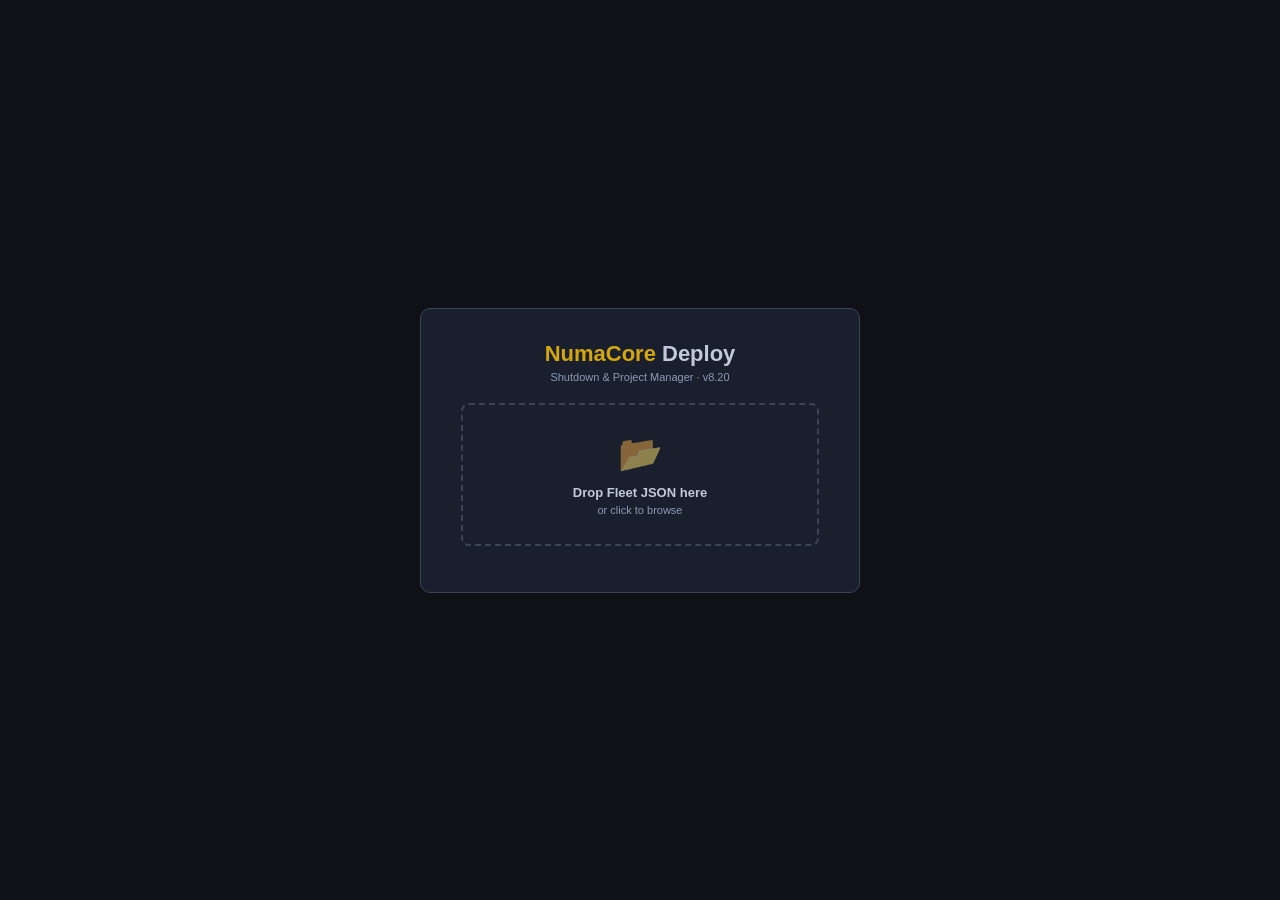
<file: deploy.html>
<!DOCTYPE html>
<html lang="en">
<head>
<meta charset="UTF-8">
<title>NumaCore Deploy v8.22 — Shutdown &amp; Project Manager</title>
<script src="numacore_lib.js"></script>
<style>
/* ══════════════════════════════════════════════════
   VARIABLES & RESET
══════════════════════════════════════════════════ */
:root {
  --bg:#0f1117; --surface:#1a1f2e; --raised:#232a3b; --deep:#141820;
  --border:#2a3347; --border2:#3a4457;
  --txt:#e0e0e0; --txt2:#c0cadb; --muted:#8a9ab5; --faint:#5a6a85;
  --gold:#D6A70C; --green:#34c97a; --amber:#f0b429; --red:#f05252; --blue:#5b9cf6;
  --purple:#a78bfa;
  --green-bg:#0d1e13; --amber-bg:#1e1700; --red-bg:#200f0f; --blue-bg:#0a1525;
  --grey-bg:#1a1f2e; --purple-bg:#160f2a;
  --sidebar-w: 282px;
}
*{ box-sizing:border-box; margin:0; padding:0; }
body { font-family:'Segoe UI',Arial,sans-serif; background:var(--bg); color:var(--txt); font-size:13px; min-height:100vh; overflow:hidden; }

/* ══════════════════════════════════════════════════
   LAYOUT SKELETON
══════════════════════════════════════════════════ */
#app { display:flex; flex-direction:column; height:100vh; }
#hdr { flex:0 0 auto; background:var(--surface); border-bottom:2px solid var(--gold); padding:0 20px; height:52px; display:flex; align-items:center; justify-content:space-between; z-index:200; }
#body { display:flex; flex:1; overflow:hidden; }
#sidebar { width:var(--sidebar-w); flex:0 0 var(--sidebar-w); background:var(--surface); border-right:1px solid var(--border); display:flex; flex-direction:column; overflow:hidden; }
#main { flex:1; overflow:hidden; display:flex; flex-direction:column; }

/* ══════════════════════════════════════════════════
   HEADER
══════════════════════════════════════════════════ */
.hdr-brand { display:flex; align-items:center; gap:10px; }
.hdr-brand h1 { font-size:15px; font-weight:700; color:#fff; }
.hdr-brand .sep { color:var(--faint); }
.hdr-brand .sub { font-size:11px; color:var(--muted); }
.hdr-actions { display:flex; align-items:center; gap:8px; }
.hdr-btn { background:transparent; border:1px solid var(--border2); color:var(--muted); border-radius:4px; padding:5px 12px; font-size:11px; cursor:pointer; font-family:inherit; white-space:nowrap; }
.hdr-btn:hover { border-color:var(--gold); color:var(--gold); }
.hdr-btn.gold { border-color:var(--gold); color:var(--gold); }
.save-indicator { font-size:10px; color:var(--faint); padding:4px 10px; background:var(--deep); border:1px solid var(--border); border-radius:10px; min-width:90px; text-align:center; white-space:nowrap; transition:color .3s,border-color .3s; }
.save-indicator.unsaved { color:var(--amber); border-color:var(--amber); }
.save-indicator.flash   { color:var(--green); border-color:var(--green); }

/* ══════════════════════════════════════════════════
   LOAD SCREEN
══════════════════════════════════════════════════ */
#load-screen { display:flex; align-items:center; justify-content:center; height:100vh; flex-direction:column; gap:16px; background:var(--bg); }
.load-card { background:var(--surface); border:1px solid var(--border2); border-radius:10px; padding:32px 40px; text-align:center; max-width:440px; width:100%; }
.load-brand { font-size:22px; font-weight:700; color:var(--gold); margin-bottom:4px; }
.load-brand span { color:var(--txt2); }
.load-sub { font-size:11px; color:var(--muted); margin-bottom:22px; line-height:1.6; }
.load-btn { background:var(--gold); color:#0f1117; border:none; border-radius:5px; padding:10px 20px; font-size:12px; font-weight:700; cursor:pointer; font-family:inherit; width:100%; margin-bottom:6px; }
.load-btn:hover { opacity:.88; }
.load-btn.secondary { background:transparent; border:1px solid var(--border2); color:var(--muted); }
.load-btn.secondary:hover { border-color:var(--gold); color:var(--gold); }
.load-btn.go { background:var(--green); color:#0a1a10; }
.file-ok { font-size:10px; color:var(--green); margin-bottom:10px; display:none; }
.file-ok.show { display:block; }

/* ══════════════════════════════════════════════════
   SIDEBAR
══════════════════════════════════════════════════ */
.sb-hdr { padding:12px 14px; border-bottom:1px solid var(--border); flex:0 0 auto; }
.sb-title { font-size:10px; font-weight:700; text-transform:uppercase; letter-spacing:.8px; color:var(--gold); margin-bottom:8px; }
.sb-search { width:100%; background:var(--deep); border:1px solid var(--border); color:var(--txt); border-radius:4px; padding:6px 10px; font-size:11px; font-family:inherit; outline:none; }
.sb-search:focus { border-color:var(--gold); }
.sb-filters { display:flex; gap:5px; margin-top:7px; }
.sb-filter { background:var(--deep); border:1px solid var(--border); color:var(--muted); border-radius:3px; padding:3px 8px; font-size:10px; cursor:pointer; font-family:inherit; }
.sb-filter.active { border-color:var(--gold); color:var(--gold); }
.sb-list { flex:1; overflow-y:auto; padding:4px 0; }

/* Project items */
.proj-item { padding:9px 12px 9px 0; border-bottom:1px solid var(--border); cursor:pointer; transition:background .12s; display:flex; align-items:flex-start; gap:8px; border-left:3px solid transparent; }
.proj-item:hover { background:var(--raised); }
.proj-item.selected { background:var(--raised); border-left-color:var(--gold); }
.proj-item.activated:not(.selected) { border-left-color:var(--green); }
.proj-item.in-horizon:not(.activated) { border-left-color:var(--amber); }
.proj-item.in-horizon:not(.activated) .pi-name { color:var(--amber); }
/* v8.21 — in-execution chip + prompt */
.pi-exec { color:#7ee787; font-weight:700; cursor:pointer; }
#dep-exec-banner { position:fixed; top:64px; left:50%; transform:translateX(-50%); z-index:9000; background:#1c2128; border:1px solid #d29922; border-radius:8px; box-shadow:0 8px 28px rgba(0,0,0,.6); padding:8px 12px; max-width:min(880px,94vw); max-height:40vh; overflow:auto; }
.deb-row { display:flex; align-items:center; gap:10px; padding:4px 0; font-size:12px; color:#c9d1d9; }
.deb-q { flex:1; }
.deb-yes, .deb-no { border-radius:6px; font-size:11px; font-weight:700; padding:5px 12px; cursor:pointer; border:1px solid #30363d; background:#21262d; color:#c9d1d9; white-space:nowrap; }
.deb-yes { background:#1a4d2e; border-color:#2ea043; color:#7ee787; }
/* v8.22 — Mark as complete */
.pi-done { color:#7ee787; font-weight:600; }
.pi-review { color:var(--amber); font-weight:700; }
.pd-done-tag { color:#7ee787; font-size:11px; font-weight:600; }
.btn-done { background:#1a4d2e; border:1px solid #2ea043; color:#7ee787; border-radius:6px; font-size:11px; font-weight:700; padding:5px 12px; cursor:pointer; }
.btn-done:hover { background:#2ea043; color:#fff; }
.pd-lock { color:var(--amber); font-size:11px; font-weight:700; }
/* a completed project is view only: fields, buttons and dragging are off; tabs, scrolling, Reopen and Review done still work */
#proj-detail.pd-readonly .tab-panels :is(input, select, textarea, button, [onmousedown], [ondragstart], [contenteditable]) { pointer-events:none; }
#proj-detail.pd-readonly .tab-panels :is(input, select, textarea) { opacity:.7; }
#proj-detail.pd-readonly .gate-strip :is([onclick], button) { pointer-events:none; }
.pi-toggle { margin-top:3px; flex:0 0 auto; padding-left:10px; }
.pi-info { flex:1; min-width:0; }
.pi-name { font-size:12px; font-weight:600; color:var(--txt2); white-space:nowrap; overflow:hidden; text-overflow:ellipsis; }
.pi-meta { font-size:10px; color:var(--muted); margin-top:2px; }
.pi-bar { margin-top:5px; height:2px; background:var(--border); border-radius:2px; overflow:hidden; }
.pi-bar-fill { height:100%; background:var(--green); border-radius:2px; }

/* Toggle switch — JS-driven class approach */
.tgl { display:inline-block; width:30px; height:16px; flex-shrink:0; cursor:pointer; position:relative; }
.tgl-track { position:absolute; inset:0; background:var(--border2); border-radius:10px; transition:background .2s; }
.tgl-track.tgl-on { background:var(--green); }
.tgl-knob { position:absolute; left:2px; top:2px; width:12px; height:12px; background:#fff; border-radius:50%; transition:transform .18s; pointer-events:none; }
.tgl-track.tgl-on + .tgl-knob,
.tgl-track.tgl-on ~ .tgl-knob { transform:translateX(14px); }

/* ══════════════════════════════════════════════════
   PROJECTS OVERVIEW (landing screen)
══════════════════════════════════════════════════ */
#overview { display:flex; flex-direction:column; height:100%; overflow:hidden; }
.ov-hdr { padding:14px 20px 10px; border-bottom:1px solid var(--border); flex:0 0 auto; display:flex; align-items:center; justify-content:space-between; gap:12px; flex-wrap:wrap; }
.ov-title { font-size:14px; font-weight:700; color:var(--txt2); }
.ov-stats { display:flex; gap:10px; }
.ov-stat { background:var(--deep); border:1px solid var(--border); border-radius:5px; padding:5px 12px; text-align:center; }
.ov-stat-val { font-size:16px; font-weight:700; }
.ov-stat-lbl { font-size:9px; color:var(--muted); text-transform:uppercase; letter-spacing:.5px; }
.ov-filters { display:flex; gap:6px; }
.ov-filter { background:var(--deep); border:1px solid var(--border); color:var(--muted); border-radius:3px; padding:3px 10px; font-size:10px; cursor:pointer; font-family:inherit; }
.ov-filter.active { border-color:var(--gold); color:var(--gold); }
.ov-body { flex:1; overflow-y:auto; padding:14px 18px; }
.ov-section-lbl { font-size:9px; font-weight:700; text-transform:uppercase; letter-spacing:.8px; color:var(--faint); margin:10px 0 7px; }
.ov-grid { display:flex; flex-direction:column; gap:5px; }
.ov-card { background:var(--surface); border:1px solid var(--border); border-radius:6px; padding:10px 13px; display:flex; align-items:center; gap:12px; cursor:pointer; transition:border-color .15s,background .12s; }
.ov-card:hover { background:var(--raised); border-color:var(--border2); }
.ov-card.ov-active { border-left:3px solid var(--green); }
.ov-card.ov-horizon { border-left:3px solid var(--amber); box-shadow:0 0 8px rgba(240,180,41,.12); }
.ov-card.ov-grey { opacity:.55; border-left:3px solid var(--border); }
.ov-dot { width:10px; height:10px; border-radius:50%; flex-shrink:0; }
.ov-info { flex:1; min-width:0; }
.ov-name { font-size:12px; font-weight:600; color:var(--txt2); white-space:nowrap; overflow:hidden; text-overflow:ellipsis; }
.ov-meta { font-size:10px; color:var(--muted); margin-top:2px; }
.ov-progress { display:flex; align-items:center; gap:8px; flex-shrink:0; width:120px; }
.ov-bar-wrap { flex:1; height:4px; background:var(--border); border-radius:3px; overflow:hidden; }
.ov-bar-fill { height:100%; border-radius:3px; }
.ov-pct { font-size:10px; color:var(--muted); min-width:28px; text-align:right; }
.ov-health { width:10px; height:10px; border-radius:50%; flex-shrink:0; border:2px solid; }
.ov-health.green { background:var(--green-bg); border-color:var(--green); }
.ov-health.amber { background:var(--amber-bg); border-color:var(--amber); }
.ov-health.red   { background:var(--red-bg);   border-color:var(--red); }
.ov-health.grey  { background:var(--border);   border-color:var(--border2); }
.ov-horizon-badge { font-size:9px; font-weight:700; color:var(--amber); background:var(--amber-bg); border:1px solid #5a3a00; border-radius:8px; padding:1px 6px; white-space:nowrap; flex-shrink:0; }

/* ══════════════════════════════════════════════════
   PROJECT DETAIL
══════════════════════════════════════════════════ */
#proj-detail { display:none; flex-direction:column; height:100%; overflow:hidden; }

/* Project header */
.pd-hdr { background:var(--surface); border-bottom:1px solid var(--border); padding:12px 20px; flex:0 0 auto; }
.pd-row1 { display:flex; align-items:center; gap:10px; margin-bottom:8px; }
.pd-dot { width:11px; height:11px; border-radius:50%; flex-shrink:0; }
.pd-title { font-size:15px; font-weight:700; color:#fff; }
.pd-status { display:inline-flex; align-items:center; padding:2px 8px; border-radius:8px; font-size:10px; font-weight:700; text-transform:uppercase; letter-spacing:.4px; }
.pd-status.active { background:var(--green-bg); color:var(--green); border:1px solid #1d5030; }
.pd-status.pending { background:var(--grey-bg); color:var(--muted); border:1px solid var(--border); }
.btn-activate { background:var(--gold); color:#0f1117; border:none; border-radius:4px; padding:5px 14px; font-size:11px; font-weight:700; cursor:pointer; font-family:inherit; margin-left:auto; }
.btn-activate:hover { opacity:.85; }
.sb-hint { font-size:10px; color:var(--faint); margin-top:5px; line-height:1.4; }
.pd-meta { display:flex; gap:18px; flex-wrap:wrap; }
.pd-meta-item { font-size:11px; color:var(--muted); }
.pd-meta-item strong { color:var(--txt2); }

/* Gate strip */
.gate-strip { padding:10px 20px; background:var(--deep); border-bottom:1px solid var(--border); flex:0 0 auto; }
.gs-label { font-size:9px; font-weight:700; text-transform:uppercase; letter-spacing:.7px; color:var(--faint); margin-bottom:8px; }
.gs-steps { display:flex; align-items:flex-start; overflow-x:auto; padding-bottom:4px; gap:0; }
.gs-step { display:flex; flex-direction:column; align-items:center; flex:1; min-width:52px; position:relative; cursor:pointer; }
.gs-step + .gs-step::before { content:''; position:absolute; left:-50%; top:10px; width:100%; height:2px; background:var(--border); z-index:0; }
.gs-step.complete + .gs-step::before { background:var(--green); }
.gs-step.blocked + .gs-step::before { background:var(--red); }
.gs-step.in_progress + .gs-step::before { background:var(--amber); }
.gs-dot { width:20px; height:20px; border-radius:50%; border:2px solid var(--border); background:var(--bg); display:flex; align-items:center; justify-content:center; font-size:8px; font-weight:700; z-index:1; position:relative; flex-shrink:0; }
.gs-dot.not_started { border-color:var(--border); color:var(--faint); }
.gs-dot.in_progress { border-color:var(--amber); background:var(--amber-bg); color:var(--amber); }
.gs-dot.complete { border-color:var(--green); background:var(--green-bg); color:var(--green); }
.gs-dot.blocked { border-color:var(--red); background:var(--red-bg); color:var(--red); }
.gs-dot.na { border-color:var(--faint); background:var(--deep); color:var(--faint); }
.gs-lbl { font-size:8px; color:var(--faint); text-align:center; margin-top:3px; max-width:52px; line-height:1.2; white-space:nowrap; overflow:hidden; text-overflow:ellipsis; }

/* Tab bar */
.tab-bar { background:var(--surface); border-bottom:1px solid var(--border); padding:0 20px; display:flex; gap:0; flex:0 0 auto; position:sticky; top:0; z-index:100; }
.tab-btn { background:transparent; border:none; border-bottom:3px solid transparent; padding:10px 14px; font-size:12px; font-weight:600; color:var(--muted); cursor:pointer; font-family:inherit; white-space:nowrap; transition:color .15s,border-color .15s; }
.tab-btn:hover { color:var(--txt); }
.tab-btn.active { color:var(--gold); border-bottom-color:var(--gold); }
.tab-badge { display:inline-block; background:var(--red); color:#fff; border-radius:8px; font-size:9px; font-weight:700; padding:1px 5px; margin-left:4px; }
.tab-badge.dim { background:var(--border); color:var(--faint); }

/* Tab panels */
.tab-panels { flex:1; overflow:hidden; }
.tab-panel { display:none; height:100%; overflow-y:auto; padding:18px 20px; }
.tab-panel.active { display:block; }

/* ══════════════════════════════════════════════════
   GATES TAB
══════════════════════════════════════════════════ */
.gate-list { display:flex; flex-direction:column; gap:7px; }
.gate-row { background:var(--surface); border:1px solid var(--border); border-radius:6px; padding:11px 13px; display:flex; align-items:flex-start; gap:11px; transition:border-color .2s, box-shadow .15s, opacity .15s; }
.gate-row.in_progress { border-color:#5a3a00; }
.gate-row.complete { border-color:#1d5030; }
.gate-row.blocked { border-color:#4a1a1a; }
/* v8.11 Item-3 — drag-reorder visuals. Handle is the only draggable element;
   row is the drop target. Existing ▲/▼ buttons stay as keyboard-accessible
   fallback (per scoping doc: "less essential but free"). */
.gate-drag-handle { display:flex; align-items:center; justify-content:center; width:16px; align-self:stretch; cursor:grab; color:var(--faint); user-select:none; font-size:12px; letter-spacing:-2px; border-radius:4px; transition:background .15s, color .15s; flex-shrink:0; }
.gate-drag-handle:hover { color:var(--gold); background:var(--deep); }
.gate-drag-handle:active { cursor:grabbing; }
.gate-row.gate-dragging { opacity:0.45; }
.gate-row.gate-drop-above { box-shadow:inset 0 3px 0 0 var(--gold); }
.gate-row.gate-drop-below { box-shadow:inset 0 -3px 0 0 var(--gold); }
/* v8.13 — Persistent WO memory visuals. Carried-over rows survived from a
   prior IW39 load → soft amber left-border + ↻ marker. Recently-closed
   bucket renders above the open WO list when previously-tracked WOs have
   transitioned to CLSD/TECO/CNCL on the latest load. */
tr.wo-carried-over td:first-child { box-shadow:inset 3px 0 0 0 var(--gold); }
tr.wo-carried-over .wo-carry-marker { display:inline-block; margin-left:6px; font-size:11px; color:var(--gold); cursor:help; }
.wo-recently-closed-bucket { border:1px solid rgba(100,181,246,0.35); border-left:3px solid var(--blue); background:rgba(100,181,246,0.06); border-radius:6px; padding:8px 12px; margin-bottom:10px; font-size:11px; }
.wo-recently-closed-bucket .wrcb-header { display:flex; align-items:center; gap:8px; color:var(--blue); font-weight:600; margin-bottom:6px; cursor:pointer; user-select:none; }
.wo-recently-closed-bucket .wrcb-header:hover { color:var(--gold); }
.wo-recently-closed-bucket .wrcb-list { display:none; margin-top:6px; }
.wo-recently-closed-bucket.open .wrcb-list { display:block; }
.wo-recently-closed-bucket .wrcb-row { display:grid; grid-template-columns:120px 1fr 100px 90px 70px; gap:10px; align-items:baseline; padding:5px 4px; border-bottom:1px dashed var(--border); font-size:11px; }
.wo-recently-closed-bucket .wrcb-row:last-child { border-bottom:none; }
.wo-recently-closed-bucket .wrcb-row .wrcb-num { font-family:monospace; font-weight:600; color:var(--txt2); }
.wo-recently-closed-bucket .wrcb-row .wrcb-desc { color:var(--muted); overflow:hidden; text-overflow:ellipsis; white-space:nowrap; }
.wo-recently-closed-bucket .wrcb-row .wrcb-transition { font-size:10px; color:var(--faint); font-family:monospace; }
.wo-recently-closed-bucket .wrcb-row .wrcb-comp { font-size:10px; color:var(--muted); }
.wo-recently-closed-bucket .wrcb-row .wrcb-days { font-size:10px; color:var(--faint); text-align:right; }
/* v8.11 Item-2 — cancelled-project Gantt overlay. Operator-decided: greyed at
   original calendar position, history + gate completion state preserved. Bar
   colours fade; CANCELLED banner sits at the top of the Gantt for context. */
#ganttContainer.gantt-cancelled .gantt-bar,
#ganttContainer.gantt-cancelled .gantt-diamond { opacity:0.42; filter:saturate(0.4); }
#ganttContainer.gantt-cancelled .gantt-lbl-txt { color:var(--faint); }
.gantt-cancelled-banner { display:flex; align-items:center; gap:10px; padding:8px 14px; margin-bottom:10px; background:rgba(244,67,54,0.08); border:1px solid rgba(244,67,54,0.35); border-radius:6px; color:#ff8a80; font-size:12px; font-weight:600; }
.gantt-cancelled-banner .gcb-icon { font-size:14px; }
.gantt-cancelled-banner .gcb-meta { color:var(--muted); font-weight:500; font-size:11px; margin-left:auto; }
.gate-num { width:20px; height:20px; border-radius:50%; background:var(--deep); border:1px solid var(--border); display:flex; align-items:center; justify-content:center; font-size:9px; font-weight:700; color:var(--faint); flex-shrink:0; margin-top:2px; }
.gate-body { flex:1; min-width:0; }
.gate-name-inp { font-size:13px; font-weight:600; color:var(--txt); background:transparent; border:none; border-bottom:1px dashed transparent; width:100%; outline:none; font-family:inherit; padding:0 0 2px; cursor:pointer; }
.gate-name-inp:hover { border-bottom-color:var(--border); }
.gate-name-inp:focus { border-bottom-color:var(--gold); color:#fff; cursor:text; }
.gate-fields { display:flex; gap:8px; flex-wrap:wrap; align-items:flex-end; margin-top:7px; }
.gf { display:flex; flex-direction:column; gap:3px; }
.gf-lbl { font-size:9px; color:var(--faint); text-transform:uppercase; letter-spacing:.4px; }
.gf-sel, .gf-inp { background:var(--deep); border:1px solid var(--border); color:var(--txt); border-radius:3px; padding:4px 7px; font-size:11px; font-family:inherit; outline:none; }
.gf-sel:focus, .gf-inp:focus { border-color:var(--gold); }
.gate-notes { width:100%; background:var(--deep); border:1px solid var(--border); color:var(--txt); border-radius:3px; padding:5px 8px; font-size:11px; font-family:inherit; outline:none; resize:vertical; min-height:36px; margin-top:7px; }
.gate-notes:focus { border-color:var(--gold); }

/* ══════════════════════════════════════════════════
   MATERIALS & WO TABS
══════════════════════════════════════════════════ */
.tab-toolbar { display:flex; justify-content:space-between; align-items:center; margin-bottom:12px; }
.tab-toolbar-title { font-size:12px; font-weight:600; color:var(--txt2); }
.btn-upload { background:var(--gold); color:#0f1117; border:none; border-radius:4px; padding:6px 13px; font-size:11px; font-weight:700; cursor:pointer; font-family:inherit; }
.btn-upload:hover { opacity:.85; }
.btn-clear { background:transparent; border:1px solid var(--border2); color:var(--muted); border-radius:4px; padding:6px 11px; font-size:11px; cursor:pointer; font-family:inherit; }
.btn-clear:hover { border-color:var(--red); color:var(--red); }
.dtw { overflow-x:auto; border:1px solid var(--border); border-radius:6px; }
.dt { width:100%; border-collapse:collapse; font-size:11.5px; min-width:600px; }
.dt th { background:var(--deep); color:var(--muted); font-size:10px; font-weight:700; text-transform:uppercase; letter-spacing:.5px; padding:8px 10px; text-align:left; border-bottom:1px solid var(--border); white-space:nowrap; position:sticky; top:0; z-index:10; }
.dt td { padding:6px 10px; border-bottom:1px solid var(--border); color:var(--txt2); vertical-align:middle; }
.dt tr:last-child td { border-bottom:none; }
.dt tr:hover td { background:rgba(255,255,255,.015); }
.inline-inp { background:transparent; border:none; border-bottom:1px dashed var(--border); color:var(--txt2); font-size:11px; width:100%; font-family:inherit; outline:none; padding:1px 0; }
.inline-inp:focus { border-bottom-color:var(--gold); color:var(--txt); }
.mono { font-family:'Courier New',monospace; font-size:11px; }

/* SAP status badges */
.sb { display:inline-flex; align-items:center; padding:2px 7px; border-radius:8px; font-size:10px; font-weight:600; white-space:nowrap; }
.sb-g { background:var(--green-bg); color:var(--green); border:1px solid #1d5030; }
.sb-a { background:var(--amber-bg); color:var(--amber); border:1px solid #5a3a00; }
.sb-r { background:var(--red-bg); color:var(--red); border:1px solid #4a1a1a; }
.sb-b { background:var(--blue-bg); color:var(--blue); border:1px solid #1a3060; }
.sb-gr { background:var(--grey-bg); color:var(--muted); border:1px solid var(--border); }

/* ══════════════════════════════════════════════════
   SUMMARY CARDS (Materials / WO)
══════════════════════════════════════════════════ */
.summary-strip { display:flex; gap:8px; margin-bottom:14px; flex-wrap:wrap; }
.sum-card { background:var(--deep); border:1px solid var(--border); border-radius:6px; padding:9px 14px; min-width:90px; }
.sum-card-val { font-size:20px; font-weight:700; }
.sum-card-lbl { font-size:9px; color:var(--muted); text-transform:uppercase; letter-spacing:.5px; margin-top:2px; }
.tab-filters { display:flex; gap:5px; margin-bottom:10px; flex-wrap:wrap; }
.tab-filter { background:var(--deep); border:1px solid var(--border); color:var(--muted); border-radius:3px; padding:3px 10px; font-size:10px; cursor:pointer; font-family:inherit; }
.tab-filter.active { border-color:var(--gold); color:var(--gold); }
/* Row status colour bands */
.dt tr.row-confirmed td { background:rgba(52,201,122,.04); }
.dt tr.row-ordered    td { background:rgba(91,156,246,.04); }
.dt tr.row-received   td { background:rgba(52,201,122,.08); }
.dt tr.row-missing    td { background:rgba(240,82,82,.06); }
/* Cost bar */
.cost-bar-wrap { height:4px; background:var(--border); border-radius:2px; overflow:hidden; margin-top:3px; }
.cost-bar-fill { height:100%; border-radius:2px; background:var(--blue); }
.cost-bar-over { background:var(--red); }

/* ══════════════════════════════════════════════════
   ACTIONS TAB
══════════════════════════════════════════════════ */
.action-card { background:var(--surface); border:1px solid var(--border); border-radius:6px; padding:11px 13px; margin-bottom:7px; display:flex; align-items:flex-start; gap:10px; }
.action-card.closed { opacity:.55; }
.ac-circle { width:15px; height:15px; border-radius:50%; border:2px solid var(--border); cursor:pointer; flex-shrink:0; margin-top:3px; transition:all .15s; }
.ac-circle.open { border-color:var(--amber); }
.ac-circle.in_progress { border-color:var(--blue); background:var(--blue-bg); }
.ac-circle.closed { border-color:var(--green); background:var(--green-bg); }
.ac-body { flex:1; min-width:0; }
.ac-desc { font-size:12px; color:var(--txt); font-weight:500; }
.ac-meta { font-size:10px; color:var(--muted); margin-top:4px; display:flex; gap:10px; flex-wrap:wrap; }
.ac-status { font-size:10px; font-weight:600; }
.ac-status.open { color:var(--amber); }
.ac-status.in_progress { color:var(--blue); }
.ac-status.closed { color:var(--green); }
/* v8.6 — gate row controls (move up / move down / delete) + add-gate row.
   These appear to the right of each gate's body and let the operator tailor
   the 12-step template per project. */
.gate-tools { display:flex; flex-direction:column; gap:3px; align-items:flex-end; padding-left:8px; }
.gt-btn { background:transparent; border:1px solid var(--border2); color:var(--muted); cursor:pointer; font-size:13px; line-height:1; width:26px; height:22px; border-radius:3px; padding:0; }
.gt-btn:hover:not(:disabled) { color:#fff; background:var(--raised); border-color:var(--blue); }
.gt-btn:disabled { opacity:0.3; cursor:not-allowed; }
.gt-del { color:var(--red); }
.gt-del:hover { color:#fff; background:rgba(240,82,82,0.20); border-color:var(--red); }
.gate-add-row { display:flex; gap:8px; align-items:center; padding:10px 14px; margin-top:10px; border:1px dashed var(--border2); border-radius:6px; background:rgba(91,156,246,0.04); }
.gate-add-row input { flex:1; background:var(--deep); color:var(--txt); border:1px solid var(--border2); border-radius:4px; padding:6px 8px; font-size:12px; box-sizing:border-box; }
.gate-add-row .mbtn { white-space:nowrap; }
/* v8.11 Item-1 — Gates-tab header showing client + current template, with an
   inline button into the Templates editor (Config overlay). Makes the per-fleet
   nature of templates obvious; operator no longer has to dig into ⚙ Config. */
.gates-tab-header { display:flex; justify-content:space-between; align-items:center; gap:10px; padding:8px 12px; margin-bottom:10px; background:var(--deep); border:1px solid var(--border); border-radius:6px; font-size:11px; color:var(--muted); }
.gates-tab-header .gth-meta { display:flex; gap:18px; align-items:center; flex-wrap:wrap; min-width:0; }
.gates-tab-header .gth-meta strong { color:var(--txt2); font-weight:600; }
.gates-tab-header .gth-meta .gth-sep { color:var(--faint); opacity:0.6; }
.gates-tab-header .gth-tpl-btn { padding:5px 11px; border-radius:4px; border:1px solid var(--border2); background:transparent; color:var(--gold); font-size:11px; font-weight:600; cursor:pointer; white-space:nowrap; }
.gates-tab-header .gth-tpl-btn:hover { border-color:var(--gold); background:rgba(255,193,7,0.08); }

/* v8.6 FIX-1 — make Action card affordances visible (were faint/easy to miss) */
.ac-edit { color:var(--blue); font-size:14px; cursor:pointer; padding:3px 7px; border-radius:3px; margin-left:auto; opacity:0.85; }
.ac-edit:hover { color:#fff; background:rgba(91,156,246,0.15); opacity:1; }
.ac-del  { color:var(--red);  font-size:14px; cursor:pointer; padding:3px 7px; border-radius:3px; margin-left:6px; opacity:0.75; }
.ac-del:hover  { color:#fff; background:rgba(240,82,82,0.20); opacity:1; }

/* ══════════════════════════════════════════════════
   NOTES TAB
══════════════════════════════════════════════════ */
.compose-box { background:var(--surface); border:1px solid var(--border); border-radius:6px; padding:12px; margin-bottom:14px; }
.compose-lbl { font-size:9px; color:var(--muted); text-transform:uppercase; letter-spacing:.5px; margin-bottom:6px; }
.compose-ta { width:100%; background:var(--deep); border:1px solid var(--border); color:var(--txt); border-radius:4px; padding:8px 10px; font-size:12px; font-family:inherit; outline:none; resize:vertical; min-height:80px; }
.compose-ta:focus { border-color:var(--gold); }
.compose-row { display:flex; justify-content:flex-end; gap:8px; margin-top:8px; }
.note-card { background:var(--surface); border:1px solid var(--border); border-radius:6px; padding:11px 13px; margin-bottom:7px; }
.note-meta { font-size:10px; color:var(--faint); margin-bottom:6px; display:flex; justify-content:space-between; }
.note-text { font-size:12px; color:var(--txt2); white-space:pre-wrap; line-height:1.5; }
/* v8.6 FIX-1 — make Note affordances visible (were faint/easy to miss) */
.note-edit { color:var(--blue); cursor:pointer; font-size:11px; padding:2px 6px; border-radius:3px; opacity:0.85; }
.note-edit:hover { color:#fff; background:rgba(91,156,246,0.15); opacity:1; }
.note-del  { color:var(--red);  cursor:pointer; font-size:11px; padding:2px 6px; border-radius:3px; margin-left:8px; opacity:0.85; }
.note-del:hover  { color:#fff; background:rgba(240,82,82,0.20); opacity:1; }
/* v8.6 — inline edit mode for notes */
.note-edit-area { width:100%; min-height:60px; background:var(--deep); color:var(--txt); border:1px solid var(--border2); border-radius:4px; padding:6px 8px; font-size:12px; resize:vertical; box-sizing:border-box; }
.note-edit-actions { display:flex; gap:6px; margin-top:6px; justify-content:flex-end; }
.note-edited-tag { color:var(--muted); font-size:10px; font-style:italic; margin-left:6px; }

/* ══════════════════════════════════════════════════
   OVERVIEW TAB (component list)
══════════════════════════════════════════════════ */
#panel-overview { padding:16px 20px; overflow-y:auto; flex-direction:column; gap:14px; }
#panel-overview.active { display:flex; }
.ov-summary { display:flex; flex-wrap:wrap; gap:8px 20px; padding:10px 14px; background:var(--deep); border:1px solid var(--border); border-radius:6px; margin-bottom:4px; }
.ov-sum-item { font-size:11px; color:var(--muted); }
.ov-sum-item strong { color:var(--txt); }
.ov-table { width:100%; border-collapse:collapse; font-size:11px; }
.ov-table th { color:var(--muted); font-weight:600; text-align:left; padding:6px 8px; border-bottom:1px solid var(--border); white-space:nowrap; font-size:10px; text-transform:uppercase; letter-spacing:.04em; }
.ov-table td { padding:7px 8px; border-bottom:1px solid rgba(255,255,255,.04); color:var(--txt); vertical-align:middle; }
.ov-table tr:hover td { background:rgba(255,255,255,.02); }
.ov-table .ov-footer td { border-top:1px solid var(--border); border-bottom:none; font-weight:600; color:var(--gold); }
.ov-smu-track { display:inline-block; width:70px; height:6px; border-radius:3px; background:#21262d; vertical-align:middle; position:relative; overflow:hidden; flex-shrink:0; }
.ov-smu-fill  { position:absolute; left:0; top:0; height:100%; border-radius:3px; }
.ov-no-data { color:var(--faint); font-size:12px; padding:24px 0; text-align:center; }

/* ══════════════════════════════════════════════════
   GANTT TAB
══════════════════════════════════════════════════ */
#panel-gantt { padding:0; overflow:hidden; }
#panel-gantt.active { display:flex !important; flex-direction:column; }
.gantt-wrap { flex:1; overflow:auto; position:relative; padding-bottom:20px; }
.gantt-container { position:relative; min-width:700px; padding:16px 20px 10px; }
/* Header row */
.gantt-axis { display:flex; align-items:center; height:28px; position:relative; margin-bottom:6px; margin-left:200px; border-bottom:1px solid var(--border); }
.gantt-axis-label { position:absolute; font-size:9px; color:var(--faint); transform:translateX(-50%); white-space:nowrap; }
/* v8.13 FIX-1 (2026-05-14) — TODAY line visibility: was 2px amber at opacity
   0.7 / z-index 4 → operator-reported invisible against the dark theme. Now
   3px gold at opacity 0.95 / z-index 30 with a soft glow so it sits clearly
   above row content. Companion gantt-today-label below renders a small TODAY
   tag at the top of the line. */
.gantt-today-line { position:absolute; top:0; bottom:0; width:3px; background:var(--gold); opacity:.95; pointer-events:none; z-index:30; box-shadow:0 0 6px rgba(255,213,79,0.45); }
.gantt-today-label { position:absolute; top:-1px; transform:translateX(-50%); background:var(--gold); color:#0f1117; font-size:9px; font-weight:700; padding:2px 7px; border-radius:3px; letter-spacing:0.08em; pointer-events:none; z-index:31; box-shadow:0 1px 4px rgba(0,0,0,0.4); white-space:nowrap; }
.gantt-start-line { position:absolute; top:0; bottom:0; width:2px; background:var(--green); opacity:.55; pointer-events:none; z-index:4; }
/* Gate rows */
.gantt-row { display:flex; align-items:center; height:34px; border-bottom:1px solid rgba(255,255,255,.03); position:relative; }
.gantt-row:hover { background:rgba(255,255,255,.018); }
.gantt-lbl { width:200px; flex-shrink:0; font-size:10px; color:var(--muted); padding-right:12px; white-space:nowrap; overflow:hidden; text-overflow:ellipsis; display:flex; align-items:center; gap:5px; }
.gantt-lbl-num { width:16px; height:16px; border-radius:50%; background:var(--deep); border:1px solid var(--border); display:flex; align-items:center; justify-content:center; font-size:8px; color:var(--faint); flex-shrink:0; }
.gantt-lbl-txt { overflow:hidden; text-overflow:ellipsis; }
.gantt-track { flex:1; position:relative; height:100%; }
/* Draggable bars */
.gantt-bar { position:absolute; top:7px; height:20px; border-radius:4px; cursor:grab; user-select:none; display:flex; align-items:center; padding:0 7px; font-size:9px; font-weight:600; white-space:nowrap; overflow:hidden; min-width:24px; z-index:3; box-shadow:0 1px 4px rgba(0,0,0,.35); transition:box-shadow .12s; }
.gantt-bar:hover { box-shadow:0 2px 8px rgba(0,0,0,.5); z-index:5; }
.gantt-bar.dragging { cursor:grabbing; opacity:.85; z-index:10; }
.gantt-bar.not_started { background:#2a3860; border:1px solid var(--blue); color:var(--blue); }
.gantt-bar.in_progress { background:#3d2e00; border:1px solid var(--amber); color:var(--amber); }
.gantt-bar.complete    { background:#0d2216; border:1px solid var(--green); color:var(--green); }
.gantt-bar.blocked     { background:#2a0f0f; border:1px solid var(--red); color:var(--red); }
.gantt-bar.na          { background:#1a1f2e; border:1px solid var(--faint); color:var(--faint); }
/* Resize handle */
.gantt-resize { position:absolute; right:0; top:0; bottom:0; width:8px; cursor:ew-resize; background:transparent; z-index:6; }
.gantt-resize:hover { background:rgba(255,255,255,.15); border-radius:0 4px 4px 0; }
/* Today / Start markers legend */
.gantt-legend { display:flex; gap:14px; padding:6px 20px 8px 220px; font-size:9px; color:var(--faint); flex-wrap:wrap; border-top:1px solid var(--border); }
.gl-item { display:flex; align-items:center; gap:5px; }
.gl-line { width:16px; height:2px; }

/* ══════════════════════════════════════════════════
   FLEET GANTT (Opening Dashboard)
══════════════════════════════════════════════════ */
#fleet-gantt { display:flex; flex-direction:column; height:100%; overflow:hidden; }
.fg-toolbar { padding:9px 16px; border-bottom:1px solid var(--border); display:flex; align-items:center; justify-content:space-between; flex:0 0 auto; gap:10px; flex-wrap:wrap; background:var(--surface); }
.fg-title  { font-size:13px; font-weight:700; color:var(--txt2); }
.fg-meta   { font-size:10px; color:var(--faint); }
.fg-view-toggle { display:flex; border:1px solid var(--border); border-radius:4px; overflow:hidden; }
.fg-vt-btn { background:var(--deep); border:none; border-right:1px solid var(--border); color:var(--muted); padding:5px 13px; font-size:11px; cursor:pointer; font-family:inherit; transition:background .12s,color .12s; }
.fg-vt-btn:last-child { border-right:none; }
.fg-vt-btn.active { background:var(--gold); color:#0f1117; font-weight:700; }
.fg-body   { flex:1; overflow:auto; position:relative; }
.fg-canvas { min-width:700px; }
.fg-legend { padding:5px 16px; border-top:1px solid var(--border); display:flex; gap:14px; font-size:9px; color:var(--faint); flex-wrap:wrap; background:var(--deep); flex:0 0 auto; }
.fg-leg-item { display:flex; align-items:center; gap:5px; }

/* ══════════════════════════════════════════════════
   EMPTY STATES
══════════════════════════════════════════════════ */
.empty { text-align:center; padding:40px 20px; color:var(--faint); font-size:12px; line-height:1.7; }
.empty-icon { font-size:30px; margin-bottom:8px; opacity:.4; display:block; }

/* ══════════════════════════════════════════════════
   MODALS
══════════════════════════════════════════════════ */
.modal-ov { display:none; position:fixed; inset:0; background:rgba(0,0,0,.72); z-index:1000; align-items:center; justify-content:center; }
.modal-ov.open { display:flex; }
.modal { background:var(--surface); border:1px solid var(--border2); border-radius:10px; padding:22px 24px; min-width:380px; max-width:92vw; max-height:90vh; overflow-y:auto; }
.modal-title { font-size:14px; font-weight:700; color:#fff; margin-bottom:14px; padding-bottom:10px; border-bottom:1px solid var(--border); }
.mrow { margin-bottom:12px; }
.mlbl { font-size:10px; color:var(--muted); text-transform:uppercase; letter-spacing:.4px; margin-bottom:4px; display:block; }
.minp { width:100%; background:var(--deep); border:1px solid var(--border); color:var(--txt); border-radius:4px; padding:7px 9px; font-size:12px; font-family:inherit; outline:none; }
.minp:focus { border-color:var(--gold); }
.mta { width:100%; background:var(--deep); border:1px solid var(--border); color:var(--txt); border-radius:4px; padding:7px 9px; font-size:12px; font-family:inherit; outline:none; resize:vertical; min-height:68px; }
.mta:focus { border-color:var(--gold); }
.msel { width:100%; background:var(--deep); border:1px solid var(--border); color:var(--txt); border-radius:4px; padding:7px 9px; font-size:12px; font-family:inherit; outline:none; }
.msel:focus { border-color:var(--gold); }
.m-actions { display:flex; gap:8px; justify-content:flex-end; margin-top:14px; padding-top:12px; border-top:1px solid var(--border); }
.mbtn { padding:7px 15px; border-radius:4px; border:none; font-size:12px; font-weight:600; cursor:pointer; font-family:inherit; }
.mbtn.primary { background:var(--gold); color:#0f1117; }
.mbtn.secondary { background:transparent; border:1px solid var(--border2); color:var(--muted); }
.mbtn:hover { opacity:.85; }

/* Column mapper grid */
.cm-grid { display:grid; grid-template-columns:repeat(auto-fill,minmax(190px,1fr)); gap:10px; }
.cm-field { display:flex; flex-direction:column; gap:4px; }
.cm-lbl { font-size:9px; color:var(--muted); text-transform:uppercase; letter-spacing:.4px; }
.cm-sel { background:var(--deep); border:1px solid var(--border); color:var(--txt); border-radius:3px; padding:5px 8px; font-size:11px; font-family:inherit; outline:none; width:100%; }
.cm-sel:focus { border-color:var(--gold); }
.cm-hint { font-size:10px; color:var(--faint); margin-top:8px; }

/* ══════════════════════════════════════════════════
   TOAST
══════════════════════════════════════════════════ */
#toast { position:fixed; bottom:20px; left:50%; transform:translateX(-50%) translateY(60px); background:var(--raised); border:1px solid var(--border2); color:var(--txt); border-radius:6px; padding:10px 18px; font-size:12px; font-weight:500; z-index:9999; opacity:0; transition:all .3s; pointer-events:none; }
#toast.show { transform:translateX(-50%) translateY(0); opacity:1; }
#toast.success { border-color:var(--green); color:var(--green); }
#toast.error { border-color:var(--red); color:var(--red); }
#toast.warn { border-color:var(--amber); color:var(--amber); }   /* v8.19 — warn/info were used but unstyled */
#toast.info { border-color:var(--blue); }


/* ══════════════════════════════════════════════════
   DRAG-DROP LOAD ZONE  (v7)
══════════════════════════════════════════════════ */
.drop-zone { border:2px dashed var(--border2); border-radius:8px; padding:28px 24px; text-align:center; cursor:pointer; transition:border-color .2s,background .2s; margin-bottom:14px; user-select:none; }
.drop-zone:hover,.drop-zone.drag-over { border-color:var(--gold); background:rgba(214,167,12,.07); }
.drop-zone-icon { font-size:36px; margin-bottom:10px; display:block; opacity:.5; }
.drop-zone-txt { font-size:13px; color:var(--txt2); font-weight:700; margin-bottom:4px; }
.drop-zone-sub { font-size:11px; color:var(--muted); }

/* ══════════════════════════════════════════════════
   UNSAVED GLOW PULSE  (v7)
══════════════════════════════════════════════════ */
@keyframes unsaved-glow {
  0%,100% { box-shadow:none; border-color:var(--purple); }
  35%     { box-shadow:0 0 0 5px rgba(167,139,250,.45),0 0 20px rgba(167,139,250,.3); border-color:var(--purple); }
  70%     { box-shadow:0 0 0 7px rgba(240,140,0,.35),0 0 24px rgba(240,140,0,.2); border-color:var(--amber); }
}
.save-indicator.unsaved { color:var(--purple); border-color:var(--purple); }
.save-indicator.unsaved.pulsing { animation:unsaved-glow 1.4s ease-in-out; }

/* ══════════════════════════════════════════════════
   GANTT MILESTONE DIAMOND  (v7)
══════════════════════════════════════════════════ */
.gantt-diamond { position:absolute; top:50%; width:18px; height:18px; transform:translate(-50%,-50%) rotate(45deg); border-radius:3px; z-index:5; cursor:pointer; transition:box-shadow .12s; }
.gantt-diamond:hover { box-shadow:0 0 10px rgba(255,255,255,.25); }
.gantt-diamond.not_started { background:#2a3860; border:2px solid var(--blue); }
.gantt-diamond.in_progress { background:#3d2e00; border:2px solid var(--amber); }
.gantt-diamond.complete    { background:#0d2216; border:2px solid var(--green); }
.gantt-diamond.blocked     { background:#2a0f0f; border:2px solid var(--red); }
.gantt-diamond.na          { background:#1a1f2e; border:2px solid var(--faint); }
.gantt-type-btn { width:14px; height:14px; border:1px solid var(--border); border-radius:2px; background:var(--deep); cursor:pointer; display:inline-flex; align-items:center; justify-content:center; font-size:8px; vertical-align:middle; transition:border-color .12s; flex-shrink:0; line-height:1; }
.gantt-type-btn:hover { border-color:var(--gold); color:var(--gold); }

/* ══════════════════════════════════════════════════
   CONTEXT MENU  (v7)
══════════════════════════════════════════════════ */
#ctx-menu { position:fixed; background:var(--surface); border:1px solid var(--border2); border-radius:6px; padding:4px 0; min-width:185px; z-index:9000; box-shadow:0 6px 28px rgba(0,0,0,.7); display:none; }
#ctx-menu.open { display:block; }
.ctx-item { padding:8px 14px; font-size:12px; color:var(--txt2); cursor:pointer; display:flex; align-items:center; gap:9px; white-space:nowrap; }
.ctx-item:hover { background:var(--raised); color:#fff; }
.ctx-item.danger:hover { color:var(--red); }
.ctx-sep { border-top:1px solid var(--border); margin:3px 0; pointer-events:none; }

/* ══════════════════════════════════════════════════
   CONFIG OVERLAY  (v7)
══════════════════════════════════════════════════ */
#cfg-overlay { display:none; position:fixed; inset:0; background:var(--bg); z-index:800; flex-direction:column; overflow:hidden; }
#cfg-overlay.open { display:flex; }
.cfg-hdr { background:var(--surface); border-bottom:2px solid var(--gold); padding:0 20px; height:52px; display:flex; align-items:center; justify-content:space-between; flex:0 0 auto; }
.cfg-hdr-title { font-size:15px; font-weight:700; color:#fff; display:flex; align-items:center; gap:10px; }
.cfg-body { flex:1; display:flex; overflow:hidden; }
.cfg-nav { width:200px; flex:0 0 200px; border-right:1px solid var(--border); background:var(--surface); padding:14px 0; display:flex; flex-direction:column; gap:1px; }
.cfg-nav-item { padding:9px 16px; font-size:12px; font-weight:600; color:var(--muted); cursor:pointer; border-left:3px solid transparent; transition:all .12s; }
.cfg-nav-item.active,.cfg-nav-item:hover { background:var(--raised); color:var(--txt2); border-left-color:var(--gold); }
.cfg-panel { flex:1; overflow-y:auto; padding:22px 26px; }
.cfg-section-hdr { font-size:10px; font-weight:700; text-transform:uppercase; letter-spacing:.9px; color:var(--gold); margin-bottom:14px; padding-bottom:8px; border-bottom:1px solid var(--border); display:flex; align-items:center; justify-content:space-between; }
/* Template cards */
.tpl-list { display:flex; flex-direction:column; gap:6px; margin-bottom:12px; }
.tpl-card { background:var(--surface); border:1px solid var(--border); border-radius:6px; padding:10px 14px; display:flex; align-items:center; gap:10px; cursor:pointer; transition:border-color .15s,background .12s; }
.tpl-card:hover { background:var(--raised); border-color:var(--border2); }
.tpl-card.selected { border-color:var(--gold); }
.tpl-card-name { flex:1; font-size:12px; font-weight:600; color:var(--txt2); }
.tpl-card-cnt { font-size:10px; color:var(--muted); }
.tpl-default-badge { font-size:9px; font-weight:700; color:var(--green); background:var(--green-bg); border:1px solid #1d5030; border-radius:8px; padding:1px 6px; white-space:nowrap; }
/* Step editor */
.step-editor-wrap { background:var(--deep); border:1px solid var(--border); border-radius:6px; padding:12px; }
.step-editor-row { display:flex; align-items:center; gap:7px; padding:5px 0; border-bottom:1px solid rgba(255,255,255,.04); }
.step-editor-row:last-child { border-bottom:none; }
.step-num-badge { width:20px; height:20px; border-radius:50%; background:var(--surface); border:1px solid var(--border); display:flex; align-items:center; justify-content:center; font-size:9px; color:var(--faint); flex-shrink:0; }
.step-name-inp { flex:1; background:transparent; border:none; border-bottom:1px dashed var(--border); color:var(--txt); font-size:12px; font-family:inherit; outline:none; padding:2px 0; min-width:0; }
.step-name-inp:focus { border-bottom-color:var(--gold); }
.step-type-sel { background:var(--surface); border:1px solid var(--border); color:var(--txt); border-radius:3px; padding:3px 6px; font-size:11px; font-family:inherit; outline:none; flex-shrink:0; }
.step-dur-inp { background:var(--surface); border:1px solid var(--border); color:var(--txt); border-radius:3px; padding:3px 5px; font-size:11px; font-family:inherit; outline:none; width:52px; text-align:right; flex-shrink:0; }
.step-del-btn { color:var(--faint); cursor:pointer; font-size:12px; padding:2px 5px; border-radius:2px; flex-shrink:0; }
.step-del-btn:hover { color:var(--red); background:var(--red-bg); }
.cfg-info-row { display:flex; gap:10px; margin-bottom:8px; align-items:center; flex-wrap:wrap; }
.cfg-readonly { font-size:11px; color:var(--muted); background:var(--deep); border:1px solid var(--border); border-radius:4px; padding:5px 10px; }

/* Scrollbars */
::-webkit-scrollbar { width:5px; height:5px; }
::-webkit-scrollbar-track { background:var(--bg); }
::-webkit-scrollbar-thumb { background:var(--border2); border-radius:3px; }
</style>
</head>
<body>

<!-- ══════════════════════════════════════════════════
     LOAD SCREEN
══════════════════════════════════════════════════ -->
<div id="load-screen">
  <div class="load-card">
    <div class="load-brand">NumaCore <span>Deploy</span></div>
    <div style="font-size:11px;color:var(--muted);margin-bottom:20px">Shutdown &amp; Project Manager · v8.20</div>
    <div class="drop-zone" id="dropZone" onclick="document.getElementById('fleetIn').click()"
         ondragover="dzOver(event)" ondragleave="dzLeave(event)" ondrop="dzDrop(event)">
      <span class="drop-zone-icon">📂</span>
      <div class="drop-zone-txt">Drop Fleet JSON here</div>
      <div class="drop-zone-sub">or click to browse</div>
    </div>
    <div id="fleetOk" class="file-ok"></div>
    <button class="load-btn go" id="startBtn" style="display:none" onclick="startApp()">→ Open Deploy</button>
  </div>

  <input type="file" id="fleetIn" accept=".json" style="display:none" onchange="handleFleetFile(event)">
</div>

<!-- ══════════════════════════════════════════════════
     MAIN APP
══════════════════════════════════════════════════ -->
<div id="app" style="display:none">
  <!-- HEADER -->
  <div id="hdr">
    <div class="hdr-brand">
      <h1>NumaCore <span style="color:var(--gold)">Deploy</span></h1>
      <span class="sep">|</span>
      <span class="sub" id="clientLbl">Shutdown &amp; Project Manager</span>
    </div>
    <div class="hdr-actions">
      <!-- v8.9 — fleet-wide session uploads (Inventory Master + IW39). Both
           live in session memory only (per operator 2026-05-11). Status
           pills surface as-of timestamps + row counts; click to re-upload. -->
      <div id="invMasterStatus" style="display:flex;align-items:center;gap:6px;background:var(--deep);border:1px solid var(--border);border-radius:4px;padding:4px 10px;cursor:pointer;font-size:10px" onclick="document.getElementById('invMasterIn').click()" title="Click to upload (or re-upload) the fleet-wide Inventory Master Excel. Session memory only.">
        <span style="color:var(--muted);white-space:nowrap">📦 Inventory:</span>
        <span id="invMasterStatusLbl" style="color:var(--muted);font-weight:600">Not loaded</span>
      </div>
      <div id="iw39Status" style="display:flex;align-items:center;gap:6px;background:var(--deep);border:1px solid var(--border);border-radius:4px;padding:4px 10px;cursor:pointer;font-size:10px" onclick="document.getElementById('iw39FleetIn').click()" title="Click to upload (or re-upload) the fleet-wide IW39 Excel. Session memory only.">
        <span style="color:var(--muted);white-space:nowrap">⚙ IW39:</span>
        <span id="iw39StatusLbl" style="color:var(--muted);font-weight:600">Not loaded</span>
      </div>
      <!-- v8.10 FIX-1 (2026-05-12) — header YBA2 toggle removed. Order Type
           filter is now a per-fleet config (deploy.config.iw39OrderTypes,
           default 'YBA2') editable inline on the Work Orders tab. Operator
           every-client-different: hardcoded YBA2 toggle didn't scale. -->
      <span id="yba2Toggle" style="display:none"></span>
      <div style="display:flex;align-items:center;gap:6px;background:var(--deep);border:1px solid var(--border);border-radius:4px;padding:4px 10px">
        <span style="font-size:10px;color:var(--muted);white-space:nowrap">Call Horizon</span>
        <select id="horizonSel" style="background:transparent;border:none;color:var(--gold);font-size:11px;font-weight:700;cursor:pointer;outline:none;font-family:inherit" onchange="setCallHorizon(+this.value)">
          <option value="2">2 mo</option>
          <option value="3" selected>3 mo</option>
          <option value="4">4 mo</option>
          <option value="5">5 mo</option>
          <option value="6">6 mo</option>
        </select>
      </div>
      <button class="hdr-btn" onclick="openConfig()" title="Settings &amp; Templates">⚙ Config</button>
      <button class="hdr-btn gold" onclick="saveSession()">💾 Save Fleet JSON</button>
      <span id="saveInd" class="save-indicator">Not saved</span>
    </div>
  </div>

  <!-- BODY -->
  <div id="body">

    <!-- SIDEBAR -->
    <div id="sidebar">
      <div class="sb-hdr">
        <div class="sb-title">Projects <span id="sbCount" style="color:var(--muted);font-weight:400;font-size:10px"></span></div>
        <div class="sb-hint">Toggle the switch ◀ to activate a project for shutdown management</div>
        <input type="text" class="sb-search" id="sbSearch" placeholder="Search unit, fleet, project…" oninput="renderSidebar()" style="margin-top:7px">
        <div class="sb-filters">
          <button class="sb-filter active" id="fAll"    onclick="setFilter('all')">All</button>
          <button class="sb-filter"        id="fActive" onclick="setFilter('active')">Active</button>
          <button class="sb-filter"        id="fPend"   onclick="setFilter('pending')">Pending</button>
          <button class="sb-filter"        id="fDone"   onclick="setFilter('done')">Done</button>
        </div>
      </div>
      <div class="sb-list" id="sbList"></div>
    </div>

    <!-- MAIN -->
    <div id="main">

      <!-- Fleet Gantt (primary landing dashboard) -->
      <div id="fleet-gantt">
        <div class="fg-toolbar">
          <div style="display:flex;align-items:center;gap:12px;flex-wrap:wrap">
            <div class="fg-title">Fleet Shutdown Schedule</div>
            <div class="fg-meta" id="fgMeta"></div>
          </div>
          <div class="fg-view-toggle">
            <button class="fg-vt-btn active" id="fgGanttBtn" onclick="setLandingView('gantt')">⬛ Gantt</button>
            <button class="fg-vt-btn"        id="fgListBtn"  onclick="setLandingView('list')">≡ List</button>
          </div>
        </div>
        <div class="fg-body">
          <div class="fg-canvas" id="fgCanvas"></div>
        </div>
        <div class="fg-legend">
          <div class="fg-leg-item"><div style="width:14px;height:2px;background:var(--amber)"></div> Today</div>
          <div class="fg-leg-item"><div style="width:14px;height:0;border-top:1px dashed rgba(240,180,41,.5)"></div> Call Horizon</div>
          <div class="fg-leg-item"><div style="width:12px;height:10px;border-radius:2px;background:var(--green)"></div> Active</div>
          <div class="fg-leg-item"><div style="width:12px;height:10px;border-radius:2px;border:2px solid var(--amber)"></div> In Horizon</div>
          <div class="fg-leg-item"><div style="width:12px;height:10px;border-radius:2px;background:var(--border2);opacity:.7"></div> Pending</div>
          <div class="fg-leg-item"><div style="width:6px;height:6px;border-radius:50%;background:var(--green)"></div> Gate health dot</div>
        </div>
      </div>

      <!-- Projects Overview (landing screen) -->
      <div id="overview">
        <div class="ov-hdr">
          <div style="display:flex;align-items:center;gap:14px;flex-wrap:wrap">
            <div class="ov-title">Projects Overview</div>
            <div class="ov-stats" id="ovStats"></div>
          </div>
          <div style="display:flex;gap:8px;align-items:center;flex-wrap:wrap">
            <div class="fg-view-toggle" style="border-color:var(--border)">
              <button class="fg-vt-btn" id="ovGanttBtn" onclick="setLandingView('gantt')">⬛ Gantt</button>
              <button class="fg-vt-btn active" id="ovListBtn" onclick="setLandingView('list')">≡ List</button>
            </div>
            <div class="ov-filters">
              <button class="ov-filter active" id="ovAll"    onclick="setOvFilter('all')">All</button>
              <button class="ov-filter"        id="ovActive" onclick="setOvFilter('active')">Active</button>
              <button class="ov-filter"        id="ovHoriz"  onclick="setOvFilter('horizon')">In Horizon</button>
              <button class="ov-filter"        id="ovPend"   onclick="setOvFilter('pending')">Pending</button>
            </div>
          </div>
        </div>
        <div class="ov-body" id="ovBody"></div>
      </div>

      <!-- Project detail -->
      <div id="proj-detail">
        <!-- Project header -->
        <div class="pd-hdr">
          <div class="pd-row1" id="pdRow1Extra" style="flex-wrap:wrap">
            <button onclick="showLanding()" style="background:var(--deep);border:1px solid var(--gold);color:var(--gold);border-radius:4px;padding:4px 12px;font-size:11px;font-weight:600;cursor:pointer;font-family:inherit;flex-shrink:0" title="Back to Fleet Schedule">⬛ Fleet View</button>
            <div class="pd-dot" id="pdDot"></div>
            <div class="pd-title" id="pdTitle"></div>
            <div class="pd-status" id="pdStatus"></div>
          </div>
          <div class="pd-meta" id="pdMeta"></div>
        </div>

        <!-- Gate strip -->
        <div class="gate-strip">
          <div class="gs-label">Readiness Gates</div>
          <div class="gs-steps" id="gsSteps"></div>
        </div>

        <!-- Tab bar -->
        <div class="tab-bar">
          <button class="tab-btn active" onclick="switchTab('overview')">Overview</button>
          <button class="tab-btn" onclick="switchTab('gantt')">Gantt</button>
          <button class="tab-btn" onclick="switchTab('gates')">Gates</button>
          <button class="tab-btn" onclick="switchTab('materials')">Bill of Materials <span class="tab-badge dim" id="matBadge">—</span></button>
          <button class="tab-btn" onclick="switchTab('workorders')">Work Orders <span class="tab-badge dim" id="woBadge">—</span></button>
          <button class="tab-btn" onclick="switchTab('actions')">Actions <span class="tab-badge dim" id="actBadge">0</span></button>
          <button class="tab-btn" onclick="switchTab('notes')">Notes <span class="tab-badge dim" id="notesBadge">0</span></button>
          <!-- Zoom control — right-aligned, only shown on Gantt tab -->
          <div id="ganttZoomCtrl" style="margin-left:auto;display:flex;align-items:center;gap:8px;padding:0 14px;border-left:1px solid var(--border)">
            <span style="font-size:10px;color:var(--muted)">🔍</span>
            <input type="range" id="ganttZoomSlider" min="1" max="5" step="0.25" value="1"
                   style="width:110px;accent-color:var(--gold);cursor:pointer;vertical-align:middle"
                   oninput="ganttZoomLevel=+this.value;document.getElementById('ganttZoomLbl').textContent=ganttZoomLabel(+this.value);renderGantt(selProjId)">
            <span id="ganttZoomLbl" style="font-size:10px;color:var(--gold);min-width:30px;white-space:nowrap">Full</span>
          </div>
        </div>

        <!-- Tab panels -->
        <div class="tab-panels">
          <div class="tab-panel active" id="panel-overview">
            <div id="projOverviewContent"></div>
          </div>
          <div class="tab-panel" id="panel-gantt">
            <div class="gantt-wrap" id="ganttWrap">
              <div class="gantt-container" id="ganttContainer"></div>
            </div>
            <div class="gantt-legend">
              <div class="gl-item"><div class="gl-line" style="background:var(--amber)"></div> Today</div>
              <div class="gl-item"><div class="gl-line" style="background:var(--green)"></div> Shutdown Start</div>
              <div class="gl-item"><div class="gl-line" style="background:var(--red)"></div> Shutdown End</div>
              <div class="gl-item"><span style="color:var(--blue)">■</span> Not Started</div>
              <div class="gl-item"><span style="color:var(--amber)">■</span> In Progress</div>
              <div class="gl-item"><span style="color:var(--green)">■</span> Complete</div>
              <div class="gl-item"><span style="color:var(--red)">■</span> Blocked</div>
            </div>
          </div>
          <div class="tab-panel" id="panel-gates">
            <div class="gate-list" id="gateList"></div>
          </div>
          <div class="tab-panel" id="panel-materials">
            <div id="matContent"></div>
          </div>
          <div class="tab-panel" id="panel-workorders">
            <div id="woContent"></div>
          </div>
          <div class="tab-panel" id="panel-actions">
            <div class="tab-toolbar">
              <div style="font-size:11px;color:var(--muted)" id="actCount"></div>
              <button class="btn-upload" onclick="openAddAction()">+ Add Action</button>
            </div>
            <div id="actionList"></div>
          </div>
          <div class="tab-panel" id="panel-notes">
            <div class="compose-box">
              <div class="compose-lbl">Add Meeting Note / Update</div>
              <textarea class="compose-ta" id="noteTA" placeholder="Enter meeting notes, decisions, or updates…"></textarea>
              <div class="compose-row">
                <button class="btn-clear" onclick="document.getElementById('noteTA').value=''">Clear</button>
                <button class="btn-upload" onclick="addNote()">Save Note</button>
              </div>
            </div>
            <div id="noteList"></div>
          </div>
        </div>
      </div>

    </div><!-- /main -->
  </div><!-- /body -->
</div><!-- /app -->

<!-- Hidden file inputs -->
<input type="file" id="bomIn"     accept=".xlsx,.xls,.xlsm,.xlsb,.csv,.txt,.tsv" style="display:none" onchange="handleBomFile(event)">
<!-- v8.18 — #woIn input removed. The per-project WO import path (handleWoFile /
     confirmWoImport / modalWoMap) had no remaining UI trigger since the fleet-wide
     IW39 upload became the only live WO source (v8.15). Legacy p.workOrders data
     in older fleet files still renders via the 'project' WO source branch. -->
<!-- v8.9 — Component Snapshot (per-project) + fleet-wide Inventory Master + fleet-wide IW39 inputs -->
<input type="file" id="snapshotIn"   accept=".xlsx,.xls,.xlsm,.xlsb,.csv,.txt,.tsv" style="display:none" onchange="handleSnapshotFile(event)">
<input type="file" id="invMasterIn"  accept=".xlsx,.xls,.xlsm,.xlsb,.csv,.txt,.tsv" style="display:none" onchange="handleInvMasterFile(event)">
<input type="file" id="iw39FleetIn"  accept=".xlsx,.xls,.xlsm,.xlsb,.csv,.txt,.tsv" style="display:none" onchange="handleIW39FleetFile(event)">

<!-- ══════════════════════════════════════════════════
     MODALS
══════════════════════════════════════════════════ -->

<!-- Activate project -->
<div class="modal-ov" id="modalActivate">
  <div class="modal" style="min-width:460px">
    <div class="modal-title">🚀 Activate Project for Shutdown Management</div>
    <div class="mrow">
      <span class="mlbl">Project</span>
      <div style="font-size:13px;color:var(--txt2);font-weight:600" id="actProjName"></div>
    </div>
    <div class="mrow">
      <span class="mlbl">Checklist Template</span>
      <select class="msel" id="actTemplate">
        <option value="standard_pcr">Standard PCR (12 Gates)</option>
      </select>
    </div>
    <div class="mrow">
      <span class="mlbl">Initial Notes (optional)</span>
      <textarea class="mta" id="actNotes" placeholder="Any notes about this shutdown…"></textarea>
    </div>
    <div class="m-actions">
      <button class="mbtn secondary" onclick="cancelActivate()">Cancel</button>
      <button class="mbtn primary"   onclick="confirmActivate()">Activate →</button>
    </div>
  </div>
</div>

<!-- v8.17 — Deactivate choice modal (operator-requested park vs clear).
     Park = today's behaviour (retain everything). Clear = wipe this project's
     working data back to a never-activated shell; fleet-wide WO memory
     (deploy.knownFleetWOs) is NEVER touched by a project clear. -->
<div class="modal-ov" id="modalDeactivate">
  <div class="modal" style="min-width:520px">
    <div class="modal-title">⏸ Deactivate Project</div>
    <div class="mrow">
      <span class="mlbl">Project</span>
      <div style="font-size:13px;color:var(--txt2);font-weight:600" id="deactProjName"></div>
    </div>
    <div class="mrow">
      <span class="mlbl">This project currently holds</span>
      <div style="font-size:12px;color:var(--muted);line-height:1.6" id="deactCounts"></div>
    </div>
    <div class="mrow">
      <div style="font-size:11px;color:var(--muted);line-height:1.5">
        <strong style="color:var(--txt2)">🅿 Park</strong> keeps all of it for later (today's behaviour — reactivate any time).<br>
        <strong style="color:var(--red)">🧹 Clear</strong> wipes everything listed above back to a clean, never-activated shell.
        <strong>Cannot be undone.</strong> Fleet-wide WO memory and Cadence's project are not affected.
      </div>
    </div>
    <div class="m-actions">
      <button class="mbtn secondary" onclick="_cancelDeactivate()">Cancel</button>
      <button class="mbtn secondary" id="deactClearBtn" style="border-color:var(--red);color:var(--red)" onclick="_deactivateClear()">🧹 Clear project memory</button>
      <button class="mbtn primary"   onclick="_deactivatePark()">🅿 Park (keep everything)</button>
    </div>
  </div>
</div>

<!-- v8.22 — is the information final? (asked before Mark as complete) -->
<div class="modal-ov" id="modalFinal">
  <div class="modal" style="min-width:460px">
    <div class="modal-title">✓ Mark as complete</div>
    <div class="mrow"><span class="mlbl">Project</span><div style="font-size:13px;color:var(--txt2);font-weight:600" id="finProjName"></div></div>
    <div class="mrow"><div style="font-size:13px;color:var(--txt);line-height:1.6"><strong>Is the information captured in Deploy final?</strong><br>Closing this project will make these read-only.</div></div>
    <div class="m-actions">
      <button class="mbtn secondary" onclick="_depFinalValidate()">Let me validate</button>
      <button class="mbtn primary" onclick="_depFinalYes()">Yes — it is final</button>
    </div>
  </div>
</div>
<!-- v8.22 — Mark as complete (D-04) -->
<div class="modal-ov" id="modalComplete">
  <div class="modal" style="min-width:540px">
    <div class="modal-title">✓ Mark as complete</div>
    <div class="mrow"><span class="mlbl">Project</span><div style="font-size:13px;color:var(--txt2);font-weight:600" id="cmpProjName"></div></div>
    <div class="mrow" style="display:flex;gap:12px">
      <div style="flex:1"><span class="mlbl">Completed on</span><input type="date" class="minp" id="cmpDate"></div>
      <div style="flex:1"><span class="mlbl">By (optional)</span><input type="text" class="minp" id="cmpBy" placeholder="name"></div>
    </div>
    <div class="mrow"><span class="mlbl">Components — all changed; untick any that were deferred</span>
      <div id="cmpComps" style="max-height:200px;overflow:auto;border:1px solid var(--border);border-radius:4px;padding:6px 8px"></div>
      <div id="cmpSummary" style="font-size:11px;color:var(--muted);margin-top:6px"></div>
    </div>
    <div class="mrow"><span class="mlbl">Learnings (optional — now, or at the review)</span><textarea class="minp" id="cmpLearn" rows="3"></textarea></div>
    <div class="mrow"><span class="mlbl">Review due</span><input type="date" class="minp" id="cmpReview" style="max-width:200px"> <span style="font-size:11px;color:var(--muted)">default +30 days; clear it for no review</span></div>
    <div class="m-actions">
      <button class="mbtn secondary" onclick="closeModal('modalComplete')">Cancel</button>
      <button class="mbtn primary" onclick="_depConfirmComplete()">✓ Mark as complete</button>
    </div>
  </div>
</div>
<div class="modal-ov" id="modalDoneSummary">
  <div class="modal" style="min-width:480px">
    <div class="modal-title" id="dsTitle"></div>
    <div id="dsBody" style="font-size:12px;color:var(--txt2);line-height:1.7"></div>
    <div class="m-actions" id="dsActions"></div>
  </div>
</div>

<!-- Gate detail (Gantt click) -->
<div class="modal-ov" id="modalGate">
  <div class="modal" style="min-width:420px">
    <div class="modal-title" id="mgTitle">Gate Details</div>
    <input type="hidden" id="mgGateId">
    <div class="mrow">
      <span class="mlbl">Gate Name</span>
      <input class="minp" id="mgName">
    </div>
    <div style="display:flex;gap:10px">
      <div class="mrow" style="flex:1">
        <span class="mlbl">Status</span>
        <select class="msel" id="mgStatus">
          <option value="not_started">Not Started</option>
          <option value="in_progress">In Progress</option>
          <option value="complete">Complete ✓</option>
          <option value="blocked">Blocked ✗</option>
          <option value="na">N/A</option>
        </select>
      </div>
      <div class="mrow" style="flex:1">
        <span class="mlbl">Owner</span>
        <input class="minp" id="mgOwner" placeholder="Who is responsible?">
      </div>
    </div>
    <div style="display:flex;gap:10px">
      <div class="mrow" style="flex:1">
        <span class="mlbl">Plan Start</span>
        <input class="minp" type="date" id="mgPlanStart">
      </div>
      <div class="mrow" style="flex:1">
        <span class="mlbl">Plan End</span>
        <input class="minp" type="date" id="mgPlanEnd">
      </div>
    </div>
    <div class="mrow">
      <span class="mlbl">Notes</span>
      <textarea class="mta" id="mgNotes" placeholder="Gate notes, blockers, decisions…"></textarea>
    </div>
    <div class="m-actions">
      <button class="mbtn secondary" onclick="closeModal('modalGate')">Cancel</button>
      <button class="mbtn primary"   onclick="saveGateModal()">Save</button>
    </div>
  </div>
</div>

<!-- Add / Edit action — v8.6 (title swaps based on mode) -->
<div class="modal-ov" id="modalAction">
  <div class="modal">
    <div class="modal-title" id="modalActionTitle">+ Add Action Item</div>
    <div class="mrow">
      <span class="mlbl">Description *</span>
      <input class="minp" id="aDesc" placeholder="What needs to happen?">
    </div>
    <div class="mrow">
      <span class="mlbl">Owner</span>
      <input class="minp" id="aOwner" placeholder="Who is responsible?">
    </div>
    <div class="mrow">
      <span class="mlbl">Due Date</span>
      <input class="minp" type="date" id="aDue">
    </div>
    <div class="mrow">
      <span class="mlbl">Status</span>
      <select class="msel" id="aStatus">
        <option value="open">Open</option>
        <option value="in_progress">In Progress</option>
        <option value="closed">Closed</option>
      </select>
    </div>
    <div class="m-actions">
      <button class="mbtn secondary" onclick="closeModal('modalAction')">Cancel</button>
      <button class="mbtn primary"   onclick="saveAction()">Save Action</button>
    </div>
  </div>
</div>

<!-- BOM column mapper -->
<div class="modal-ov" id="modalBomMap">
  <div class="modal" style="min-width:540px">
    <div class="modal-title">📋 Map BOM Columns</div>
    <div style="font-size:11px;color:var(--muted);margin-bottom:14px">Match your Excel columns to the required fields. Unmapped fields will be skipped.</div>
    <div class="cm-grid" id="bomMapGrid"></div>
    <div class="cm-hint" id="bomRowCount"></div>
    <div class="m-actions">
      <button class="mbtn secondary" onclick="closeModal('modalBomMap')">Cancel</button>
      <button class="mbtn primary"   onclick="confirmBomImport()">Import BOM →</button>
    </div>
  </div>
</div>

<!-- v8.18 — modalWoMap (per-project WO column mapper) removed with the dead
     per-project import path. Fleet-wide IW39 mapping lives in modalIW39FleetMap. -->

<!-- v8.9 FIX-1 (2026-05-12) — Multi-sheet BOM picker modal.
     Shown when the operator drops a BOM .xlsx with >1 sheet. Smart defaults
     deselect catalog-like sheets (>1000 rows OR name matches catalog keywords).
     Each row in the picker shows sheet name + first 4 column headers + row count.
     Selected sheets are concatenated; rows carry _sourceSheet for component hint. -->
<div class="modal-ov" id="modalBomSheetPicker">
  <div class="modal" style="min-width:640px;max-width:780px">
    <div class="modal-title">📑 Select BOM Sheets to Import</div>
    <div id="bomSheetPickerBody"></div>
    <div class="m-actions">
      <button class="mbtn secondary" onclick="closeModal('modalBomSheetPicker'); _bomWB=null; _bomSheetCfg=null;">Cancel</button>
      <button class="mbtn primary"   onclick="confirmBomSheetSelection()">Next →</button>
    </div>
  </div>
</div>

<!-- v8.10 (2026-05-12) — Component ↔ BOM-sheet linking modal.
     Opens after the sheet picker (FIX-1) confirms, when the project has
     Cadence-linked scope components AND >1 sheet was selected. Pairs each
     project component (left) with one BOM sheet (right) via fuzzy-suggested
     defaults the operator overrides. The map persists per project as
     deploy.projects[id].componentSheetMap and drives the Parts Readiness
     rollup in the BOM tab. "Skip linking" path proceeds as v8.9 behaviour. -->
<div class="modal-ov" id="modalComponentSheetLink">
  <div class="modal" style="min-width:720px;max-width:920px">
    <div class="modal-title">🔗 Link Components to BOM Sheets</div>
    <div id="componentSheetLinkBody"></div>
    <div class="m-actions">
      <button class="mbtn secondary" onclick="_cancelComponentSheetLink()">Cancel upload</button>
      <button class="mbtn secondary" onclick="_skipComponentSheetLink()" title="Continue without saving a component↔sheet map (v8.9 behaviour). Parts Readiness rollup will be empty until you set a map.">Skip linking</button>
      <button class="mbtn primary"   onclick="_confirmComponentSheetLink()">Confirm &amp; continue →</button>
    </div>
  </div>
</div>

<!-- v8.9 — Component Snapshot column mapper -->
<div class="modal-ov" id="modalSnapshotMap">
  <div class="modal" style="min-width:560px">
    <div class="modal-title">📋 Map Component Snapshot Columns</div>
    <div style="font-size:11px;color:var(--muted);margin-bottom:14px">Per-unit cross-reference. Maps each component to up to 12 VPN variants (NEW · EXCHANGE · REMAN, 4 generations each).</div>
    <div class="cm-grid" id="snapshotMapGrid"></div>
    <div class="cm-hint" id="snapshotRowCount"></div>
    <div class="m-actions">
      <button class="mbtn secondary" onclick="closeModal('modalSnapshotMap')">Cancel</button>
      <button class="mbtn primary"   onclick="confirmSnapshotImport()">Import Snapshot →</button>
    </div>
  </div>
</div>

<!-- v8.9 — Inventory Master column mapper -->
<div class="modal-ov" id="modalInvMasterMap">
  <div class="modal" style="min-width:560px">
    <div class="modal-title">📦 Map Inventory Master Columns</div>
    <div style="font-size:11px;color:var(--muted);margin-bottom:14px">Session snapshot — data lives in browser memory only and is never saved into the fleet JSON.</div>
    <div class="cm-grid" id="invMasterMapGrid"></div>
    <div class="cm-hint" id="invMasterRowCount"></div>
    <div id="invDataDateBox" style="font-size:11px;margin-top:12px;padding:10px 12px;border:1px solid var(--border);border-radius:4px;background:var(--deep)"></div><!-- v8.19 FIX-2 -->
    <div class="m-actions">
      <button class="mbtn secondary" onclick="closeModal('modalInvMasterMap')">Cancel</button>
      <button class="mbtn primary"   onclick="confirmInvMasterImport()">Import Inventory Master →</button>
    </div>
  </div>
</div>

<!-- v8.9 — Fleet-wide IW39 column mapper (separate from per-project IW39 modal) -->
<div class="modal-ov" id="modalIW39FleetMap">
  <div class="modal" style="min-width:560px">
    <div class="modal-title">⚙ Map Fleet-wide IW39 Columns</div>
    <div style="font-size:11px;color:var(--muted);margin-bottom:14px">Fleet-wide IW39 — covers all units. Per-unit filtering happens at render time. Session memory only.</div>
    <div class="cm-grid" id="iw39FleetMapGrid"></div>
    <div class="cm-hint" id="iw39FleetRowCount"></div>
    <div id="iw39DataDateBox" style="font-size:11px;margin-top:12px;padding:10px 12px;border:1px solid var(--border);border-radius:4px;background:var(--deep)"></div><!-- v8.19 FIX-1 -->
    <div class="m-actions">
      <button class="mbtn secondary" onclick="closeModal('modalIW39FleetMap')">Cancel</button>
      <button class="mbtn primary"   onclick="confirmIW39FleetImport()">Import IW39 →</button>
    </div>
  </div>
</div>

<!-- v8.9 — Stock drill-down modal -->
<div class="modal-ov" id="modalStockDrill">
  <div class="modal" style="min-width:680px;max-width:880px">
    <div class="modal-title" id="stockDrillTitle">📊 Stock Detail</div>
    <div id="stockDrillBody" style="max-height:62vh;overflow-y:auto"></div>
    <div class="m-actions">
      <button class="mbtn primary" onclick="closeModal('modalStockDrill')">Close</button>
    </div>
  </div>
</div>

<div id="toast"></div>

<!-- ══════════════════════════════════════════════════
     CONFIG OVERLAY  (v7)
══════════════════════════════════════════════════ -->
<div id="cfg-overlay">
  <div class="cfg-hdr">
    <div class="cfg-hdr-title">⚙ <span>Configuration</span></div>
    <div style="display:flex;align-items:center;gap:10px">
      <span style="font-size:10px;color:var(--muted)" id="cfgTermLbl"></span>
      <button class="hdr-btn gold" onclick="closeConfig()">✕ Close</button>
    </div>
  </div>
  <div class="cfg-body">
    <!-- Left nav -->
    <div class="cfg-nav">
      <div class="cfg-nav-item active" onclick="showCfgPanel('templates')">📋 Step List Templates</div>
      <div class="cfg-nav-item" onclick="showCfgPanel('info')">ℹ️ About</div>
    </div>
    <!-- Right panel -->
    <div class="cfg-panel">

      <!-- TEMPLATES PANEL -->
      <div id="cfgPanelTemplates">
        <div class="cfg-section-hdr">
          <span>Step List Templates</span>
          <div style="display:flex;gap:7px;align-items:center">
            <!-- v8.11 Item-1 — Import/Export templates as JSON. Operator can
                 hand-tune a template for one client, export, import for another. -->
            <button class="hdr-btn" onclick="exportSelectedTemplate()" id="tplExportBtn" style="padding:4px 10px;font-size:11px" title="Export the selected template as JSON">⤓ Export</button>
            <button class="hdr-btn" onclick="document.getElementById('tplImportFile').click()" style="padding:4px 10px;font-size:11px" title="Import a template from a JSON file">⤒ Import</button>
            <input type="file" id="tplImportFile" accept="application/json,.json" style="display:none" onchange="importTemplateFromFile(event)">
            <button class="hdr-btn" onclick="newTemplate()" style="padding:4px 10px;font-size:11px">+ New Template</button>
          </div>
        </div>
        <p style="font-size:11px;color:var(--muted);margin-bottom:14px;line-height:1.6">
          Templates define the readiness steps for a project.
          Each project can use a different template. Changing a project's template will reset its gate progress — you will be warned before this happens.
          Right-click any row in the Project Gantt to add project-specific tasks that sit alongside the template steps.
        </p>
        <div class="tpl-list" id="cfgTplList"></div>

        <!-- Step editor (shown when a template is selected) -->
        <div id="cfgStepEditor" style="display:none">
          <div class="cfg-section-hdr" style="margin-top:18px">
            <span id="cfgEditTplName">Steps</span>
            <div style="display:flex;gap:7px">
              <button class="hdr-btn" onclick="setDefaultTemplate(_cfgSelTplId)" id="cfgSetDefaultBtn" style="padding:4px 10px;font-size:11px">Set as Default</button>
              <button class="hdr-btn" onclick="deleteTemplate(_cfgSelTplId)" id="cfgDeleteTplBtn" style="padding:4px 10px;font-size:11px;color:var(--red);border-color:var(--red)">Delete Template</button>
            </div>
          </div>
          <div style="margin-bottom:10px;display:flex;gap:8px;align-items:center">
            <input class="minp" id="cfgEditTplNameInp" placeholder="Template name…" style="max-width:280px;font-size:13px;font-weight:600"
              oninput="renameTplLive(this.value)">
          </div>
          <div style="font-size:10px;color:var(--faint);margin-bottom:10px">
            Drag rows to reorder. Type = <strong>Task</strong> (bar on Gantt) or <strong>Milestone</strong> (diamond marker).
          </div>
          <div class="step-editor-wrap" id="cfgStepList"></div>
          <button class="hdr-btn" onclick="addStepToTemplate(_cfgSelTplId)"
            style="margin-top:10px;padding:6px 14px;font-size:11px">+ Add Step</button>
        </div>
      </div>

      <!-- INFO PANEL -->
      <div id="cfgPanelInfo" style="display:none">
        <div class="cfg-section-hdr"><span>About Deploy</span></div>
        <div style="font-size:12px;color:var(--txt2);line-height:1.8">
          <p style="margin-bottom:10px"><strong>NumaCore Deploy — Shutdown &amp; Project Manager</strong> v8.20</p>
          <p style="margin-bottom:10px">All data is stored inside your <strong>fleet JSON file</strong>.
             Deploy data lives at <code style="color:var(--blue);font-size:11px">workingData.deployData</code>.
             Master data (units, components, fleet dates) is read-only — managed by NumaCore Intake.</p>
          <div id="cfgInfoDetail" style="font-size:11px;color:var(--muted)"></div>
        </div>
      </div>

    </div><!-- /cfg-panel -->
  </div><!-- /cfg-body -->
</div><!-- /#cfg-overlay -->

<!-- Context menu (Gantt right-click) -->
<div id="ctx-menu">
  <div class="ctx-item" id="ctxAddTask"      onclick="ctxAction('addTask')">➕ Add Task</div>
  <div class="ctx-item" id="ctxAddMilestone" onclick="ctxAction('addMilestone')">◆ Add Milestone</div>
  <div class="ctx-sep" id="ctxCustomSep" style="display:none"></div>
  <div class="ctx-item danger" id="ctxDelete" onclick="ctxAction('delete')" style="display:none">✕ Delete Task</div>
</div>


<!-- ══════════════════════════════════════════════════
     SCRIPTS
══════════════════════════════════════════════════ -->
<!-- v8.17 FIX-1 (2026-06-10, review P5 Chunk A) — vendored SheetJS, local-first with
     CDN fallback. Upgraded 0.18.5 → 0.20.2 (CVE-2023-30533 + CVE-2024-22363 fixed;
     cdnjs froze at 0.18.5). Dealer/SAP workbooks are this tool's input — the parser
     no longer depends on a third-party CDN at runtime. -->
<script src="vendor/xlsx.full.min.js"></script>
<script>if (!window.XLSX) document.write('<script src="https://cdn.sheetjs.com/xlsx-0.20.2/package/dist/xlsx.full.min.js"><\/script>');</script>
<script>
'use strict';

// ─────────────────────────────────────────────
// CONSTANTS
// ─────────────────────────────────────────────
// (localStorage removed — deploy data lives in fleetData.workingData.deployData)

const VERSION = '8.22';  // single source of truth for tool version (v8.20: IW39 / Inventory Master from the client folder via Lens; one Save inside Lens; nothing older than 30 days loaded)

// Time constants — avoid magic numbers throughout the Gantt and overview calculations
const MS_PER_DAY    = 86400000;
const PREP_LEAD_MS  = 90 * MS_PER_DAY;   // default pre-work horizon before projStart
const MIN_SPAN_MS   =  7 * MS_PER_DAY;   // minimum Gantt span / gate fallback
const DAYS_PER_MO   = 30.44;             // avg days/month for call-horizon date math

const DEFAULT_GATES = [
  { id:'g01', name:'Task List BOM received from dealer' },
  { id:'g02', name:'All materials confirmed in SAP' },
  { id:'g03', name:'Work orders created in SAP' },
  { id:'g04', name:'Work orders approved (REL status)' },
  { id:'g05', name:'Materials ordered (POs raised)' },
  { id:'g06', name:'Material delivery dates on track' },
  { id:'g07', name:'Resources mapped and planned' },
  { id:'g08', name:'Execution Gantt / schedule confirmed' },
  { id:'g09', name:'Work area prepared and ready' },
  { id:'g10', name:'Materials arrived on site (GR in SAP)' },
  { id:'g11', name:'Materials physically confirmed on site' },
  { id:'g12', name:'Post-shutdown close-out complete' },
];

const TEMPLATES = {
  standard_pcr: { name: 'Standard PCR (12 Gates)', gates: DEFAULT_GATES }
};

const BOM_FIELDS = [
  { key:'line_no',      label:'Line No.',          required:false },
  { key:'description',  label:'Description',       required:true  },
  { key:'part_number',  label:'Part Number (VPN)', required:false },
  { key:'sap_material', label:'SAP Material No.',  required:false },
  { key:'qty',          label:'Quantity',           required:false },
  { key:'unit_cost',    label:'Unit Cost',          required:false },
];

const WO_FIELDS = [
  { key:'wo_number',    label:'WO Number',         required:true  },
  { key:'description',  label:'Description',       required:false },
  { key:'status',       label:'System Status',     required:false },
  { key:'planned_cost', label:'Planned Cost',      required:false },
  { key:'actual_cost',  label:'Actual Cost',       required:false },
  { key:'floc',         label:'FLOC / Sort Field', required:false },
  // v8.9 — Order Type column (e.g. YBA2 for planned maintenance). Filter at
  // render time when surfacing WOs for a unit. Optional.
  { key:'order_type',   label:'Order Type (YBA2 etc)', required:false },
  // v8.15 — Schedule + completion dates. Drives the Lens Risk Report's
  // "open WO with basic start in next N months" filter + "completed WOs
  // last 4mo" history page. Both optional; missing values → UNVERIFIED
  // downstream (per Rex's standing protocol — blank beats a guess).
  { key:'basic_start',     label:'Basic Start Date',     required:false },
  { key:'completion_date', label:'Completion / Finish',  required:false },
  // v8.19 FIX-1 — SAP "Created On" (ERDAT). Not stored per WO; it dates the
  // file: the newest Created On is the floor of the extract's data date.
  { key:'created_on',      label:'Created On (dates the file)', required:false },
  // v8.9 FIX-1 (2026-05-12) — sap_material REMOVED from WO_FIELDS. Operator
  // confirmed 2026-05-12: "the IW39 report does not include materials".
  // The v8.8 BOM↔IW39 material-match badge was always going to return zero
  // because the operator's IW39 exports don't carry the SAP Material No.
  // column. WO filtering now is purely by unit Sort Field (FLOC) + the
  // optional YBA2 order-type filter. WOs surface in the Work Orders tab
  // (v8.9 FIX-2 wires that tab to fleet-wide IW39); not duplicated in the
  // BOM Stock drill-down.
];

// v8.9 — Component Snapshot per-unit cross-reference. Up to 12 VPN variants
// per component across NEW/EXC/REMAN × 4 generations. Column-04 = current;
// 01–03 = superseded. Per-project (each unit has its own); persists in
// fleetData.workingData.deployData.projects[id].componentSnapshot[].
const SNAPSHOT_FIELDS = [
  { key:'fleet',      label:'Fleet',                 required:false },
  { key:'model',      label:'Model',                 required:false },
  { key:'sn_prefix',  label:'S/N PreFix',            required:false },
  { key:'component',  label:'Component',             required:true  },
  { key:'identifier', label:'Identifier',            required:false },
  { key:'new_01',     label:'New 01',                required:false },
  { key:'new_02',     label:'New 02',                required:false },
  { key:'new_03',     label:'New 03',                required:false },
  { key:'new_04',     label:'New 04 (current)',      required:false },
  { key:'exc_01',     label:'EXC 01',                required:false },
  { key:'exc_02',     label:'EXC 02',                required:false },
  { key:'exc_03',     label:'EXC 03',                required:false },
  { key:'exc_04',     label:'EXC 04 (current)',      required:false },
  { key:'reman_01',   label:'REMAN 01',              required:false },
  { key:'reman_02',   label:'REMAN 02',              required:false },
  { key:'reman_03',   label:'REMAN 03',              required:false },
  { key:'reman_04',   label:'REMAN 04 (current)',    required:false },
];

// v8.9 — Inventory Master fields. Session-memory only (NEVER persisted into
// fleetData — operator-locked: "true snapshot only at moment of download").
// Two indexes built at upload: _invMasterByMaterial + _invMasterByVPN.
const INVMASTER_FIELDS = [
  { key:'material',         label:'Material (SAP No.)',        required:true  },
  { key:'description',      label:'Material Description',      required:false },
  { key:'mfg_part_no',      label:'Manufacturer Part No.',     required:false },
  { key:'open_po',          label:'Open_PO (qty on order)',    required:false },
  { key:'po_flag',          label:'PO_Flag (Y/N)',             required:false },
  { key:'tot_qty_oh',       label:'Tot_Qty_OH (on hand)',      required:false },
  { key:'mov_ave_price',    label:'MovAvePrice',               required:false },
  { key:'onhand_loc',       label:'OnHand_Loc',                required:false },
  { key:'mrp_min',          label:'MRP_Min (reorder point)',   required:false },
  { key:'mrp_max',          label:'MRP_Max',                   required:false },
  { key:'mat_grp_descr',    label:'Mat_Grp_Descr',             required:false },
];

// Column auto-match aliases
const ALIASES = {
  wo_number:    ['wo','order','order number','work order','wbs','order no'],   // v8.10 FIX-2.4 — operator's IW39 column is literally "Order"
  description:  ['description','desc','short text','title','text'],
  status:       ['status','sys status','system status','user status'],
  planned_cost: ['planned','planned cost','plan cost','planned value','budget'],
  actual_cost:  ['actual','actual cost','act cost','actual value'],
  floc:         ['floc','functional location','equipment','search term','asset','sort field'],
  part_number:  ['part','vpn','part number','oem','manufacturer part','p/n'],   // v8.10 FIX-5.3 — operator's BOM column header is literally "P/N"
  sap_material: ['sap','material no','material number','matl','sap number','material'],
  qty:          ['qty','quantity','count','pcs'],
  unit_cost:    ['unit cost','unit price','price','net price'],
  line_no:      ['line','item','pos','position','seq','item no'],
  // v8.9 — additions for IW39 order type + Component Snapshot + Inventory Master columns
  order_type:   ['order type','art','order cat','category','type'],
  // v8.15 — IW39 schedule + completion date columns. Operator-mapped at import
  // time; auto-match catches the common SAP IW39 header variants.
  basic_start:     ['basic start','basic start date','bsd','planned start','start date','bas. start dt','sched start'],
  completion_date: ['actual finish','actual finish date','actl. finish','completion date','completed','completion','finish date','act. finish','date complete'],
  created_on:      ['created on','created_on','erdat','creation date','date created'],   // v8.19 FIX-1 — never bare 'created' (would catch "Created By", a person)
  fleet:        ['fleet','fleet type','equipment type'],
  model:        ['model','machine model','asset model'],
  sn_prefix:    ['s/n prefix','sn prefix','serial prefix','sn pre','prefix'],
  component:    ['component','comp','assembly'],
  identifier:   ['identifier','id','unique id'],
  new_01:       ['new 01'], new_02: ['new 02'], new_03: ['new 03'], new_04: ['new 04'],
  exc_01:       ['exc 01'], exc_02: ['exc 02'], exc_03: ['exc 03'], exc_04: ['exc 04'],
  reman_01:     ['reman 01'], reman_02: ['reman 02'], reman_03: ['reman 03'], reman_04: ['reman 04'],
  material:        ['material','material no','sap material','material number'],
  mfg_part_no:     ['manufacturer part no','mfg part','vpn','vendor part','manufacturer part'],
  open_po:         ['open_po','open po','open po qty','po qty'],
  po_flag:         ['po_flag','po flag'],
  // v8.16 FIX-1 (2026-05-25) — operator-stated Inventory Master column defaults
  // from his standard SAP export. Added: 'unrestricted' (tot_qty_oh),
  // 'moving price' (mov_ave_price — distinct from the existing 'moving avg' /
  // 'moving average price'), 'plant' (onhand_loc — SAP plant code is the
  // operator's location identifier), 'maximum stock level' (mrp_max — neither
  // 'max stock' nor 'mrp_max' substring-match the operator's literal header).
  // Auto-match now picks these defaults at upload without operator re-mapping.
  tot_qty_oh:      ['tot_qty_oh','tot qty oh','total qty oh','total on hand','on hand qty','quantity on hand','unrestricted'],
  mov_ave_price:   ['movaveprice','mov ave price','moving average price','mov avg price','moving avg','moving price'],
  onhand_loc:      ['onhand_loc','on hand location','storage location','sloc','bin','plant'],
  mrp_min:         ['mrp_min','mrp min','min stock','reorder point','safety stock min'],
  mrp_max:         ['mrp_max','mrp max','max stock','reorder ceiling','maximum stock level','maximum stock'],
  mat_grp_descr:   ['mat_grp_descr','material group','mat group','material group descr','class'],
};

// ─────────────────────────────────────────────
// STATE
// ─────────────────────────────────────────────
let fleetData     = null;
let fleetProjects = [];
let fleetComps    = {};     // keyed by numeric id

let deploy = null;          // convenience alias → fleetData.workingData.deployData (NOT a copy)
let _fleetFilename = null;  // original filename preserved for save-back

let selProjId   = null;
let curTab      = 'overview';
let sbFilter    = 'all';

let callHorizonMonths = 3;

// v8.9 — SESSION-MEMORY STORES (NEVER persisted to fleetData JSON).
// Operator-locked 2026-05-11: "true snapshot only at moment of download".
// Page reload → re-upload required. Re-upload replaces (no merge).
let _invMasterByMaterial = null;   // Map<normalisedMaterial, {description, on_hand, on_order_qty, po_flag, location, mov_avg_price, mrp_min, mrp_max, mat_grp, mfg_part_no}>
let _invMasterByVPN      = null;   // Map<normalisedVPN, same shape> — built from Manufacturer Part No. column
let _invMasterAsOf       = null;   // upload time (when this session read the file)
let _invMasterDataAsOf   = null;   // v8.19 FIX-2 — the stock's own date, YYYY-MM-DD (null = unknown)
let _invMasterDataMethod = '';     // 'file_name' | 'entered' | 'unknown'
let _imFileName = '', _imFileModified = 0;
let _invMasterRowCount   = 0;
let _fleetWideIW39       = null;   // Array<{wo_number, status, order_type, floc, sap_material, ...}>
let _iw39AsOf            = null;   // upload time — also the per-load fingerprint for knownWOs re-records
let _iw39DataAsOf        = null;   // v8.19 FIX-1 — the extract's own data date, YYYY-MM-DD (null = unknown)
let _iw39Via             = 'upload';   // v8.20 — 'upload' (this tool's mapper) or 'folder' (pushed by Lens from the client folder)
let _invMasterVia        = 'upload';   // v8.20 — same, for the Inventory Master
let _iw39DataMethod      = '';     // 'file_name+created_on' | 'created_on' | 'file_name' | 'entered' | 'unknown'
let _woFileName = '', _woFileModified = 0;
// v8.10 FIX-1 (2026-05-12 afternoon) — `_iw39YBA2Filter` removed. The
// hardcoded YBA2 toggle is replaced by a per-fleet, user-editable filter
// stored in deploy.config.iw39OrderTypes (default 'YBA2'). The status
// chip is also gone — Work Orders tab now always restricts to OPEN
// statuses (REL/CRTD) and excludes descriptions matching the keyword in
// deploy.config.iw39ExcludeKeywords (default 'Service'). Both filters
// are surfaced inline on the Work Orders tab toolbar.
// Raw upload buffers — used while column mapper modal is open
let _snapHdrs = []; let _snapRaw = null;
let _imHdrs   = []; let _imRaw   = null;

let ganttZoomLevel = 1;
function ganttZoomLabel(z) {
  if (z <= 1.25) return 'Full';
  if (z <= 2.5)  return 'Mid';
  if (z <= 3.75) return 'Close';
  return 'Tight';
}

let _pendingActivateId = null;
let _bomRaw  = null;
let _bomHdrs = [];
let _woRaw   = null;
let _woHdrs  = [];


// ─────────────────────────────────────────────
// DRAG-DROP LOAD ZONE
// ─────────────────────────────────────────────
function dzOver(e)  { e.preventDefault(); document.getElementById('dropZone').classList.add('drag-over'); }
function dzLeave(e) { document.getElementById('dropZone').classList.remove('drag-over'); }
function dzDrop(e)  {
  e.preventDefault();
  document.getElementById('dropZone').classList.remove('drag-over');
  const file = e.dataTransfer.files[0];
  if (!file) return;
  if (!file.name.endsWith('.json')) { alert('Please drop a .json file.'); return; }
  ingestFleetFile(file);
}

function handleFleetFile(e) {
  const file = e.target.files[0];
  if (!file) return;
  ingestFleetFile(file);
  e.target.value = '';
}

function ingestFleetFile(file) {
  _fleetFilename = file.name;
  const r = new FileReader();
  r.onload = ev => {
    try {
      fleetData = JSON.parse(ev.target.result);
      parseFleet();
      const el = document.getElementById('fleetOk');
      const sessionNote = fleetData.workingData?.deployData?.projects
        ? ' (deploy session found)' : '';
      el.textContent = `✓ ${file.name} — ${fleetProjects.length} projects found${sessionNote}`;
      el.classList.add('show');
      document.getElementById('startBtn').style.display = 'block';
      // Update drop zone to show filename
      const dz = document.getElementById('dropZone');
      if (dz) {
        dz.querySelector('.drop-zone-txt').textContent = file.name;
        dz.querySelector('.drop-zone-sub').textContent = `${fleetProjects.length} projects · click to change`;
        dz.querySelector('.drop-zone-icon').textContent = '✅';
      }
    } catch(err) { alert('Could not read fleet JSON:\n' + err.message); }
  };
  r.readAsText(file);
}

function parseFleet() {
  // V5-first reads (Chunk 7): masterData.components + workingData.projects.
  // V4 Flat fallback (legacy v16-phase1 working.projects + root components).
  const rawProj = fleetData?.workingData?.projects
                || fleetData?.working?.projects
                || [];
  const rawComp = fleetData?.masterData?.components
                || fleetData?.components
                || [];

  fleetProjects = rawProj.map(p => ({
    id:        p.id,
    name:      p.name,
    unit:      p.unit,
    fleet:     p.fleet,
    model:     p.model,
    color:     p.color || '#5b9cf6',
    start:     p.start_date || p.start || '',
    end:       p.end_date   || p.end   || '',
    linkedIds: p.linkedIds  || [],
    execution: p.execution || null,       /* v8.21 — Cadence's in-execution answer (read-only here) */
    execAskedOn: p.execAskedOn || null,
  }));
  // v8.22 — projects closed in Cadence (completedProjects; read-only here) stay viewable in Deploy under Done, read-only.
  _cadClosed = {};
  try {
    const _cp = fleetData?.workingData?.completedProjects || fleetData?.working?.completedProjects || [];
    _cp.forEach(function (e) {
      if (!e || !e.id || e.state === 'cancelled') return;
      const cc = (e.closedComponents || []).map(function (c) { return { id: c.id, component: c.component, completed: !!c.completed }; });
      _cadClosed[e.id] = { kind: 'project-complete', schema: 1, source: 'cadence', _fromCadence: true, state: 'completed',
        subject: { type: 'project', id: e.id, unit: e.unit, fleet: e.fleet, model: e.model },
        effectiveDate: e.completedDate || e.end_date || '', recordedAt: e.closedAt || '', actor: null, note: e.note || '',
        detail: { name: e.name || e.id, start: e.start_date || '', end: e.end_date || '', components: cc, reviewDue: null, reviewDone: false, log: [] } };
      if (!fleetProjects.some(function (p) { return p.id === e.id; })) {
        fleetProjects.push({ id: e.id, name: e.name || e.id, unit: e.unit, fleet: e.fleet, model: e.model, color: '#5b9cf6',
          start: e.start_date || '', end: e.end_date || '', linkedIds: cc.map(function (c) { return c.id; }), execution: null, execAskedOn: null, _closed: true });
      }
    });
  } catch (e) { console.warn('[v8.22 cadence-closed]', e); }

  fleetComps = {};
  rawComp.forEach(c => { fleetComps[c.id] = c; });

  // Wire deploy alias directly into fleetData — NOT a copy
  if (!fleetData.workingData)            fleetData.workingData = {};
  if (!fleetData.workingData.deployData) fleetData.workingData.deployData = { projects: {} };
  deploy = fleetData.workingData.deployData;          // alias — mutations here ARE mutations in fleetData
  if (!deploy.projects) deploy.projects = {};

  // v8.18 — dual-shape RETIREMENT (the cleanup reserved as "v8.12" since v8.10).
  // History: pre-v8.15 Mission Control synced Deploy edits to
  // workingData.projectDetails (+ checklistItems/actionItems/projectNotes)
  // while standalone Deploy wrote workingData.deployData; the v8.10 merge
  // bridged them by picking the "richer" side per field. Since v8.15 FIX-3
  // Lens wholesale-replaces the deployData slice on every sync, so the legacy
  // keys only ever went STALE — and the richer-side pick meant a deleted
  // gate / note / BOM row could resurrect from the stale twin on every load.
  // New contract: workingData.deployData is canonical. The legacy twin is
  // consulted ONCE per load to (a) adopt whole projects missing from
  // deployData and (b) fill fields that are EMPTY on the canonical side
  // (recovery for files last saved by a pre-v8.15 Lens) — it can never
  // overwrite non-empty live data. The retired keys are then dropped from
  // the in-memory file (workingData AND the V4 working shape), so the file
  // converges to single-shape on the next save.
  // (v8.11 note preserved: customTasks intentionally absent from _depFields —
  // Item-4 merged Gantt-added tasks into p.gates; ensurePD migrates legacy
  // customTasks on load.)
  const _legacyPD = fleetData && fleetData.workingData && fleetData.workingData.projectDetails;
  if (_legacyPD && typeof _legacyPD === 'object') {
    const _size = v => Array.isArray(v) ? v.length : (v && typeof v === 'object' ? Object.keys(v).length : 0);
    const _depFields = ['bom','componentSnapshot','componentSheetMap','gates','workOrders','actions','notes'];
    let _adopted = 0, _filled = 0, _staleIgnored = 0;
    Object.keys(_legacyPD).forEach(pid => {
      const fromPD = _legacyPD[pid];
      if (!fromPD || typeof fromPD !== 'object') return;
      if (!deploy.projects[pid]) {
        // Project exists only in the legacy twin — adopt it wholesale.
        deploy.projects[pid] = fromPD;
        _adopted++;
      } else {
        const dst = deploy.projects[pid];
        _depFields.forEach(field => {
          if (fromPD[field] === undefined) return;
          if (_size(dst[field]) === 0 && _size(fromPD[field]) > 0) {
            dst[field] = fromPD[field];   // fill a genuinely empty canonical field
            _filled++;
          } else if (_size(fromPD[field]) > _size(dst[field])) {
            // Legacy twin is "richer" but the canonical side is non-empty:
            // do NOT merge — this exact pick was the deletion-resurrection
            // vector. Log so a real legacy-recovery case stays visible.
            _staleIgnored++;
            console.log('[v8.18 dual-shape] kept canonical ' + pid + '.' + field +
              ' (' + _size(dst[field]) + ' entries) over stale legacy twin (' + _size(fromPD[field]) + ')');
          }
        });
      }
    });
    if (_adopted > 0 || _filled > 0 || _staleIgnored > 0) {
      console.log('[v8.18 dual-shape retirement] projects adopted: ' + _adopted +
        ', empty fields filled: ' + _filled + ', stale richer twins ignored: ' + _staleIgnored);
    }
  }
  // Drop the retired legacy keys from the loaded file (Deploy-owned slice;
  // the deletion persists on the next save, converging the file to one shape).
  ['workingData', 'working'].forEach(shape => {
    const wk = fleetData ? fleetData[shape] : null;
    if (!wk || typeof wk !== 'object') return;
    ['projectDetails', 'checklistItems', 'actionItems', 'projectNotes'].forEach(k => {
      if (k in wk) {
        delete wk[k];
        console.log('[v8.18 dual-shape retirement] dropped legacy ' + shape + '.' + k);
      }
    });
  });

  // Ensure config section exists — holds template library + per-fleet WO filters (v8.10 FIX-1)
  if (!deploy.config) deploy.config = { defaultTemplateId: 'standard_pcr', templates: {} };
  // v8.10 FIX-1 (2026-05-12) — Per-fleet IW39 Work Order filters. Operator-locked:
  // every client site uses different WO type codes (YBA2 / YBA3 / ZPM3 / etc.) and
  // different PM-activity description markers. Inline-editable on the Work Orders
  // tab. Empty value = no restriction (degrade safely). Comma-separated lists ok.
  if (typeof deploy.config.iw39OrderTypes      !== 'string') deploy.config.iw39OrderTypes      = 'YBA2';
  if (typeof deploy.config.iw39ExcludeKeywords !== 'string') deploy.config.iw39ExcludeKeywords = 'Service';
  // v8.10 FIX-4.1 (2026-05-13) — Advanced Excel-style description filter
  // (operator review V2 slide 3). Each filter is {op, value} with op in
  // {contains, not_contains, starts_with, ends_with}. All rules AND-combined.
  // Migrates from the simpler iw39ExcludeKeywords string (each comma-separated
  // keyword becomes a not_contains rule). The simple field remains in config
  // for backward compat but is no longer read at filter time.
  if (!Array.isArray(deploy.config.iw39DescriptionFilters)) {
    const _legacy = String(deploy.config.iw39ExcludeKeywords || '')
      .split(',').map(s => s.trim()).filter(Boolean);
    deploy.config.iw39DescriptionFilters = _legacy.length > 0
      ? _legacy.map(v => ({ op: 'not_contains', value: v }))
      : [{ op: 'not_contains', value: 'Service' }];
  }
  // Seed built-in template if not yet present
  if (!deploy.config.templates.standard_pcr) {
    deploy.config.templates.standard_pcr = {
      name: 'Standard PCR (12-Step)',
      builtIn: true,
      steps: DEFAULT_GATES.map(g => ({ id: g.id, name: g.name, type: 'task', durationDays: 5 }))
    };
  }
  if (!deploy.config.defaultTemplateId) deploy.config.defaultTemplateId = 'standard_pcr';

  // v8.14 — Cadence-shift continuity. Detects projects whose Cadence start
  // date has moved since Deploy last saw them; shifts every gate's
  // planStart/planEnd by the delta so gates move with the project bar.
  // First-load bootstrap is silent (non-destructive — no retroactive shift
  // on legacy fleet JSONs that pre-date v8.14). Fires a deferred toast if
  // any project was shifted, mirroring the v18.5.2 orphan-toast pattern.
  try {
    const _shifted = _applyCadenceShifts();
    if (_shifted.length > 0) {
      const totalGates = _shifted.reduce((s, x) => s + x.gatesTouched, 0);
      const sampleNames = _shifted.slice(0, 3).map(x => `${x.name} (${x.deltaDays > 0 ? '+' : ''}${x.deltaDays}d)`).join(', ');
      const tail = _shifted.length > 3 ? ` + ${_shifted.length - 3} more` : '';
      console.log('[v8.14 Cadence-shift] applied to', _shifted.length, 'project(s):', _shifted);
      setTimeout(() => {
        toast(`Cadence shifted ${_shifted.length} project${_shifted.length === 1 ? '' : 's'} — ${totalGates} gate date${totalGates === 1 ? '' : 's'} moved. ${sampleNames}${tail}.`, 'info');
      }, 1800);
    }
  } catch (e) { console.warn('[v8.14 Cadence-shift] error:', e); }
}

// ─────────────────────────────────────────────
// TERM LABEL — reads from fleetData.appState.termLabel
// ─────────────────────────────────────────────
function termLabel() {
  return fleetData?.appState?.termLabel || 'Project';
}
function termLabelPlural() { return termLabel() + 's'; }

function startApp() {
  // v8.8 (Slide 9) — differentiate two empty cases that v8.7 conflated under
  // a single misleading "Load a fleet JSON first" toast:
  //   (a) No fleet loaded at all   → "Load a fleet JSON first" (legit empty state)
  //   (b) Fleet loaded, 0 projects → render the app with a friendly empty state
  //       in the sidebar prompting the operator to create a project (or open
  //       Cadence/Lens if running standalone). v8.7 would bail here, leaving
  //       a blank panel + the wrong toast.
  if (!fleetData) { toast('Load a fleet JSON first', 'error'); return; }
  document.getElementById('load-screen').style.display = 'none';
  document.getElementById('app').style.display = 'flex';
  const m = fleetData.meta || {};
  const lbl = [m.clientName, m.site].filter(Boolean).join(' — ');
  if (lbl) document.getElementById('clientLbl').textContent = lbl;
  // Apply termLabel throughout UI
  applyTermLabel();
  // FIX-3: offer to restore unsaved auto-backup if newer than the loaded file.
  // Runs once per file-load. User confirms via the prompt inside _deployTryRestoreAutoSave.
  try { _deployTryRestoreAutoSave(); } catch(e) { console.warn('Auto-backup restore check failed:', e); }
  // Restore call horizon from saved deploy data (DOM is ready at this point)
  if (deploy.callHorizonMonths) setCallHorizon(deploy.callHorizonMonths);
  renderSidebar();
  try { _depExecPromptCheck(); } catch (e) { console.warn('[v8.21 exec prompt]', e); }
  // v8.19 FIX-3 — header pills reflect this file on every (re)load
  try { _updateIW39StatusPill(); _updateInvMasterStatusPill(); } catch (e) { console.warn('[v8.19 pills]', e); }
  // v8.16 FIX-3 (2026-06-10, operator-reported) — view preservation on re-ingest.
  // Lens re-pushes the fleet on EVERY Deploy tab re-activation (Mission Control),
  // which re-runs startApp. The unconditional setLandingView('gantt') here
  // re-showed the fleet Gantt WITHOUT hiding an open project detail — both
  // rendered stacked and the detail panel "slid down" below the full fleet
  // schedule (operator screenshot, EX401 WO tab). Now: if a project was open
  // and still exists after the re-parse, re-open it (same project, same tab —
  // the operator returns to exactly where they were); otherwise show the
  // landing cleanly (showLanding also hides any orphaned detail panel).
  if (selProjId && fleetProjects.some(p => p.id === selProjId)) {
    openProject(selProjId);
  } else {
    showLanding();
  }
  // v8.8 — surface a clear empty-state info toast for the 0-projects case so
  // the operator sees an explanation instead of an empty UI. Defers ~600ms so
  // it appears after any auto-restore prompts have settled.
  if (fleetProjects.length === 0) {
    setTimeout(function() {
      try {
        const _msg = _depInShell
          ? 'Fleet loaded · no projects yet — switch to Cadence to create one'
          : 'Fleet loaded · no projects yet — open Cadence/Lens to create a project, then re-load this fleet';
        toast(_msg, 'info');
      } catch(e) { console.warn('Empty-projects toast failed:', e); }
    }, 600);
  }
}

function applyTermLabel() {
  const t = termLabel(), tp = termLabelPlural();
  const sbTitle = document.querySelector('.sb-title');
  if (sbTitle) sbTitle.childNodes[0].textContent = tp + ' ';
  const ovTitle = document.querySelector('.ov-title');
  if (ovTitle) ovTitle.textContent = tp + ' Overview';
}

// ─────────────────────────────────────────────
// DEPLOY DATA HELPERS
// ─────────────────────────────────────────────
function pd(id) { return deploy.projects[id] || null; }

function ensurePD(id, templateId) {
  if (!templateId) templateId = deploy.config?.defaultTemplateId || 'standard_pcr';
  if (!deploy.projects[id]) {
    const tpl = getTemplate(templateId);
    deploy.projects[id] = {
      activated:     false,
      activatedDate: null,
      templateId,
      gates:        tpl.steps.map(g => ({
        id: g.id, name: g.name, type: g.type || 'task',
        status: 'not_started', owner: '', targetDate: '', completedDate: '', notes: '',
        planStart: '', planEnd: ''
      })),
      // v8.11 — customTasks: [] removed from new-project init. All gates +
      // Gantt-added tasks now share p.gates[] (Item 4 consolidation). Legacy
      // v8.10-or-earlier projects with active customTasks are migrated in
      // ensurePD on next load.
      bom:          [],
      workOrders:   [],
      actions:      [],
      notes:        [],
      // v8.10 — Component ↔ BOM-sheet mapping. componentId (number, keyed in
      // fleetComps) → BOM sheet name (string). Built once during BOM upload
      // via modalComponentSheetLink; editable later via the BOM tab toolbar.
      // Drives per-component Parts Readiness rollup in renderMaterials.
      componentSheetMap: {},
      // v8.10 FIX-2.5 (2026-05-13) — Cache of the sheet names the operator
      // saw when they last linked components. Used by the Edit Map button
      // so re-opening the modal still shows ALL the original sheet options,
      // not just the sheets that currently have surviving BOM rows. Empty
      // sheets get remembered so the operator can still link/unlink them
      // without re-uploading the workbook.
      componentSheetMapMeta: { knownSheets: [] },
      // v8.10 FIX-4.2 (2026-05-13) — Per-project hidden WO list. Operator
      // can click ✕ next to any WO row to hide it from this project's view.
      // Hidden WO numbers persist in the fleet JSON. Hide is filter-time
      // only — the WO still exists in the IW39 source, just not surfaced
      // on this project's Work Orders tab.
      woHide: [],
      // v8.13 — Persistent WO memory across IW39 reloads. Object map (O(1)
      // lookup by WO number). Each entry: { first_seen_iso, last_seen_iso,
      // last_status, description, component }. Drives the "carried-over"
      // glow on rows that survive across loads + the "Recently closed"
      // bucket when a previously-open WO transitions to CLSD/TECO/CNCL.
      // knownWOsLastLoadIso advances only on real deltas (new WO or status
      // change), so filter-change re-renders don't bump it.
      // knownWOsLastFleetAsOf tracks the _iw39AsOf this project's knownWOs
      // was last recorded against, so a fresh fleet-wide IW39 load triggers
      // a refresh on first render of this project.
      knownWOs:              {},
      knownWOsLastLoadIso:   null,
      knownWOsLastFleetAsOf: null,
    };
  }
  // Back-fill missing fields for older data
  const p = deploy.projects[id];
  if (!p.componentSheetMap) p.componentSheetMap = {};   // v8.10
  if (!p.componentSheetMapMeta) p.componentSheetMapMeta = { knownSheets: [] };   // v8.10 FIX-2.5
  if (!Array.isArray(p.woHide)) p.woHide = [];          // v8.10 FIX-4.2
  if (!p.knownWOs || typeof p.knownWOs !== 'object') p.knownWOs = {};       // v8.13 — back-fill on older fleet JSONs
  if (typeof p.knownWOsLastLoadIso === 'undefined') p.knownWOsLastLoadIso = null;          // v8.13
  if (typeof p.knownWOsLastFleetAsOf === 'undefined') p.knownWOsLastFleetAsOf = null;      // v8.13
  // v8.14 — Cadence-shift continuity snapshot. Stores the Cadence project
  // start/end as Deploy last saw them; parseFleet compares against this on
  // every load and shifts gate dates if Cadence has moved the project.
  // Non-destructive bootstrap: first load with no prior snapshot just records
  // current Cadence values without shifting anything.
  if (typeof p.lastCadenceStart === 'undefined') p.lastCadenceStart = null;
  if (typeof p.lastCadenceEnd   === 'undefined') p.lastCadenceEnd   = null;
  // v8.14 — Per-project acknowledgement map for Recently Closed bucket rows.
  // Key = WO number; value = ack ISO timestamp. _ackFilteredRecentlyClosed
  // drops rows whose ack is more recent than the closed-transition's
  // last_seen_iso. Re-surfaces on subsequent transitions of the same WO.
  if (!p.recentlyClosedAcked || typeof p.recentlyClosedAcked !== 'object') p.recentlyClosedAcked = {};
  // v8.16 FIX-6 — per-WO notes keyed by WO number (mirrors woHide). The old
  // notes lived on index-addressed p.workOrders[i] rows — TypeError on the
  // fleet-wide path (workOrders empty since v8.15) and wrong-row writes when
  // filtered. One-time migration pulls any non-empty legacy row notes across.
  if (!p.woNotes || typeof p.woNotes !== 'object') {
    p.woNotes = {};
    (Array.isArray(p.workOrders) ? p.workOrders : []).forEach(w => {
      const n = String((w && w.wo_number) || '').trim();
      if (n && w.notes && String(w.notes).trim() && !p.woNotes[n]) p.woNotes[n] = String(w.notes);
    });
  }
  p.gates.forEach(g => { if (!g.type) g.type = 'task'; });
  // v8.11 Item-4 — Gates ↔ Gantt source-of-truth consolidation. Pre-v8.11,
  // Gantt-added "custom tasks" were stored in a separate p.customTasks[]
  // array that the Gates tab never read. Operator's stated need ("for now
  // they have to be the same") + verbatim bug ("when I add a task, it is
  // not added under gates") → migrate any customTasks into p.gates on load.
  // Idempotent: empty/missing customTasks is a no-op.
  if (Array.isArray(p.customTasks) && p.customTasks.length > 0) {
    p.customTasks.forEach(ct => {
      p.gates.push({
        id:            ct.id || ('gx_' + uid()),
        name:          ct.name || '',
        type:          ct.type || 'task',
        status:        ct.status || 'not_started',
        owner:         ct.owner || '',
        targetDate:    ct.targetDate || '',
        completedDate: ct.completedDate || '',
        notes:         ct.notes || '',
        planStart:     ct.planStart || '',
        planEnd:       ct.planEnd   || ''
      });
    });
    console.log('[deploy v8.11] Migrated ' + p.customTasks.length + ' customTask(s) into p.gates for project ' + id);
    if (typeof _markUnsaved === 'function') _markUnsaved();
  }
  // Strip the legacy field so v8.11+ never re-emits it.
  if ('customTasks' in p) delete p.customTasks;
  return p;
}

function getTemplate(tplId) {
  // Look in deploy.config.templates first, then fall back to built-in
  const t = deploy?.config?.templates?.[tplId];
  if (t) return t;
  // Legacy fallback
  const leg = TEMPLATES[tplId] || TEMPLATES.standard_pcr;
  return { steps: leg.gates.map(g => ({ id:g.id, name:g.name, type:'task', durationDays:5 })) };
}

function allTemplates() {
  // Returns [{id, tpl}] for all templates in config
  const t = deploy?.config?.templates || {};
  return Object.entries(t).map(([id, tpl]) => ({ id, tpl }));
}

function isActive(id) { return deploy.projects[id]?.activated === true; }

function gateProgress(id) {
  const p = deploy.projects[id];
  if (!p || !p.gates?.length) return 0;
  const done = p.gates.filter(g => g.status === 'complete' || g.status === 'na').length;
  return Math.round(done / p.gates.length * 100);
}

// ─────────────────────────────────────────────
// CALL HORIZON
// ─────────────────────────────────────────────
function withinHorizon(projId) {
  const p = fleetProjects.find(x => x.id === projId);
  if (!p || !p.start) return false;
  const start = new Date(p.start);
  const cutoff = new Date();
  cutoff.setMonth(cutoff.getMonth() + callHorizonMonths);
  return start <= cutoff;
}

function setCallHorizon(n) {
  callHorizonMonths = n;
  if (deploy) deploy.callHorizonMonths = n;
  const sel = document.getElementById('horizonSel');
  if (sel) sel.value = String(n);
  renderSidebar();
  renderOverview();
  _markUnsaved();
}

function healthDot(id) {
  const p = deploy.projects[id];
  if (!p?.gates?.length) return 'grey';
  const pct = gateProgress(id);
  const blocked = p.gates.some(g => g.status === 'blocked');
  if (blocked || pct < 25) return 'red';
  if (pct < 75)  return 'amber';
  return 'green';
}
function _healthColor(h) {
  // Single source of truth for health-class → CSS colour mapping
  return { green:'var(--green)', amber:'var(--amber)', red:'var(--red)', grey:'var(--border)' }[h] || 'var(--border)';
}

// ─────────────────────────────────────────────
// SIDEBAR
// ─────────────────────────────────────────────
function setFilter(f) {
  sbFilter = f;
  ['All','Active','Pend'].forEach(k => {
    document.getElementById('f'+k)?.classList.toggle('active', k.toLowerCase() === f || (f==='pending' && k==='Pend') || (f==='all' && k==='All') || (f==='active' && k==='Active'));
  });
  // Reset all then set active
  document.getElementById('fAll').classList.toggle('active', f==='all');
  { const _fd = document.getElementById('fDone'); if (_fd) _fd.classList.toggle('active', f === 'done'); }
  document.getElementById('fActive').classList.toggle('active', f==='active');
  document.getElementById('fPend').classList.toggle('active', f==='pending');
  renderSidebar();
}

// ═══ v8.21 — A-16 project state "in execution" + the "Project now in execution?" prompt ═══
// Deploy records its answer in ITS OWN slice (deployData.projectExecution[id] = {inExecution, at, askedOn}); Cadence
// records its own on the project (projects[].execution = {on, at}), which Deploy reads read-only. The LATEST answer
// wins, so both tools agree without writing into each other's slice.
function _depLocalToday() { const d = new Date(); return d.getFullYear() + '-' + String(d.getMonth() + 1).padStart(2, '0') + '-' + String(d.getDate()).padStart(2, '0'); }
function _depExecMap() { if (!deploy) return {}; if (!deploy.projectExecution || typeof deploy.projectExecution !== 'object') deploy.projectExecution = {}; return deploy.projectExecution; }
function _depInExec(p) {
  if (!p) return false;
  const a = (deploy && deploy.projectExecution && deploy.projectExecution[p.id]) || null, b = p.execution || null;
  const aHas = !!(a && a.at);
  if (aHas && b) return (String(a.at) >= String(b.at || '')) ? !!a.inExecution : !!b.on;
  if (aHas) return !!a.inExecution;
  if (b) return !!b.on;
  return false;
}
function _depSetExec(id, on) {
  const m = _depExecMap();
  m[id] = { inExecution: !!on, at: new Date().toISOString(), askedOn: _depLocalToday() };
  if (typeof _markUnsaved === 'function') _markUnsaved();
  renderSidebar(); _depExecPromptCheck();
  const p = fleetProjects.find(x => x.id === id);
  toast((p ? p.name : id) + ' — ' + (on ? 'in execution' : 'back to planning'), 'success');
}
function _depExecSnooze(id) {
  const m = _depExecMap();
  m[id] = Object.assign({ inExecution: false, at: '' }, m[id] || {}, { askedOn: _depLocalToday() });
  if (typeof _markUnsaved === 'function') _markUnsaved();
  _depExecPromptCheck();
}
function _depExecUndo(id) {
  const p = fleetProjects.find(x => x.id === id);
  if (confirm('Set "' + (p ? p.name : id) + '" back to planning (not in execution)?')) _depSetExec(id, false);
}
function _depExecDue() {
  const t = _depLocalToday(), m = (deploy && deploy.projectExecution) || {};
  return (fleetProjects || []).filter(function (p) {
    if (!p.start || String(p.start).slice(0, 10) > t) return false;
    if (_depIsDone(p.id)) return false;
    if (_depInExec(p)) return false;
    if (m[p.id] && m[p.id].askedOn === t) return false;
    if (p.execAskedOn === t) return false;
    return true;
  });
}
function _depExecPromptCheck() {
  let host = document.getElementById('dep-exec-banner');
  const due = (fleetData && deploy) ? _depExecDue() : [];
  if (!due.length) { if (host) host.remove(); return; }
  if (!host) { host = document.createElement('div'); host.id = 'dep-exec-banner'; document.body.appendChild(host); }
  host.innerHTML = due.map(function (p) {
    return '<div class="deb-row"><span class="deb-q"><b>' + esc(p.name || p.id) + '</b> reached its start date (' + esc(String(p.start).slice(0, 10)) + '). <b>Project now in execution?</b></span>' +
      '<button class="deb-yes" onclick="_depSetExec(\'' + esc(p.id) + '\', true)">Yes — in execution</button>' +
      '<button class="deb-no" onclick="_depExecSnooze(\'' + esc(p.id) + '\')">Not yet</button></div>';
  }).join('');
}

// ═══ v8.22 — D-04 Mark as complete (A-16 lifecycle shape; no work-order step) ═══════════
// Deploy records the completion in ITS OWN slice: deployData.completions[projectId], one A-16 lifecycle entry
// ({kind, schema, source, subject, state, effectiveDate, recordedAt, actor, note, applied, detail}). Deploy never
// writes components or Cadence's project. Cadence reads this entry and offers its own Close (which Lens then turns
// into component history), so the change-out is recorded once, by the tool that owns each piece.
function _depCompletions() { if (!deploy) return {}; if (!deploy.completions || typeof deploy.completions !== 'object') deploy.completions = {}; return deploy.completions; }
let _cadClosed = {};   /* projects closed in Cadence -> a read-only completion view (built in parseFleet) */
function _depCompletion(id) { const c = deploy && deploy.completions && deploy.completions[id]; return (c && c.state === 'completed') ? c : (_cadClosed[id] || null); }
function _depOpenFromShell(id) {
  if (fleetProjects.some(function (x) { return x.id === id; })) { openProject(id); try { switchTab('overview'); } catch (e) {} }
  else if (_depIsDone(id)) _depOpenDoneSummary(id);
  else toast('That project is not in this plan.', 'error');
}
function _depIsDone(id) { return !!_depCompletion(id); }
function _depFmtD(iso) { const m = /^(\d{4})-(\d{2})-(\d{2})/.exec(String(iso || '')); if (!m) return iso || '—'; return Number(m[3]) + ' ' + ['Jan','Feb','Mar','Apr','May','Jun','Jul','Aug','Sep','Oct','Nov','Dec'][Number(m[2]) - 1] + ' ' + m[1]; }
function _depAddDays(iso, n) { const m = /^(\d{4})-(\d{2})-(\d{2})/.exec(String(iso || '')); if (!m) return ''; const d = new Date(Number(m[1]), Number(m[2]) - 1, Number(m[3]) + n); return d.getFullYear() + '-' + String(d.getMonth() + 1).padStart(2, '0') + '-' + String(d.getDate()).padStart(2, '0'); }
function _depReviewDue(c) { const d = (c && c.detail) || {}; return !!(d.reviewDue && !d.reviewDone && d.reviewDue <= _depLocalToday()); }
function _depDoneList() {
  const m = (deploy && deploy.completions) || {};
  const ids = Object.keys(m).filter(function (id) { return m[id] && m[id].state === 'completed'; });
  Object.keys(_cadClosed).forEach(function (id) { if (ids.indexOf(id) === -1) ids.push(id); });
  return ids.map(function (id) {
    const c = _depCompletion(id), d = c.detail || {}, live = fleetProjects.find(function (x) { return x.id === id; });
    return Object.assign({ id: id, name: d.name || id, unit: (c.subject && c.subject.unit) || '', fleet: (c.subject && c.subject.fleet) || '', model: (c.subject && c.subject.model) || '', color: d.color || '#5b9cf6', start: d.start || '', end: d.end || '', linkedIds: [] }, live || {}, { _done: true });
  }).sort(function (a, b) { return String((_depCompletion(b.id) || {}).effectiveDate || '').localeCompare(String((_depCompletion(a.id) || {}).effectiveDate || '')); });
}
function _depDoneTag(id) {
  const c = _depCompletion(id); if (!c) return '';
  return ' · <span class="pi-done">✓ completed ' + esc(_depFmtD(c.effectiveDate)) + '</span>' + (_depReviewDue(c) ? ' · <span class="pi-review">Review due</span>' : '');
}
// v8.22 — before completing: is what Deploy holds for this project final? Completing makes it read-only.
let _finalId = null;
function _depAskFinal(id) {
  const p = fleetProjects.find(function (x) { return x.id === id; }); if (!p) return;
  _finalId = id;
  document.getElementById('finProjName').textContent = p.unit + ' — ' + p.name;
  openModal('modalFinal');
}
function _depFinalYes() { closeModal('modalFinal'); if (_finalId) _depOpenComplete(_finalId); }
function _depFinalValidate() {
  closeModal('modalFinal');
  if (!_finalId) return;
  openProject(_finalId);
  try { switchTab('overview'); } catch (e) {}
  toast('Nothing was closed. Check the project, then press Mark as complete again.', '');
}
let _cmpId = null;
function _depOpenComplete(id) {
  const p = fleetProjects.find(function (x) { return x.id === id; }); if (!p) return;
  _cmpId = id;
  const date = String(p.end || _depLocalToday()).slice(0, 10);
  document.getElementById('cmpProjName').textContent = p.unit + ' — ' + p.name + '  (planned ' + _depFmtD(p.start) + ' – ' + _depFmtD(p.end) + ')';
  document.getElementById('cmpDate').value = date;
  document.getElementById('cmpBy').value = '';
  const linked = (p.linkedIds || []).map(function (i) { return fleetComps[i] ? { id: i, name: fleetComps[i].component || fleetComps[i].name || i } : null; }).filter(Boolean);
  document.getElementById('cmpComps').innerHTML = linked.length
    ? linked.map(function (c) { return '<label style="display:flex;gap:8px;align-items:center;font-size:12px;padding:2px 0;cursor:pointer"><input type="checkbox" class="cmp-chk" data-cid="' + esc(c.id) + '" data-cname="' + esc(c.name) + '" checked onchange="_depCmpSummary()"> ' + esc(c.name) + '</label>'; }).join('')
    : '<span style="font-size:11px;color:var(--muted)">No linked components.</span>';
  document.getElementById('cmpLearn').value = '';
  document.getElementById('cmpReview').value = _depAddDays(date, 30);
  _depCmpSummary();
  openModal('modalComplete');
}
function _depCmpSummary() {
  const all = Array.prototype.slice.call(document.querySelectorAll('#cmpComps .cmp-chk'));
  const n = all.filter(function (c) { return c.checked; }).length;
  document.getElementById('cmpSummary').textContent = all.length ? (n + ' changed · ' + (all.length - n) + ' deferred (a deferred component stays in the plan as still due)') : '';
}
function _depConfirmComplete() {
  const id = _cmpId, p = fleetProjects.find(function (x) { return x.id === id; }); if (!p) return;
  const date = document.getElementById('cmpDate').value;
  if (!date) { toast('Enter the completion date.', 'error'); return; }
  const prev = _depCompletions()[id];
  const log = (prev && prev.detail && Array.isArray(prev.detail.log)) ? prev.detail.log.slice() : [];
  log.push({ at: new Date().toISOString(), action: 'marked complete', note: date });
  const comps = Array.prototype.slice.call(document.querySelectorAll('#cmpComps .cmp-chk')).map(function (c) { return { id: c.getAttribute('data-cid'), component: c.getAttribute('data-cname'), completed: !!c.checked }; });
  _depCompletions()[id] = {
    kind: 'deploy-changeout', schema: 1, source: 'deploy',
    subject: { type: 'project', id: id, unit: p.unit, fleet: p.fleet, model: p.model },
    state: 'completed',
    effectiveDate: date,
    recordedAt: new Date().toISOString(),
    actor: (document.getElementById('cmpBy').value || '').trim() || null,
    note: (document.getElementById('cmpLearn').value || '').trim(),
    applied: false,
    detail: { name: p.name, start: p.start, end: p.end, color: p.color, components: comps,
              reviewDue: document.getElementById('cmpReview').value || null, reviewDone: false, reviewDoneAt: null, log: log }
  };
  const P = pd(id), g12 = P && Array.isArray(P.gates) ? P.gates.find(function (g) { return g.id === 'g12'; }) : null;
  if (g12) { g12.status = 'complete'; g12.completedDate = date; }
  if (typeof _markUnsaved === 'function') _markUnsaved();
  closeModal('modalComplete');
  renderSidebar(); _depExecPromptCheck();
  if (selProjId === id) openProject(id);
  const nDone = comps.filter(function (c) { return c.completed; }).length;
  toast(p.name + ' marked complete — ' + nDone + ' changed' + (comps.length - nDone ? ', ' + (comps.length - nDone) + ' deferred' : '') + '. Cadence will offer to close it.', 'success');
}
function _depReopen(id) {
  const c = _depCompletion(id); if (!c) return;
  if (c._fromCadence) { toast('Closed in Cadence — it cannot be reopened from Deploy.', 'error'); return; }
  if (!confirm('Reopen "' + ((c.detail && c.detail.name) || id) + '"? It goes back to the active lists. (Logged.)')) return;
  c.state = 'reopened';
  c.detail = c.detail || {}; c.detail.log = c.detail.log || [];
  c.detail.log.push({ at: new Date().toISOString(), action: 'reopened', note: '' });
  if (typeof _markUnsaved === 'function') _markUnsaved();
  closeModal('modalDoneSummary');
  renderSidebar(); _depExecPromptCheck();
  if (selProjId === id && fleetProjects.some(function (x) { return x.id === id; })) openProject(id);
  toast('Reopened.', 'success');
}
function _depReviewDone(id) {
  const c = _depCompletion(id); if (!c || c._fromCadence) return;
  const t = prompt('Review notes / learnings (optional):', c.note || '');
  if (t === null) return;
  c.note = t.trim();
  c.detail = c.detail || {}; c.detail.reviewDone = true; c.detail.reviewDoneAt = new Date().toISOString();
  (c.detail.log = c.detail.log || []).push({ at: c.detail.reviewDoneAt, action: 'review done', note: '' });
  if (typeof _markUnsaved === 'function') _markUnsaved();
  closeModal('modalDoneSummary');
  renderSidebar();
  if (selProjId === id && fleetProjects.some(function (x) { return x.id === id; })) openProject(id);
  toast('Review recorded.', 'success');
}
function _depDoneControlsHtml(id) {
  const c = _depCompletion(id); if (!c) return '';
  const d = c.detail || {};
  const rev = d.reviewDone ? '<span class="pd-done-tag">review done</span>'
            : d.reviewDue ? '<span class="' + (_depReviewDue(c) ? 'pi-review' : 'pd-done-tag') + '">review ' + (_depReviewDue(c) ? 'due ' : 'on ') + esc(_depFmtD(d.reviewDue)) + '</span> <button class="mbtn secondary" style="padding:3px 10px;font-size:11px" onclick="_depReviewDone(\'' + esc(id) + '\')">Review done</button>'
            : '';
  return '<span class="pd-lock" title="A completed project is view only. Reopen it to make changes.">🔒 read-only</span> <span class="pd-done-tag">✓ Completed ' + esc(_depFmtD(c.effectiveDate)) + (c.actor ? ' · ' + esc(c.actor) : '') + '</span> ' + rev +
         (c._fromCadence ? ' <span class="pd-done-tag" title="Closed in Cadence — its history is built; it cannot be reopened from Deploy.">closed in Cadence</span>'
                         : ' <button class="mbtn secondary" style="padding:3px 10px;font-size:11px" onclick="_depReopen(\'' + esc(id) + '\')">Reopen</button>');
}
function _depOpenDoneSummary(id) {
  const c = _depCompletion(id); if (!c) return;
  const d = c.detail || {}, cc = d.components || [];
  document.getElementById('dsTitle').textContent = '✓ ' + (d.name || id);
  document.getElementById('dsBody').innerHTML =
    '<div>' + esc((c.subject && c.subject.unit) || '') + ' · ' + esc((c.subject && c.subject.model) || '') + ' · planned ' + esc(_depFmtD(d.start)) + ' – ' + esc(_depFmtD(d.end)) + '</div>' +
    '<div style="margin:8px 0">' + cc.map(function (x) { return '<div style="color:' + (x.completed ? 'var(--green)' : 'var(--muted)') + '">' + (x.completed ? '✓ ' : '○ ') + esc(x.component || x.id) + (x.completed ? '' : ' — deferred') + '</div>'; }).join('') + '</div>' +
    (c.note ? '<div><b>Learnings:</b> ' + esc(c.note) + '</div>' : '');
  document.getElementById('dsActions').innerHTML = _depDoneControlsHtml(id) + ' <button class="mbtn primary" onclick="closeModal(\'modalDoneSummary\')">Close</button>';
  openModal('modalDoneSummary');
}
function _depRenderDoneControls(id) {
  let box = document.getElementById('pdDoneBox');
  if (!box) { box = document.createElement('span'); box.id = 'pdDoneBox'; box.style.cssText = 'display:inline-flex;gap:8px;align-items:center;margin-left:10px;flex-wrap:wrap'; document.getElementById('pdRow1Extra').appendChild(box); }
  const c = _depCompletion(id);
  { const _det = document.getElementById('proj-detail'); if (_det) _det.classList.toggle('pd-readonly', !!c); }
  if (!c) { box.innerHTML = '<button class="btn-done" onclick="_depAskFinal(\'' + esc(id) + '\')">✓ Mark as complete</button>'; return; }
  box.innerHTML = _depDoneControlsHtml(id);
  const st = document.getElementById('pdStatus'); if (st) { st.textContent = '✓ Completed'; st.className = 'pd-status active'; }
  const ab = document.getElementById('pdActivateBtn'); if (ab) ab.style.display = 'none';
}

function renderSidebar() {
  const q = (document.getElementById('sbSearch')?.value || '').toLowerCase();
  let list = fleetProjects.filter(p => !_depIsDone(p.id));   /* v8.22 — completed projects live under Done */
  if (sbFilter === 'active')  list = list.filter(p => isActive(p.id));
  if (sbFilter === 'pending') list = list.filter(p => !isActive(p.id));
  if (sbFilter === 'done')    list = _depDoneList();
  if (q) list = list.filter(p =>
    p.unit.toLowerCase().includes(q) ||
    p.name.toLowerCase().includes(q) ||
    p.fleet.toLowerCase().includes(q)
  );
  // Active projects first
  list = [...list].sort((a,b) => (isActive(a.id)?0:1) - (isActive(b.id)?0:1) || a.name.localeCompare(b.name));

  document.getElementById('sbCount').textContent = `(${list.length})`;
  const el = document.getElementById('sbList');
  el.innerHTML = '';

  // v8.8 (Slide 9) — empty-state for "fleet loaded but no projects yet". v8.7
  // would render an empty sidebar and leave operators wondering what to do.
  // Now shows a friendly inline message + an actionable hint. Distinguishes
  // "no projects at all" (fleetProjects.length === 0) from "no projects after
  // filter" (list.length === 0 but filter is active).
  if (fleetProjects.length === 0) {
    el.innerHTML = `<div class="empty" style="padding:24px 16px;text-align:center;color:var(--muted);font-size:11px;line-height:1.55">
      <div style="font-size:22px;margin-bottom:8px">📋</div>
      <div style="color:var(--txt);font-weight:600;margin-bottom:4px">No projects yet</div>
      <div>This fleet has no projects.</div>
      <div style="margin-top:8px;color:var(--faint)">Create one in Cadence's Project Optimiser, then re-open this tab.</div>
    </div>`;
    return;
  } else if (list.length === 0) {
    el.innerHTML = `<div class="empty" style="padding:18px 16px;text-align:center;color:var(--muted);font-size:11px">
      <div>No projects match the current filter.</div>
      <div style="margin-top:6px;color:var(--faint)">Try the "All" chip or clear the search.</div>
    </div>`;
    return;
  }

  list.forEach(p => {
    const active = isActive(p.id);
    const prog   = active ? gateProgress(p.id) : 0;
    const sel    = p.id === selProjId;

    const inHorizon = withinHorizon(p.id);
    const div = document.createElement('div');
    div.className = 'proj-item' + (sel?' selected':'') + (active?' activated':'') + (inHorizon&&!active?' in-horizon':'');
    div.onclick = () => (p._done && !fleetProjects.some(x => x.id === p.id)) ? _depOpenDoneSummary(p.id) : openProject(p.id);

    div.innerHTML = `
      <div class="pi-toggle" onclick="event.stopPropagation();handleToggle('${p.id}')">
        <div class="tgl" title="${active?'Deactivate':'Activate'} project">
          <div class="tgl-track${active?' tgl-on':''}"></div>
          <div class="tgl-knob"></div>
        </div>
      </div>
      <div class="pi-info">
        <div class="pi-name">${esc(p.unit)} — ${esc(p.fleet)}</div>
        <div class="pi-meta">${esc(p.name)} · ${fmtDate(p.start)||'—'}${_depInExec(p) ? ` · <span class="pi-exec" title="in execution — click to set back to planning" onclick="event.stopPropagation();_depExecUndo('${p.id}')">▶ in execution</span>` : ''}${_depDoneTag(p.id)}</div>
        ${active ? `<div class="pi-bar"><div class="pi-bar-fill" style="width:${prog}%"></div></div>` : ''}
      </div>`;
    el.appendChild(div);
  });
}

// ─────────────────────────────────────────────
// ACTIVATION
// ─────────────────────────────────────────────
function handleToggle(id) {
  if (typeof _depIsDone === 'function' && _depIsDone(id)) { toast('This project is completed — read-only. Reopen it to make changes.', 'error'); return; }   /* v8.22 */
  if (isActive(id)) {
    // v8.17 — deactivation is now a CHOICE (operator-requested 2026-06-10:
    // "when I de-activate a project I should have the choice to retain the
    // work / comments / entries to that point or delete it"). Park = the old
    // silent behaviour (retain everything); Clear = wipe to a clean shell.
    _openDeactivateModal(id);
  } else {
    // v8.11 Item-2 — reactivation path. A project with an existing
    // activatedDate but activated=false has been cancelled and is now being
    // reactivated. Operator-decided 2026-05-13: prompt for "keep original
    // dates" vs "reschedule from today". Skip the template-pick modal
    // because the project already has a template + gates.
    const p  = deploy.projects[id];
    const fp = fleetProjects.find(x => x.id === id);
    if (p && p.activatedDate) {
      const origStart = (fp && fp.start) ? fp.start : p.activatedDate;
      const keepOrig  = confirm(
        'Reactivate "' + ((fp && fp.name) ? fp.name : id) + '"?\n\n' +
        '• OK  = keep ORIGINAL dates (' + (fmtDate(origStart) || '—') + ' start)\n' +
        '• Cancel = RESCHEDULE all gates from today\n\n' +
        'Gate completion state is preserved either way.'
      );
      // Optional date shift on reschedule path. Project window itself is
      // managed by Cadence — we only shift gate planStart/planEnd here.
      // v8.14 — Uses _shiftGateDates so this path agrees with the parseFleet
      // Cadence-shift detector. Both end up calling the same helper.
      if (!keepOrig) {
        const todayDate = new Date(); todayDate.setHours(0,0,0,0);
        const oldStart  = (origStart && !isNaN(Date.parse(origStart))) ? new Date(origStart) : todayDate;
        oldStart.setHours(0,0,0,0);
        _shiftGateDates(p.gates, todayDate.getTime() - oldStart.getTime());
      }
      p.activated     = true;
      p.activatedDate = todayStr();
      renderSidebar();
      if (selProjId === id) renderProjHeader(id);
      renderOverview();
      if (selProjId === id && curTab === 'gantt') renderGantt(id);
      _markUnsaved();
      toast(keepOrig ? 'Project reactivated (original dates kept)' : 'Project reactivated and rescheduled from today', 'success');
      return;
    }
    // Open activation modal (first-time activation path — unchanged from v8.10)
    _pendingActivateId = id;
    const _fp = fp;
    document.getElementById('actProjName').textContent = `${_fp.unit} — ${_fp.name}`;
    document.getElementById('actNotes').value = '';
    populateTemplateSel('actTemplate');
    openModal('modalActivate');
  }
}

// ─────────────────────────────────────────────────────────────────────────
// v8.17 — Deactivate choice: PARK (retain — the pre-v8.17 behaviour) vs
// CLEAR (wipe this project's working data back to a never-activated shell).
// Cardinal rules: a project clear NEVER touches deploy.knownFleetWOs (that
// memory belongs to the whole fleet and feeds the Lens Risk Report), and the
// clear also purges the project's legacy dual-shape twin (workingData/
// working .projectDetails) — belt-and-braces since v8.18 retired the
// richer-side merge and purges those keys wholesale at load, but kept so a
// clear is complete even in a file that has never been re-saved post-v8.18.
// ─────────────────────────────────────────────────────────────────────────
let _pendingDeactivateId = null;

function _openDeactivateModal(id) {
  const p  = ensurePD(id);
  const fp = fleetProjects.find(x => x.id === id);
  _pendingDeactivateId = id;
  document.getElementById('deactProjName').textContent = fp ? `${fp.unit} — ${fp.name}` : id;
  const gatesTouched = (p.gates || []).filter(g => g.status && g.status !== 'not_started').length;
  const counts = [
    `${gatesTouched} gate${gatesTouched === 1 ? '' : 's'} with progress`,
    `${(p.bom || []).length} BOM row${(p.bom || []).length === 1 ? '' : 's'}`,
    `${(p.notes || []).length} note${(p.notes || []).length === 1 ? '' : 's'}`,
    `${(p.actions || []).length} action${(p.actions || []).length === 1 ? '' : 's'}`,
    `${Object.keys(p.woNotes || {}).length} WO note${Object.keys(p.woNotes || {}).length === 1 ? '' : 's'}`,
    `${Object.keys(p.knownWOs || {}).length} remembered WO${Object.keys(p.knownWOs || {}).length === 1 ? '' : 's'} (this project)`
  ];
  document.getElementById('deactCounts').textContent = counts.join(' · ');
  // Disarm the two-click Clear safety on every open.
  const btn = document.getElementById('deactClearBtn');
  if (btn) { btn.dataset.armed = ''; btn.textContent = '🧹 Clear project memory'; }
  openModal('modalDeactivate');
}

function _cancelDeactivate() {
  _pendingDeactivateId = null;
  closeModal('modalDeactivate');
}

function _deactivatePark() {
  const id = _pendingDeactivateId;
  if (!id) { closeModal('modalDeactivate'); return; }
  _pendingDeactivateId = null;
  closeModal('modalDeactivate');
  // Pre-v8.17 deactivate behaviour, verbatim: flag off, retain everything.
  if (deploy.projects[id]) deploy.projects[id].activated = false;
  renderSidebar();
  if (selProjId === id) renderProjHeader(id);
  renderOverview();
  if (selProjId === id && curTab === 'gantt') renderGantt(id);   // re-render so cancelled overlay appears
  _markUnsaved();
  toast('Project parked — all work retained. Reactivate any time.', 'success');
}

function _deactivateClear() {
  const id = _pendingDeactivateId;
  if (!id) { closeModal('modalDeactivate'); return; }
  // Two-click safety: first click arms, second click clears.
  const btn = document.getElementById('deactClearBtn');
  if (btn && btn.dataset.armed !== '1') {
    btn.dataset.armed = '1';
    btn.textContent = '🧹 Click again to confirm — clears everything listed above';
    return;
  }
  const old   = deploy.projects[id];
  const tplId = old && old.templateId;
  delete deploy.projects[id];
  ensurePD(id, tplId);   // re-seed a fresh never-activated shell (template gates, empty everything)
  // Tombstone purge — both schema spellings of the legacy dual-shape twin.
  try { if (fleetData && fleetData.workingData && fleetData.workingData.projectDetails) delete fleetData.workingData.projectDetails[id]; } catch (e) {}
  try { if (fleetData && fleetData.working && fleetData.working.projectDetails) delete fleetData.working.projectDetails[id]; } catch (e) {}
  _pendingDeactivateId = null;
  closeModal('modalDeactivate');
  renderSidebar();
  renderOverview();
  if (selProjId === id) { renderProjHeader(id); switchTab(curTab); }
  _markUnsaved();
  toast('Project memory cleared — reset to a clean shell. Fleet-wide WO memory untouched.', 'success');
}

function cancelActivate() {
  _pendingActivateId = null;
  closeModal('modalActivate');
  renderSidebar();  // resets the checkbox to unchecked
}

function confirmActivate() {
  const id  = _pendingActivateId;
  if (!id) return;
  const tpl   = document.getElementById('actTemplate').value;
  const notes = document.getElementById('actNotes').value.trim();

  const p = ensurePD(id, tpl);
  p.activated     = true;
  p.activatedDate = todayStr();
  if (notes) p.notes.push({ id: uid(), date: new Date().toISOString(), text: notes });

  _pendingActivateId = null;
  closeModal('modalActivate');
  renderSidebar();
  renderOverview();
  openProject(id);
  _markUnsaved();
  toast('Project activated', 'success');
}

// ─────────────────────────────────────────────
// OPEN PROJECT
// ─────────────────────────────────────────────
function openProject(id) {
  selProjId = id;
  _bomFilter = 'all';
  _woFilter  = 'all';
  document.getElementById('fleet-gantt').style.display = 'none';
  document.getElementById('overview').style.display = 'none';
  const det = document.getElementById('proj-detail');
  det.style.display = 'flex';
  renderProjHeader(id);
  renderGateStrip(id);
  renderSidebar();
  switchTab(curTab);
}

function renderProjHeader(id) {
  const p = fleetProjects.find(x => x.id === id);
  if (!p) return;
  const active = isActive(id);

  document.getElementById('pdDot').style.background = p.color;
  document.getElementById('pdTitle').textContent = p.name;

  const st = document.getElementById('pdStatus');
  st.textContent = active ? '● Active' : '○ Pending';
  st.className   = 'pd-status ' + (active ? 'active' : 'pending');

  // Show/hide the activate button in the header
  let actBtn = document.getElementById('pdActivateBtn');
  if (!actBtn) {
    actBtn = document.createElement('button');
    actBtn.id = 'pdActivateBtn';
    actBtn.className = 'btn-activate';
    actBtn.textContent = '🚀 Activate this Project';
    document.getElementById('pdRow1Extra').appendChild(actBtn);
  }
  actBtn.style.display = active ? 'none' : 'inline-block';
  actBtn.onclick = () => {
    _pendingActivateId = id;
    document.getElementById('actProjName').textContent = `${p.unit} — ${p.name}`;
    document.getElementById('actNotes').value = '';
    populateTemplateSel('actTemplate');
    openModal('modalActivate');
  };

  try { _depRenderDoneControls(id); } catch (e) { console.warn('[v8.22 done controls]', e); }
  const linked = (p.linkedIds || []).map(i => fleetComps[i]).filter(Boolean);
  const comps  = [...new Set(linked.map(c => c.component || c.name || '').filter(Boolean))].slice(0,5);

  document.getElementById('pdMeta').innerHTML = `
    <div class="pd-meta-item"><strong>Unit:</strong> ${esc(p.unit)}</div>
    <div class="pd-meta-item"><strong>Fleet:</strong> ${esc(p.fleet)}</div>
    <div class="pd-meta-item"><strong>Model:</strong> ${esc(p.model)}</div>
    <div class="pd-meta-item"><strong>Window:</strong> ${fmtDate(p.start)} → ${fmtDate(p.end)}</div>
    <div class="pd-meta-item"><strong>Components:</strong> ${linked.length}${comps.length ? ' ('+comps.join(', ')+(comps.length < linked.length?'…':'')+')' : ''}</div>
  `;
}

// ─────────────────────────────────────────────
// GATE STRIP
// ─────────────────────────────────────────────
function renderGateStrip(id) {
  const p   = pd(id);
  const el  = document.getElementById('gsSteps');
  if (!p) {
    el.innerHTML = '<div style="color:var(--faint);font-size:11px;padding:4px">Activate project to begin gate tracking</div>';
    return;
  }
  el.innerHTML = p.gates.map((g,i) => `
    <div class="gs-step ${g.status}" onclick="switchTab('gates')" title="${esc(g.name)}">
      <div class="gs-dot ${g.status}">${i+1}</div>
      <div class="gs-lbl">${esc(g.name.split(' ').slice(0,3).join(' '))}</div>
    </div>`).join('');
}

// ─────────────────────────────────────────────
// GATES TAB
// ─────────────────────────────────────────────
function renderGates(id) {
  const p  = pd(id);
  const el = document.getElementById('gateList');
  if (!p) {
    el.innerHTML = `<div class="empty"><span class="empty-icon">🔒</span>Activate this project to begin tracking readiness gates.</div>`;
    return;
  }
  const lastIdx = p.gates.length - 1;
  // v8.11 Item-1 — visible client + current-template header. Resolves the
  // operator's "where do I save/edit the templates?" question by making the
  // per-fleet nature of templates obvious AND giving a one-click jump into
  // the editor without having to dig into ⚙ Config.
  const _clientName = (fleetData && fleetData.meta && fleetData.meta.clientName) || '—';
  const _tpl        = (p.templateId && typeof getTemplate === 'function') ? getTemplate(p.templateId) : null;
  const _tplName    = (_tpl && _tpl.name) || '—';
  const _headerHtml = `
    <div class="gates-tab-header">
      <div class="gth-meta">
        <span>📋 Templates for: <strong>${esc(_clientName)}</strong></span>
        <span class="gth-sep">·</span>
        <span>Using: <strong>${esc(_tplName)}</strong></span>
      </div>
      <button class="gth-tpl-btn" onclick="openTemplatesFromGates('${id}')" title="Edit or switch templates for ${esc(_clientName)}">Edit Templates →</button>
    </div>`;
  // v8.6 — per-row controls: move up / move down / delete + an add-gate row at the bottom.
  el.innerHTML = _headerHtml + p.gates.map((g, i) => `
    <div class="gate-row ${g.status==='not_started'||g.status==='na'?'':g.status}" id="gr_${g.id}"
         ondragover="_gateDragOver(event)"
         ondragenter="_gateDragEnter(event,'${g.id}')"
         ondragleave="_gateDragLeave(event,'${g.id}')"
         ondrop="_gateDrop(event,'${id}','${g.id}')">
      <div class="gate-drag-handle" title="Drag to reorder this gate"
           draggable="true"
           ondragstart="_gateDragStart(event,'${id}','${g.id}',${i})"
           ondragend="_gateDragEnd(event)">⋮⋮</div>
      <div class="gate-num">${i+1}</div>
      <div class="gate-body">
        <input class="gate-name-inp" value="${esc(g.name)}" title="Click to rename"
          onchange="updateGate('${id}','${g.id}','name',this.value)">
        <div class="gate-fields">
          <div class="gf">
            <span class="gf-lbl">Status</span>
            <select class="gf-sel" onchange="updateGate('${id}','${g.id}','status',this.value)">
              <option value="not_started" ${g.status==='not_started'?'selected':''}>Not Started</option>
              <option value="in_progress" ${g.status==='in_progress'?'selected':''}>In Progress</option>
              <option value="complete"    ${g.status==='complete'   ?'selected':''}>Complete ✓</option>
              <option value="blocked"     ${g.status==='blocked'    ?'selected':''}>Blocked ✗</option>
              <option value="na"          ${g.status==='na'         ?'selected':''}>N/A</option>
            </select>
          </div>
          <div class="gf">
            <span class="gf-lbl">Owner</span>
            <input class="gf-inp" style="width:130px" value="${esc(g.owner)}" placeholder="Responsible"
              onchange="updateGate('${id}','${g.id}','owner',this.value)">
          </div>
          <div class="gf">
            <span class="gf-lbl">Target Date</span>
            <input class="gf-inp" type="date" value="${esc(g.targetDate)}"
              onchange="updateGate('${id}','${g.id}','targetDate',this.value)">
          </div>
          <div class="gf">
            <span class="gf-lbl">Completed</span>
            <input class="gf-inp" type="date" value="${esc(g.completedDate)}"
              onchange="updateGate('${id}','${g.id}','completedDate',this.value)">
          </div>
        </div>
        <textarea class="gate-notes" placeholder="Notes, context, blockers…"
          onchange="updateGate('${id}','${g.id}','notes',this.value)"
          oninput="updateGate('${id}','${g.id}','notes',this.value)">${esc(g.notes)}</textarea>
      </div>
      <div class="gate-tools">
        <button class="gt-btn" title="Move up"     onclick="moveGate('${id}','${g.id}',-1)" ${i===0       ?'disabled':''}>▲</button>
        <button class="gt-btn" title="Move down"   onclick="moveGate('${id}','${g.id}', 1)" ${i===lastIdx ?'disabled':''}>▼</button>
        <button class="gt-btn gt-del" title="Delete gate" onclick="delGate('${id}','${g.id}')">✕</button>
      </div>
    </div>`).join('') +
    // Add-gate row at the bottom of the list. Type a name, click + Add Gate.
    `<div class="gate-add-row">
       <input id="newGateName_${id}" placeholder="Add a new gate (e.g. Permit issued, Crew briefed)" maxlength="80"
              onkeydown="if(event.key==='Enter'){addGate('${id}');return false;}">
       <button class="mbtn primary" onclick="addGate('${id}')">+ Add Gate</button>
     </div>`;
}

// v8.6 — move a gate up (delta=-1) or down (delta=+1) in the order.
// Re-renders both the editable list and the gate strip; Gantt picks up
// the new order on its next render via the array index.
function moveGate(projId, gateId, delta) {
  const p = deploy.projects[projId];
  if (!p) return;
  const idx = p.gates.findIndex(g => g.id === gateId);
  if (idx < 0) return;
  const tgt = idx + delta;
  if (tgt < 0 || tgt >= p.gates.length) return;
  const [g] = p.gates.splice(idx, 1);
  p.gates.splice(tgt, 0, g);
  renderGates(projId);
  renderGateStrip(projId);
  if (typeof renderGantt === 'function') renderGantt(projId);
  _markUnsaved();
}

// ─────────────────────────────────────────────
// v8.11 Item-3 — HTML5 drag-reorder for the Gates tab.
// Only the .gate-drag-handle initiates a drag (keeps text inputs inside the
// row natively selectable). The whole .gate-row is the drop target; cursor
// position above/below the row midpoint determines insertion side. Existing
// ▲/▼ buttons remain as a keyboard-accessible alternative. Persisted to
// p.gates[] (single source of truth from Item-4) and re-renders all three
// views (Gates tab, gate strip, Gantt) on drop.
// ─────────────────────────────────────────────
let _gateDragState = null;

function _gateDragStart(e, projId, gateId, srcIdx) {
  _gateDragState = { projId, gateId, srcIdx };
  e.dataTransfer.effectAllowed = 'move';
  e.dataTransfer.setData('text/plain', gateId);   // some browsers require non-empty data
  const row = e.currentTarget.closest('.gate-row');
  if (row) {
    row.classList.add('gate-dragging');
    // Show the whole row as the drag preview, not just the handle glyph
    if (e.dataTransfer.setDragImage) e.dataTransfer.setDragImage(row, 20, row.offsetHeight / 2);
  }
}

function _gateDragOver(e) {
  if (!_gateDragState) return;
  e.preventDefault();           // required to allow drop
  e.dataTransfer.dropEffect = 'move';
}

function _gateDragEnter(e, gateId) {
  if (!_gateDragState || _gateDragState.gateId === gateId) return;
  const row = e.currentTarget;
  const rect = row.getBoundingClientRect();
  const above = (e.clientY - rect.top) < (rect.height / 2);
  row.classList.remove('gate-drop-above', 'gate-drop-below');
  row.classList.add(above ? 'gate-drop-above' : 'gate-drop-below');
}

function _gateDragLeave(e, gateId) {
  const row = e.currentTarget;
  // Only clear if we're truly leaving the row (not entering a child element)
  if (!row.contains(e.relatedTarget)) {
    row.classList.remove('gate-drop-above', 'gate-drop-below');
  }
}

function _gateDrop(e, projId, targetGateId) {
  e.preventDefault();
  if (!_gateDragState) return;
  const row = e.currentTarget;
  const rect = row.getBoundingClientRect();
  const above = (e.clientY - rect.top) < (rect.height / 2);
  const draggedId = _gateDragState.gateId;
  _gateDragState = null;
  row.classList.remove('gate-drop-above', 'gate-drop-below');
  if (draggedId === targetGateId) return;

  const p = deploy.projects[projId];
  if (!p) return;
  const srcIdx = p.gates.findIndex(g => g.id === draggedId);
  const tgtIdx = p.gates.findIndex(g => g.id === targetGateId);
  if (srcIdx < 0 || tgtIdx < 0) return;

  // Splice-out then splice-in. If we removed an entry BEFORE the target, the
  // target's index shifts left by 1 — account for that before applying the
  // above/below offset so 'drop on row N above' lands at N (post-remove).
  const [moved] = p.gates.splice(srcIdx, 1);
  let insertAt = (srcIdx < tgtIdx) ? tgtIdx - 1 : tgtIdx;
  if (!above) insertAt += 1;
  insertAt = Math.max(0, Math.min(p.gates.length, insertAt));
  p.gates.splice(insertAt, 0, moved);

  renderGates(projId);
  renderGateStrip(projId);
  if (typeof renderGantt === 'function') renderGantt(projId);
  _markUnsaved();
  toast('Gate reordered');
}

function _gateDragEnd(e) {
  // Cleanup if drop didn't fire (drag cancelled / dropped outside any row).
  document.querySelectorAll('.gate-row.gate-dragging').forEach(r => r.classList.remove('gate-dragging'));
  document.querySelectorAll('.gate-row.gate-drop-above, .gate-row.gate-drop-below').forEach(r => {
    r.classList.remove('gate-drop-above', 'gate-drop-below');
  });
  _gateDragState = null;
}

// v8.6 — append a new gate to the project's gate list.
function addGate(projId) {
  const inp = document.getElementById('newGateName_' + projId);
  if (!inp) return;
  const name = (inp.value || '').trim();
  if (!name) { toast('Gate name is required', 'error'); inp.focus(); return; }
  const p = ensurePD(projId);
  p.gates.push({
    id: 'gx_' + uid(),                 // 'gx_' prefix marks user-added vs template gates ('g01'..'g12')
    name: name,
    type: 'task',
    status: 'not_started',
    owner: '', targetDate: '', completedDate: '', notes: '',
    planStart: '', planEnd: ''
  });
  inp.value = '';
  renderGates(projId);
  renderGateStrip(projId);
  if (typeof renderGantt === 'function') renderGantt(projId);
  _markUnsaved();
  toast('Gate added');
  // Refocus the input so multiple adds in a row are quick.
  setTimeout(function() {
    const ni = document.getElementById('newGateName_' + projId);
    if (ni) ni.focus();
  }, 30);
}

// v8.6 — delete a gate with confirmation. Deleting a template gate (g01..g12)
// is allowed but the operator gets a stronger warning so they don't lose
// audit-relevant template structure by accident.
function delGate(projId, gateId) {
  const p = deploy.projects[projId];
  if (!p) return;
  const g = p.gates.find(x => x.id === gateId);
  if (!g) return;
  const isTemplate = /^g\d+$/.test(g.id);
  const msg = isTemplate
    ? 'Delete TEMPLATE gate "' + (g.name || gateId) + '"?\n\nThis is one of the standard 12-step PCR gates. Deleting it will remove it from this project only — other projects keep their copy.\n\nThis cannot be undone.'
    : 'Delete gate "' + (g.name || gateId) + '"?\n\nThis cannot be undone.';
  if (!confirm(msg)) return;
  p.gates = p.gates.filter(x => x.id !== gateId);
  renderGates(projId);
  renderGateStrip(projId);
  if (typeof renderGantt === 'function') renderGantt(projId);
  _markUnsaved();
}

function updateGate(projId, gateId, field, val) {
  const p = deploy.projects[projId];
  if (!p) return;
  const g = p.gates.find(x => x.id === gateId);
  if (!g) return;
  g[field] = val;
  if (field === 'status') {
    const row = document.getElementById('gr_' + gateId);
    if (row) row.className = 'gate-row' + (val==='not_started'||val==='na' ? '' : ' ' + val);
    renderGateStrip(projId);
  }
  _markUnsaved();
}

// ─────────────────────────────────────────────
// MATERIALS TAB
// ─────────────────────────────────────────────
const BOM_STATUSES = [
  { val:'pending',   label:'Pending',     cls:'sb-gr' },
  { val:'confirmed', label:'In SAP ✓',    cls:'sb-b'  },
  { val:'ordered',   label:'Ordered',     cls:'sb-a'  },
  { val:'received',  label:'On Site ✓',   cls:'sb-g'  },
  { val:'missing',   label:'Not Found ✗', cls:'sb-r'  },
];

let _bomFilter = 'all';

// v8.10 (2026-05-12) — Grouped BOM tab: rows render under the component
// they belong to (via componentSheetMap). Each group row shows a Parts
// Readiness rollup badge (READY / PARTIAL / AT RISK / UNMAPPED). Click to
// expand → inner table = the same v8.9 BOM columns. Unmapped sheets and
// rows without _sourceSheet fall into a bottom "Unmapped" group so nothing
// is hidden. Open/close state per component lives in _bomGroupOpen.
let _bomGroupOpen = {};   // { 'comp_<id>' | 'unmapped': true/false }

function toggleBomGroup(key, id) {
  _bomGroupOpen[key] = !_bomGroupOpen[key];
  renderMaterials(id);
}

function renderMaterials(id) {
  const p  = pd(id);
  const el = document.getElementById('matContent');
  if (!p?.activated) {
    el.innerHTML = `<div class="empty"><span class="empty-icon">🔒</span>Activate this project to upload a Bill of Materials.</div>`;
    badge('mat', 0); return;
  }
  const bom = p.bom || [];
  badge('mat', bom.length || 0);

  // Ensure sapStatus field exists
  bom.forEach(r => { if (!r.sapStatus) r.sapStatus = 'pending'; });

  // Summary counts
  const cnt = { pending:0, confirmed:0, ordered:0, received:0, missing:0 };
  bom.forEach(r => { cnt[r.sapStatus] = (cnt[r.sapStatus]||0) + 1; });
  const totalCost   = bom.reduce((s,r) => s + (parseFloat(r.unit_cost)||0) * (parseFloat(r.qty)||1), 0);
  const readyPct    = bom.length ? Math.round((cnt.confirmed + cnt.ordered + cnt.received) / bom.length * 100) : 0;

  // v8.9 — per-project Component Snapshot indicator + upload button.
  const _snap = p.componentSnapshot;
  const _snapLoaded = Array.isArray(_snap) && _snap.length > 0;
  const _snapBtnLabel = _snapLoaded
    ? `✓ Snapshot: ${_snap.length} components`
    : `📂 Upload Component Snapshot`;

  // v8.10 — Component ↔ sheet map state. Resolve linked components from
  // the Cadence-built fleet JSON (same source the Overview tab uses).
  const fp = (typeof fleetProjects !== 'undefined') ? fleetProjects.find(x => x.id === id) : null;
  const linkedComps = (fp && fp.linkedIds)
    ? fp.linkedIds.map(i => fleetComps && fleetComps[i]).filter(Boolean)
    : [];
  const map = p.componentSheetMap || {};
  const hasMapping = linkedComps.length > 0 && Object.values(map).some(v => v);
  // Sheets present in this BOM (whether mapped or not)
  const bomSheetsInUse = [...new Set(bom.map(r => r._sourceSheet).filter(Boolean))];
  const showEditMapBtn = linkedComps.length > 0 && bomSheetsInUse.length > 0;

  el.innerHTML = `
    <div class="tab-toolbar">
      <div class="tab-toolbar-title">Bill of Materials${bom.length ? ` <span style="color:var(--muted);font-weight:400">(${bom.length} items)</span>` : ''}</div>
      <div style="display:flex;gap:8px;align-items:center">
        <button class="btn-upload" onclick="document.getElementById('snapshotIn').click()" title="${_snapLoaded ? 'Re-upload to replace the Snapshot' : 'Per-unit cross-reference of part variants (NEW/EXC/REMAN)'}" style="${_snapLoaded?'background:rgba(76,175,80,0.10);border-color:var(--green);color:var(--green)':''}">${_snapBtnLabel}</button>
        ${showEditMapBtn ? `<button class="btn-upload" onclick="openComponentSheetLinkFromToolbar('${id}')" title="Edit which BOM sheet feeds each project component" style="${hasMapping?'background:rgba(91,156,246,0.08);border-color:var(--blue);color:var(--blue)':''}">🔗 ${hasMapping ? 'Edit' : 'Set'} Component Map</button>` : ''}
        ${bom.length ? `<button class="btn-clear" onclick="clearBom('${id}')">Clear BOM</button>` : ''}
        <button class="btn-upload" onclick="document.getElementById('bomIn').click()">📂 Upload BOM (Excel)</button>
      </div>
    </div>`;

  if (!bom.length) {
    el.innerHTML += `<div class="empty"><span class="empty-icon">📋</span>No BOM loaded yet.<br>Upload the dealer-provided Task List BOM in Excel format.<br><br><span style="color:var(--faint);font-size:11px">Expected columns: Line No · Description · Part No (VPN) · SAP Material No · Qty · Unit Cost</span></div>`;
    return;
  }

  // Summary cards
  el.innerHTML += `
    <div class="summary-strip">
      <div class="sum-card"><div class="sum-card-val" style="color:var(--txt)">${bom.length}</div><div class="sum-card-lbl">Total Items</div></div>
      <div class="sum-card"><div class="sum-card-val" style="color:var(--green)">${cnt.received}</div><div class="sum-card-lbl">On Site</div></div>
      <div class="sum-card"><div class="sum-card-val" style="color:var(--blue)">${cnt.ordered}</div><div class="sum-card-lbl">Ordered</div></div>
      <div class="sum-card"><div class="sum-card-val" style="color:var(--amber)">${cnt.confirmed}</div><div class="sum-card-lbl">In SAP</div></div>
      <div class="sum-card"><div class="sum-card-val" style="color:var(--red)">${cnt.missing}</div><div class="sum-card-lbl">Not Found</div></div>
      <div class="sum-card"><div class="sum-card-val" style="color:var(--gold)">${readyPct}%</div><div class="sum-card-lbl">Confirmed+</div></div>
      ${totalCost>0 ? `<div class="sum-card"><div class="sum-card-val" style="color:var(--txt);font-size:15px">${fmtCost(totalCost)}</div><div class="sum-card-lbl">Total BOM Value</div></div>` : ''}
    </div>
    <div class="tab-filters" id="bomFilters">
      <button class="tab-filter ${_bomFilter==='all'      ?'active':''}" onclick="setBomFilter('all','${id}')">All (${bom.length})</button>
      <button class="tab-filter ${_bomFilter==='pending'  ?'active':''}" onclick="setBomFilter('pending','${id}')">Pending (${cnt.pending})</button>
      <button class="tab-filter ${_bomFilter==='confirmed'?'active':''}" onclick="setBomFilter('confirmed','${id}')">In SAP (${cnt.confirmed})</button>
      <button class="tab-filter ${_bomFilter==='ordered'  ?'active':''}" onclick="setBomFilter('ordered','${id}')">Ordered (${cnt.ordered})</button>
      <button class="tab-filter ${_bomFilter==='received' ?'active':''}" onclick="setBomFilter('received','${id}')">On Site (${cnt.received})</button>
      <button class="tab-filter ${_bomFilter==='missing'  ?'active':''}" onclick="setBomFilter('missing','${id}')" style="color:var(--red)">Not Found (${cnt.missing})</button>
    </div>`;

  const statusOpts = (cur) => BOM_STATUSES.map(s =>
    `<option value="${s.val}" ${s.val===cur?'selected':''}>${s.label}</option>`).join('');
  const rowClass = (s) => ({confirmed:'row-confirmed',ordered:'row-ordered',received:'row-received',missing:'row-missing'}[s]||'');

  // Per-row stock badge (v8.9 — unchanged behaviour).
  const _stockBadgeFor = (row, realIdx) => {
    const status = _computeBomStockStatus(id, row);
    const stateMeta = {
      in_stock:      { label: '✓ In stock',    bg: 'rgba(76,175,80,0.15)',  border: 'var(--green)',  color: 'var(--green)' },
      partial:       { label: '⚠ Partial',     bg: 'rgba(255,193,7,0.15)',  border: 'var(--gold)',   color: 'var(--gold)' },
      on_order_only: { label: '⚠ On order',    bg: 'rgba(255,193,7,0.10)',  border: 'var(--gold)',   color: 'var(--gold)' },
      out:           { label: '✗ Out',         bg: 'rgba(244,67,54,0.12)',  border: 'var(--red)',    color: 'var(--red)' },
      no_snapshot:   { label: '⚪ No snapshot', bg: 'rgba(120,120,120,0.10)', border: 'var(--border)', color: 'var(--muted)' },
      no_inventory:  { label: '⚪ Not in master',bg:'rgba(120,120,120,0.10)', border: 'var(--border)', color: 'var(--muted)' },
    }[status.state];
    const sub = status.state === 'in_stock' || status.state === 'partial' || status.state === 'on_order_only'
      ? ` <span style="font-size:9px;opacity:0.85">${status.totalOnHand}OH·${status.totalOnOrder}PO</span>`
      : '';
    return `<button onclick="openStockDrillDown('${id}',${realIdx})" title="Click for stock detail across all variants" style="font-size:9px;padding:2px 7px;border-radius:10px;border:1px solid ${stateMeta.border};background:${stateMeta.bg};color:${stateMeta.color};cursor:pointer;font-family:inherit;font-weight:600;white-space:nowrap">${stateMeta.label}${sub}</button>`;
  };

  // v8.10 FIX-6 (2026-05-13) — Cross-project material demand index.
  // The stock badge per row only checks "is this part available?" — but if
  // multiple components across multiple ACTIVE projects all want the same
  // part, the green ✓ In stock can mislead (LH + RH Final Drive both pulling
  // from the same sheet via FIX-2.1 is the classic case: 1 unit in stock,
  // both rows show green, only one will actually get it).
  // Build a Map<materialKey, [{projId, componentId, unit, componentName, qty}]>
  // by walking every activated project + each componentSheetMap entry +
  // each BOM row tagged with that sheet. A caller = a (projId, componentId)
  // tuple. Materials called by >1 distinct caller get a blue ⚠ flag at the
  // row + at the component header. Key resolution: prefer sap_material
  // (canonical SAP identity), fall back to part_number (VPN) if blank.
  const _crossDemand = new Map();
  if (deploy && deploy.projects) {
    Object.keys(deploy.projects).forEach(pid => {
      const pp = deploy.projects[pid];
      if (!pp || !pp.activated) return;
      const fpp = (typeof fleetProjects !== 'undefined') ? fleetProjects.find(x => x.id === pid) : null;
      const unitLbl = (fpp && fpp.unit) || '?';
      const ppMap   = pp.componentSheetMap || {};
      const ppBom   = Array.isArray(pp.bom) ? pp.bom : [];
      Object.keys(ppMap).forEach(componentId => {
        const sheet = ppMap[componentId];
        if (!sheet) return;
        const comp = (typeof fleetComps !== 'undefined' && fleetComps) ? fleetComps[componentId] : null;
        const compName = (comp && (comp.component || comp.name)) || '?';
        ppBom.forEach(r => {
          if (r._sourceSheet !== sheet) return;
          const matKey = _normVPN(r.sap_material) || _normVPN(r.part_number);
          if (!matKey) return;
          if (!_crossDemand.has(matKey)) _crossDemand.set(matKey, []);
          _crossDemand.get(matKey).push({
            projId: pid,
            componentId: String(componentId),
            unit: unitLbl,
            component: compName,
            qty: parseFloat(r.qty) || 0
          });
        });
      });
    });
  }

  // Returns null if this row has no cross-project conflict; otherwise
  // returns { count, others } where others is the list of caller tuples
  // excluding the current (projId, componentId) caller. The count is the
  // distinct (projId, componentId) pair count INCLUDING this one (so 2 =
  // one other component/project also calls this material; 3 = two others).
  const _crossDemandFlagFor = (row, currentComponentId) => {
    const matKey = _normVPN(row.sap_material) || _normVPN(row.part_number);
    if (!matKey) return null;
    const callers = _crossDemand.get(matKey) || [];
    if (callers.length <= 1) return null;
    const distinct = new Set();
    callers.forEach(c => distinct.add(c.projId + '::' + c.componentId));
    if (distinct.size <= 1) return null;
    const selfKey = id + '::' + String(currentComponentId || '');
    const others  = callers.filter(c => (c.projId + '::' + c.componentId) !== selfKey);
    if (others.length === 0) return null;
    return { count: distinct.size, others };
  };

  // Renders the inline blue ⚠ flag. Tooltip lists each (unit, component, qty)
  // caller. Used on both row Stock cells and component-header rollup badges.
  const _renderCrossDemandFlag = (flag) => {
    if (!flag) return '';
    const tip = flag.others.map(o => `${o.unit} / ${o.component} (qty ${o.qty})`).join(' · ');
    const n   = flag.others.length;
    return ` <span style="display:inline-flex;align-items:center;gap:2px;color:var(--blue);font-size:10px;font-weight:700;margin-left:4px;cursor:help;background:rgba(91,156,246,0.10);border:1px solid var(--blue);border-radius:8px;padding:1px 5px" title="Cross-project demand — also called by: ${esc(tip)}">⚠ ${n}</span>`;
  };

  // Helper — renders a single BOM row in the inner table (same shape as v8.9).
  // v8.10 FIX-5.2 (2026-05-13) — Per operator: centre all columns EXCEPT
  // Line, Description, and Notes. Qty / Line Cost were previously right-
  // aligned; Part No / SAP Material / SAP Status had no alignment. Now all
  // centred for at-a-glance scannability. Line / Description / Notes stay
  // left-aligned because they're free-text and read better that way.
  // v8.10 FIX-5.1 (2026-05-13) — Each main BOM row may be followed by one or
  // more italic alternative-material sub-rows. Alternatives come from the
  // Component Snapshot's 12 variants for this row's component; the filter
  // keeps ONLY variants that have a corresponding Inventory Master entry
  // (i.e. that have a SAP material number). Variants without SAP entries
  // are dropped per operator clarification — "do not show alternative
  // materials that do not have SAP numbers". The variant whose VPN matches
  // the main row's VPN is also skipped to avoid showing the main as its own
  // alt. The reuses _computeBomStockStatus.lookups (already computed for
  // the main stock badge — no extra inventory-lookup cost).
  const renderRow = (row, currentComponentId) => {
    const realIdx = bom.indexOf(row);
    // v8.10 FIX-6 (2026-05-13) — Cross-project demand flag (blue ⚠).
    // Surfaces in the Stock cell when this material is also called by
    // another (projId, componentId) caller across all active projects.
    const _crossFlag = _crossDemandFlagFor(row, currentComponentId);
    const _crossFlagHtml = _renderCrossDemandFlag(_crossFlag);
    const mainRowHtml = `
      <tr class="${rowClass(row.sapStatus)}">
        <td>${esc(row.line_no || String(realIdx+1))}</td>
        <td>${esc(row.description || '')}</td>
        <td class="mono" style="text-align:center">${esc(row.part_number || '')}</td>
        <td class="mono" style="text-align:center">${esc(row.sap_material || '')}</td>
        <td style="text-align:center">${esc(row.qty || '')}</td>
        <td style="text-align:center">${row.unit_cost ? fmtCost(parseFloat(row.unit_cost)*(parseFloat(row.qty)||1)) : '—'}</td>
        <td style="text-align:center;white-space:nowrap">${_stockBadgeFor(row, realIdx)}${_crossFlagHtml}</td>
        <td style="text-align:center">
          <select class="gf-sel" style="font-size:10px;padding:2px 5px" onchange="updateBomStatus('${id}',${realIdx},this.value)">
            ${statusOpts(row.sapStatus)}
          </select>
        </td>
        <td><input class="inline-inp" value="${esc(row.notes||'')}" placeholder="Notes…" onchange="updateBomNote('${id}',${realIdx},this.value)"></td>
      </tr>`;
    // v8.10 FIX-5.1 — append italic alt sub-rows for each Snapshot variant
    // that has a real SAP entry in Inventory Master.
    let altRowsHtml = '';
    const _status = _computeBomStockStatus(id, row);
    if (_status && Array.isArray(_status.lookups) && _status.lookups.length > 0) {
      const _mainVpnNorm = _normVPN(row.part_number);
      const _mainSapNorm = _normVPN(row.sap_material);
      _status.lookups.forEach(l => {
        if (!l.entry)                              return;  // no SAP match → skip per operator
        if (!l.variant)                            return;
        // v8.10 FIX-7.1 (2026-05-13) — When a BOM row has no Component
        // Snapshot match, _computeBomStockStatus falls back to a direct
        // sap_material lookup and synthesises a variant with type='DIRECT'.
        // That synthetic variant is the SAME material as the main row (just
        // resolved via the SAP key instead of via snapshot variants) — it's
        // NOT an alternative. Operator-reported V3 review slide 1: BOLT /
        // O-RING / etc. (parts not in Component Snapshot) were showing one
        // "DIRECT 04 (current)" sub-row with VPN = SAP material — confusing.
        // Skip DIRECT variants entirely. Also skip when variant matches the
        // main row's SAP material (covers any edge case where a real snapshot
        // variant happens to be the same SAP as the main row).
        if (l.variant.type === 'DIRECT')           return;
        if (l.variant.vpnNorm === _mainVpnNorm)    return;  // same as main row VPN → skip
        if (_mainSapNorm && l.entry.material_raw &&
            _normVPN(l.entry.material_raw) === _mainSapNorm) return;  // same SAP material → skip
        const v = l.variant;
        const e = l.entry;
        const oh = e.tot_qty_oh || 0;
        const po = e.open_po    || 0;
        const stockTint = oh > 0 ? 'var(--green)' : (po > 0 ? 'var(--gold)' : 'var(--faint)');
        const genLbl    = `${v.type} ${String(v.generation).padStart(2,'0')}${v.isCurrent ? ' (current)' : ''}`;
        altRowsHtml += `
        <tr style="font-style:italic;color:var(--muted);background:rgba(91,156,246,0.04)">
          <td style="padding-left:24px;font-size:10px;color:var(--faint)">↳ alt</td>
          <td style="font-size:11px"><span style="color:var(--blue);font-weight:600;font-style:normal">${esc(genLbl)}</span>${e.description ? ' — ' + esc(e.description) : ''}</td>
          <td class="mono" style="text-align:center;font-size:11px">${esc(v.vpn)}</td>
          <td class="mono" style="text-align:center;font-size:11px">${esc(e.material_raw || '')}</td>
          <td style="text-align:center;font-size:10px;color:var(--faint)">—</td>
          <td style="text-align:center;font-size:10px;color:var(--faint)">—</td>
          <td style="text-align:center;font-size:10px;color:${stockTint};font-style:normal">${oh}OH · ${po}PO</td>
          <td style="text-align:center;font-size:10px;color:var(--faint)">—</td>
          <td style="font-size:10px;color:var(--faint)">${e.onhand_loc ? 'loc: ' + esc(e.onhand_loc) : ''}</td>
        </tr>`;
      });
    }
    return mainRowHtml + altRowsHtml;
  };

  // Renders one component group: outer summary row + inner expandable rows table.
  // The outer row shows the readiness badge; clicking it toggles _bomGroupOpen.
  // v8.10 FIX-6 — componentId threads through to renderRow so the cross-project
  // demand flag knows which "self" caller to exclude from the conflict check.
  // ALSO: roll up the row-level flags to a group-level header flag — if ANY
  // row in this component has cross-project demand, show ⚠ on the header.
  const renderGroup = (key, title, sub, rowsForGroup, readiness, componentId) => {
    const open = !!_bomGroupOpen[key];
    // Apply current SAP-status filter (Pending/Confirmed/etc.) INSIDE the group.
    const visibleRows = _bomFilter === 'all' ? rowsForGroup : rowsForGroup.filter(r => r.sapStatus === _bomFilter);
    const badgeMeta = readiness ? _readinessBadgeMeta(readiness.state) : _readinessBadgeMeta('no_parts');
    const badgeHtml = `<span style="display:inline-block;font-size:10px;padding:2px 8px;border-radius:10px;border:1px solid ${badgeMeta.border};background:${badgeMeta.bg};color:${badgeMeta.color};font-weight:700;letter-spacing:.4px">${badgeMeta.label}</span>`;
    const stockSub = readiness && (readiness.state === 'ready' || readiness.state === 'partial' || readiness.state === 'at_risk')
      ? `<span style="font-size:10px;color:var(--muted);margin-left:10px">${readiness.totalOnHand}OH · ${readiness.totalOnOrder}PO</span>`
      : '';
    const partsCount = `<span style="font-size:10px;color:var(--muted);margin-left:10px">${rowsForGroup.length} part${rowsForGroup.length === 1 ? '' : 's'}${visibleRows.length !== rowsForGroup.length ? ` · ${visibleRows.length} match filter` : ''}</span>`;
    // v8.10 FIX-6 — Group-level cross-demand rollup. Walk this component's
    // rows; collect all OTHER callers (projId+componentId) across all flags.
    // De-duplicate by caller-key so a single (unit, component) caller across
    // multiple rows only appears once in the tooltip.
    let _groupFlagHtml = '';
    if (componentId !== undefined && componentId !== null) {
      const _seenCallerKeys = new Set();
      const _aggOthers = [];
      rowsForGroup.forEach(r => {
        const f = _crossDemandFlagFor(r, componentId);
        if (!f) return;
        f.others.forEach(o => {
          const k = o.projId + '::' + o.componentId;
          if (_seenCallerKeys.has(k)) return;
          _seenCallerKeys.add(k);
          _aggOthers.push(o);
        });
      });
      if (_aggOthers.length > 0) {
        _groupFlagHtml = _renderCrossDemandFlag({ count: _aggOthers.length + 1, others: _aggOthers });
      }
    }
    return `
      <div style="border:1px solid var(--border);border-radius:6px;margin:8px 0;background:var(--surface);overflow:hidden">
        <div onclick="toggleBomGroup('${esc(key)}','${id}')" style="display:flex;align-items:center;gap:10px;padding:10px 14px;cursor:pointer;${open ? 'border-bottom:1px solid var(--border)' : ''}" onmouseover="this.style.background='var(--raised)'" onmouseout="this.style.background=''">
          <span style="font-size:11px;color:var(--faint);width:14px;display:inline-block;transition:transform .15s;${open ? 'transform:rotate(90deg)' : ''}">▶</span>
          <span style="font-size:13px;font-weight:600;color:var(--txt)">${esc(title)}</span>
          ${sub ? `<span style="font-size:10px;color:var(--muted)">${esc(sub)}</span>` : ''}
          <span style="flex:1"></span>
          ${badgeHtml}${stockSub}${_groupFlagHtml}${partsCount}
        </div>
        ${open ? `<div class="dtw" style="padding:0">
          <table class="dt" style="margin:0">
            <thead><tr>
              <th>Line</th><th style="min-width:160px">Description</th>
              <th style="text-align:center">Part No. (VPN)</th><th style="text-align:center">SAP Material No.</th>
              <th style="text-align:center">Qty</th><th style="text-align:center">Line Cost</th>
              <th style="text-align:center" title="Stock status from Inventory Master + Component Snapshot cross-reference. Click any badge for detail.">Stock</th>
              <th style="text-align:center">SAP Status</th><th style="min-width:120px">Notes</th>
            </tr></thead>
            <tbody>${visibleRows.map(r => renderRow(r, componentId)).join('') || '<tr><td colspan="9" style="padding:14px;color:var(--faint);font-style:italic;text-align:center">No rows match the current filter</td></tr>'}</tbody>
          </table>
        </div>` : ''}
      </div>`;
  };

  // ── BUILD GROUPS ──────────────────────────────────────────────────────
  let groupsHtml = '';

  if (linkedComps.length > 0 && hasMapping) {
    // Grouped view — one card per linked component, in Overview-tab order.
    linkedComps.forEach(c => {
      const sheet = map[c.id];
      const compRows = sheet ? bom.filter(r => r._sourceSheet === sheet) : [];
      const readiness = _computeComponentReadiness(id, c.id);
      const sub = sheet ? `sheet: ${sheet}` : 'no sheet assigned';
      // v8.10 FIX-6 — pass c.id as componentId so the cross-project demand
      // flag knows this component is the "self" caller (excluded from the
      // conflict list shown in the tooltip).
      groupsHtml += renderGroup('comp_' + c.id, c.component || c.name || '—', sub, compRows, readiness, c.id);
    });
    // "Unmapped" catch-all — rows whose _sourceSheet isn't in the map, plus
    // legacy rows with no _sourceSheet tag at all.
    const mappedSheetSet = new Set(Object.values(map).filter(Boolean));
    const unmappedRows = bom.filter(r => !r._sourceSheet || !mappedSheetSet.has(r._sourceSheet));
    if (unmappedRows.length > 0) {
      const orphanSheets = [...new Set(unmappedRows.map(r => r._sourceSheet).filter(Boolean))];
      const orphanSub = orphanSheets.length > 0 ? `from ${orphanSheets.length} sheet${orphanSheets.length === 1 ? '' : 's'}: ${orphanSheets.slice(0,3).join(', ')}${orphanSheets.length > 3 ? '…' : ''}` : 'no source sheet';
      // Unmapped group has no single componentId — cross-demand flag uses
      // empty string as the self-key; all real callers will surface.
      groupsHtml += renderGroup('unmapped', 'Unmapped (no scope)', orphanSub, unmappedRows, null, '');
    }
  } else {
    // Ungrouped view — fall back to v8.9 behaviour (single flat list) inside
    // a single open group. Operator sees the same data without the rollup.
    _bomGroupOpen['__all__'] = true;
    groupsHtml += renderGroup('__all__', 'All parts', linkedComps.length > 0 ? 'no component map set' : 'no Cadence-linked components for this project', bom, null, '');
  }

  el.innerHTML += groupsHtml;

  // Helper banner when reference data isn't fully loaded — unchanged from v8.9.
  el.innerHTML += (!_snapLoaded || _invMasterByMaterial === null) ? `<div style="margin-top:10px;padding:10px 14px;background:rgba(255,193,7,0.08);border:1px solid rgba(255,193,7,0.4);border-radius:4px;font-size:11px;color:var(--gold)">
    💡 Stock badges show full data once both the <strong>Component Snapshot</strong> (toolbar above) and the <strong>Inventory Master</strong> (header pill) are loaded.
    ${!_snapLoaded ? '<div style="margin-top:4px;color:var(--muted);font-size:10px">• Snapshot: not loaded for this project yet</div>' : ''}
    ${_invMasterByMaterial === null ? '<div style="margin-top:2px;color:var(--muted);font-size:10px">• Inventory Master: not loaded for this session yet</div>' : ''}
  </div>` : '';
}

function setBomFilter(f, id) { _bomFilter = f; renderMaterials(id); }
function updateBomStatus(id, i, v) { deploy.projects[id].bom[i].sapStatus = v; renderMaterials(id); _markUnsaved(); }

function updateBomNote(id, i, v) { deploy.projects[id].bom[i].notes = v; _markUnsaved(); }

function clearBom(id) {
  if (!confirm('Clear all BOM data for this project?')) return;
  deploy.projects[id].bom = [];
  renderMaterials(id);
  _markUnsaved();
  toast('BOM cleared');
}

// v8.9 FIX-1 (2026-05-12) — multi-sheet BOM workbooks. Operator-flagged
// 2026-05-12: their D9T BOM (D9T-REX00527.xlsx) has 17 sheets — a "Parts"
// master catalog (16,552 rows) plus per-component sheets (ENGINE, TORQUE,
// TRANSMISSION, ... × 16). v8.6/v8.7/v8.8 read only SheetNames[0] (the
// Parts catalog) which produced nonsensical auto-detected column mappings
// AND missed all the actual BOM data. New flow: if workbook has >1 sheet,
// show a sheet picker (smart defaults: skip the obvious catalog sheets);
// concatenate selected sheets; each row tagged with its source sheet name
// (becomes the implicit "component" hint for downstream stock matching).

// Module-level state for the sheet picker (per-workbook lifetime)
let _bomWB         = null;   // parsed XLSX workbook waiting for sheet selection
let _bomSheetCfg   = null;   // map sheetName → { rowCount, headers[3], selected }

function handleBomFile(e) {
  const file = e.target.files[0]; if (!file) return;
  const r = new FileReader();
  r.onload = ev => {
    try {
      const wb = XLSX.read(ev.target.result, { type:'binary' });
      // Single-sheet workbook → behave as before (no picker)
      if (wb.SheetNames.length === 1) {
        _ingestBomSheets(wb, [wb.SheetNames[0]]);
        return;
      }
      // Multi-sheet → analyse + show picker
      _bomWB = wb;
      _bomSheetCfg = {};
      wb.SheetNames.forEach(sheetName => {
        try {
          const ws = wb.Sheets[sheetName];
          const rows = XLSX.utils.sheet_to_json(ws, { header:1, defval:'' });
          const dataRows = rows.slice(1).filter(r => r.some(c => c !== ''));
          const headers  = rows.length > 0 ? rows[0].slice(0, 4).map(h => String(h || '')) : [];
          // Smart default: deselect catalog/master/index sheets (large row count
          // OR name matches typical catalog keywords). Select BOM-shaped sheets.
          const lowerName = sheetName.toLowerCase();
          const isCatalog = dataRows.length > 1000
                          || /\b(parts?|catalog|master|index|summary|all parts?|lookup)\b/i.test(lowerName);
          _bomSheetCfg[sheetName] = {
            rowCount: dataRows.length,
            headers:  headers.filter(h => h !== ''),
            selected: !isCatalog && dataRows.length > 0,
            isCatalog: isCatalog
          };
        } catch(_) {
          _bomSheetCfg[sheetName] = { rowCount: 0, headers: [], selected: false, isCatalog: false };
        }
      });
      _renderBomSheetPicker();
      openModal('modalBomSheetPicker');
    } catch(err) { toast('Could not read file: ' + err.message, 'error'); }
  };
  r.onerror = () => toast('Could not read file', 'error');
  r.readAsBinaryString(file);
  e.target.value = '';
}

// Renders the sheet-picker modal body. Idempotent — re-call to refresh totals.
function _renderBomSheetPicker() {
  if (!_bomWB || !_bomSheetCfg) return;
  const rows = _bomWB.SheetNames.map(name => {
    const cfg = _bomSheetCfg[name];
    const checked = cfg.selected ? 'checked' : '';
    const tag = cfg.isCatalog ? '<span style="font-size:9px;padding:1px 6px;background:rgba(255,193,7,0.15);color:var(--gold);border-radius:8px;margin-left:8px">catalog-like</span>' : '';
    // v8.10 FIX-2.3 (2026-05-13) — Empty-sheet visual flag. Pre-FIX-2.3 a row
    // with rowCount=0 was just dimmed. Operator missed empty per-component
    // template sheets and only later found out their multi-sheet BOM had data
    // only in ENGINE — all other linked sheets came back with no rows. Now:
    // surface a red "(empty)" tag next to the sheet name so it can't be missed.
    const emptyTag = cfg.rowCount === 0 ? '<span style="font-size:9px;padding:1px 6px;background:rgba(244,67,54,0.12);color:var(--red);border:1px solid var(--red);border-radius:8px;margin-left:8px">empty</span>' : '';
    const hdrPreview = cfg.headers.length
      ? `<div style="font-size:10px;color:var(--faint);margin-top:2px">cols: ${cfg.headers.map(h => esc(h)).join(' · ')}</div>`
      : `<div style="font-size:10px;color:var(--faint);margin-top:2px">(no header row detected)</div>`;
    return `<label style="display:block;padding:10px 12px;border-bottom:1px solid var(--border);cursor:pointer;${cfg.rowCount === 0 ? 'opacity:0.5;cursor:not-allowed' : ''}">
      <div style="display:flex;align-items:center;gap:10px">
        <input type="checkbox" data-sheet="${esc(name)}" ${checked} ${cfg.rowCount === 0 ? 'disabled' : ''} onchange="_toggleBomSheet('${esc(name)}', this.checked)">
        <div style="flex:1">
          <div style="font-size:12px;color:var(--txt);font-weight:600">${esc(name)}${tag}${emptyTag}</div>
          ${hdrPreview}
        </div>
        <div style="font-size:11px;color:${cfg.rowCount === 0 ? 'var(--red)' : 'var(--muted)'};min-width:80px;text-align:right;font-weight:${cfg.rowCount === 0 ? '600' : '400'}">${cfg.rowCount.toLocaleString()} row${cfg.rowCount === 1 ? '' : 's'}</div>
      </div>
    </label>`;
  }).join('');
  const selectedCount = Object.values(_bomSheetCfg).filter(c => c.selected).length;
  const totalRows = Object.values(_bomSheetCfg).filter(c => c.selected).reduce((s, c) => s + c.rowCount, 0);
  document.getElementById('bomSheetPickerBody').innerHTML = `
    <div style="font-size:11px;color:var(--muted);margin-bottom:12px;line-height:1.5">
      This Excel has <strong style="color:var(--txt)">${_bomWB.SheetNames.length} sheets</strong>. Sheets that look like a per-component BOM (e.g. ENGINE, TRANSMISSION) are selected by default. Sheets that look like a catalog/master (large row count or name matches "parts"/"catalog"/etc.) are deselected — you can override.
    </div>
    <div style="max-height:50vh;overflow-y:auto;border:1px solid var(--border);border-radius:4px;background:var(--deep)">${rows}</div>
    <div style="margin-top:14px;font-size:11px;color:var(--txt);text-align:right">
      Selected: <strong>${selectedCount} sheet${selectedCount === 1 ? '' : 's'}</strong> · <strong>${totalRows.toLocaleString()} row${totalRows === 1 ? '' : 's'} total</strong>
    </div>`;
}

function _toggleBomSheet(name, checked) {
  if (_bomSheetCfg && _bomSheetCfg[name]) {
    _bomSheetCfg[name].selected = checked;
    _renderBomSheetPicker();
  }
}

function confirmBomSheetSelection() {
  if (!_bomWB || !_bomSheetCfg) return;
  const selected = _bomWB.SheetNames.filter(n => _bomSheetCfg[n] && _bomSheetCfg[n].selected);
  if (selected.length === 0) { toast('Select at least one sheet', 'error'); return; }
  closeModal('modalBomSheetPicker');

  // v8.10 (2026-05-12) — if the project has Cadence-linked scope components
  // AND the operator picked >1 sheet, open the scope↔sheet linking modal
  // BEFORE the column mapper. This lets each project component (Overview
  // tab list) be tied to its BOM sheet so the Parts Readiness rollup can
  // group rows by component. Single-sheet picks or projects without linked
  // components fall through to v8.9 behaviour (straight to column mapper).
  const fp = (typeof fleetProjects !== 'undefined') ? fleetProjects.find(p => p.id === selProjId) : null;
  const linked = (fp && fp.linkedIds)
    ? fp.linkedIds.map(i => fleetComps && fleetComps[i]).filter(Boolean)
    : [];
  if (linked.length > 0 && selected.length > 1) {
    _pendingBomSheets = selected;
    _pendingLinkContext = 'upload';   // 'upload' (post-picker) | 'edit' (toolbar button)
    _openComponentSheetLink(selProjId, linked, selected);
    return;
  }
  // Fallback to v8.9 flow: no linkable components OR only one sheet selected.
  _ingestBomSheets(_bomWB, selected);
  _bomWB = null;
  _bomSheetCfg = null;
}

// v8.10 (2026-05-12) — Component ↔ BOM-sheet linking. State + UI + persistence.
// Token-overlap fuzzy match scorer (same flavour as autoMatch() in column mapper).
// Returns 0–1 where higher = better match. Used to pre-fill the linking modal
// with sensible defaults the operator can override per row.
function _scoreNameMatch(a, b) {
  if (!a || !b) return 0;
  const norm = s => String(s).toUpperCase().replace(/[^A-Z0-9 ]+/g, ' ').split(/\s+/).filter(Boolean);
  const A = new Set(norm(a)), B = new Set(norm(b));
  if (A.size === 0 || B.size === 0) return 0;
  let overlap = 0; A.forEach(t => { if (B.has(t)) overlap++; });
  const jaccard = overlap / (A.size + B.size - overlap);
  const aStr = norm(a).join(' '), bStr = norm(b).join(' ');
  const sub = (aStr && bStr && (aStr.includes(bStr) || bStr.includes(aStr))) ? 0.25 : 0;
  return Math.min(1, jaccard + sub);
}

// Module-level state for the linking modal (per-open lifetime)
let _pendingBomSheets   = null;     // string[] of sheet names being linked
let _pendingLinkContext = 'upload'; // 'upload' (continues to column mapper) | 'edit' (just saves the map)
let _pendingLinkDraft   = null;     // { [componentId]: sheetName } — operator's in-progress choices
let _pendingLinkedComps = null;     // array of component objects from fleetComps for current modal

function _openComponentSheetLink(projId, linkedComps, sheetNames) {
  _pendingLinkedComps = linkedComps;
  _pendingBomSheets   = sheetNames;
  const p = pd(projId);
  const existing = (p && p.componentSheetMap) ? p.componentSheetMap : {};
  // Seed draft: existing map wins; otherwise pick best fuzzy match per component.
  const draft = {};
  // Track which sheets already chosen so we don't suggest the same one twice (best score wins).
  const usedSheets = new Set();
  // First pass: honour existing map entries that still reference a current sheet.
  linkedComps.forEach(c => {
    const ex = existing[c.id];
    if (ex && sheetNames.includes(ex)) {
      draft[c.id] = ex;
      usedSheets.add(ex);
    }
  });
  // Second pass: rank remaining components by their best available sheet match.
  const remaining = linkedComps.filter(c => !(c.id in draft));
  // Build a candidate list: for each remaining component, scored against each unused sheet.
  const candidates = [];
  remaining.forEach(c => {
    const name = c.component || c.name || '';
    sheetNames.forEach(s => {
      if (usedSheets.has(s)) return;
      const score = _scoreNameMatch(name, s);
      if (score >= 0.3) candidates.push({ compId: c.id, sheet: s, score });
    });
  });
  // Greedy assignment: highest score first, skip if either side already taken.
  candidates.sort((a, b) => b.score - a.score);
  const takenComps = new Set();
  candidates.forEach(c => {
    if (takenComps.has(c.compId) || usedSheets.has(c.sheet)) return;
    draft[c.compId] = c.sheet;
    takenComps.add(c.compId);
    usedSheets.add(c.sheet);
  });
  // Remaining components stay unmapped (empty string sentinel).
  linkedComps.forEach(c => { if (!(c.id in draft)) draft[c.id] = ''; });
  _pendingLinkDraft = draft;
  _renderComponentSheetLink(projId);
  openModal('modalComponentSheetLink');
}

function _renderComponentSheetLink(projId) {
  if (!_pendingLinkedComps || !_pendingBomSheets || !_pendingLinkDraft) return;
  const fp = (typeof fleetProjects !== 'undefined') ? fleetProjects.find(p => p.id === projId) : null;
  const unitLbl = fp ? `${esc(fp.unit || '')} · ${esc(fp.model || '')}` : '';
  const totalSheets = _pendingBomSheets.length;
  const assignedSheets = new Set(Object.values(_pendingLinkDraft).filter(Boolean));
  const unassignedSheets = _pendingBomSheets.filter(s => !assignedSheets.has(s));
  // v8.10 FIX-2.3 (2026-05-13) — Identify which selected sheets have zero
  // data rows. Empty sheets create a misleading "linked" state — operator
  // links Transmission → TRANSMISSION but if the TRANSMISSION sheet was a
  // template stub with only a header, no parts will show up under it
  // afterwards. We surface this in the modal as a warning + per-row
  // indicator so the operator knows BEFORE confirming the link.
  const _emptySheets = (_bomSheetCfg)
    ? _pendingBomSheets.filter(s => _bomSheetCfg[s] && _bomSheetCfg[s].rowCount === 0)
    : [];
  const _sheetRowCount = (s) => (_bomSheetCfg && _bomSheetCfg[s]) ? (_bomSheetCfg[s].rowCount || 0) : null;

  const optsFor = (compId) => {
    const cur = _pendingLinkDraft[compId] || '';
    // v8.10 FIX-2.1 (2026-05-13) — Real operator case: LH/RH or FRT/REAR
    // component WOs often share the same BOM sheet (e.g. Left + Right Final
    // Drive both pull from "L&R FINAL DRIVE"). Pre-FIX-2.1 the dropdown
    // hard-disabled an already-taken sheet, blocking the duplicate-job
    // workflow. Now: keep the "(used)" visual marker as a soft warning but
    // leave the option enabled. componentSheetMap stays one-to-one per
    // component (still {componentId: sheetName}); the same sheetName can
    // appear as the value for multiple componentIds. Downstream BOM-tab
    // rollup will naturally render the same _sourceSheet rows under both
    // component cards (which is what the operator wants for LH+RH cases).
    // v8.10 FIX-2.3 (2026-05-13) — Empty sheets also tagged inline so the
    // operator sees them in this modal even if they missed it in the picker.
    const opts = ['<option value="">— Unmapped —</option>'];
    _pendingBomSheets.forEach(s => {
      const takenByOther = assignedSheets.has(s) && _pendingLinkDraft[compId] !== s;
      const sel = s === cur ? 'selected' : '';
      const rc = _sheetRowCount(s);
      const isEmpty = rc === 0;
      const flags = [];
      if (takenByOther) flags.push('used');
      if (isEmpty)      flags.push('empty');
      const lbl = flags.length ? `${s} (${flags.join(', ')})` : s;
      opts.push(`<option value="${esc(s)}" ${sel}>${esc(lbl)}</option>`);
    });
    return opts.join('');
  };

  const confidencePill = (compId) => {
    const cur = _pendingLinkDraft[compId];
    if (!cur) return '<span style="font-size:9px;padding:1px 7px;border-radius:9px;background:rgba(120,120,120,0.10);color:var(--faint);border:1px solid var(--border)">unassigned</span>';
    // v8.10 FIX-2.3 (2026-05-13) — Empty-sheet pill overrides the fuzzy
    // confidence pill. Strong/fuzzy match doesn't matter if the sheet has
    // no data — the operator needs to know the link will yield 0 parts.
    if (_sheetRowCount(cur) === 0) {
      return '<span style="font-size:9px;padding:1px 7px;border-radius:9px;background:rgba(244,67,54,0.12);color:var(--red);border:1px solid var(--red)" title="The selected sheet contains no data rows. Linking this component to it will yield 0 parts on the BOM tab.">empty sheet</span>';
    }
    const comp = _pendingLinkedComps.find(c => c.id === compId);
    const score = comp ? _scoreNameMatch(comp.component || comp.name || '', cur) : 0;
    if (score >= 0.6)  return '<span style="font-size:9px;padding:1px 7px;border-radius:9px;background:rgba(76,175,80,0.12);color:var(--green);border:1px solid var(--green)" title="High-confidence fuzzy match">strong</span>';
    if (score >= 0.3)  return '<span style="font-size:9px;padding:1px 7px;border-radius:9px;background:rgba(240,180,41,0.10);color:var(--gold);border:1px solid var(--gold)" title="Plausible fuzzy match — check before confirming">fuzzy</span>';
    return '<span style="font-size:9px;padding:1px 7px;border-radius:9px;background:rgba(91,156,246,0.08);color:var(--blue);border:1px solid var(--blue)" title="Manually chosen (low fuzzy score)">manual</span>';
  };

  const rows = _pendingLinkedComps.map(c => {
    const catLbl = (window.NumaCoreLib && typeof window.NumaCoreLib.categoryLabel === 'function')
      ? window.NumaCoreLib.categoryLabel(c.category || '')
      : (c.category || '');
    return `<tr style="border-bottom:1px solid var(--border)">
      <td style="padding:7px 10px;color:var(--txt);font-weight:600">${esc(c.component || c.name || '—')}</td>
      <td style="padding:7px 10px;color:var(--muted);font-size:11px">${esc(catLbl)}</td>
      <td style="padding:7px 10px">
        <select class="gf-sel" style="width:100%;font-size:11px" onchange="_setComponentSheetDraft(${c.id}, this.value)">
          ${optsFor(c.id)}
        </select>
      </td>
      <td style="padding:7px 10px;text-align:center">${confidencePill(c.id)}</td>
    </tr>`;
  }).join('');

  document.getElementById('componentSheetLinkBody').innerHTML = `
    <div style="font-size:11px;color:var(--muted);margin-bottom:12px;line-height:1.5">
      Match each project component (from the Overview tab) to the BOM sheet that holds its parts.
      Defaults are fuzzy-suggested; a <strong style="color:var(--green)">strong</strong> match is high-confidence,
      a <strong style="color:var(--gold)">fuzzy</strong> match should be verified.
      ${unitLbl ? `<br><strong style="color:var(--txt)">${unitLbl}</strong> · ${_pendingLinkedComps.length} component${_pendingLinkedComps.length === 1 ? '' : 's'} · ${totalSheets} BOM sheet${totalSheets === 1 ? '' : 's'}` : ''}
    </div>
    <div style="max-height:55vh;overflow-y:auto;border:1px solid var(--border);border-radius:4px;background:var(--deep)">
      <table style="width:100%;border-collapse:collapse">
        <thead style="position:sticky;top:0;background:var(--deep);z-index:1">
          <tr style="border-bottom:2px solid var(--border)">
            <th style="padding:8px 10px;text-align:left;font-size:10px;color:var(--muted);text-transform:uppercase;letter-spacing:.5px">Component</th>
            <th style="padding:8px 10px;text-align:left;font-size:10px;color:var(--muted);text-transform:uppercase;letter-spacing:.5px;width:140px">Category</th>
            <th style="padding:8px 10px;text-align:left;font-size:10px;color:var(--muted);text-transform:uppercase;letter-spacing:.5px;width:260px">BOM sheet</th>
            <th style="padding:8px 10px;text-align:center;font-size:10px;color:var(--muted);text-transform:uppercase;letter-spacing:.5px;width:90px">Match</th>
          </tr>
        </thead>
        <tbody>${rows}</tbody>
      </table>
    </div>
    <div style="margin-top:12px;display:flex;justify-content:space-between;font-size:11px;color:var(--muted)">
      <span>${unassignedSheets.length > 0
        ? `<strong style="color:var(--gold)">${unassignedSheets.length} sheet${unassignedSheets.length === 1 ? '' : 's'} unassigned:</strong> ${unassignedSheets.map(s => esc(s)).join(', ')}`
        : '<strong style="color:var(--green)">All sheets assigned.</strong>'}</span>
      <span>${Object.values(_pendingLinkDraft).filter(Boolean).length} of ${_pendingLinkedComps.length} components mapped</span>
    </div>
    ${_emptySheets.length > 0 ? `
    <div style="margin-top:10px;padding:8px 12px;background:rgba(244,67,54,0.08);border:1px solid rgba(244,67,54,0.4);border-radius:4px;font-size:11px;color:var(--red);line-height:1.5">
      ⚠ <strong>${_emptySheets.length} of the ${_pendingBomSheets.length} selected sheets are empty</strong> (header row only, no data): <strong>${_emptySheets.map(s => esc(s)).join(', ')}</strong>.<br>
      <span style="color:var(--muted);font-size:10px">Components linked to an empty sheet will show "0 parts" on the BOM tab. Common cause: the workbook has template stubs for components that weren't actually filled in. If you didn't expect this, Cancel and check the source file before re-uploading.</span>
    </div>` : ''}`;
}

function _setComponentSheetDraft(compId, sheetName) {
  if (!_pendingLinkDraft) return;
  _pendingLinkDraft[compId] = sheetName || '';
  // Re-render so the "(used)" option labels + counters stay accurate.
  _renderComponentSheetLink(selProjId);
}

function _cancelComponentSheetLink() {
  closeModal('modalComponentSheetLink');
  if (_pendingLinkContext === 'upload') {
    // Upload aborted entirely — clear workbook state, no map written.
    _bomWB = null; _bomSheetCfg = null;
    toast('BOM upload cancelled', 'info');
  }
  _pendingBomSheets = null;
  _pendingLinkDraft = null;
  _pendingLinkedComps = null;
}

function _skipComponentSheetLink() {
  closeModal('modalComponentSheetLink');
  if (_pendingLinkContext === 'upload') {
    // Continue without saving any component↔sheet map — v8.9 behaviour.
    _ingestBomSheets(_bomWB, _pendingBomSheets);
    _bomWB = null; _bomSheetCfg = null;
  }
  _pendingBomSheets = null;
  _pendingLinkDraft = null;
  _pendingLinkedComps = null;
}

function _confirmComponentSheetLink() {
  if (!_pendingLinkDraft || !selProjId) return;
  const p = pd(selProjId);
  if (!p) return;
  // Persist the draft. Empty-string values are kept (explicit unmapped) so a
  // re-open shows the operator's "this stays unmapped" decision instead of
  // re-running fuzzy match against the unchanged sheet list.
  p.componentSheetMap = { ..._pendingLinkDraft };
  // v8.10 FIX-2.5 (2026-05-13) — Cache the sheet names the operator saw in
  // this session's link modal. Drives the Edit Map sheet-list union so
  // re-edits see all originally-considered sheets, not just sheets with
  // surviving BOM rows (which is just ENGINE when other per-component
  // sheets were empty templates).
  if (!p.componentSheetMapMeta) p.componentSheetMapMeta = { knownSheets: [] };
  // Union with any previously-known sheets (cumulative across multiple
  // upload sessions in case the operator works in passes).
  const _prevKnown = Array.isArray(p.componentSheetMapMeta.knownSheets) ? p.componentSheetMapMeta.knownSheets : [];
  p.componentSheetMapMeta.knownSheets = [...new Set([..._prevKnown, ...(_pendingBomSheets || [])])];
  _markUnsaved();
  closeModal('modalComponentSheetLink');
  const ctx = _pendingLinkContext;
  // Stash the picker selection before we null out the pending state — we need
  // it to continue the BOM ingest in the 'upload' path. The component map is
  // an independent concept from the picker selection: every sheet the operator
  // picked still gets ingested; unmapped sheets land in the "Unmapped" group
  // on the BOM tab. So we pass the original selection straight through.
  const sheetsToIngest = _pendingBomSheets || [];
  _pendingBomSheets = null;
  _pendingLinkDraft = null;
  _pendingLinkedComps = null;
  if (ctx === 'upload') {
    _ingestBomSheets(_bomWB, sheetsToIngest);
    _bomWB = null; _bomSheetCfg = null;
    toast('Component map saved', 'success');
  } else {
    // 'edit' context — just refresh the BOM tab to re-group with the new map.
    renderMaterials(selProjId);
    toast('Component map updated', 'success');
  }
}

// Toolbar button — re-open the linking modal from the BOM tab without
// re-uploading. v8.10 FIX-2.5 (2026-05-13) — the sheet list is now the
// UNION of three sources:
//   1. _sourceSheet values present in the current BOM rows (sheets with
//      surviving data — what pre-FIX-2.5 used)
//   2. Existing componentSheetMap values (sheets previously linked, even
//      if the linked sheet ended up with no rows)
//   3. componentSheetMapMeta.knownSheets cache (every sheet the operator
//      saw in their last upload-time link modal — covers the case where
//      an empty sheet was offered but never linked)
// This means re-opening the Edit Map modal shows EVERY sheet the operator
// has considered, not just the few that produced data. Fixes the operator
// bug where only ENGINE appeared because that was the only sheet with
// surviving rows.
function openComponentSheetLinkFromToolbar(projId) {
  const p = pd(projId); if (!p) return;
  const fp = (typeof fleetProjects !== 'undefined') ? fleetProjects.find(x => x.id === projId) : null;
  const linked = (fp && fp.linkedIds)
    ? fp.linkedIds.map(i => fleetComps && fleetComps[i]).filter(Boolean)
    : [];
  if (linked.length === 0) { toast('This project has no Cadence-linked components to map', 'info'); return; }
  const fromBom    = (p.bom || []).map(r => r._sourceSheet).filter(Boolean);
  const fromMap    = Object.values(p.componentSheetMap || {}).filter(Boolean);
  const fromCache  = (p.componentSheetMapMeta && Array.isArray(p.componentSheetMapMeta.knownSheets))
    ? p.componentSheetMapMeta.knownSheets
    : [];
  const sheets = [...new Set([...fromBom, ...fromMap, ...fromCache])];
  if (sheets.length === 0) { toast('Upload a multi-sheet BOM first to enable linking', 'info'); return; }
  _pendingLinkContext = 'edit';
  _openComponentSheetLink(projId, linked, sheets);
}

// Internal: concatenate rows from selected sheets (each tagged with
// _sourceSheet = sheet name) and feed into the existing column mapper.
// _bomHdrs uses the FIRST selected sheet's headers as the canonical mapping
// (operator can re-map in the column mapper if sheets have different column
// orders, but most workbooks have consistent column structure across sheets).
function _ingestBomSheets(wb, sheetNames) {
  const allRaw = [];
  let firstHdrs = null;
  let skippedSheets = [];
  sheetNames.forEach(sheetName => {
    try {
      const ws = wb.Sheets[sheetName];
      const rows = XLSX.utils.sheet_to_json(ws, { header:1, defval:'' });
      if (rows.length < 2) { skippedSheets.push(sheetName); return; }
      const hdrs = rows[0].map(h => String(h));
      if (!firstHdrs) {
        // v8.10 FIX-3.1 (2026-05-13) — Trim trailing empty header cells. Some
        // SAP/dealer BOMs have a worksheet <dimension> that extends beyond the
        // visible header (e.g. ENGINE sheet in D9T-REX00527.xlsx is dimension
        // A1:H76 but only A-D have headers — phantom columns from old
        // formatting). SheetJS pads first-sheet rows to the dimension width,
        // making firstHdrs.length = 8 instead of 4. Subsequent sheets only
        // have 4-column data → row.slice(0, 8) returns only 4 elements →
        // sheetName lands at index 4 not 8 → confirmBomImport reads
        // row[sourceSheetIdx=8] = undefined → _sourceSheet never gets set on
        // those rows → entire BOM falls into "Unmapped (no scope)" with only
        // ENGINE's rows tagged. THIS WAS THE OPERATOR-FLAGGED BUG ("all
        // materials dropped to Unmapped — from 1 sheet: ENGINE"). The trim
        // ensures firstHdrs.length reflects only meaningful headers.
        while (hdrs.length > 0 && (hdrs[hdrs.length - 1] === '' || hdrs[hdrs.length - 1] === 'undefined')) {
          hdrs.pop();
        }
        firstHdrs = hdrs;
      }
      // Concatenate with a hidden marker (last column) capturing sheet name.
      // v8.10 FIX-3.1 — Pad each row to exactly firstHdrs.length BEFORE
      // appending sheetName. Defense in depth: even if some sheet has fewer
      // cells than firstHdrs.length (per-sheet column-count variance), the
      // sheetName always lands at index = firstHdrs.length so the downstream
      // confirmBomImport row[sourceSheetIdx] lookup is reliable.
      rows.slice(1).forEach(row => {
        if (row.some(c => c !== '')) {
          const padded = new Array(firstHdrs.length).fill('');
          const lim = Math.min(row.length, firstHdrs.length);
          for (let k = 0; k < lim; k++) padded[k] = row[k];
          padded.push(sheetName);
          allRaw.push(padded);
        }
      });
    } catch(_) { skippedSheets.push(sheetName); }
  });
  if (allRaw.length === 0) { toast('No data rows in the selected sheets', 'error'); return; }
  _bomHdrs = firstHdrs;
  _bomRaw  = allRaw;
  if (skippedSheets.length) {
    // v8.10 FIX-2.3 (2026-05-13) — Operator missed this toast previously when
    // most of the multi-sheet BOM was empty templates. Upgrade to 'warn'
    // (sticky/red) and spell out ALL skipped sheet names instead of truncating
    // to the first 3 — operator needs to know exactly which sheets had no data.
    toast(`⚠ Skipped ${skippedSheets.length} empty / unreadable sheet${skippedSheets.length === 1 ? '' : 's'} (header row only, no data): ${skippedSheets.join(', ')}. If you expected data in these, check the source workbook.`, 'warn');
  }
  buildMapper('bom');
}

function confirmBomImport() {
  const mapping = {};
  BOM_FIELDS.forEach(f => {
    const s = document.getElementById('bm_' + f.key);
    if (s && s.value !== '(skip)') mapping[f.key] = _bomHdrs.indexOf(s.value);
  });
  if (mapping.description === undefined) { toast('Description column is required', 'error'); return; }

  // v8.9 FIX-1 — multi-sheet: the last column of each _bomRaw row carries
  // the source sheet name (appended by _ingestBomSheets). Surface it as
  // a `component` field on each BOM item so downstream stock matching
  // can use it as a hint when the operator hasn't mapped a Component column.
  const sourceSheetIdx = _bomHdrs.length;

  const bom = _bomRaw.map(row => {
    const item = { notes:'' };
    BOM_FIELDS.forEach(f => { if (mapping[f.key] !== undefined) item[f.key] = String(row[mapping[f.key]] ?? ''); });
    // Tag with source sheet (if multi-sheet ingest; otherwise null)
    if (row[sourceSheetIdx] !== undefined) item._sourceSheet = String(row[sourceSheetIdx]);
    return item;
  }).filter(i => i.description);

  deploy.projects[selProjId].bom = bom;
  closeModal('modalBomMap');
  // Report multi-sheet origin if applicable
  const uniqueSheets = [...new Set(bom.map(b => b._sourceSheet).filter(Boolean))];
  const sheetMsg = uniqueSheets.length > 1 ? ` from ${uniqueSheets.length} sheets` : '';
  toast(`Imported ${bom.length} BOM items${sheetMsg}`, 'success');
  // v8.10 FIX-2.2 (2026-05-13) — back-fill SAP materials from Inventory Master
  // via VPN lookup. If the inventory is loaded, this runs immediately. If not,
  // confirmInvMasterImport also calls it later so the back-fill catches up.
  const _backfilled = _backfillSapMaterialsFromInventory(selProjId);
  if (_backfilled > 0) {
    toast(`Back-filled SAP material on ${_backfilled} of ${bom.length} BOM rows from Inventory Master`, 'success');
  }
  renderMaterials(selProjId);
  _markUnsaved();
}

// ─────────────────────────────────────────────
// WORK ORDERS TAB
// ─────────────────────────────────────────────
let _woFilter = 'all';
// v8.9 FIX-1 (2026-05-12) — _woSapFilter + filterWosByMaterial() removed.
// The v8.8 BOM↔IW39 material-match link was based on sap_material, which
// operator-confirmed 2026-05-12 is not present in their IW39 exports.
// WO filtering is now purely by unit Sort Field (FLOC) at render time
// in renderWorkOrders (FIX-2). The status filter chips (_woFilter) remain.

// ─────────────────────────────────────────────
// v8.13 — Persistent WO memory + Recently Closed bucket
// ─────────────────────────────────────────────
// Operator review V2 slide 3 items 3+4 (items 1+2 shipped in v8.10 FIX-4).
// Together they turn the per-project WO tab into a project-level ledger
// across IW39 snapshots — a record of work tracked over the project life.
//
// Data shape: deploy.projects[id].knownWOs is an object map keyed by WO
// number, each value: { first_seen_iso, last_seen_iso, last_status,
// description, component }. Companion fields:
//   knownWOsLastLoadIso     — bumped only when a real delta is recorded
//                              (new WO added OR a known WO's status changed)
//   knownWOsLastFleetAsOf   — tracks the _iw39AsOf this project's knownWOs
//                              was last recorded against (so a fresh
//                              fleet-wide IW39 load triggers a per-project
//                              refresh on next renderWorkOrders).
//
// "Carried over" semantic: a WO is carried-over if its first_seen_iso is
// STRICTLY EARLIER than knownWOsLastLoadIso — i.e. it was added on a prior
// load, not this one. WOs added this load have first_seen === last_load
// → not carried over (correct: they're new this session).
function _recordKnownWOs(projId, sourceWOs, sourceAsOfIso) {
  const p = deploy.projects[projId];
  if (!p) return false;
  if (!p.knownWOs) p.knownWOs = {};
  if (!Array.isArray(sourceWOs)) return false;
  const nowIso = sourceAsOfIso || new Date().toISOString();
  // v8.15 — Schedule + cost + order-type fields, additive on every record.
  // Helper: capture only when the source has a non-empty value (don't
  // wipe a previously-recorded value if the latest IW39 row left it blank).
  const _setIf = (obj, key, val) => {
    const s = (val == null ? '' : String(val)).trim();
    if (s) obj[key] = s;
  };
  let changed = false;
  sourceWOs.forEach(wo => {
    const num = String(wo.wo_number || '').trim();
    if (!num) return;
    const newStatus = String(wo.status || '').trim();
    if (!p.knownWOs[num]) {
      changed = true;
      const entry = {
        first_seen_iso: nowIso,
        last_seen_iso:  nowIso,
        last_status:    newStatus,
        description:    String(wo.description || '').trim(),
        component:      String(wo.component || '').trim()
      };
      // v8.15 — capture schedule + cost + classification (additive — null/missing OK)
      _setIf(entry, 'basic_start',     wo.basic_start);
      _setIf(entry, 'completion_date', wo.completion_date);
      _setIf(entry, 'planned_cost',    wo.planned_cost);
      _setIf(entry, 'actual_cost',     wo.actual_cost);
      _setIf(entry, 'order_type',      wo.order_type);
      p.knownWOs[num] = entry;
    } else {
      const existing = p.knownWOs[num];
      if (existing.last_status !== newStatus) changed = true;
      // v8.16 FIX-7 — capture the open→closed transition BEFORE last_status is
      // overwritten. The Recently Closed bucket and the v8.14 import toast
      // checked "was previously open" AFTER this overwrite had already run, so
      // the condition could never pass — the feature has never fired. The
      // persisted stamp also survives the WO dropping off the next open-WO
      // export (which closed WOs routinely do). A reopen clears the stamp.
      const _ropen = ['REL', 'CRTD'];
      const _rtok  = s => String(s || '').trim().split(/[\s,;|/]+/)[0].toUpperCase();
      if (newStatus && _ropen.includes(_rtok(existing.last_status)) && !_ropen.includes(_rtok(newStatus))) {
        existing.prev_open_status      = _rtok(existing.last_status);
        existing.closed_transition_iso = nowIso;
        changed = true;
      } else if (newStatus && _ropen.includes(_rtok(newStatus)) && existing.closed_transition_iso) {
        delete existing.closed_transition_iso;
        delete existing.prev_open_status;
        changed = true;
      }
      existing.last_seen_iso = nowIso;
      existing.last_status   = newStatus || existing.last_status;
      if (wo.description) existing.description = String(wo.description).trim();
      if (wo.component)   existing.component   = String(wo.component).trim();
      // v8.15 — refresh schedule + cost + classification when present on
      // the latest IW39 row. Sticky semantics via _setIf (blank value =>
      // no overwrite, so previously-recorded basic_start survives if it
      // dropped off a later IW39 export).
      _setIf(existing, 'basic_start',     wo.basic_start);
      _setIf(existing, 'completion_date', wo.completion_date);
      _setIf(existing, 'planned_cost',    wo.planned_cost);
      _setIf(existing, 'actual_cost',     wo.actual_cost);
      _setIf(existing, 'order_type',      wo.order_type);
    }
  });
  if (changed) {
    p.knownWOsLastLoadIso = nowIso;
    if (typeof _markUnsaved === 'function') _markUnsaved();
  }
  return changed;
}

// ─────────────────────────────────────────────────────────────────────────
// v8.16 — Fleet-wide WO persistence (RA scope-extension)
// ─────────────────────────────────────────────────────────────────────────
// Operator-flagged 2026-05-25: Risk Report only worked when a unit had a
// Deploy project AND IW39 was loaded. WO data only persisted through the
// per-project envelope (deploy.projects[pid].knownWOs). Units without a
// scheduled PCR — recovery-repair scoping, pre-PCR planning, health-check
// or sales-demo use cases — saw zero WOs even though _fleetWideIW39 held
// the full pool.
//
// Fix: persist the full fleet-wide pool to deploy.knownFleetWOs{}, keyed by
// WO number, with the floc field carried so Lens can unit-filter at read
// time. Per-project knownWOs unchanged (sticky additive write — both stores
// updated on every IW39 load). Lens v4.5 FIX-1 reads from this slice when
// a unit has no projects.
//
// Schema:
//   deploy.knownFleetWOs = {
//     "<wo_number>": {
//       wo_number, description, last_status, component,
//       floc, order_type, basic_start, completion_date,
//       planned_cost, actual_cost,
//       first_seen_iso, last_seen_iso
//     }
//   }
//   deploy.knownFleetWOsLastLoadIso = <ISO timestamp of last fleet-wide write>
//
// Schema-additive: older Deploy / Lens harmlessly ignore. JSON files saved
// with v8.15 stay compatible (knownFleetWOs builds fresh on next IW39 load).
function _recordFleetWideWOs(sourceWOs, sourceAsOfIso) {
  if (!deploy) return false;
  if (!deploy.knownFleetWOs) deploy.knownFleetWOs = {};
  if (!Array.isArray(sourceWOs)) return false;
  const nowIso = sourceAsOfIso || new Date().toISOString();
  // Sticky semantics: only overwrite when source has a non-empty value.
  const _setIf = (obj, key, val) => {
    const s = (val == null ? '' : String(val)).trim();
    if (s) obj[key] = s;
  };
  let added = 0, updated = 0;
  sourceWOs.forEach(wo => {
    const num = String(wo.wo_number || '').trim();
    if (!num) return;
    const existing = deploy.knownFleetWOs[num];
    if (!existing) {
      added++;
      const entry = {
        wo_number:      num,
        first_seen_iso: nowIso,
        last_seen_iso:  nowIso,
        last_status:    String(wo.status || wo.last_status || '').trim(),
        description:    String(wo.description || '').trim(),
        component:      String(wo.component || '').trim()
      };
      _setIf(entry, 'floc',            wo.floc);
      _setIf(entry, 'order_type',      wo.order_type);
      _setIf(entry, 'basic_start',     wo.basic_start);
      _setIf(entry, 'completion_date', wo.completion_date);
      _setIf(entry, 'planned_cost',    wo.planned_cost);
      _setIf(entry, 'actual_cost',     wo.actual_cost);
      deploy.knownFleetWOs[num] = entry;
    } else {
      updated++;
      existing.last_seen_iso = nowIso;
      const newStatus = String(wo.status || wo.last_status || '').trim();
      if (newStatus) existing.last_status = newStatus;
      if (wo.description) existing.description = String(wo.description).trim();
      if (wo.component)   existing.component   = String(wo.component).trim();
      _setIf(existing, 'floc',            wo.floc);
      _setIf(existing, 'order_type',      wo.order_type);
      _setIf(existing, 'basic_start',     wo.basic_start);
      _setIf(existing, 'completion_date', wo.completion_date);
      _setIf(existing, 'planned_cost',    wo.planned_cost);
      _setIf(existing, 'actual_cost',     wo.actual_cost);
    }
  });
  deploy.knownFleetWOsLastLoadIso = nowIso;
  if (typeof _markUnsaved === 'function') _markUnsaved();
  return { added, updated, total: Object.keys(deploy.knownFleetWOs).length };
}

// v8.13 Item 4 — surface previously-tracked WOs that have closed since the
// last load. "Previously open" = last_status was REL or CRTD. "Now closed"
// = currently present in the source pool with status not in REL/CRTD
// (typically TECO / CLSD / CNCL). Silent disappearance from the source
// is ambiguous (could be SAP-side query change) — we only surface explicit
// closed-transitions where the WO is still visible at the new status.
function _recentlyClosedWOs(projId, currentSourcePool) {
  const p = deploy.projects[projId];
  if (!p || !p.knownWOs) return [];
  const _OPEN = new Set(['REL', 'CRTD']);
  const _tok  = s => String(s || '').trim().split(/[\s,;|/]+/)[0].toUpperCase();
  // O(1) lookup of current pool by WO number
  const currentMap = new Map();
  if (Array.isArray(currentSourcePool)) {
    currentSourcePool.forEach(w => {
      const n = String(w.wo_number || '').trim();
      if (n) currentMap.set(n, w);
    });
  }
  const recent = [];
  Object.keys(p.knownWOs).forEach(num => {
    const k = p.knownWOs[num];
    const currentRow = currentMap.get(num);
    // v8.16 FIX-7 — qualify via the persisted transition stamp (written by
    // _recordKnownWOs at the moment it overwrites an open status with a closed
    // one). The old live-compare ("stored status open AND pool status closed")
    // could never match because recording always ran first; it is kept only as
    // a fallback for any call path that reads before recording.
    const liveTransition    = _OPEN.has(_tok(k.last_status)) && currentRow && !_OPEN.has(_tok(currentRow.status));
    const stampedTransition = !!k.closed_transition_iso && !_OPEN.has(_tok(k.last_status));
    if (!liveTransition && !stampedTransition) return;
    // Closed transition detected. days_since anchors on the TRANSITION moment
    // (last_seen_iso updates on every load, so it always read ~0 before).
    const transIso = k.closed_transition_iso || k.last_seen_iso;
    const daysSinceLastSeen = Math.max(0, Math.floor((Date.now() - new Date(transIso).getTime()) / 86400000));
    recent.push({
      wo_number:      num,
      last_status:    k.prev_open_status || _tok(k.last_status),
      current_status: currentRow ? (_tok(currentRow.status) || 'CLOSED') : (_tok(k.last_status) || 'CLOSED'),
      description:    k.description || String((currentRow && currentRow.description) || '').trim(),
      component:      k.component   || String((currentRow && currentRow.component)   || '').trim(),
      days_since:     daysSinceLastSeen,
      last_seen_iso:  transIso   // ack-compare anchor = the transition moment
    });
  });
  // Sort newest-transitions-first (smallest days_since on top)
  recent.sort((a, b) => a.days_since - b.days_since);
  return recent;
}

// v8.14 — Filter out closed-transitions the operator has acknowledged. Reads
// p.recentlyClosedAcked[wo_number] = ack_iso. Keeps the row only if there's
// no ack OR the ack pre-dates the transition (last_seen_iso). Caller passes
// the result of _recentlyClosedWOs through this filter.
function _ackFilteredRecentlyClosed(projId, recentRows) {
  const p = deploy.projects[projId];
  if (!p || !p.recentlyClosedAcked) return recentRows;
  return recentRows.filter(r => {
    const ack = p.recentlyClosedAcked[r.wo_number];
    if (!ack) return true;
    return new Date(ack).getTime() < new Date(r.last_seen_iso).getTime();
  });
}

// v8.14 — Acknowledge (dismiss) a closed-transition row from the Recently
// Closed bucket. Stamps p.recentlyClosedAcked[wo_number] with NOW. Persists
// via _markUnsaved. The bucket re-renders on next renderWorkOrders and the
// row drops out via _ackFilteredRecentlyClosed.
function _dismissClosedWO(projId, woNumber) {
  const p = deploy.projects[projId];
  if (!p) return;
  if (!p.recentlyClosedAcked || typeof p.recentlyClosedAcked !== 'object') p.recentlyClosedAcked = {};
  p.recentlyClosedAcked[String(woNumber)] = new Date().toISOString();
  _markUnsaved();
  if (selProjId === projId && curTab === 'workorders') renderWorkOrders(projId);   // v8.19 FIX-4 — tab key is 'workorders' (was 'wo': the list never re-rendered)
}

// v8.14 — Apply a calendar-day delta (in ms) to every gate's planStart and
// planEnd on a project. Skips empty values — auto-spread gates will repopulate
// at render time. Used by:
//   (a) parseFleet's Cadence-shift detector (new in v8.14)
//   (b) handleToggle's reactivation reschedule path (was inline in v8.11)
// Centralised so the two shift sites can't disagree on semantics.
// Returns count of gate-dates touched.
function _shiftGateDates(gates, deltaMs) {
  if (!Array.isArray(gates) || gates.length === 0 || !deltaMs) return 0;
  let touched = 0;
  gates.forEach(g => {
    if (g.planStart) {
      const t = Date.parse(g.planStart);
      if (!isNaN(t)) { g.planStart = new Date(t + deltaMs).toISOString().split('T')[0]; touched++; }
    }
    if (g.planEnd) {
      const t = Date.parse(g.planEnd);
      if (!isNaN(t)) { g.planEnd = new Date(t + deltaMs).toISOString().split('T')[0]; touched++; }
    }
  });
  return touched;
}

// v8.14 — Cadence-shift continuity. Walks every project that already has a
// Deploy entry (deploy.projects[id]); compares its stored lastCadenceStart
// to the current fleetProjects entry; on diff, shifts all gates by the delta
// and updates the snapshot. Non-destructive bootstrap: a project without a
// prior snapshot just records the current Cadence dates without shifting,
// so an existing fleet JSON loaded for the first time under v8.14 does NOT
// retroactively shift anything. Returns array of { id, name, deltaDays,
// gatesTouched } for the deferred toast.
function _applyCadenceShifts() {
  if (!Array.isArray(fleetProjects) || !deploy || !deploy.projects) return [];
  const shifted = [];
  fleetProjects.forEach(fp => {
    const p = deploy.projects[fp.id];
    if (!p) return;   // project never touched in Deploy — nothing to shift; snapshot will init on first ensurePD
    const prevStart = p.lastCadenceStart;
    const newStart  = fp.start || null;
    const newEnd    = fp.end   || null;
    // Always update the snapshot so future shifts are detectable.
    p.lastCadenceStart = newStart;
    p.lastCadenceEnd   = newEnd;
    if (!prevStart || !newStart) return;             // bootstrap path — no shift on first encounter
    if (prevStart === newStart) return;              // no change
    const tOld = Date.parse(prevStart);
    const tNew = Date.parse(newStart);
    if (isNaN(tOld) || isNaN(tNew)) return;
    const deltaMs = tNew - tOld;
    if (deltaMs === 0) return;
    const touched = _shiftGateDates(p.gates, deltaMs);
    if (touched > 0) {
      shifted.push({
        id: fp.id,
        name: fp.name || fp.id,
        deltaDays: Math.round(deltaMs / 86400000),
        gatesTouched: touched
      });
    }
  });
  return shifted;
}

// v8.14 — Aggregate closed-transition count across every Deploy project,
// given a fresh fleet-wide WO pool. Per-project unit-filter mirrors the
// renderWorkOrders filter pipeline (FLOC substring match). Used to feed the
// one-shot closed-transitions toast after a fleet-wide IW39 load. Returns
// { total, projectCount } where projectCount is the number of projects with
// at least one closed-transition.
function _countAllClosedTransitions(fleetWidePool) {
  if (!Array.isArray(fleetWidePool) || fleetWidePool.length === 0) return { total: 0, projectCount: 0 };
  let total = 0;
  const affected = new Set();
  Object.keys(deploy.projects || {}).forEach(pid => {
    const fp = (typeof fleetProjects !== 'undefined') ? fleetProjects.find(x => x.id === pid) : null;
    const unitId = (fp && fp.unit) ? String(fp.unit).trim().toUpperCase() : '';
    if (!unitId) return;
    const pool = fleetWidePool.filter(w => String(w.floc || '').toUpperCase().includes(unitId));
    if (pool.length === 0) return;
    const closed = _ackFilteredRecentlyClosed(pid, _recentlyClosedWOs(pid, pool));
    if (closed.length > 0) {
      total += closed.length;
      affected.add(pid);
    }
  });
  return { total, projectCount: affected.size };
}

function renderWorkOrders(id) {
  const p  = pd(id);
  const el = document.getElementById('woContent');
  if (!p?.activated) {
    el.innerHTML = `<div class="empty"><span class="empty-icon">🔒</span>Activate this project to upload work orders.</div>`;
    badge('wo', 0); return;
  }
  // v8.10 FIX-1 (2026-05-12 afternoon) — Tighter WO filter pipeline. Per
  // operator: (1) only OPEN WOs (status token ∈ REL/CRTD; TECO/CLSD/CNCL
  // never appear), (2) exclude any WO whose description contains the
  // configured exclusion keyword(s) (default 'Service' — covers '(PM)
  // Service' line items), (3) Order Type filter is per-fleet configurable
  // (default 'YBA2' but every client site is different — supports a
  // comma-separated allow-list). Builds on v8.9 FIX-2 unit FLOC filter.
  const _orderTypes = String(deploy.config?.iw39OrderTypes || '')
    .split(',').map(s => s.trim().toUpperCase()).filter(Boolean);
  // v8.10 FIX-4.1 (2026-05-13) — Advanced description filter rules.
  // Each rule is {op, value}. Rules are AND-combined (row must pass every rule).
  // v8.10 FIX-7.2 (2026-05-13) — Keep empty-value rules in the array so they
  // render as empty chips in _renderRuleChips (operator-reported V3 review
  // slide 2: clicking "+ Add filter" added a rule to the config but the
  // empty-value rule was filtered out here before render, so no chip ever
  // appeared — looked like the button just triggered a save with no effect).
  // The filter-time matcher _descriptionMatchesFilter already short-circuits
  // empty values as no-ops, so empty rules don't affect filtering output —
  // they just need to render so the operator can type a value into them.
  const _descFilters = Array.isArray(deploy.config?.iw39DescriptionFilters)
    ? deploy.config.iw39DescriptionFilters.filter(r => r && typeof r === 'object')
    : [];
  const _statusToken = s => String(s || '').trim().split(/[\s,;|/]+/)[0].toUpperCase();
  const _OPEN_STATUSES = ['REL', 'CRTD'];
  // v8.10 FIX-4.2 (2026-05-13) — Per-project hidden WO numbers (Set for O(1) lookup).
  const _woHideSet = new Set((p.woHide || []).map(s => String(s).trim().toUpperCase()));

  const _fleetWideLoaded = Array.isArray(_fleetWideIW39) && _fleetWideIW39.length > 0;
  // v8.10 FIX-2.6 (2026-05-13) — Unit Sort Field for the WO filter must be
  // resolved from fleetProjects (the Cadence-built fleet metadata), NOT from
  // deploy.projects[id] which doesn't carry a `unit` field. The v8.9 FIX-2
  // pattern said "filter to unit Sort Field" but read from the wrong place —
  // _unitId resolved to '' so the filter short-circuited and ALL WOs for the
  // matching order type + status surfaced regardless of unit. Operator-flagged
  // 2026-05-13 morning: 5,051 WOs visible for BD402 (out of 33,726). Fix mirrors
  // the same fleetProjects lookup pattern used by confirmBomSheetSelection and
  // openComponentSheetLinkFromToolbar in the v8.10 main feature.
  const _fp = (typeof fleetProjects !== 'undefined') ? fleetProjects.find(x => x.id === id) : null;
  const _unitId = (_fp && _fp.unit) ? String(_fp.unit).trim().toUpperCase() : '';

  const _filterRow = (wo) => {
    // (a) Unit FLOC substring (skip if no unit known)
    if (_unitId && !String(wo.floc || '').toUpperCase().includes(_unitId)) return false;
    // (b) Order type allow-list (skip if list is empty = no restriction)
    if (_orderTypes.length > 0 && !_orderTypes.includes((wo.order_type || '').toUpperCase())) return false;
    // (c) Open status — first alphanumeric token of status string in REL/CRTD
    if (!_OPEN_STATUSES.includes(_statusToken(wo.status))) return false;
    // (d) v8.10 FIX-4.1 — Advanced description rules (all AND-combined).
    if (_descFilters.length > 0) {
      const dl = String(wo.description || '').toLowerCase();
      for (let i = 0; i < _descFilters.length; i++) {
        if (!_descriptionMatchesFilter(dl, _descFilters[i])) return false;
      }
    }
    // (e) v8.10 FIX-4.2 — Per-project manually-hidden WO numbers.
    if (_woHideSet.size > 0 && _woHideSet.has(String(wo.wo_number || '').trim().toUpperCase())) return false;
    return true;
  };

  let _sourcePool;     // pre-filter source (for "N of M filtered" counts)
  let _woSource;
  if (_fleetWideLoaded) {
    _sourcePool = _fleetWideIW39;
    _woSource = 'fleet';
  } else {
    _sourcePool = p.workOrders || [];
    _woSource = 'project';
  }
  // v8.13 Item 1 — auto-record knownWOs on first render after a session
  // reload (fleet JSON loaded with p.workOrders OR fleet-wide IW39 was
  // committed while this project wasn't open). The fleet-wide path uses
  // _iw39AsOf as a freshness fingerprint so re-renders against the same
  // fleet-wide pool don't re-record (which would spuriously light up the
  // carried-over glow on filter changes).
  if (_woSource === 'fleet') {
    const _currentAsOf = _iw39AsOf || '';
    if (_currentAsOf && p.knownWOsLastFleetAsOf !== _currentAsOf) {
      // Fresh fleet-wide load (or first-ever for this project) — record the
      // unit-filtered subset so this project's knownWOs reflects what's
      // visible TO this project specifically.
      const _unitSubset = _unitId
        ? _sourcePool.filter(w => String(w.floc || '').toUpperCase().includes(_unitId))
        : _sourcePool;
      _recordKnownWOs(id, _unitSubset, _currentAsOf);
      p.knownWOsLastFleetAsOf = _currentAsOf;
      if (typeof _markUnsaved === 'function') _markUnsaved();
    }
  } else if (_woSource === 'project') {
    // Legacy per-project WO data (importer removed in v8.18; data still renders).
    // If a fleet JSON loads with pre-existing p.workOrders and knownWOs is still
    // empty (e.g. file pre-dates v8.13), auto-record on first render so we
    // don't lose the baseline.
    if ((!p.knownWOs || Object.keys(p.knownWOs).length === 0) && _sourcePool.length > 0) {
      _recordKnownWOs(id, _sourcePool);
    }
  }

  // v8.13 Item 4 — surface Recently Closed WOs (was previously open, now
  // CLSD/TECO/CNCL on the latest source). Computed BEFORE the filter so we
  // catch closed transitions that the open-only WO filter would otherwise
  // hide silently.
  // v8.14 — Filter out closed-transitions the operator has dismissed via
  // the per-row ✕ button. Re-surfaces on subsequent transitions of the
  // same WO (ack timestamp < new last_seen_iso).
  const _recentlyClosed = _ackFilteredRecentlyClosed(id, _recentlyClosedWOs(id, _sourcePool));

  // v8.13 Item 2 — capture the "prior known" set BEFORE row render so the
  // carried-over glow can distinguish "added on this load" from "carried
  // forward from a prior load". A WO is carried-over if its first_seen_iso
  // is strictly earlier than knownWOsLastLoadIso (recorded above).
  const _lastLoadMs = p.knownWOsLastLoadIso ? Date.parse(p.knownWOsLastLoadIso) : 0;
  const _isCarriedOver = (woNum) => {
    if (!_lastLoadMs) return false;
    const k = p.knownWOs && p.knownWOs[woNum];
    if (!k || !k.first_seen_iso) return false;
    const t = Date.parse(k.first_seen_iso);
    return isFinite(t) && t < _lastLoadMs;
  };

  const wos = _sourcePool.filter(_filterRow);
  badge('wo', wos.length || 0);

  // Source indicator + actions
  const _orderTypesLbl    = _orderTypes.length      ? _orderTypes.join(', ')         : '(any)';
  const _descFiltersLbl   = _descFilters.length     ? `${_descFilters.length} rule${_descFilters.length === 1 ? '' : 's'}` : '(no description filter)';
  const _filteredOutCount = _sourcePool.length - wos.length;
  const _hiddenCount      = _woHideSet.size;
  const _sourceBadge = _woSource === 'fleet'
    ? `<span style="font-size:10px;padding:2px 8px;border-radius:10px;background:rgba(76,175,80,0.10);color:var(--green);border:1px solid var(--green);margin-left:8px">⚙ Fleet-wide IW39 · filtered to ${esc(_unitId || 'unit')} · ${esc(_orderTypesLbl)} · open only</span>`
    : (_woSource === 'project' && wos.length ? `<span style="font-size:10px;padding:2px 8px;border-radius:10px;background:rgba(240,136,62,0.10);color:var(--gold);border:1px solid var(--gold);margin-left:8px" title="Legacy per-project data from a prior session. Load a fleet-wide IW39 from the header pill to refresh.">📁 Legacy per-project data · ${esc(_orderTypesLbl)} · open only</span>` : '');

  // v8.10 FIX-4.1 (2026-05-13) — Inline filter config: order types text input
  // + advanced description-filter chip-rules editor. Each rule is an Excel-style
  // operator (contains / does-not-contain / starts-with / ends-with) plus a
  // value. Rules AND-combined. + Add filter appends a new rule with default
  // op=contains. ✕ removes a rule. Edits autosave onblur via the new
  // iw39 update functions which write to deploy.config.iw39DescriptionFilters.
  const _OPS = [
    ['contains', 'contains'],
    ['not_contains', 'does NOT contain'],
    ['starts_with', 'starts with'],
    ['ends_with', 'ends with'],
  ];
  const _renderRuleChips = () => {
    if (_descFilters.length === 0) {
      return `<span style="color:var(--faint);font-size:10px;font-style:italic">No description rules — all matching open WOs shown.</span>`;
    }
    return _descFilters.map((r, i) => {
      const opOptions = _OPS.map(([v, lbl]) => `<option value="${v}" ${r.op === v ? 'selected' : ''}>${esc(lbl)}</option>`).join('');
      return `<span style="display:inline-flex;align-items:center;gap:4px;background:var(--bg);border:1px solid var(--border);border-radius:6px;padding:3px 4px 3px 8px;font-size:10px">
        <span style="color:var(--muted)">Description</span>
        <select class="gf-sel" style="font-size:10px;padding:2px 4px" onchange="iw39UpdateFilter(${i}, 'op', this.value, '${id}')">${opOptions}</select>
        <input type="text" class="inline-inp" style="font-size:10px;padding:2px 6px;width:130px"
               value="${esc(r.value || '')}"
               placeholder="text to match"
               onblur="iw39UpdateFilter(${i}, 'value', this.value, '${id}')"
               onkeydown="if(event.key==='Enter') this.blur()">
        <button onclick="iw39RemoveFilter(${i}, '${id}')" title="Remove this rule" style="background:transparent;border:none;color:var(--red);cursor:pointer;font-size:11px;padding:2px 4px;line-height:1">✕</button>
      </span>`;
    }).join('');
  };

  const _filterConfigBar = `
    <div style="display:flex;gap:10px;flex-wrap:wrap;align-items:center;padding:8px 14px;background:var(--deep);border:1px solid var(--border);border-radius:6px;margin-bottom:10px;font-size:11px">
      <span style="color:var(--muted);font-weight:600">WO filters (per fleet):</span>
      <label style="display:flex;align-items:center;gap:6px">
        <span style="color:var(--muted)">Order types:</span>
        <input id="iw39OrderTypesInp" class="inline-inp" style="width:140px;font-family:monospace;text-transform:uppercase"
               value="${esc(deploy.config?.iw39OrderTypes || '')}"
               title="Comma-separated SAP Order Type codes to include (e.g. YBA2 or YBA2,YBA3). Empty = no restriction."
               onblur="updateIW39FilterConfig('iw39OrderTypes', this.value, '${id}')"
               onkeydown="if(event.key==='Enter') this.blur()">
      </label>
      <span style="color:var(--border2)">|</span>
      <div style="display:flex;align-items:center;gap:6px;flex-wrap:wrap">
        ${_renderRuleChips()}
        <button onclick="iw39AddFilter('${id}')" style="background:transparent;border:1px dashed var(--border2);color:var(--muted);cursor:pointer;font-size:10px;padding:3px 8px;border-radius:4px;font-family:inherit" title="Add a new description filter rule">+ Add filter</button>
      </div>
      <span style="color:var(--faint);font-size:10px;margin-left:auto">Status: only REL + CRTD (open) shown.</span>
    </div>
    ${_hiddenCount > 0 ? `<div style="display:flex;align-items:center;gap:10px;padding:6px 14px;background:rgba(255,193,7,0.06);border:1px solid rgba(255,193,7,0.3);border-radius:4px;margin-bottom:10px;font-size:11px;color:var(--gold)">
      ⚠ <strong>${_hiddenCount} WO${_hiddenCount === 1 ? '' : 's'} hidden</strong> on this project via per-row ✕
      <button onclick="unhideAllWOs('${id}')" style="background:transparent;border:1px solid var(--gold);color:var(--gold);cursor:pointer;font-size:10px;padding:2px 8px;border-radius:3px;font-family:inherit;margin-left:auto">Show all</button>
    </div>` : ''}`;

  // v8.13 Item 4 — Recently Closed bucket. Renders only if there are
  // closed transitions to surface. Collapsible (starts collapsed); operator
  // clicks the header to expand. Renders ABOVE the open WO list and before
  // the empty-state branch so it's visible even when the open list filters
  // to zero — closed transitions are themselves operator-actionable info.
  const _recentlyClosedHtml = _recentlyClosed.length === 0 ? '' : `
    <div class="wo-recently-closed-bucket" id="wrcb_${id}" onclick="this.classList.toggle('open')">
      <div class="wrcb-header">
        ✓ <span>Recently closed (${_recentlyClosed.length})</span>
        <span style="color:var(--muted);font-weight:400;font-size:10px">— previously open, now closed/teco/cancelled on the latest IW39</span>
        <span style="margin-left:auto;font-size:10px;color:var(--muted)">click to expand ▾</span>
      </div>
      <div class="wrcb-list">
        ${_recentlyClosed.map(r => `
          <div class="wrcb-row">
            <span class="wrcb-num">${esc(r.wo_number)}</span>
            <span class="wrcb-desc" title="${esc(r.description)}">${esc(r.description) || '<span style="color:var(--faint);font-style:italic">no description</span>'}</span>
            <span class="wrcb-transition">${esc(r.last_status)} → ${esc(r.current_status)}</span>
            <span class="wrcb-comp">${esc(r.component) || '—'}</span>
            <span class="wrcb-days" style="display:flex;align-items:center;justify-content:flex-end;gap:6px">
              <span>${r.days_since}d ago</span>
              <button class="wrcb-ack-btn" title="Dismiss this row (acknowledged — won't re-surface unless this WO transitions again)" onclick="event.stopPropagation(); _dismissClosedWO('${id}', '${esc(r.wo_number).replace(/'/g, "\\'")}');" style="background:transparent;border:1px solid var(--border2);color:var(--muted);cursor:pointer;font-size:10px;padding:1px 6px;border-radius:3px;font-family:inherit;line-height:1.4">✓ ack</button>
            </span>
          </div>`).join('')}
      </div>
    </div>`;

  el.innerHTML = `
    <div class="tab-toolbar">
      <div class="tab-toolbar-title">SAP Work Orders (IW39)${wos.length ? ` <span style="color:var(--muted);font-weight:400">(${wos.length} of ${_sourcePool.length} after filter)</span>` : ''}${_sourceBadge}</div>
      <!-- v8.15 — Per-project IW39 upload + Clear WOs buttons removed. Operator
           workflow: load IW39 once via the fleet-wide header pill (next to
           Material Master). Each project's WO tab auto-filters to its unit.
           Legacy per-project p.workOrders[] still renders as a fallback when
           no fleet-wide IW39 is loaded (see _sourcePool resolution above). -->
    </div>
    ${_filterConfigBar}
    ${_recentlyClosedHtml}`;

  if (!wos.length) {
    if (_fleetWideLoaded) {
      el.innerHTML += `<div class="empty"><span class="empty-icon">⚙️</span>No <strong>open</strong> work orders match the current filter for unit <strong>${esc(_unitId || '—')}</strong>.<br>The fleet-wide IW39 is loaded (${_fleetWideIW39.length.toLocaleString()} WOs total; ${_filteredOutCount.toLocaleString()} excluded by the active filter).<br><br><span style="color:var(--faint);font-size:11px">Active filter: Order types = <strong>${esc(_orderTypesLbl)}</strong> · Description filters = <strong>${esc(_descFiltersLbl)}</strong> · Status = REL/CRTD only.<br>Adjust filters above or check the Sort Field is set on this project.</span></div>`;
    } else {
      // v8.15 — empty-state now directs operator to the fleet-wide IW39 pill
      // exclusively (per-project upload removed). Legacy p.workOrders[] still
      // displays if present (no-data branch only fires when both pools are empty).
      el.innerHTML += `<div class="empty"><span class="empty-icon">⚙️</span>No open work orders for this unit.<br>${_sourcePool.length === 0 ? '<strong>No fleet-wide IW39 loaded yet</strong> — click the IW39 pill in the Deploy header (next to Material Master) to upload one. All projects auto-filter to their unit.' : `${_sourcePool.length} WOs in legacy per-project data but all excluded by the filter (status not in REL/CRTD, wrong order type, or description matched the exclusion keyword). Refresh by loading a current fleet-wide IW39 from the header pill.`}<br><br><span style="color:var(--faint);font-size:11px">v8.15: per-project IW39 upload removed. Single fleet-wide entry point. Expected columns include WO Number · Description · System Status · Planned/Actual Cost · FLOC · Order Type · Basic Start · Completion.</span></div>`;
    }
    return;
  }

  const sapBadge = s => {
    if (!s) return '<span class="sb sb-gr">—</span>';
    const t = _statusToken(s);
    if (t === 'REL')  return `<span class="sb sb-b" title="${esc(s)}">REL</span>`;
    if (t === 'CRTD') return `<span class="sb sb-gr" title="${esc(s)}">CRTD</span>`;
    if (t === 'PCNF') return `<span class="sb sb-a" title="${esc(s)}">PCNF</span>`;
    return `<span class="sb sb-gr" title="${esc(s)}">${esc(t)}</span>`;
  };

  // Post-filter counts + cost totals — only OPEN statuses survive here.
  let totalPlanned = 0, totalActual = 0;
  let crtdCount = 0, relCount = 0;
  wos.forEach(wo => {
    const t = _statusToken(wo.status);
    if (t === 'CRTD') crtdCount++;
    else if (t === 'REL') relCount++;
    totalPlanned += parseFloat(wo.planned_cost)||0;
    totalActual  += parseFloat(wo.actual_cost) ||0;
  });
  const variance  = totalActual - totalPlanned;
  const actPct    = totalPlanned > 0 ? Math.min(Math.round(totalActual/totalPlanned*100), 200) : 0;

  el.innerHTML += `
    <div class="summary-strip">
      <div class="sum-card"><div class="sum-card-val" style="color:var(--txt)">${wos.length}</div><div class="sum-card-lbl">Open WOs</div></div>
      <div class="sum-card"><div class="sum-card-val" style="color:var(--muted)">${crtdCount}</div><div class="sum-card-lbl">Created (CRTD)</div></div>
      <div class="sum-card"><div class="sum-card-val" style="color:var(--blue)">${relCount}</div><div class="sum-card-lbl">Released (REL)</div></div>
      ${_filteredOutCount > 0 ? `<div class="sum-card"><div class="sum-card-val" style="color:var(--faint)">${_filteredOutCount.toLocaleString()}</div><div class="sum-card-lbl">Filtered Out</div></div>` : ''}
      ${totalPlanned>0 ? `
      <div class="sum-card" style="min-width:130px">
        <div style="display:flex;justify-content:space-between;align-items:baseline;gap:8px">
          <div class="sum-card-val" style="color:var(--txt);font-size:15px">${fmtCost(totalPlanned)}</div>
          <div style="font-size:9px;color:var(--muted)">planned</div>
        </div>
        <div class="sum-card-lbl" style="margin-top:2px">Total Planned Cost</div>
      </div>
      <div class="sum-card" style="min-width:130px">
        <div style="display:flex;justify-content:space-between;align-items:baseline;gap:8px">
          <div class="sum-card-val" style="color:${totalActual>totalPlanned?'var(--red)':'var(--green)'};font-size:15px">${fmtCost(totalActual)}</div>
          <div style="font-size:9px;color:${variance>0?'var(--red)':'var(--green)'}">${variance>0?'+':''}${fmtCost(variance)}</div>
        </div>
        <div class="sum-card-lbl" style="margin-top:2px">Actual Cost</div>
        <div class="cost-bar-wrap"><div class="cost-bar-fill ${actPct>100?'cost-bar-over':''}" style="width:${Math.min(actPct,100)}%"></div></div>
      </div>` : ''}
    </div>
    <div class="tab-filters">
      <button class="tab-filter ${_woFilter==='all'  ?'active':''}" onclick="setWoFilter('all','${id}')">All open (${wos.length})</button>
      <button class="tab-filter ${_woFilter==='CRTD' ?'active':''}" onclick="setWoFilter('CRTD','${id}')">CRTD (${crtdCount})</button>
      <button class="tab-filter ${_woFilter==='REL'  ?'active':''}" onclick="setWoFilter('REL','${id}')">REL (${relCount})</button>
    </div>`;

  // Sub-filter within the already-open set (CRTD / REL chip narrows further).
  let visible = _woFilter === 'all' ? wos
              : wos.filter(w => _statusToken(w.status) === _woFilter);

  // v8.16 FIX-6 — notes render from the WO-number-keyed map (legacy wo.notes
  // as fallback for anything the ensurePD migration didn't claim).
  const _pNotes = ensurePD(id).woNotes || {};

  const rows = visible.map((wo, ri) => {
    const planned = parseFloat(wo.planned_cost)||0;
    const actual  = parseFloat(wo.actual_cost) ||0;
    const varAmt  = actual - planned;
    const varPct  = planned > 0 ? Math.round(varAmt/planned*100) : null;
    // v8.10 FIX-2.6 (2026-05-13) — Planned / Actual / Variance now center-aligned
    // per operator. Was right-aligned (operator screenshot showed yellow-arrow
    // call-outs on these three columns).
    // v8.10 FIX-4.2 (2026-05-13) — Per-WO ✕ hide button appended to the row.
    // Adds wo_number to deploy.projects[id].woHide (per-project list) and
    // re-renders. Operator can restore via the "Show all" pill at the top.
    const _woNumEsc = esc(wo.wo_number || '');
    // v8.13 Item 2 — carried-over glow. Row gets .wo-carried-over class if
    // its first_seen_iso is earlier than knownWOsLastLoadIso (recorded on
    // a prior IW39 load, not this one). ↻ marker also shows on the WO
    // number cell so the operator can tell at a glance which WOs survived.
    const _carryOver = _isCarriedOver(wo.wo_number);
    const _carryMark = _carryOver
      ? `<span class="wo-carry-marker" title="Carried over from a previous IW39 load">↻</span>`
      : '';
    return `
    <tr class="${_carryOver ? 'wo-carried-over' : ''}">
      <td class="mono" style="font-weight:600">${_woNumEsc}${_carryMark}</td>
      <td style="min-width:160px">${esc(wo.description||'')}</td>
      <td>${sapBadge(wo.status)}</td>
      <td style="font-size:10px;color:var(--muted);white-space:nowrap">${wo.basic_start ? esc(_xlDateStr(wo.basic_start).substring(0, 10)) : '—'}</td><!-- v8.16 FIX-2: serial-aware (covers serials already saved in knownWOs) -->
      <td style="text-align:center">${planned ? fmtCost(planned) : '—'}</td>
      <td style="text-align:center">${actual ? fmtCost(actual) : '—'}</td>
      <td style="text-align:center;color:${varAmt>0?'var(--red)':varAmt<0?'var(--green)':'var(--faint)'}">
        ${varPct!==null ? `${varAmt>0?'+':''}${fmtCost(varAmt)} <span style="font-size:9px">(${varPct>0?'+':''}${varPct}%)</span>` : '—'}
      </td>
      <td style="font-size:10px;color:var(--muted)">${esc(wo.floc||'')}</td>
      <td><input class="inline-inp" value="${esc(_pNotes[String(wo.wo_number||'').trim()] || wo.notes || '')}" placeholder="Notes…"
        onchange="updateWONote('${id}','${_woNumEsc}',this.value)"></td><!-- v8.16 FIX-6: keyed by WO number (was filtered-pool index into a different array) -->
      <td style="text-align:center;width:30px"><button onclick="hideWO('${id}','${_woNumEsc}')" title="Hide this WO from this project (can be restored from the top pill)" style="background:transparent;border:none;color:var(--faint);cursor:pointer;font-size:13px;padding:2px 4px;line-height:1" onmouseover="this.style.color='var(--red)'" onmouseout="this.style.color='var(--faint)'">✕</button></td>
    </tr>`; }).join('');

  el.innerHTML += `<div class="dtw"><table class="dt">
    <thead><tr>
      <th>WO Number</th><th>Description</th><th>Status</th>
      <th>Basic Start</th>
      <th style="text-align:center">Planned</th><th style="text-align:center">Actual</th><th style="text-align:center">Variance</th>
      <th>FLOC</th><th style="min-width:120px">Notes</th>
      <th title="Hide this WO from this project">Hide</th>
    </tr></thead>
    <tbody>${rows}</tbody>
  </table></div>
  ${visible.length !== wos.length ? `<div style="font-size:10px;color:var(--faint);padding:8px 0">Showing ${visible.length} of ${wos.length} work orders</div>` : ''}`;
}

function setWoFilter(f, id) { _woFilter = f; renderWorkOrders(id); }

// v8.16 FIX-6 — notes are keyed by WO number in p.woNotes{} (mirrors woHide).
// The old signature wrote deploy.projects[id].workOrders[i].notes where i was
// an index into the FILTERED fleet-wide pool: TypeError on the live path
// (workOrders is empty since v8.15) and wrong-row writes on legacy data.
function updateWONote(id, woNumber, v) {
  const p = ensurePD(id);
  if (!p.woNotes || typeof p.woNotes !== 'object') p.woNotes = {};
  const key = String(woNumber || '').trim();
  if (!key) return;
  if (v && String(v).trim()) p.woNotes[key] = String(v);
  else delete p.woNotes[key];
  _markUnsaved();
}

// v8.18 — clearWOs / handleWoFile / confirmWoImport removed (dead per-project
// WO import path; no UI trigger since the fleet-wide IW39 upload became the only
// live WO source in v8.15). The fleet-wide importer (handleIW39FleetFile /
// confirmIW39FleetImport) shares _woHdrs/_woRaw/WO_FIELDS and is unaffected.
// Legacy p.workOrders arrays in older fleet files still render read-only via
// the 'project' WO source branch in renderWorkOrders.

// ═════════════════════════════════════════════════════════════════════
// v8.9 — COMPONENT SNAPSHOT + INVENTORY MASTER + FLEET-WIDE IW39 UPLOADS
// ═════════════════════════════════════════════════════════════════════
// VPN normaliser — preserves "-EXC" suffix, strips other hyphens.
function _normVPN(s) {
  if (window.NumaCoreLib && typeof window.NumaCoreLib.normaliseVPN === 'function') {
    return window.NumaCoreLib.normaliseVPN(s);
  }
  if (s == null) return '';
  var v = String(s).trim().toUpperCase();
  if (v === '' || v === 'N/A') return '';
  if (v.length >= 4 && v.slice(-4) === '-EXC') {
    return v.slice(0, -4).replace(/-/g, '') + '-EXC';
  }
  return v.replace(/-/g, '');
}

// Generic Excel reader used by all 3 v8.9 upload handlers
function _readExcel(file, onSuccess, onError) {
  const r = new FileReader();
  r.onload = ev => {
    try {
      const wb = XLSX.read(ev.target.result, { type:'binary' });
      const ws = wb.Sheets[wb.SheetNames[0]];
      const rows = XLSX.utils.sheet_to_json(ws, { header:1, defval:'' });
      if (rows.length < 2) { onError('File appears empty'); return; }
      const hdrs = rows[0].map(h => String(h));
      const raw  = rows.slice(1).filter(r => r.some(c => c !== ''));
      onSuccess(hdrs, raw);
    } catch(err) { onError('Could not read file: ' + err.message); }
  };
  r.onerror = () => onError('Could not read file');
  r.readAsBinaryString(file);
}

function _toNumOrZero(v) {
  if (v == null || v === '' || v === '—') return 0;
  const n = Number(v);
  return isFinite(n) ? n : 0;
}

// ─── Component Snapshot (per-project) ───────────────────────────────
function handleSnapshotFile(e) {
  const file = e.target.files[0]; if (!file) return;
  if (!selProjId || !pd(selProjId)?.activated) {
    toast('Activate a project first, then upload its Component Snapshot', 'error');
    e.target.value = ''; return;
  }
  _readExcel(file, (hdrs, raw) => {
    _snapHdrs = hdrs; _snapRaw = raw;
    buildMapper('snapshot');
  }, msg => toast(msg, 'error'));
  e.target.value = '';
}

function confirmSnapshotImport() {
  const mapping = {};
  SNAPSHOT_FIELDS.forEach(f => {
    const s = document.getElementById('sm_' + f.key);
    if (s && s.value !== '(skip)') mapping[f.key] = _snapHdrs.indexOf(s.value);
  });
  if (mapping.component === undefined) { toast('Component column is required', 'error'); return; }
  const snap = _snapRaw.map(row => {
    const item = {};
    SNAPSHOT_FIELDS.forEach(f => {
      if (mapping[f.key] !== undefined) item[f.key] = String(row[mapping[f.key]] ?? '').trim();
    });
    return item;
  }).filter(i => i.component);
  // Replace (per operator decision #3)
  deploy.projects[selProjId].componentSnapshot = snap;
  closeModal('modalSnapshotMap');
  toast(`Imported Component Snapshot — ${snap.length} components`, 'success');
  _snapHdrs = []; _snapRaw = null;
  renderMaterials(selProjId);
  _markUnsaved();
}

// ─── Fleet-wide Inventory Master (session memory) ───────────────────
function handleInvMasterFile(e) {
  const file = e.target.files[0]; if (!file) return;
  const sizeMB = (file.size / 1024 / 1024).toFixed(1);
  toast(`Parsing Inventory Master (${sizeMB} MB)…`, 'info');
  _imFileName = file.name || ''; _imFileModified = file.lastModified || 0;   // v8.19 FIX-2
  _readExcel(file, (hdrs, raw) => {
    _imHdrs = hdrs; _imRaw = raw;
    buildMapper('im');
    _renderInvDataDateBox();
  }, msg => toast(msg, 'error'));
  e.target.value = '';
}

function confirmInvMasterImport() {
  const mapping = {};
  INVMASTER_FIELDS.forEach(f => {
    const s = document.getElementById('imc_' + f.key);
    if (s && s.value !== '(skip)') mapping[f.key] = _imHdrs.indexOf(s.value);
  });
  if (mapping.material === undefined) { toast('Material (SAP No.) column is required', 'error'); return; }
  // v8.19 FIX-2 — the stock's own date: the file name's, or what the operator
  // entered; blank = unknown. Never the upload time.
  const _entered  = (document.getElementById('invAskDate') || {}).value || '';
  const _nameDate = _dateFromFileName(_imFileName);
  const _asOf     = _entered || null;
  const _method   = !_entered ? 'unknown' : (_entered === _nameDate ? 'file_name' : 'entered');
  // v8.20 — nothing older than 30 days is loaded (operator 2026-09-26)
  if (_asOf && _ageDays(_asOf) > _MAX_DATA_AGE_DAYS) {
    toast(`This Inventory Master is dated ${_fmtDataDate(_asOf)}, ${_ageDays(_asOf)} days old. Nothing older than ${_MAX_DATA_AGE_DAYS} days is loaded: export a fresh one.`, 'error');
    return;
  }
  const entries = _imRaw.map(row => _invEntry(k => mapping[k] !== undefined ? (row[mapping[k]] ?? '') : undefined));
  const _fn = _imFileName;
  _imHdrs = []; _imRaw = null;
  closeModal('modalInvMasterMap');
  _commitInvMaster(entries, _asOf, _method, _fn, 'upload');
}

// v8.20 — the commit half of the Inventory Master import, shared by the upload mapper and the
// client-folder push from Lens (via = 'folder'). entries: from _invEntry. Session memory only (unchanged rule).
function _commitInvMaster(entries, dataAsOf, method, fileName, via) {
  const byMaterial = new Map();
  const byVPN      = new Map();
  let _rowsLoaded = 0, _vpnEntries = 0;
  entries.forEach(entry => {
    const material = _normVPN(entry.material_raw);
    if (!material) return;
    byMaterial.set(material, entry);
    const vpn = _normVPN(entry.mfg_part_no);
    if (vpn && !byVPN.has(vpn)) { byVPN.set(vpn, entry); _vpnEntries++; }
    _rowsLoaded++;
  });
  _invMasterByMaterial = byMaterial;
  _invMasterByVPN      = byVPN;
  _invMasterAsOf       = new Date().toISOString();   // upload time
  _invMasterDataAsOf   = dataAsOf || null;
  _invMasterDataMethod = dataAsOf ? (method || 'entered') : 'unknown';
  _invMasterRowCount   = _rowsLoaded;
  _imFileName          = fileName || '';
  _invMasterVia        = via || 'upload';
  _updateInvMasterStatusPill();
  toast(`${via === 'folder' ? 'Inventory Master from the client folder' : 'Inventory Master loaded'} — ${_rowsLoaded.toLocaleString()} materials · ${_vpnEntries.toLocaleString()} VPN-indexed (session memory)`, 'success');
  // v8.10 FIX-2.2 (2026-05-13) — sweep ALL activated projects with BOMs and
  // back-fill any blank sap_material via VPN lookup. Catches the case where
  // the BOM was uploaded before the inventory. One sweep per Inventory Master
  // import. Counts changes for operator visibility.
  if (deploy && deploy.projects) {
    let _totalBackfilled = 0;
    let _projectsTouched = 0;
    Object.keys(deploy.projects).forEach(pid => {
      const n = _backfillSapMaterialsFromInventory(pid);
      if (n > 0) { _totalBackfilled += n; _projectsTouched++; }
    });
    if (_totalBackfilled > 0) {
      toast(`Back-filled SAP material on ${_totalBackfilled} BOM rows across ${_projectsTouched} project${_projectsTouched === 1 ? '' : 's'}`, 'success');
      _markUnsaved();
    }
  }
  if (selProjId) renderMaterials(selProjId);
}

function _updateInvMasterStatusPill() {
  const lbl = document.getElementById('invMasterStatusLbl');
  if (!lbl) return;
  if (_invMasterByMaterial && _invMasterByMaterial.size > 0) {
    // v8.19 FIX-2 — show the stock's own date, not the upload clock time.
    const t = new Date(_invMasterAsOf);
    const hh = String(t.getHours()).padStart(2,'0') + ':' + String(t.getMinutes()).padStart(2,'0');
    lbl.textContent = _invMasterDataAsOf
      ? `stock ${_fmtDataDate(_invMasterDataAsOf)} · ${_invMasterRowCount.toLocaleString()} mats`
      : `stock date unknown · ${_invMasterRowCount.toLocaleString()} mats`;
    lbl.style.color = _ageColor(_invMasterDataAsOf);   // v8.20 — 7 / 14-day colours; unknown = red
    lbl.title = `Stock date: ${_invMasterDataAsOf ? _fmtDataDate(_invMasterDataAsOf) : 'unknown'} (${_dataMethodLabel(_invMasterDataMethod)}) · loaded ${hh}${_imFileName ? ' · ' + _imFileName : ''}${_invMasterVia === 'folder' ? ' · from the client folder (Lens)' : ''}`;
  } else {
    lbl.textContent = 'Not loaded';
    lbl.style.color = 'var(--muted)';
  }
}

// ─── Fleet-wide IW39 (session memory) ───────────────────────────────
function handleIW39FleetFile(e) {
  const file = e.target.files[0]; if (!file) return;
  _woFileName = file.name || ''; _woFileModified = file.lastModified || 0;   // v8.19 FIX-1
  _readExcel(file, (hdrs, raw) => {
    _woHdrs = hdrs; _woRaw = raw;
    buildMapper('iw39fleet');
  }, msg => toast(msg, 'error'));
  e.target.value = '';
}

// v8.16 FIX-2 (2026-06-10, operator-reported) — Excel-serial-aware date normaliser.
// IW39 date columns arrive as raw serials (e.g. 46188 = days since 1899-12-30)
// when the export has them date-formatted; sheet_to_json hands over the number
// and we stored/rendered it verbatim — the Early Start column showed "46188"
// instead of a date. Delegates to NumaCoreLib.parseDate (already serial-aware;
// Intake uses it everywhere, which is why Intake never showed this); inline
// fallback mirrors the lib's serial math. Plausibility window 20000–80000
// (years ~1954–2118) so WO numbers / costs / free text are never mangled —
// non-date-like input returns the original trimmed string unchanged.
function _xlDateStr(val) {
  const s = String(val ?? '').trim();
  if (s === '') return '';
  if (/^\d+(\.\d+)?$/.test(s)) {
    const n = Number(s);
    if (isFinite(n) && n >= 20000 && n <= 80000) {
      if (window.NumaCoreLib && typeof NumaCoreLib.parseDate === 'function') {
        return NumaCoreLib.parseDate(n) || s;
      }
      const d = new Date(Math.round((n - 25569) * 86400 * 1000));
      return isNaN(d.getTime()) ? s : d.toISOString().split('T')[0];
    }
  }
  return s;
}
const _WO_DATE_KEYS = ['basic_start', 'completion_date', 'created_on'];  // v8.16 FIX-2 — IW39 date columns (v8.19: + created_on)

// ─── v8.19 FIX-1/2 — DATA DATES ─────────────────────────────────────────
// A SAP extract's date is the date of its DATA, never the moment it was
// uploaded (v8.9–v8.18 used new Date(), so an April IW39 loaded today passed
// the Lens Risk Report's 30-day gate as fresh). Rules, from the client drive
// folder spec §5 (2026-09-25) and the Building Blocks ingest SPEC:
//   IW39     newest Created On = the floor. A date in the file name that is on,
//            or up to 4 days after, the floor wins (allows for weekends);
//            otherwise the floor is used and the mismatch is flagged.
//            No Created On → the file-name date → ask → 'unknown'.
//   INV_MSTR no date column exists → the file-name date, or the operator enters
//            one; blank = 'unknown' (shown red, never guessed).
// All calendar maths is local-time (no toISOString — that is UTC and shifts
// the day after 6 pm in Edmonton).
function _localIsoDate(d) {
  return d.getFullYear() + '-' + String(d.getMonth() + 1).padStart(2, '0') + '-' + String(d.getDate()).padStart(2, '0');
}
function _isoToLocalDate(iso) {
  const m = /^(\d{4})-(\d{2})-(\d{2})/.exec(String(iso || ''));
  return m ? new Date(+m[1], +m[2] - 1, +m[3]) : null;
}
function _validYmd(y, mo, d) {
  if (!(y >= 2000 && y <= 2099 && mo >= 1 && mo <= 12 && d >= 1 && d <= 31)) return null;
  const dt = new Date(y, mo - 1, d);
  return dt.getMonth() === mo - 1 ? _localIsoDate(dt) : null;   // rejects 31 Feb etc.
}
const _MON3 = { JAN:1, FEB:2, MAR:3, APR:4, MAY:5, JUN:6, JUL:7, AUG:8, SEP:9, OCT:10, NOV:11, DEC:12 };
// Full dates only. A month-only name ("IW39 MARCH 26") has no day, so it is not a date.
function _dateFromFileName(name) {
  const s = String(name || '').toUpperCase();
  let m;
  if ((m = /(20\d\d)[_\-. ](\d\d)[_\-. ](\d\d)/.exec(s))) return _validYmd(+m[1], +m[2], +m[3]);        // 2026_09_22
  if ((m = /(?:^|\D)(20\d\d)(\d\d)(\d\d)(?:\D|$)/.exec(s))) return _validYmd(+m[1], +m[2], +m[3]);     // 20260922
  if ((m = /(?:^|[^0-9])(\d{1,2})[ _\-]?(JAN|FEB|MAR|APR|MAY|JUN|JUL|AUG|SEP|OCT|NOV|DEC)[A-Z]*[ _\-]?(\d{4}|\d{2})(?:\D|$)/.exec(s))) {
    return _validYmd(m[3].length === 2 ? 2000 + +m[3] : +m[3], _MON3[m[2]], +m[1]);                    // 27APR26
  }
  return null;
}
// Created On cell → YYYY-MM-DD. Serials via _xlDateStr; text only when
// unambiguous (ISO, or SAP's dotted DD.MM.YYYY). Slash dates are refused —
// 03/04/2026 could be either order.
function _createdOnIso(val) {
  const v = _xlDateStr(val);
  if (/^\d{4}-\d{2}-\d{2}/.test(v)) return v.slice(0, 10);
  const m = /^(\d{1,2})\.(\d{1,2})\.(\d{4})$/.exec(v);
  return m ? _validYmd(+m[3], +m[2], +m[1]) : null;
}
function _iw39DataDate(createdOnValues, fileName) {
  let newest = null, oldest = null, read = 0, unreadable = 0;
  createdOnValues.forEach(v => {
    if (String(v ?? '').trim() === '') return;
    const iso = _createdOnIso(v);
    if (!iso) { unreadable++; return; }
    read++;
    if (!newest || iso > newest) newest = iso;
    if (!oldest || iso < oldest) oldest = iso;
  });
  const nameDate = _dateFromFileName(fileName);
  let asOf = null, method = 'unknown', warn = '';
  if (newest) {
    const gap = nameDate ? Math.round((_isoToLocalDate(nameDate) - _isoToLocalDate(newest)) / 86400000) : null;
    if (gap !== null && gap >= 0 && gap <= 4) { asOf = nameDate; method = 'file_name+created_on'; }
    else {
      asOf = newest; method = 'created_on';
      if (nameDate) warn = `The file name says ${_fmtDataDate(nameDate)}, but the newest Created On in the file is ${_fmtDataDate(newest)}. Using ${_fmtDataDate(newest)}.`;
    }
  } else if (nameDate) { asOf = nameDate; method = 'file_name'; }
  return { asOf, method, window: oldest ? { from: oldest, to: newest } : null, read, unreadable, nameDate, warn };
}
function _fmtDataDate(iso) {
  const d = _isoToLocalDate(iso);
  if (!d) return 'date unknown';
  return d.getDate() + ' ' + ['Jan','Feb','Mar','Apr','May','Jun','Jul','Aug','Sep','Oct','Nov','Dec'][d.getMonth()] + ' ' + d.getFullYear();
}
function _dataMethodLabel(method) {
  return ({
    'file_name+created_on': 'file name, matching the newest Created On',
    'created_on':           'newest Created On in the file',
    'file_name':            'file name',
    'entered':              'entered at upload',
    'unknown':              'unknown'
  })[method] || method || 'unknown';
}
// v8.20 — operator 2026-09-26: "Apply 7/14 consistently" (amber after 7 days, red after 14) and
// "Do not load anything older than 30d". Ages are whole local calendar days.
const _MAX_DATA_AGE_DAYS = 30;
function _ageDays(iso) {
  const d = _isoToLocalDate(iso); if (!d) return null;
  const t = new Date(); const today = new Date(t.getFullYear(), t.getMonth(), t.getDate());
  return Math.round((today - d) / 86400000);
}
function _ageColor(iso) {
  const a = _ageDays(iso);
  if (a === null) return 'var(--red)';
  return a > 14 ? 'var(--red)' : a > 7 ? 'var(--amber)' : 'var(--green)';
}
// v8.20 — one IW39 row → WO item, from any source: get(key) returns the cell for a mapped field, or
// undefined when the field is not mapped. Same conversions as the v8.16–v8.19 inline code.
function _woItem(get) {
  const item = {};
  WO_FIELDS.forEach(f => {
    const v = get(f.key);
    if (v === undefined) return;
    const raw = String(v ?? '').trim();
    item[f.key] = _WO_DATE_KEYS.includes(f.key) ? _xlDateStr(raw) : raw;
  });
  return item;
}
// v8.20 — one Inventory Master row → entry, from any source (same conversions as v8.9–v8.19).
function _invEntry(get) {
  const str = k => { const v = get(k); return v === undefined ? '' : String(v ?? '').trim(); };
  const num = k => { const v = get(k); return _toNumOrZero(v === undefined ? 0 : v); };
  return {
    material_raw:  str('material'),
    description:   str('description'),
    mfg_part_no:   str('mfg_part_no'),
    open_po:       num('open_po'),
    po_flag:       str('po_flag').toUpperCase(),
    tot_qty_oh:    num('tot_qty_oh'),
    mov_ave_price: num('mov_ave_price'),
    onhand_loc:    str('onhand_loc'),
    mrp_min:       num('mrp_min'),
    mrp_max:       num('mrp_max'),
    mat_grp_descr: str('mat_grp_descr'),
  };
}
// The IW39 mapper's "data date" box — recomputed whenever a column dropdown
// changes, so the operator sees the date that will be recorded BEFORE import.
function _renderIW39DataDateBox() {
  const box = document.getElementById('iw39DataDateBox');
  if (!box) return;
  const sel = document.getElementById('wfm_created_on');
  const col = (sel && sel.value !== '(skip)') ? _woHdrs.indexOf(sel.value) : -1;
  const vals = (col >= 0 && Array.isArray(_woRaw)) ? _woRaw.map(r => r[col]) : [];
  const dd = _iw39DataDate(vals, _woFileName);
  let html;
  if (dd.asOf) {
    const win = dd.window ? ` · covers ${_fmtDataDate(dd.window.from)} – ${_fmtDataDate(dd.window.to)}` : '';
    html = `<div style="color:${dd.warn ? 'var(--amber)' : 'var(--green)'}"><strong>Data date: ${_fmtDataDate(dd.asOf)}</strong> — from the ${esc(_dataMethodLabel(dd.method))}${win}</div>`
         + (dd.warn ? `<div style="color:var(--amber);margin-top:4px">⚠ ${esc(dd.warn)}</div>` : '')
         + (dd.unreadable ? `<div style="color:var(--faint);margin-top:4px">${dd.unreadable.toLocaleString()} Created On cell(s) could not be read as dates and were ignored.</div>` : '');
  } else {
    html = `<div style="color:var(--amber)"><strong>No data date found.</strong> Map the <em>Created On</em> column above, or enter the date this IW39 was exported:</div>
      <div style="margin-top:6px"><input type="date" id="iw39AskDate" style="background:var(--deep);border:1px solid var(--border2);color:var(--txt);border-radius:4px;padding:4px 6px;font-size:11px">
      <span style="color:var(--faint);margin-left:8px">Leave blank to record it as unknown — the Lens Risk Report will then refuse this IW39.</span></div>`;
  }
  box.innerHTML = html;
}
// The Inventory Master mapper's "stock date" box. INV_MSTR has no date column,
// so the date is the file name's or the operator's; blank = unknown.
function _renderInvDataDateBox() {
  const box = document.getElementById('invDataDateBox');
  if (!box) return;
  const nameDate = _dateFromFileName(_imFileName);
  const saved = _imFileModified ? _localIsoDate(new Date(_imFileModified)) : '';
  box.innerHTML = `<div style="color:var(--txt2)"><strong>Stock date</strong> — the Inventory Master has no date inside it.
      ${nameDate ? `Taken from the file name: <strong style="color:var(--green)">${_fmtDataDate(nameDate)}</strong>. Change it if that is wrong.` : `The file name has no date — enter the date this export was taken.`}</div>
    <div style="margin-top:6px"><input type="date" id="invAskDate" value="${nameDate || ''}" style="background:var(--deep);border:1px solid var(--border2);color:var(--txt);border-radius:4px;padding:4px 6px;font-size:11px">
      <span style="color:var(--faint);margin-left:8px">${!nameDate && saved ? `The file was last saved on ${_fmtDataDate(saved)} — use that only if nobody opened and re-saved it in Excel. ` : ''}Blank = unknown (stock shows red).</span></div>`;
}

function confirmIW39FleetImport() {
  const mapping = {};
  WO_FIELDS.forEach(f => {
    const s = document.getElementById('wfm_' + f.key);
    if (s && s.value !== '(skip)') mapping[f.key] = _woHdrs.indexOf(s.value);
  });
  if (mapping.wo_number === undefined) { toast('WO Number column is required', 'error'); return; }
  // v8.16 FIX-2 — date columns converted at the import boundary (now in _woItem).
  const _allWos = _woRaw.map(row => _woItem(k => mapping[k] !== undefined ? (row[mapping[k]] ?? '') : undefined));
  // v8.19 FIX-1 — the extract's own data date (see _iw39DataDate). Computed
  // from the RAW Created On cells so every row counts, including skipped ones.
  const _dd = _iw39DataDate(mapping.created_on !== undefined ? _woRaw.map(r => r[mapping.created_on]) : [], _woFileName);
  if (!_dd.asOf) {
    const _entered = (document.getElementById('iw39AskDate') || {}).value || '';
    if (_entered) { _dd.asOf = _entered; _dd.method = 'entered'; }
  }
  // v8.20 — nothing older than 30 days is loaded (operator 2026-09-26)
  if (_dd.asOf && _ageDays(_dd.asOf) > _MAX_DATA_AGE_DAYS) {
    toast(`This IW39 is dated ${_fmtDataDate(_dd.asOf)}, ${_ageDays(_dd.asOf)} days old. Nothing older than ${_MAX_DATA_AGE_DAYS} days is loaded: export a fresh IW39.`, 'error');
    return;
  }
  const _fn = _woFileName;
  _woHdrs = []; _woRaw = null;
  _commitIW39Fleet(_allWos, _dd, _fn, 'upload');
}

// v8.20 — the commit half of the IW39 import, shared by the upload mapper and the client-folder push
// from Lens (via = 'folder'). _allWos: from _woItem; _dd: {asOf, method, window, warn}.
function _commitIW39Fleet(_allWos, _dd, fileName, via) {
  const wos = _allWos.filter(i => i.wo_number);
  const _skippedNoWO = _allWos.length - wos.length;   // v8.19 — counted, never silent
  _fleetWideIW39 = wos;
  _iw39AsOf      = new Date().toISOString();   // upload time (per-load fingerprint)
  _iw39DataAsOf  = _dd.asOf || null;
  _iw39DataMethod = _dd.asOf ? _dd.method : 'unknown';
  _woFileName    = fileName || '';
  _iw39Via       = via || 'upload';
  // v8.15 FIX-2 (2026-05-17 evening) — Top-level fleet-wide IW39 timestamp
  // on the Deploy slice. Operator-reported the per-project FIX-1 signal was
  // too brittle (relied on knownWOs population which requires unit-FLOC
  // matches; if the IW39 had no matches for a unit, no timestamp got set).
  // The top-level signal is "operator confirmed a fresh IW39 upload" — a
  // single fact, single source of truth. Lens Risk Report gate reads this
  // first; per-project signals stay as fallback for older JSONs.
  if (deploy) {
    deploy.fleetWideIW39AsOf = _iw39AsOf;   // upload time — kept for files read by Lens ≤ v4.9.2
    // v8.19 FIX-1 — the data date travels with the file. Lens v4.9.3+ gates
    // the Risk Report on fleetWideIW39DataAsOf and ignores upload stamps once
    // it is present. Additive fields; same workingData.deployData slice for
    // V4 Flat and V5 files (unchanged since v8.18).
    deploy.fleetWideIW39DataAsOf       = _iw39DataAsOf;          // 'YYYY-MM-DD' or null (unknown)
    deploy.fleetWideIW39DataAsOfMethod = _iw39DataMethod;
    deploy.fleetWideIW39Window         = _dd.window;             // {from,to} Created On range, or null
    deploy.fleetWideIW39UploadedAt     = _iw39AsOf;
    deploy.fleetWideIW39FileName       = _woFileName || '';
    if (typeof _markUnsaved === 'function') _markUnsaved();
  }
  // v8.16 (2026-05-25, operator-flagged RA scope-extension) — Persist the
  // full fleet-wide WO pool to deploy.knownFleetWOs{}, keyed by WO number.
  // Unblocks Lens Risk Report on units WITHOUT a Deploy project (recovery
  // scoping / pre-PCR planning / health-check use cases). Writes alongside
  // the per-project knownWOs (additive — both stores live in parallel).
  const _fleetRecord = _recordFleetWideWOs(wos, _iw39AsOf);
  // v8.15 FIX-1 (2026-05-17 evening) — Eager per-project knownWOs population
  // on fleet-wide IW39 load. Previously, knownWOs + knownWOsLastLoadIso only
  // advanced when the operator OPENED each project's WO tab (lazy via
  // renderWorkOrders L3454-3466). For the Lens Risk Report freshness gate,
  // that meant operator had to open every project tab + SAVE FILE before
  // Lens could see the fresh IW39. Now: walk every project here, unit-filter
  // the fresh fleet-wide pool, call _recordKnownWOs eagerly. After this loop
  // every project's knownWOsLastLoadIso reflects the new IW39, _markUnsaved()
  // has fired, and operator just needs to SAVE FILE to persist for Lens.
  let _eagerProjectsRecorded = 0;
  let _eagerProjectsTouched = 0;
  Object.keys(deploy.projects || {}).forEach(pid => {
    const _fpEager = (typeof fleetProjects !== 'undefined') ? fleetProjects.find(x => x.id === pid) : null;
    const _unitId = (_fpEager && _fpEager.unit) ? String(_fpEager.unit).trim().toUpperCase() : '';
    if (!_unitId) return;
    const _unitSubset = wos.filter(w => String(w.floc || '').toUpperCase().includes(_unitId));
    if (_unitSubset.length === 0) return;
    _eagerProjectsTouched++;
    const _changed = _recordKnownWOs(pid, _unitSubset, _iw39AsOf);
    if (_changed) _eagerProjectsRecorded++;
    deploy.projects[pid].knownWOsLastFleetAsOf = _iw39AsOf;
  });
  // v8.10 FIX-1 — count by the active per-fleet order-type allow-list,
  // not the hardcoded YBA2 (every client site differs).
  const _ot = String((deploy && deploy.config && deploy.config.iw39OrderTypes) || '')
    .split(',').map(s => s.trim().toUpperCase()).filter(Boolean);
  const matchingCount = _ot.length === 0
    ? wos.length
    : wos.filter(w => _ot.includes((w.order_type || '').toUpperCase())).length;
  closeModal('modalIW39FleetMap');
  _updateIW39StatusPill(matchingCount);
  const matchLbl = _ot.length === 0 ? 'all types' : _ot.join('/');
  // v8.15 FIX-1 — toast includes per-project eager-record summary.
  // v8.16 — toast now also reports fleet-wide WO persistence; SAVE FILE
  // reminder fires whenever ANY WO data was recorded (fleet-wide or per-
  // project), since both stores need to be saved for Lens Risk Report to
  // see them on next reload.
  const _projSummary = (_eagerProjectsTouched > 0)
    ? ` · ${_eagerProjectsTouched} project${_eagerProjectsTouched === 1 ? '' : 's'}`
    : '';
  const _fleetSummary = (_fleetRecord && (_fleetRecord.added > 0 || _fleetRecord.updated > 0))
    ? ` · fleet-wide pool: ${_fleetRecord.total} WO${_fleetRecord.total === 1 ? '' : 's'} (+${_fleetRecord.added} new)`
    : '';
  const _saveReminder = (_eagerProjectsTouched > 0 || (_fleetRecord && (_fleetRecord.added > 0 || _fleetRecord.updated > 0)))
    ? ' (⚠ SAVE FILE to persist for Lens Risk Report)'
    : '';
  const _dateLbl = _iw39DataAsOf ? ` · data ${_fmtDataDate(_iw39DataAsOf)}` : ' · ⚠ data date unknown';
  const _skipLbl = _skippedNoWO > 0 ? ` · ${_skippedNoWO.toLocaleString()} row${_skippedNoWO === 1 ? '' : 's'} without a WO number skipped` : '';
  toast(`${via === 'folder' ? 'IW39 from the client folder' : 'Fleet-wide IW39 loaded'} — ${wos.length.toLocaleString()} WOs${_dateLbl} · ${matchingCount.toLocaleString()} matching ${matchLbl}${_skipLbl}${_projSummary}${_fleetSummary}${_saveReminder}`, _iw39DataAsOf ? 'success' : 'warn');
  if (_dd.warn) setTimeout(() => toast('IW39: ' + _dd.warn, 'warn'), 4200);   // v8.19 — after the load toast clears
  // v8.14 — Closed-transitions one-shot toast. Aggregates across every Deploy
  // project (unit-filtered per-project) and surfaces a single deferred toast
  // if any previously-open WO has transitioned to CLSD/TECO/CNCL on this load.
  // Already-acknowledged transitions are filtered out by _ackFilteredRecentlyClosed.
  // Deferred 2200ms so it sits AFTER the "Fleet-wide IW39 loaded" success toast
  // (which auto-dismisses around the same time the operator's eye returns).
  try {
    const _ct = _countAllClosedTransitions(wos);
    if (_ct.total > 0) {
      setTimeout(() => {
        toast(`✓ ${_ct.total} WO${_ct.total === 1 ? '' : 's'} closed since last load (across ${_ct.projectCount} project${_ct.projectCount === 1 ? '' : 's'}). Check the Recently closed bucket on each.`, 'info');
      }, 2200);
    }
  } catch (e) { console.warn('[v8.14 closed-transitions toast] error:', e); }
  if (selProjId) renderMaterials(selProjId);
}

function _updateIW39StatusPill(matchingCount) {
  const lbl = document.getElementById('iw39StatusLbl');
  if (!lbl) return;
  if (_fleetWideIW39 && _fleetWideIW39.length > 0) {
    const t = new Date(_iw39AsOf);
    const hh = String(t.getHours()).padStart(2,'0') + ':' + String(t.getMinutes()).padStart(2,'0');
    // v8.10 FIX-1 — render the post-filter count next to the total; the
    // active filter list is shown on the Work Orders tab itself.
    const _ot = String((deploy && deploy.config && deploy.config.iw39OrderTypes) || '')
      .split(',').map(s => s.trim().toUpperCase()).filter(Boolean);
    if (matchingCount === undefined) {
      matchingCount = _ot.length === 0
        ? _fleetWideIW39.length
        : _fleetWideIW39.filter(w => _ot.includes((w.order_type || '').toUpperCase())).length;
    }
    const matchLbl = _ot.length === 0 ? 'all types' : _ot.join('/');
    // v8.19 FIX-1 — the data date leads; the upload clock time moves to the tooltip.
    lbl.textContent = `${_iw39DataAsOf ? 'data ' + _fmtDataDate(_iw39DataAsOf) : 'data date unknown'} · ${_fleetWideIW39.length.toLocaleString()} WOs · ${matchingCount.toLocaleString()} ${matchLbl}`;
    lbl.style.color = _ageColor(_iw39DataAsOf);   // v8.20 — 7 / 14-day colours; unknown = red
    lbl.title = `Data date: ${_iw39DataAsOf ? _fmtDataDate(_iw39DataAsOf) : 'unknown'} (${_dataMethodLabel(_iw39DataMethod)}) · loaded ${hh}${_woFileName ? ' · ' + _woFileName : ''}${_iw39Via === 'folder' ? ' · from the client folder (Lens)' : ''}`;
  } else if (deploy && deploy.fleetWideIW39DataAsOf) {
    // v8.19 FIX-3 — the pool is session-only, but the file remembers the last
    // IW39's data date. Say so instead of a bare "Not loaded".
    lbl.textContent = `not loaded this session · last data ${_fmtDataDate(deploy.fleetWideIW39DataAsOf)}`;
    lbl.style.color = 'var(--muted)';
    lbl.title = 'The work-order pool lives in memory only. The fleet file records the last IW39 loaded (' + _fmtDataDate(deploy.fleetWideIW39DataAsOf) + '). Click to load a fresh IW39.';
  } else {
    lbl.textContent = 'Not loaded';
    lbl.style.color = 'var(--muted)';
    lbl.title = '';
  }
}

// v8.10 FIX-1 — Save inline WO-filter config (per-fleet, persisted in
// deploy.config). Called onblur from the two text inputs on the Work
// Orders tab. Trims whitespace and re-renders the tab + the IW39 status
// pill so the new counts surface immediately.
function updateIW39FilterConfig(key, value, projId) {
  if (!deploy || !deploy.config) return;
  if (key !== 'iw39OrderTypes' && key !== 'iw39ExcludeKeywords') return;
  const trimmed = String(value || '').split(',').map(s => s.trim()).filter(Boolean).join(',');
  if (deploy.config[key] === trimmed) return;   // no-op
  deploy.config[key] = trimmed;
  _markUnsaved();
  _updateIW39StatusPill();   // refresh header pill count
  if (projId) renderWorkOrders(projId);
}

// v8.10 FIX-4.1 (2026-05-13) — Advanced description filter operator helpers.
// Each filter is {op, value} with op in {contains, not_contains, starts_with,
// ends_with}. Stored at deploy.config.iw39DescriptionFilters (per-fleet).
// _descriptionMatchesFilter: pure, returns true if `dl` (a LOWERCASED
// description) passes the rule. Used in renderWorkOrders' _filterRow.
function _descriptionMatchesFilter(dl, rule) {
  if (!rule || !rule.value) return true;
  const v = String(rule.value).toLowerCase().trim();
  if (!v) return true;
  switch (rule.op) {
    case 'contains':     return dl.includes(v);
    case 'not_contains': return !dl.includes(v);
    case 'starts_with':  return dl.startsWith(v);
    case 'ends_with':    return dl.endsWith(v);
    default:             return dl.includes(v);   // fallback
  }
}
function iw39AddFilter(projId) {
  if (!deploy || !deploy.config) return;
  if (!Array.isArray(deploy.config.iw39DescriptionFilters)) deploy.config.iw39DescriptionFilters = [];
  deploy.config.iw39DescriptionFilters.push({ op: 'contains', value: '' });
  _markUnsaved();
  if (projId) renderWorkOrders(projId);
}
function iw39RemoveFilter(idx, projId) {
  if (!deploy || !deploy.config || !Array.isArray(deploy.config.iw39DescriptionFilters)) return;
  if (idx < 0 || idx >= deploy.config.iw39DescriptionFilters.length) return;
  deploy.config.iw39DescriptionFilters.splice(idx, 1);
  _markUnsaved();
  if (projId) renderWorkOrders(projId);
}
function iw39UpdateFilter(idx, field, value, projId) {
  if (!deploy || !deploy.config || !Array.isArray(deploy.config.iw39DescriptionFilters)) return;
  if (idx < 0 || idx >= deploy.config.iw39DescriptionFilters.length) return;
  if (field !== 'op' && field !== 'value') return;
  const rule = deploy.config.iw39DescriptionFilters[idx];
  const v = field === 'value' ? String(value || '').trim() : String(value || 'contains');
  if (rule[field] === v) return;   // no-op
  rule[field] = v;
  _markUnsaved();
  if (projId) renderWorkOrders(projId);
}

// v8.10 FIX-4.2 (2026-05-13) — Per-project WO hide list.
// hideWO: adds a wo_number to deploy.projects[id].woHide (per-project).
// unhideAllWOs: clears the list. Persists via _markUnsaved.
function hideWO(projId, woNum) {
  const p = pd(projId); if (!p) return;
  const n = String(woNum || '').trim();
  if (!n) return;
  if (!Array.isArray(p.woHide)) p.woHide = [];
  if (p.woHide.indexOf(n) === -1) {
    p.woHide.push(n);
    _markUnsaved();
    toast(`WO ${n} hidden from this project`, 'info');
    renderWorkOrders(projId);
  }
}
function unhideAllWOs(projId) {
  const p = pd(projId); if (!p) return;
  if (!Array.isArray(p.woHide) || p.woHide.length === 0) return;
  const n = p.woHide.length;
  p.woHide = [];
  _markUnsaved();
  toast(`Restored ${n} hidden WO${n === 1 ? '' : 's'}`, 'info');
  renderWorkOrders(projId);
}

// ─── Stock lookup helpers ───────────────────────────────────────────
function _findSnapshotRowByVPN(projId, bomVPN) {
  const p = pd(projId);
  if (!p || !Array.isArray(p.componentSnapshot)) return null;
  const target = _normVPN(bomVPN);
  if (!target) return null;
  const VARIANT_KEYS = ['new_01','new_02','new_03','new_04','exc_01','exc_02','exc_03','exc_04','reman_01','reman_02','reman_03','reman_04'];
  for (let i = 0; i < p.componentSnapshot.length; i++) {
    const r = p.componentSnapshot[i];
    for (let k = 0; k < VARIANT_KEYS.length; k++) {
      if (_normVPN(r[VARIANT_KEYS[k]]) === target) return r;
    }
  }
  return null;
}

function _collectSnapshotVariants(snapRow) {
  if (!snapRow) return [];
  const VARIANT_KEYS = [
    {k:'new_01',  type:'NEW',   gen:1}, {k:'new_02', type:'NEW', gen:2},
    {k:'new_03',  type:'NEW',   gen:3}, {k:'new_04', type:'NEW', gen:4},
    {k:'exc_01',  type:'EXC',   gen:1}, {k:'exc_02', type:'EXC', gen:2},
    {k:'exc_03',  type:'EXC',   gen:3}, {k:'exc_04', type:'EXC', gen:4},
    {k:'reman_01',type:'REMAN', gen:1}, {k:'reman_02',type:'REMAN',gen:2},
    {k:'reman_03',type:'REMAN', gen:3}, {k:'reman_04',type:'REMAN',gen:4},
  ];
  const out = [];
  VARIANT_KEYS.forEach(({k, type, gen}) => {
    const raw = String(snapRow[k] || '').trim();
    const norm = _normVPN(raw);
    if (norm) out.push({ vpn: raw, vpnNorm: norm, generation: gen, type, slotKey: k, isCurrent: gen === 4 });
  });
  return out;
}

function _lookupVariantInInventory(vpnNorm) {
  if (!vpnNorm) return null;
  if (_invMasterByMaterial && _invMasterByMaterial.has(vpnNorm)) return _invMasterByMaterial.get(vpnNorm);
  if (_invMasterByVPN      && _invMasterByVPN.has(vpnNorm))      return _invMasterByVPN.get(vpnNorm);
  return null;
}

// v8.10 FIX-2.2 (2026-05-13) — Back-fill SAP material on BOM rows via VPN
// lookup in Inventory Master. Operator workflow: dealer-provided BOMs often
// omit the SAP Material No. column (operator skipped it in the mapper).
// Pre-FIX-2.2 those rows just showed "⚪ No snapshot" forever. Now: walk
// every BOM row with an empty sap_material, look up its part_number (VPN)
// in the Inventory Master indices, and write back the matched SAP material.
// Persists into the fleet JSON via the existing bom[] save path. Long-term
// project memory — subsequent sessions don't need the inventory loaded to
// see the SAP number on each row.
// Returns: number of rows changed.
// Called from: confirmBomImport (after BOM ingest) + confirmInvMasterImport
// (after inventory maps built, in case BOM was loaded before inventory).
function _backfillSapMaterialsFromInventory(projId) {
  const p = pd(projId); if (!p || !Array.isArray(p.bom) || p.bom.length === 0) return 0;
  if (!_invMasterByMaterial && !_invMasterByVPN) return 0;
  let _changed = 0;
  p.bom.forEach(row => {
    if (row.sap_material && String(row.sap_material).trim() !== '') return; // already has one
    const vpnNorm = _normVPN(row.part_number);
    if (!vpnNorm) return;
    const entry = _lookupVariantInInventory(vpnNorm);
    if (entry && entry.material_raw) {
      row.sap_material = entry.material_raw;
      _changed++;
    }
  });
  return _changed;
}

function _computeBomStockStatus(projId, bomRow) {
  const result = {
    state: 'no_snapshot', totalOnHand: 0, totalOnOrder: 0,
    variantsWithStock: 0, snapRow: null, variants: [], lookups: [],
  };
  const snapRow = _findSnapshotRowByVPN(projId, bomRow.part_number);
  if (!snapRow) {
    const sap = _normVPN(bomRow.sap_material);
    if (sap && _invMasterByMaterial && _invMasterByMaterial.has(sap)) {
      const entry = _invMasterByMaterial.get(sap);
      result.totalOnHand  = entry.tot_qty_oh || 0;
      result.totalOnOrder = entry.open_po    || 0;
      if (result.totalOnHand > 0) result.variantsWithStock = 1;
      result.lookups = [{ variant: { vpn: sap, vpnNorm: sap, generation: 4, type:'DIRECT', isCurrent: true }, entry }];
      result.state = result.totalOnHand >= (parseFloat(bomRow.qty) || 1)
        ? 'in_stock'
        : (result.totalOnHand > 0 ? 'partial' : (result.totalOnOrder > 0 ? 'on_order_only' : 'out'));
      return result;
    }
    return result;
  }
  result.snapRow = snapRow;
  result.variants = _collectSnapshotVariants(snapRow);
  result.lookups = result.variants.map(v => ({ variant: v, entry: _lookupVariantInInventory(v.vpnNorm) }));
  const qty = parseFloat(bomRow.qty) || 1;
  result.totalOnHand  = result.lookups.reduce((s, l) => s + (l.entry ? (l.entry.tot_qty_oh || 0) : 0), 0);
  result.totalOnOrder = result.lookups.reduce((s, l) => s + (l.entry ? (l.entry.open_po    || 0) : 0), 0);
  result.variantsWithStock = result.lookups.filter(l => l.entry && l.entry.tot_qty_oh > 0).length;
  if (_invMasterByMaterial === null) {
    result.state = 'no_inventory';
  } else if (result.lookups.every(l => !l.entry)) {
    result.state = 'no_inventory';
  } else if (result.totalOnHand >= qty) {
    result.state = 'in_stock';
  } else if (result.totalOnHand > 0) {
    result.state = 'partial';
  } else if (result.totalOnOrder > 0) {
    result.state = 'on_order_only';
  } else {
    result.state = 'out';
  }
  return result;
}

// v8.9 FIX-1 (2026-05-12) — _matchingWOsForBomRow removed. The function
// joined by sap_material which operator confirmed isn't in IW39 exports.
// The Work Orders tab (FIX-2) is the canonical place to see WOs for a
// project — they're filtered there by unit Sort Field, not by material.
// The Stock drill-down no longer shows a WO section; cleaner UX since
// every BOM row was showing the same per-unit WO list.

// v8.10 (2026-05-12) — Per-component Parts Readiness rollup. Aggregates the
// 6-state per-row stock results (in_stock / partial / on_order_only / out /
// no_snapshot / no_inventory) into a 3-state component-level badge (ready /
// partial / at_risk) plus a fourth 'unmapped' state for components without
// a sheet assignment. Drives the BOM tab group-row badges. Pure function —
// callable from the readiness modal, the Overview tab pill (future), or
// reporting/export paths (future).
function _computeComponentReadiness(projId, componentId) {
  const p = pd(projId);
  if (!p) return { state: 'unmapped', parts: 0, totalOnHand: 0, totalOnOrder: 0, counts: {} };
  const map = p.componentSheetMap || {};
  const sheet = map[componentId];
  if (!sheet) return { state: 'unmapped', parts: 0, totalOnHand: 0, totalOnOrder: 0, counts: {} };
  const rows = (p.bom || []).filter(r => r._sourceSheet === sheet);
  if (rows.length === 0) return { state: 'no_parts', parts: 0, totalOnHand: 0, totalOnOrder: 0, counts: {}, sheet };
  const statuses = rows.map(r => _computeBomStockStatus(projId, r));
  const counts = { in_stock:0, partial:0, on_order_only:0, out:0, no_snapshot:0, no_inventory:0 };
  statuses.forEach(s => { if (counts[s.state] !== undefined) counts[s.state]++; });
  const totalOnHand  = statuses.reduce((a, s) => a + (s.totalOnHand  || 0), 0);
  const totalOnOrder = statuses.reduce((a, s) => a + (s.totalOnOrder || 0), 0);
  const gaps         = counts.out + counts.no_inventory + counts.no_snapshot;
  let state;
  if (counts.in_stock === rows.length)                                     state = 'ready';
  else if (gaps === 0 && (counts.partial + counts.on_order_only) > 0)      state = 'partial';
  else if ((counts.in_stock + counts.partial + counts.on_order_only) > 0)  state = 'partial';
  else                                                                      state = 'at_risk';
  return { state, parts: rows.length, totalOnHand, totalOnOrder, counts, sheet };
}

// Visual style lookup for the readiness badge (Deploy CSS tokens — no new
// classes needed). Used by renderMaterials group rows and the Overview pill.
function _readinessBadgeMeta(state) {
  return ({
    ready:    { label:'READY',    bg:'rgba(76,175,80,0.15)',  border:'var(--green)', color:'var(--green)' },
    partial:  { label:'PARTIAL',  bg:'rgba(255,193,7,0.15)',  border:'var(--gold)',  color:'var(--gold)' },
    at_risk:  { label:'AT RISK',  bg:'rgba(244,67,54,0.15)',  border:'var(--red)',   color:'var(--red)'  },
    unmapped: { label:'UNMAPPED', bg:'rgba(120,120,120,0.10)',border:'var(--border)',color:'var(--muted)'},
    no_parts: { label:'0 PARTS',  bg:'rgba(120,120,120,0.10)',border:'var(--border)',color:'var(--muted)'},
  })[state] || { label:'—', bg:'transparent', border:'var(--border)', color:'var(--muted)' };
}

function openStockDrillDown(projId, bomIdx) {
  const p = pd(projId);
  if (!p || !p.bom || !p.bom[bomIdx]) return;
  const bomRow = p.bom[bomIdx];
  const status = _computeBomStockStatus(projId, bomRow);
  document.getElementById('stockDrillTitle').textContent = `📊 Stock — ${bomRow.description || bomRow.sap_material || bomRow.part_number || 'BOM row'}`;
  const stateLabel = ({
    in_stock:'<span style="color:var(--green);font-weight:600">✓ In stock</span>',
    partial:'<span style="color:var(--gold);font-weight:600">⚠ Partial</span>',
    on_order_only:'<span style="color:var(--gold);font-weight:600">⚠ On order only</span>',
    out:'<span style="color:var(--red);font-weight:600">✗ Out of stock, no PO</span>',
    no_snapshot:'<span style="color:var(--muted);font-weight:600">⚪ No snapshot entry</span>',
    no_inventory:'<span style="color:var(--muted);font-weight:600">⚪ Material not in master</span>',
  })[status.state];
  let html = `
    <div style="background:var(--deep);border:1px solid var(--border);border-radius:6px;padding:12px 14px;margin-bottom:14px;font-size:11px">
      <div style="display:flex;justify-content:space-between;gap:14px;margin-bottom:6px"><span style="color:var(--muted)">Description</span><span style="color:var(--txt);font-weight:600">${esc(bomRow.description || '—')}</span></div>
      <div style="display:flex;justify-content:space-between;gap:14px;margin-bottom:6px"><span style="color:var(--muted)">BOM VPN</span><span class="mono" style="color:var(--txt)">${esc(bomRow.part_number || '—')}</span></div>
      <div style="display:flex;justify-content:space-between;gap:14px;margin-bottom:6px"><span style="color:var(--muted)">BOM SAP Material</span><span class="mono" style="color:var(--txt)">${esc(bomRow.sap_material || '—')}</span></div>
      <div style="display:flex;justify-content:space-between;gap:14px;margin-bottom:6px"><span style="color:var(--muted)">Quantity needed</span><span style="color:var(--txt);font-weight:600">${esc(bomRow.qty || '1')}</span></div>
      <div style="display:flex;justify-content:space-between;gap:14px;padding-top:8px;border-top:1px solid var(--border);margin-top:8px"><span style="color:var(--muted)">Stock state</span><span>${stateLabel}</span></div>
      <div style="display:flex;justify-content:space-between;gap:14px;margin-top:6px"><span style="color:var(--muted)">Total on hand · on order (across variants)</span><span style="color:var(--txt);font-weight:600">${status.totalOnHand.toLocaleString()} · ${status.totalOnOrder.toLocaleString()}</span></div>
      ${_invMasterAsOf ? `<div style="font-size:10px;color:${_invMasterDataAsOf ? 'var(--faint)' : 'var(--red)'};margin-top:6px">${_invMasterDataAsOf ? `Stock as of ${_fmtDataDate(_invMasterDataAsOf)} (${esc(_dataMethodLabel(_invMasterDataMethod))})` : '⚠ Stock date unknown'} · loaded ${new Date(_invMasterAsOf).toLocaleString()}</div>` : '<div style="font-size:10px;color:var(--orange);margin-top:6px">⚠ No Inventory Master loaded — upload from the header pill to populate stock data</div>'}
    </div>`;
  if (status.snapRow && status.variants.length > 0) {
    html += `<div style="font-size:11px;color:var(--muted);margin-bottom:6px;font-weight:600">All variants for component "${esc(status.snapRow.component || '')}"</div>
      <div style="overflow:auto;border:1px solid var(--border);border-radius:4px;margin-bottom:14px">
        <table style="width:100%;border-collapse:collapse;font-size:10px">
          <thead><tr style="background:var(--deep);color:var(--muted)">
            <th style="padding:6px 8px;text-align:left">Type · Gen</th>
            <th style="padding:6px 8px;text-align:left">VPN</th>
            <th style="padding:6px 8px;text-align:left">Inventory match</th>
            <th style="padding:6px 8px;text-align:right">On hand</th>
            <th style="padding:6px 8px;text-align:right">On order</th>
            <th style="padding:6px 8px;text-align:left">Location</th>
          </tr></thead><tbody>
          ${status.lookups.map(l => {
            const v = l.variant; const e = l.entry;
            const isCur = v.isCurrent ? ' <span style="background:rgba(91,156,246,0.15);color:var(--blue);padding:1px 5px;border-radius:8px;font-size:9px">current</span>' : '';
            return `<tr style="border-bottom:1px solid var(--border)">
              <td style="padding:6px 8px;color:var(--txt);font-weight:600">${esc(v.type)} ${esc(String(v.generation).padStart(2,'0'))}${isCur}</td>
              <td class="mono" style="padding:6px 8px;color:var(--txt)">${esc(v.vpn)}</td>
              <td style="padding:6px 8px;color:${e?'var(--txt)':'var(--faint)'}" title="${e?esc(e.description||''):''}">${e ? esc((e.material_raw || '') + ' — ' + (e.description || '').slice(0, 40)) : '<span style="font-style:italic">no match</span>'}</td>
              <td style="padding:6px 8px;text-align:right;color:${e && e.tot_qty_oh > 0 ? 'var(--green)' : (e ? 'var(--muted)' : 'var(--faint)')};font-weight:600">${e ? (e.tot_qty_oh || 0).toLocaleString() : '—'}</td>
              <td style="padding:6px 8px;text-align:right;color:${e && e.open_po > 0 ? 'var(--gold)' : (e ? 'var(--muted)' : 'var(--faint)')}">${e ? (e.open_po || 0).toLocaleString() : '—'}${e && e.po_flag === 'Y' && !e.open_po ? ' <span style="font-size:9px">(PO open, qty unknown)</span>' : ''}</td>
              <td style="padding:6px 8px;color:var(--muted)">${e ? esc(e.onhand_loc || '—') : '—'}</td>
            </tr>`;
          }).join('')}
          </tbody></table></div>`;
  }
  // v8.9 FIX-1 (2026-05-12) — "Matching Work Orders" section REMOVED from
  // drill-down. IW39 doesn't carry sap_material so the match was always
  // empty; the per-unit WO list is identical for every BOM row anyway.
  // Operator sees WOs in the Work Orders tab (FIX-2 wires it to fleet-wide
  // IW39 filtered by unit Sort Field). Cleaner: drill-down stays focused
  // on the inventory variant breakdown.
  html += `<div style="font-size:11px;color:var(--faint);margin-top:14px;padding:10px 12px;background:var(--deep);border:1px dashed var(--border);border-radius:4px">📋 Work Orders for this unit appear in the <strong style="color:var(--txt)">Work Orders</strong> tab (filtered from the fleet-wide IW39 by Sort Field).</div>`;
  document.getElementById('stockDrillBody').innerHTML = html;
  openModal('modalStockDrill');
}

// ─────────────────────────────────────────────
// COLUMN MAPPER (shared) — v8.9 extended for 3 additional upload types
//   bom | wo | snapshot | im (inventory master) | iw39fleet (fleet-wide IW39)
// ─────────────────────────────────────────────
const MAPPER_CFG = {
  bom:       { fields: BOM_FIELDS,       hdrsRef: () => _bomHdrs,   rawRef: () => _bomRaw,   prefix: 'bm',   gridId: 'bomMapGrid',         cntId: 'bomRowCount',         modalId: 'modalBomMap' },
  // v8.18 — 'wo' mapper entry removed with the dead per-project WO import path.
  snapshot:  { fields: SNAPSHOT_FIELDS,  hdrsRef: () => _snapHdrs,  rawRef: () => _snapRaw,  prefix: 'sm',   gridId: 'snapshotMapGrid',    cntId: 'snapshotRowCount',    modalId: 'modalSnapshotMap' },
  im:        { fields: INVMASTER_FIELDS, hdrsRef: () => _imHdrs,    rawRef: () => _imRaw,    prefix: 'imc',  gridId: 'invMasterMapGrid',   cntId: 'invMasterRowCount',   modalId: 'modalInvMasterMap' },
  iw39fleet: { fields: WO_FIELDS,        hdrsRef: () => _woHdrs,    rawRef: () => _woRaw,    prefix: 'wfm',  gridId: 'iw39FleetMapGrid',   cntId: 'iw39FleetRowCount',   modalId: 'modalIW39FleetMap' },
};

function buildMapper(type) {
  const cfg = MAPPER_CFG[type];
  const fields  = cfg.fields;
  const hdrs    = cfg.hdrsRef();
  const raw     = cfg.rawRef();
  const prefix  = cfg.prefix;
  const gridId  = cfg.gridId;
  const cntId   = cfg.cntId;
  const modalId = cfg.modalId;

  document.getElementById(gridId).innerHTML = fields.map(f => {
    const match = hdrs.find(h => autoMatch(h, f.key));
    const opts = ['(skip)', ...hdrs].map(h =>
      `<option value="${esc(h)}" ${h===match?'selected':''}>${esc(h)}</option>`
    ).join('');
    return `<div class="cm-field">
      <span class="cm-lbl">${esc(f.label)}${f.required?' *':''}</span>
      <select class="cm-sel" id="${prefix}_${f.key}" onchange="renderMapperPreview('${type}')">${opts}</select>
    </div>`;
  }).join('');

  document.getElementById(cntId).textContent = `${raw.length} data rows detected in this file`;
  // v8.8 (Slide 9) — preview-first column mapper. Render the first 5 data rows
  // with the current mapping applied below the dropdowns. Live-updates whenever
  // an operator changes a column dropdown so they can spot a wrong mapping
  // BEFORE committing the import.
  renderMapperPreview(type);
  openModal(modalId);
}

function autoMatch(header, fieldKey) {
  const h = header.toLowerCase();
  return (ALIASES[fieldKey] || [fieldKey]).some(alias => h.includes(alias));
}

// v8.8 (Slide 9) — preview the first 5 data rows with the current mapping
// applied. Wired to every column-dropdown's onchange so the preview stays
// live. Injects a table into a #<prefix>Preview container that's created on
// first call (idempotent).
function renderMapperPreview(type) {
  const cfg = MAPPER_CFG[type];
  const fields  = cfg.fields;
  const hdrs    = cfg.hdrsRef();
  const raw     = cfg.rawRef();
  const prefix  = cfg.prefix;
  const gridId  = cfg.gridId;
  const cntId   = cfg.cntId;
  const previewId = type + 'MapPreview';

  // Read the current mapping from the dropdowns
  const mapping = {};
  fields.forEach(f => {
    const s = document.getElementById(prefix + '_' + f.key);
    if (s && s.value !== '(skip)') mapping[f.key] = hdrs.indexOf(s.value);
  });

  // Build the preview rows (up to 5)
  const previewRows = raw.slice(0, 5);

  const ths = fields.map(f => {
    const mapped = mapping[f.key] !== undefined;
    return `<th style="padding:5px 8px;text-align:left;border-bottom:1px solid var(--border);color:${mapped?'var(--blue)':'var(--faint)'};font-size:10px;font-weight:600;white-space:nowrap">
      ${esc(f.label)}${f.required?' <span style="color:var(--red)">*</span>':''}
    </th>`;
  }).join('');

  const trs = previewRows.map((row, ri) => {
    const tds = fields.map(f => {
      if (mapping[f.key] === undefined) return `<td style="padding:4px 8px;color:var(--faint);font-size:10px;border-bottom:1px solid var(--border)">—</td>`;
      const val = row[mapping[f.key]] ?? '';
      return `<td style="padding:4px 8px;color:var(--txt);font-size:11px;border-bottom:1px solid var(--border);max-width:160px;overflow:hidden;text-overflow:ellipsis;white-space:nowrap" title="${esc(String(val))}">${esc(String(val))}</td>`;
    }).join('');
    return `<tr>${tds}</tr>`;
  }).join('');

  const moreRowsNote = raw.length > 5 ? `<div style="font-size:10px;color:var(--faint);padding:6px 0 0">+ ${raw.length - 5} more row${raw.length - 5 === 1 ? '' : 's'} (showing first 5)</div>` : '';

  const previewHtml = `
    <div style="margin-top:14px;padding-top:12px;border-top:1px solid var(--border)">
      <div style="font-size:11px;color:var(--muted);margin-bottom:8px;display:flex;align-items:center;gap:8px">
        <span style="font-weight:600;color:var(--txt)">👁 Preview</span>
        <span>— first 5 rows with the mapping above. Change a dropdown to update.</span>
      </div>
      <div style="max-height:200px;overflow:auto;border:1px solid var(--border);border-radius:4px;background:var(--bg)">
        <table style="width:100%;border-collapse:collapse">
          <thead><tr>${ths}</tr></thead>
          <tbody>${trs || `<tr><td colspan="${fields.length}" style="padding:10px;color:var(--faint);font-size:11px;text-align:center">No data rows in file</td></tr>`}</tbody>
        </table>
      </div>
      ${moreRowsNote}
    </div>`;

  let previewEl = document.getElementById(previewId);
  if (!previewEl) {
    previewEl = document.createElement('div');
    previewEl.id = previewId;
    // Insert just after the count hint
    const cntEl = document.getElementById(cntId);
    if (cntEl && cntEl.parentNode) {
      cntEl.parentNode.insertBefore(previewEl, cntEl.nextSibling);
    } else {
      document.getElementById(gridId).parentNode.appendChild(previewEl);
    }
  }
  previewEl.innerHTML = previewHtml;
  if (type === 'iw39fleet') _renderIW39DataDateBox();   // v8.19 FIX-1
}

// ─────────────────────────────────────────────
// ACTIONS TAB
// ─────────────────────────────────────────────
function renderActions(id) {
  const p  = pd(id);
  const el = document.getElementById('actionList');
  const ct = document.getElementById('actCount');

  if (!p?.activated) {
    el.innerHTML = `<div class="empty"><span class="empty-icon">🔒</span>Activate this project to track action items.</div>`;
    ct.textContent = '';
    badge('act', 0); return;
  }
  const actions = p.actions || [];
  const open = actions.filter(a => a.status !== 'closed').length;
  ct.textContent = open > 0 ? `${open} open action${open>1?'s':''}` : 'No open actions';
  badge('act', open);

  if (!actions.length) {
    el.innerHTML = `<div class="empty"><span class="empty-icon">✓</span>No action items yet.</div>`;
    return;
  }

  const order = { open:0, in_progress:1, closed:2 };
  const sorted = [...actions].sort((a,b) => (order[a.status]||0)-(order[b.status]||0));

  el.innerHTML = sorted.map(a => `
    <div class="action-card ${a.status==='closed'?'closed':''}">
      <div class="ac-circle ${a.status}" onclick="cycleAction('${id}','${a.id}')" title="Click to cycle status"></div>
      <div class="ac-body">
        <div class="ac-desc">${esc(a.desc)}</div>
        <div class="ac-meta">
          ${a.owner ? `<span>👤 ${esc(a.owner)}</span>` : ''}
          ${a.due   ? `<span>📅 ${fmtDate(a.due)}</span>` : ''}
          <span class="ac-status ${a.status}">${a.status.replace('_',' ')}</span>
        </div>
      </div>
      <div class="ac-edit" onclick="openEditAction('${id}','${a.id}')" title="Edit action">✎</div>
      <div class="ac-del"  onclick="delAction('${id}','${a.id}')" title="Delete action">✕</div>
    </div>`).join('');
}

// v8.6 — track which action is being edited (null = add-new mode).
let _actionEditId = null;

function openAddAction() {
  _actionEditId = null;
  document.getElementById('modalActionTitle').textContent = '+ Add Action Item';
  ['aDesc','aOwner'].forEach(id => document.getElementById(id).value = '');
  document.getElementById('aDue').value    = '';
  document.getElementById('aStatus').value = 'open';
  openModal('modalAction');
}

// v8.6 — open the same modal pre-filled with an existing action's values.
function openEditAction(projId, actionId) {
  const a = (deploy.projects[projId]?.actions || []).find(x => x.id === actionId);
  if (!a) { toast('Action not found', 'error'); return; }
  _actionEditId = actionId;
  document.getElementById('modalActionTitle').textContent = '✎ Edit Action Item';
  document.getElementById('aDesc').value   = a.desc   || '';
  document.getElementById('aOwner').value  = a.owner  || '';
  document.getElementById('aDue').value    = a.due    || '';
  document.getElementById('aStatus').value = a.status || 'open';
  openModal('modalAction');
}

function saveAction() {
  const desc = document.getElementById('aDesc').value.trim();
  if (!desc) { toast('Description is required', 'error'); return; }
  const fields = {
    desc:   desc,
    owner:  document.getElementById('aOwner').value.trim(),
    due:    document.getElementById('aDue').value,
    status: document.getElementById('aStatus').value
  };
  // v8.6 — dual-mode: edit if _actionEditId is set, else add-new.
  if (_actionEditId) {
    const a = ensurePD(selProjId).actions.find(x => x.id === _actionEditId);
    if (!a) { toast('Action no longer exists', 'error'); _actionEditId = null; closeModal('modalAction'); return; }
    Object.assign(a, fields);
    a.editedAt = new Date().toISOString();
    _actionEditId = null;
    closeModal('modalAction');
    renderActions(selProjId);
    _markUnsaved();
    toast('Action updated');
  } else {
    ensurePD(selProjId).actions.push({
      id: uid(),
      ...fields,
      created: todayStr()
    });
    closeModal('modalAction');
    renderActions(selProjId);
    _markUnsaved();
    toast('Action saved');
  }
}

function cycleAction(projId, actionId) {
  const a = deploy.projects[projId]?.actions?.find(x => x.id === actionId);
  if (!a) return;
  const c = { open:'in_progress', in_progress:'closed', closed:'open' };
  a.status = c[a.status] || 'open';
  renderActions(projId);
  _markUnsaved();
}

function delAction(projId, actionId) {
  // v8.6 FIX-1 — confirm before destructive action.
  const p = deploy.projects[projId];
  if (!p) return;
  const a = (p.actions || []).find(x => x.id === actionId);
  const label = a ? (a.desc || '').slice(0, 60) : 'this action';
  if (!confirm('Delete action: "' + label + '"?\n\nThis cannot be undone.')) return;
  p.actions = p.actions.filter(a => a.id !== actionId);
  renderActions(projId);
  _markUnsaved();
}

// ─────────────────────────────────────────────
// NOTES TAB
// ─────────────────────────────────────────────
// v8.6 — track which note (if any) is currently in inline-edit mode.
// Rendering checks this so other notes stay read-only while one is being edited.
let _noteEditId = null;

function renderNotes(id) {
  const p  = pd(id);
  const el = document.getElementById('noteList');

  if (!p?.activated) {
    el.innerHTML = `<div class="empty"><span class="empty-icon">🔒</span>Activate this project to add notes.</div>`;
    badge('notes', 0); return;
  }
  const notes = [...(p.notes||[])].reverse();
  badge('notes', notes.length);

  el.innerHTML = !notes.length
    ? `<div class="empty"><span class="empty-icon">📝</span>No notes yet.</div>`
    : notes.map(n => {
        const editedTag = n.editedAt
          ? `<span class="note-edited-tag" title="Last edited ${fmtDatetime(n.editedAt)}">(edited)</span>`
          : '';
        if (_noteEditId === n.id) {
          // Inline edit mode for this note (v8.6).
          const safeText = esc(n.text || '');
          return `
            <div class="note-card">
              <div class="note-meta">
                <span>${fmtDatetime(n.date)}${editedTag}</span>
                <span style="color:var(--blue);font-size:11px">editing…</span>
              </div>
              <textarea class="note-edit-area" id="noteEdit_${n.id}">${safeText}</textarea>
              <div class="note-edit-actions">
                <button class="mbtn secondary" onclick="cancelEditNote('${id}')">Cancel</button>
                <button class="mbtn primary"   onclick="saveEditNote('${id}','${n.id}')">Save</button>
              </div>
            </div>`;
        }
        return `
          <div class="note-card">
            <div class="note-meta">
              <span>${fmtDatetime(n.date)}${editedTag}</span>
              <span style="margin-left:auto"></span>
              <span class="note-edit" onclick="openEditNote('${id}','${n.id}')" title="Edit note">✎ Edit</span>
              <span class="note-del"  onclick="delNote('${id}','${n.id}')"  title="Delete note">✕ Remove</span>
            </div>
            <div class="note-text">${esc(n.text)}</div>
          </div>`;
      }).join('');
}

// v8.6 — flip the named note into inline-edit mode and re-render.
function openEditNote(projId, noteId) {
  _noteEditId = noteId;
  renderNotes(projId);
  // Focus + caret-to-end the textarea after the re-render lands.
  setTimeout(function() {
    const ta = document.getElementById('noteEdit_' + noteId);
    if (ta) { ta.focus(); ta.setSelectionRange(ta.value.length, ta.value.length); }
  }, 30);
}

function cancelEditNote(projId) {
  _noteEditId = null;
  renderNotes(projId);
}

function saveEditNote(projId, noteId) {
  const p = deploy.projects[projId];
  if (!p) { _noteEditId = null; return; }
  const n = (p.notes || []).find(x => x.id === noteId);
  if (!n) { _noteEditId = null; renderNotes(projId); return; }
  const ta = document.getElementById('noteEdit_' + noteId);
  if (!ta) { _noteEditId = null; renderNotes(projId); return; }
  const newText = (ta.value || '').trim();
  if (!newText) { toast('Note cannot be empty', 'error'); return; }
  if (newText === n.text) { _noteEditId = null; renderNotes(projId); return; }
  n.text     = newText;
  n.editedAt = new Date().toISOString();   // original `date` stays as written-at
  _noteEditId = null;
  renderNotes(projId);
  _markUnsaved();
  toast('Note updated');
}

function addNote() {
  const text = document.getElementById('noteTA').value.trim();
  if (!text) { toast('Note cannot be empty', 'error'); return; }
  ensurePD(selProjId).notes.push({ id: uid(), date: new Date().toISOString(), text });
  document.getElementById('noteTA').value = '';
  renderNotes(selProjId);
  _markUnsaved();
  toast('Note saved');
}

function delNote(projId, noteId) {
  // v8.6 FIX-1 — confirm before destructive action.
  const p = deploy.projects[projId];
  if (!p) return;
  const n = (p.notes || []).find(x => x.id === noteId);
  const preview = n ? (n.text || '').slice(0, 60).replace(/\s+/g, ' ') : 'this note';
  if (!confirm('Delete note: "' + preview + (preview.length >= 60 ? '…' : '') + '"?\n\nThis cannot be undone.')) return;
  p.notes = p.notes.filter(n => n.id !== noteId);
  renderNotes(projId);
  _markUnsaved();
}

// ─────────────────────────────────────────────
// GANTT
// ─────────────────────────────────────────────
function renderGantt(projId) {
  const container = document.getElementById('ganttContainer');
  const p = pd(projId);
  const fp = fleetProjects.find(x => x.id === projId);
  if (!p || !fp) {
    container.innerHTML = `<div class="empty"><span class="empty-icon">🔒</span>Activate this project to view the Gantt chart.</div>`;
    return;
  }
  // v8.11 Item-2 — cancelled-project rendering. Distinguish "never activated"
  // (no activatedDate → keep the old "Activate to view" empty state) from
  // "previously activated, now deactivated" (has activatedDate → render the
  // Gantt with a grey overlay so the operator keeps history + completion
  // state visible).
  const _wasEverActive   = !!p.activatedDate;
  const _isCancelled     = _wasEverActive && !p.activated;
  if (!p.activated && !_wasEverActive) {
    container.innerHTML = `<div class="empty"><span class="empty-icon">🔒</span>Activate this project to view the Gantt chart.</div>`;
    return;
  }

  const today     = new Date(); today.setHours(0,0,0,0);
  const projStart = (fp.start && !isNaN(Date.parse(fp.start))) ? new Date(fp.start) : new Date(today.getTime() + PREP_LEAD_MS);
  projStart.setHours(0,0,0,0);
  const projEnd   = (fp.end && !isNaN(Date.parse(fp.end))) ? new Date(fp.end) : new Date(projStart.getTime() + 45 * MS_PER_DAY);
  projEnd.setHours(0,0,0,0);

  // Auto-populate planStart/planEnd if missing — spread gates evenly across prep window
  const prepMs   = Math.max(projStart - today, MIN_SPAN_MS);
  const gateSpan = Math.floor(prepMs / p.gates.length);

  p.gates.forEach((g, i) => {
    if (!g.planStart) {
      const s = new Date(today.getTime() + i * gateSpan);
      g.planStart = s.toISOString().split('T')[0];
    }
    if (!g.planEnd) {
      const e = new Date(today.getTime() + (i+1) * gateSpan - MS_PER_DAY);
      g.planEnd = e.toISOString().split('T')[0];
    }
  });

  // v8.11 Item-2 — Project-anchored timeline (was today-anchored pre-v8.11).
  // Operator's verbatim: "I want the Gantt to stay as is (project start date
  // stays visible, even if in the past) with TODAY line moving across the
  // screen. This shows that we are on track or behind."
  //
  // Math: timeline window is centred on the project, with configurable lead
  // (before projStart) + trail (after projEnd) buffer driven by the zoom
  // slider. Zoom=1 → widest (28d lead, 21d trail = max context). Zoom=5 →
  // tightest (just projStart → projEnd, no buffer). Project bars sit at
  // their absolute calendar positions and DO NOT MOVE as days pass; only
  // the TODAY line moves. Open question deferred to v8.13: when Cadence
  // shifts projStart/projEnd, the bars will follow but gates with explicit
  // planStart stay fixed → may drift outside the new window. See v8.11
  // Backlog.md for the continuity work.
  const MAX_LEAD_MS  = 28 * MS_PER_DAY;
  const MAX_TRAIL_MS = 21 * MS_PER_DAY;
  const MIN_LEAD_MS  = 0;
  const MIN_TRAIL_MS = 0;
  const zoomFrac     = Math.max(0, Math.min(1, (ganttZoomLevel - 1) / 4));   // 0 at z=1, 1 at z=5
  const lead         = MAX_LEAD_MS  - (MAX_LEAD_MS  - MIN_LEAD_MS)  * zoomFrac;
  const trail        = MAX_TRAIL_MS - (MAX_TRAIL_MS - MIN_TRAIL_MS) * zoomFrac;
  let tStart         = new Date(projStart.getTime() - lead);
  let tEnd           = new Date(projEnd.getTime()   + trail);
  // v8.15 FIX-5 (2026-05-25, operator-flagged via "Deploy Glitches" PPTX) —
  // Expand the timeline window to encompass every gate's planStart/planEnd
  // AND today, so nothing gets clipped at the left/right edge.
  //
  // Failure mode without this:
  //   EX303 shutdown Sept 2026; today May 25; auto-populate spreads gates 1-12
  //   across May→Sept; projStart - lead = Aug 5; gates 1-9 (May→early-Aug)
  //   fall before tStart → pct() clamps them to 0% → they render as 1.5%-wide
  //   stubs at the row's left edge ("hidden behind the column" per operator).
  //   Drag is unreachable because the resize handle is also at 0%.
  //
  // Fix: walk gates first, push tStart/tEnd out to include the extremes, with
  // a 5-day pad so bars at the edge don't sit flush against the axis. Also
  // include today() in the window so the TODAY indicator never shows up
  // mis-anchored at the left edge for projects months ahead.
  const PAD_MS = 5 * MS_PER_DAY;
  p.gates.forEach(g => {
    const s = g.planStart ? Date.parse(g.planStart) : NaN;
    const e = g.planEnd   ? Date.parse(g.planEnd)   : NaN;
    if (!isNaN(s) && s < tStart.getTime()) tStart = new Date(s - PAD_MS);
    if (!isNaN(e) && e > tEnd.getTime())   tEnd   = new Date(e + PAD_MS);
  });
  if (today.getTime() < tStart.getTime()) tStart = new Date(today.getTime() - PAD_MS);
  if (today.getTime() > tEnd.getTime())   tEnd   = new Date(today.getTime() + PAD_MS);
  // Floor span at 14 days so degenerate projects (projEnd ≤ projStart) still
  // render a sensible axis.
  const tSpan        = Math.max(tEnd - tStart, 14 * MS_PER_DAY);

  const pct = (d) => Math.max(0, Math.min(100, (d - tStart) / tSpan * 100));

  // Build axis labels (monthly or weekly ticks)
  const tickCount = 6;
  let axisTicks = '';
  for (let i = 0; i <= tickCount; i++) {
    const d = new Date(tStart.getTime() + (tSpan / tickCount) * i);
    const lbl = d.toLocaleDateString('en-AU', { day:'2-digit', month:'short' });
    axisTicks += `<div class="gantt-axis-label" style="left:${(i/tickCount)*100}%">${lbl}</div>`;
  }

  const todayPct      = pct(today);
  const projStartPct  = pct(projStart);

  // ── Shutdown window bar (read-only, from fleet JSON / Cadence tool) ──
  const swStart = fp.start ? new Date(fp.start) : null;
  const swEnd   = fp.end   ? new Date(fp.end)   : null;
  let shutdownWindowRow = '';
  if (swStart && swEnd) {
    const swLeft  = pct(swStart);
    const swRight = pct(swEnd);
    const swWidth = Math.max(swRight - swLeft, 1.5);
    const swLabel = swWidth > 12 ? `📅 Shutdown Window  ${fmtDate(fp.start)} → ${fmtDate(fp.end)}` : '📅';
    shutdownWindowRow = `
      <div class="gantt-row" style="border-bottom:2px solid var(--border2);margin-bottom:6px;background:rgba(${hexToRgb(fp.color)},.06)">
        <div class="gantt-lbl" style="font-weight:700;font-size:10px;color:var(--txt2)">
          <div class="gantt-lbl-num" style="background:${fp.color};color:#fff;border-color:${fp.color};font-size:9px">SW</div>
          <div class="gantt-lbl-txt" style="color:var(--txt2)">Shutdown Window</div>
        </div>
        <div class="gantt-track">
          <div style="position:absolute;top:7px;height:20px;left:${swLeft}%;width:${swWidth}%;
                      background:${fp.color};border:1px solid ${fp.color};border-radius:4px;
                      display:flex;align-items:center;padding:0 8px;font-size:9px;font-weight:700;
                      color:#fff;overflow:hidden;white-space:nowrap;z-index:6;box-shadow:0 0 10px ${fp.color}55;
                      cursor:default"
               title="Shutdown Window: ${fmtDate(fp.start)} → ${fmtDate(fp.end)}&#10;Dates managed in the Cadence (PCR Scheduling) tool — not editable here">
            ${swLabel}
          </div>
          <div style="position:absolute;right:6px;top:0;bottom:0;display:flex;align-items:center;font-size:9px;color:var(--faint);gap:3px;pointer-events:none;z-index:7">
            🔒 <span>Cadence</span>
          </div>
        </div>
      </div>`;
  }

  const makeGanttRow = (g, i, isCustom) => {
    const gs = g.planStart ? new Date(g.planStart) : today;
    const ge = g.planEnd   ? new Date(g.planEnd)   : new Date(gs.getTime() + gateSpan - MS_PER_DAY);
    const left  = pct(gs);
    const right = pct(ge);
    const width = Math.max(right - left, 1.5);
    const isMilestone = (g.type === 'milestone');
    const typeIcon = isMilestone ? '◆' : '▬';
    const numLbl = isCustom ? '+' : String(i+1);
    const numStyle = isCustom ? `background:var(--purple-bg);border-color:var(--purple);color:var(--purple)` : '';
    const ctxData = isCustom ? `data-custom-id="${g.id}"` : `data-gate-id="${g.id}"`;

    let barHtml = '';
    if (isMilestone) {
      barHtml = `<div class="gantt-diamond ${g.status}"
        style="left:${left}%"
        ${ctxData}
        onclick="openGateModal('${projId}','${g.id}')"
        title="◆ ${esc(g.name)} | ${g.planStart||'?'}"></div>`;
    } else {
      const label = width > 8 ? esc(g.name.split(' ').slice(0,3).join(' ')) : '';
      barHtml = `<div class="gantt-bar ${g.status}"
        style="left:${left}%;width:${width}%"
        data-proj="${projId}" data-gate="${g.id}" data-idx="${i}"
        onclick="openGateModal('${projId}','${g.id}')"
        onmousedown="ganttDragStart(event,'move','${projId}',${i},${isCustom},'${g.id}')"
        title="${esc(g.name)} | ${g.planStart||'?'} → ${g.planEnd||'?'}">
        ${label}
        <div class="gantt-resize" onmousedown="ganttDragStart(event,'resize','${projId}',${i},${isCustom},'${g.id}')"></div>
      </div>`;
    }

    return `
      <div class="gantt-row" data-row-id="${g.id}" oncontextmenu="ganttCtxMenu(event,'${projId}','${g.id}',${isCustom})">
        <div class="gantt-lbl">
          <div class="gantt-lbl-num" style="${numStyle}">${numLbl}</div>
          <div class="gantt-lbl-txt" title="${esc(g.name)}">${esc(g.name)}</div>
          <span class="gantt-type-btn" title="Toggle milestone/task" onclick="toggleGanttType('${projId}','${g.id}')" style="margin-left:auto">${typeIcon}</span>
        </div>
        <div class="gantt-track" data-gate-idx="${i}">${barHtml}</div>
      </div>`;
  };

  // v8.11 Item-4 — single source of truth. All rows render from p.gates;
  // customTasks no longer exists post-migration. isCustom flag now means
  // "user-added (deletable via Gantt right-click)" vs "template gate
  // (g01..g12, delete only via Gates tab with strong confirmation)".
  const isUserAdded = (id) => !/^g\d+$/.test(id);
  const rows = p.gates.map((g, i) => makeGanttRow(g, i, isUserAdded(g.id))).join('');

  const projEndPct = pct(projEnd);
  // v8.11 Item-2 — cancelled-project banner + container class. Bars + diamonds
  // get faded via CSS so completion state stays visible; banner anchors the
  // context ("when was this last active?").
  container.classList.toggle('gantt-cancelled', _isCancelled);
  const _cancelledBanner = _isCancelled
    ? `<div class="gantt-cancelled-banner">
         <span class="gcb-icon">⛔</span>
         <span>CANCELLED — project is deactivated. Bars + completion state are preserved at their original calendar positions.</span>
         <span class="gcb-meta">Last activated: ${esc(p.activatedDate || '—')}</span>
       </div>`
    : '';
  container.innerHTML = _cancelledBanner + `
    <div class="gantt-axis">
      ${axisTicks}
      <!-- v8.17 FIX-3 (operator screenshot, 2026-06-10) — .gantt-axis already has
           margin-left:200px, so its children live in CHART coordinates: plain pct%
           (matching the axis ticks). FIX-4's full-container calc() double-offset
           these four — TODAY label sat right of the TODAY line. The three
           row-spanning markers BELOW are children of the full-width container and
           correctly keep the 200px calc(). -->
      <div class="gantt-today-line" style="left:${todayPct}%"></div>
      <div class="gantt-today-label" style="left:${todayPct}%">TODAY</div>
      <div class="gantt-start-line" style="left:${projStartPct}%"></div>
      ${projEndPct>=0&&projEndPct<=100 ? `<div style="position:absolute;left:${projEndPct}%;top:0;bottom:0;width:2px;background:var(--red);opacity:.35;pointer-events:none;z-index:3"></div>` : ''}
    </div>
    ${shutdownWindowRow}
    ${rows}
    <!-- v8.17 FIX-3 — these three are absolutely positioned against the PADDING box
         (#ganttContainer pads 20px/side); the axis + ticks live in the content box.
         220px = padding-left + label column; 240px = both paddings + label column.
         Keeps row-spanning markers pixel-aligned with the axis ticks above. -->
    <div style="position:absolute;left:calc(220px + (100% - 240px) * ${todayPct} / 100);top:28px;bottom:10px;width:3px;background:var(--gold);opacity:.85;pointer-events:none;z-index:30;box-shadow:0 0 6px rgba(255,213,79,0.35)"></div>
    <div style="position:absolute;left:calc(220px + (100% - 240px) * ${projStartPct} / 100);top:28px;bottom:10px;width:2px;background:var(--green);opacity:.4;pointer-events:none;z-index:2"></div>
    ${projEndPct>=0&&projEndPct<=100 ? `<div style="position:absolute;left:calc(220px + (100% - 240px) * ${projEndPct} / 100);top:28px;bottom:10px;width:2px;background:var(--red);opacity:.3;pointer-events:none;z-index:2"></div>` : ''}
  `;

  // Store timeline metadata on the container for drag calculations
  container._ganttMeta = { tStart, tSpan, projId };
}

// ── Gantt drag ──
let _ganttDrag = null;

function ganttDragStart(e, mode, projId, gateIdx, isCustom, gateId) {
  e.stopPropagation();
  e.preventDefault();
  const container = document.getElementById('ganttContainer');
  const meta = container._ganttMeta;
  if (!meta) return;

  const p    = deploy.projects[projId];
  // v8.11 Item-4 — single source of truth: always look up in p.gates. isCustom
  // is preserved as the "user-added vs template" hint for downstream rules.
  const gate = p.gates.find(g => g.id === gateId) || p.gates[gateIdx];
  const bar  = e.currentTarget.closest ? e.currentTarget.closest('.gantt-bar') : e.currentTarget;
  if (mode === 'resize') { e.stopPropagation(); }

  const trackEl = bar.parentElement;
  const trackRect = trackEl.getBoundingClientRect();

  const msPerPx = meta.tSpan / trackRect.width;
  const origStart = gate.planStart ? new Date(gate.planStart).getTime() : meta.tStart.getTime();
  const origEnd   = gate.planEnd   ? new Date(gate.planEnd).getTime()   : origStart + MIN_SPAN_MS;
  const origSpan  = origEnd - origStart;

  bar.classList.add('dragging');

  _ganttDrag = {
    mode, projId, gateIdx, isCustom: !!isCustom, gateId, bar,
    startX: e.clientX,
    origStart, origEnd, origSpan,
    msPerPx, meta,
    trackRect,
  };

  document.addEventListener('mousemove', ganttDragMove, { passive:true });
  document.addEventListener('mouseup',   ganttDragEnd);
}

function ganttDragMove(e) {
  if (!_ganttDrag) return;
  const { mode, projId, gateIdx, bar, startX, origStart, origEnd, origSpan, msPerPx, meta } = _ganttDrag;
  const dx  = e.clientX - startX;
  const dms = dx * msPerPx;

  let newStart = origStart;
  let newEnd   = origEnd;

  if (mode === 'move') {
    newStart = origStart + dms;
    newEnd   = origEnd   + dms;
  } else {
    newEnd = Math.max(origStart + MS_PER_DAY, origEnd + dms);
  }

  const leftPct  = Math.max(0, (newStart - meta.tStart) / meta.tSpan * 100);
  const rightPct = Math.min(100, (newEnd   - meta.tStart) / meta.tSpan * 100);
  const widthPct = Math.max(1.5, rightPct - leftPct);

  bar.style.left  = leftPct  + '%';
  bar.style.width = widthPct + '%';

  _ganttDrag._newStart = newStart;
  _ganttDrag._newEnd   = newEnd;
}

function ganttDragEnd() {
  if (!_ganttDrag) return;
  const { projId, gateIdx, isCustom, gateId, bar, _newStart, _newEnd } = _ganttDrag;

  bar.classList.remove('dragging');
  document.removeEventListener('mousemove', ganttDragMove);
  document.removeEventListener('mouseup',   ganttDragEnd);

  if (_newStart && _newEnd) {
    // v8.11 Item-4 — single source of truth: always look up in p.gates.
    const _proj = deploy.projects[projId];
    const gate = _proj?.gates.find(g => g.id === gateId) || _proj?.gates[gateIdx];
    if (gate) {
      gate.planStart = new Date(_newStart).toISOString().split('T')[0];
      gate.planEnd   = new Date(_newEnd).toISOString().split('T')[0];
      _markUnsaved();
    }
  }
  _ganttDrag = null;
}

// ── Gate detail modal (from Gantt) — extended to handle custom tasks too
// (full implementation now in the config/custom-tasks block above)

// ─────────────────────────────────────────────
// OVERVIEW TAB — component list for selected project
// ─────────────────────────────────────────────
function renderProjOverview(id) {
  const el = document.getElementById('projOverviewContent');
  if (!el) return;

  // Get project from fleet (fleetProjects) — overview reads fleet data directly
  const fp = fleetProjects.find(p => p.id === id);
  if (!fp) {
    el.innerHTML = '<div class="ov-no-data">No fleet data found for this project.</div>';
    return;
  }

  const linked = (fp.linkedIds || []).map(i => fleetComps[i]).filter(Boolean);

  // Summary header
  const startStr = fp.start ? fmtDate(fp.start) : '—';
  const endStr   = fp.end   ? fmtDate(fp.end)   : '—';
  let durStr = '—';
  if (fp.start && fp.end) {
    const days = Math.round((new Date(fp.end) - new Date(fp.start)) / MS_PER_DAY);
    durStr = days + ' days';
  }

  const summaryHtml = `
    <div class="ov-summary">
      <div class="ov-sum-item"><strong>Fleet:</strong> ${esc(fp.fleet||'—')}</div>
      <div class="ov-sum-item"><strong>Model:</strong> ${esc(fp.model||'—')}</div>
      <div class="ov-sum-item"><strong>Unit:</strong> ${esc(fp.unit||'—')}</div>
      <div class="ov-sum-item"><strong>Window:</strong> ${startStr} → ${endStr}</div>
      <div class="ov-sum-item"><strong>Duration:</strong> ${durStr}</div>
      <div class="ov-sum-item"><strong>Components:</strong> ${linked.length}</div>
    </div>`;

  if (!linked.length) {
    el.innerHTML = summaryHtml + '<div class="ov-no-data">No components linked to this project in the fleet file.</div>';
    return;
  }

  // Build rows
  let totalCost = 0;
  const rows = linked.map(c => {
    const instSmu   = +(c.install_hours ?? c.installSmu  ?? 0);
    const currSmu   = +(c.last_smu     ?? c.currentSmu  ?? 0);
    const bench     = +(c.benchmark    ?? c.life        ?? 0);
    const hoursUsed = (currSmu > 0 && instSmu >= 0) ? Math.max(0, currSmu - instSmu) : null;
    // True % — NOT capped; bar visual capped at 100%, text shows real value
    const pct       = (hoursUsed !== null && bench > 0) ? Math.round(hoursUsed / bench * 100) : null;
    const barFill   = pct !== null ? Math.min(100, pct) : 0;
    const smuColor  = pct === null ? '#34d399' : pct > 80 ? '#f87171' : pct > 50 ? '#fbbf24' : '#34d399';

    const cost = +(c.cost ?? c.estimatedCost ?? 0);
    totalCost += cost;

    // Hours Operated cell — matches CPT visual: bar + "{used} / {bench} h (pct%)"
    const hoursOpHtml = (hoursUsed !== null && bench > 0)
      ? `<div style="display:flex;align-items:center;gap:6px;flex-wrap:nowrap">
           <div class="ov-smu-track"><div class="ov-smu-fill" style="width:${barFill}%;background:${smuColor}"></div></div>
           <span style="font-size:10px;white-space:nowrap">${hoursUsed.toLocaleString()} <span style="color:#484f58">/ ${bench.toLocaleString()} h</span> <span style="color:${smuColor};font-weight:600">(${pct}%)</span></span>
         </div>`
      : (hoursUsed !== null ? `<span style="font-size:10px;color:var(--muted)">${hoursUsed.toLocaleString()} h</span>` : '<span style="color:var(--faint);font-size:10px">—</span>');

    // Current SMU cell — show value + muted last_read date below
    const lastReadTag = c.last_read
      ? `<span style="color:#484f58;font-size:9px;display:block;margin-top:1px">${fmtDate(c.last_read)}</span>` : '';
    const currSmuHtml = currSmu > 0
      ? `${currSmu.toLocaleString()}${lastReadTag}`
      : '—';

    const instDate = (c.install_date || c.installDate) ? fmtDate(c.install_date || c.installDate) : '—';
    const schedCo  = (c.changeout_date || c.scheduledChangeout) ? fmtDate(c.changeout_date || c.scheduledChangeout) : '—';
    const costStr  = cost > 0 ? '$' + cost.toLocaleString() : '—';

    // v8.7 (Chunk 5 / Slide 6 audit) — category display routed through
    // NumaCoreLib.categoryLabel() so Deploy renders the suite-consistent
    // human label (e.g. "Undercarriage" for raw 'undercarriage'/'tracks').
    // Falls back to the raw value if the lib isn't loaded.
    const _catDisplay = (window.NumaCoreLib && typeof window.NumaCoreLib.categoryLabel === 'function' && c.category)
      ? window.NumaCoreLib.categoryLabel(c.category)
      : (c.category || '—');
    return `<tr>
      <td>${esc(c.component || c.name || '—')}</td>
      <td>${esc(_catDisplay)}</td>
      <td>${instDate}</td>
      <td style="text-align:right">${instSmu > 0 ? instSmu.toLocaleString() : '—'}</td>
      <td style="text-align:right">${currSmuHtml}</td>
      <td>${hoursOpHtml}</td>
      <td>${schedCo}</td>
      <td style="text-align:right">${costStr}</td>
    </tr>`;
  }).join('');

  const footerCost = totalCost > 0 ? '$' + totalCost.toLocaleString() : '—';

  el.innerHTML = summaryHtml + `
    <table class="ov-table">
      <thead>
        <tr>
          <th>Component</th>
          <th>Category</th>
          <th>Install Date</th>
          <th style="text-align:right">Install SMU</th>
          <th style="text-align:right">Current SMU</th>
          <th>Hours Operated</th>
          <th>Sched. Changeout</th>
          <th style="text-align:right">Est. Cost</th>
        </tr>
      </thead>
      <tbody>
        ${rows}
      </tbody>
      <tfoot>
        <tr class="ov-footer">
          <td colspan="7" style="text-align:right;color:var(--muted)">Total Estimated Cost</td>
          <td style="text-align:right">${footerCost}</td>
        </tr>
      </tfoot>
    </table>`;
}

// ─────────────────────────────────────────────
// TAB SWITCHING
// ─────────────────────────────────────────────
function switchTab(tab) {
  curTab = tab;
  const tabs = ['overview','gantt','gates','materials','workorders','actions','notes'];
  document.querySelectorAll('.tab-btn').forEach((btn, i) => btn.classList.toggle('active', tabs[i]===tab));
  document.querySelectorAll('.tab-panel').forEach(p => p.classList.remove('active'));
  document.getElementById('panel-' + tab)?.classList.add('active');
  // Show zoom control only when Gantt is active
  const zc = document.getElementById('ganttZoomCtrl');
  if (zc) zc.style.display = tab === 'gantt' ? 'flex' : 'none';

  if (!selProjId) return;
  switch(tab) {
    case 'overview':   renderProjOverview(selProjId); break;
    case 'gates':      renderGates(selProjId);        break;
    case 'gantt':      renderGantt(selProjId);        break;
    case 'materials':  renderMaterials(selProjId);    break;
    case 'workorders': renderWorkOrders(selProjId);   break;
    case 'actions':    renderActions(selProjId);      break;
    case 'notes':      renderNotes(selProjId);        break;
  }
}

function badge(key, n) {
  const ids = { mat:'matBadge', wo:'woBadge', act:'actBadge', notes:'notesBadge' };
  const el = document.getElementById(ids[key]);
  if (!el) return;
  el.textContent = n > 0 ? n : (key === 'act' ? '0' : '—');
  el.className   = 'tab-badge' + (n > 0 ? '' : ' dim');
}

// ─────────────────────────────────────────────
// FLEET GANTT (Opening Dashboard)
// ─────────────────────────────────────────────
let landingView = 'gantt';

function setLandingView(v) {
  landingView = v;
  const isGantt = v === 'gantt';
  document.getElementById('fleet-gantt').style.display = isGantt ? 'flex' : 'none';
  document.getElementById('overview').style.display    = isGantt ? 'none' : 'flex';
  // Sync toggle buttons in both panels
  ['fgGanttBtn','ovGanttBtn'].forEach(id => document.getElementById(id)?.classList.toggle('active', isGantt));
  ['fgListBtn', 'ovListBtn' ].forEach(id => document.getElementById(id)?.classList.toggle('active', !isGantt));
  if (isGantt) renderFleetGantt(); else renderOverview();
}

function showLanding() {
  selProjId = null;
  document.getElementById('proj-detail').style.display = 'none';
  setLandingView(landingView);
  renderSidebar();
}

function renderFleetGantt() {
  const canvas = document.getElementById('fgCanvas');
  const metaEl = document.getElementById('fgMeta');
  if (!canvas || !fleetProjects.length) return;

  const today = new Date(); today.setHours(0,0,0,0);

  // Build timeline bounds from all project dates
  const allDates = [];
  fleetProjects.forEach(p => {
    if (p.start) allDates.push(new Date(p.start));
    if (p.end)   allDates.push(new Date(p.end));
  });

  let tMin = allDates.length ? allDates.reduce((a,b) => a<b?a:b) : today;
  let tMax = allDates.length ? allDates.reduce((a,b) => a>b?a:b) : new Date(today.getTime()+365 * MS_PER_DAY);
  if (today < tMin) tMin = new Date(today);
  tMin = new Date(tMin.getTime() - 30 * MS_PER_DAY);
  tMax = new Date(tMax.getTime() + 45 * MS_PER_DAY);
  const tSpan = tMax - tMin;

  const pct  = d => Math.max(0, Math.min(100, (new Date(d) - tMin) / tSpan * 100));
  const todayP = pct(today);
  const horizD = new Date(today.getTime() + callHorizonMonths * DAYS_PER_MO * MS_PER_DAY);
  const horizP = pct(horizD);

  // Monthly tick marks
  const ticks = [];
  const tc = new Date(tMin); tc.setDate(1);
  while (tc <= tMax) {
    const p = pct(tc);
    if (p >= 0 && p <= 100) ticks.push({ p, label: tc.toLocaleDateString('en-AU',{month:'short',year:'2-digit'}) });
    tc.setMonth(tc.getMonth()+1);
  }

  // Vertical lines (today + horizon) — injected into every track so they appear as continuous lines
  const vLines = () => `
    <div style="position:absolute;left:${todayP}%;top:0;bottom:0;width:2px;background:var(--amber);opacity:.5;pointer-events:none;z-index:5"></div>
    ${horizP>=0&&horizP<=100 ? `<div style="position:absolute;left:${horizP}%;top:0;bottom:0;border-left:1px dashed rgba(240,180,41,.32);pointer-events:none;z-index:4"></div>` : ''}`;

  // Group and sort projects by fleet type, then start date within each group
  const groupMap = {};
  const groupKeys = [];
  fleetProjects.forEach(p => {
    if (!groupMap[p.fleet]) { groupMap[p.fleet] = []; groupKeys.push(p.fleet); }
    groupMap[p.fleet].push(p);
  });
  groupKeys.forEach(k => groupMap[k].sort((a,b) => (a.start||'9999') < (b.start||'9999') ? -1 : 1));

  metaEl.textContent = `${fleetProjects.length} projects · ${groupKeys.length} fleet types · ${callHorizonMonths}-month horizon`;

  // Axis header row
  const ticksHtml = ticks.map(t => `
    <div style="position:absolute;left:${t.p}%;top:0;bottom:0;pointer-events:none">
      <div style="position:absolute;top:4px;font-size:9px;color:var(--faint);white-space:nowrap;transform:translateX(-50%)">${t.label}</div>
      <div style="position:absolute;top:22px;bottom:0;width:1px;background:var(--border);opacity:.4"></div>
    </div>`).join('');

  let html = `
    <div style="position:sticky;top:0;z-index:20;background:var(--surface);border-bottom:2px solid var(--border2);display:flex;height:32px">
      <div style="width:220px;flex-shrink:0;border-right:1px solid var(--border);display:flex;align-items:center;padding:0 12px;background:var(--deep)">
        <span style="font-size:9px;color:var(--faint);font-style:italic">Unit / Project</span>
      </div>
      <div style="flex:1;position:relative">${ticksHtml}${vLines()}</div>
    </div>`;

  groupKeys.forEach(fleet => {
    const projs = groupMap[fleet];

    // Fleet group header
    html += `
      <div style="background:var(--deep);display:flex;height:22px;border-bottom:1px solid var(--border2)">
        <div style="width:220px;flex-shrink:0;border-right:1px solid var(--border);padding:0 14px;display:flex;align-items:center;gap:7px">
          <span style="font-size:9px;font-weight:700;text-transform:uppercase;letter-spacing:.8px;color:var(--gold)">${esc(fleet)}</span>
          <span style="font-size:9px;color:var(--faint)">(${projs.length})</span>
        </div>
        <div style="flex:1;position:relative">${vLines()}</div>
      </div>`;

    projs.forEach(p => {
      const active    = isActive(p.id);
      const inHorizon = withinHorizon(p.id);
      const prog      = active ? gateProgress(p.id) : 0;
      const health    = active ? healthDot(p.id) : null;
      // hMap → use _healthColor(h) — see shared utility above

      const barStart = p.start ? new Date(p.start) : today;
      const barEnd   = p.end   ? new Date(p.end)   : new Date(barStart.getTime()+30 * MS_PER_DAY);
      const bLeft    = pct(barStart);
      const bRight   = pct(barEnd);
      const bWidth   = Math.max(bRight - bLeft, 0.8);
      const bLabel   = bWidth > 7 ? esc(p.unit) : '';

      let barStyle = `background:${p.color};`;
      if      (active)           barStyle += `opacity:1;box-shadow:0 0 8px ${p.color}55;`;
      else if (inHorizon)        barStyle += `opacity:.85;border:2px solid var(--amber);box-shadow:0 0 6px rgba(240,180,41,.3);`;
      else                       barStyle += `opacity:.3;filter:grayscale(.5);`;

      const progressBar = active && prog > 0
        ? `<div style="position:absolute;top:0;left:0;height:100%;width:${prog}%;background:#fff;opacity:.18;border-radius:2px;pointer-events:none"></div>` : '';
      const healthDotEl = health
        ? `<div style="width:6px;height:6px;border-radius:50%;flex-shrink:0;background:${_healthColor(health)};margin-right:3px"></div>` : '';

      html += `
        <div style="display:flex;height:36px;border-bottom:1px solid rgba(255,255,255,.025);cursor:pointer"
             onclick="openProject('${p.id}')"
             onmouseenter="this.style.background='rgba(255,255,255,.022)'"
             onmouseleave="this.style.background=''">
          <div style="width:220px;flex-shrink:0;border-right:1px solid var(--border);padding:0 10px 0 22px;display:flex;flex-direction:column;justify-content:center">
            <div style="font-size:11px;font-weight:600;color:var(--txt2);white-space:nowrap;overflow:hidden;text-overflow:ellipsis">${esc(p.unit)} — ${esc(p.model||'')}</div>
            <div style="font-size:9px;color:var(--muted);white-space:nowrap;overflow:hidden;text-overflow:ellipsis">${esc(p.name)}</div>
          </div>
          <div style="flex:1;position:relative">
            ${vLines()}
            <div style="position:absolute;top:8px;height:20px;left:${bLeft}%;width:${bWidth}%;${barStyle}
                        border-radius:3px;display:flex;align-items:center;padding:0 5px;font-size:9px;font-weight:600;
                        color:#fff;white-space:nowrap;overflow:hidden;z-index:6"
                 title="${esc(p.name)} | ${fmtDate(p.start)||'?'} → ${fmtDate(p.end)||'?'}${active?' | Gates: '+prog+'%':''}">
              ${progressBar}${healthDotEl}${bLabel}
            </div>
          </div>
        </div>`;
    });
  });

  canvas.innerHTML = html;
}

// ─────────────────────────────────────────────
// PROJECTS OVERVIEW
// ─────────────────────────────────────────────
let ovFilter = 'all';

function setOvFilter(f) {
  ovFilter = f;
  ['all','active','horizon','pending'].forEach(k => {
    const idMap = { all:'ovAll', active:'ovActive', horizon:'ovHoriz', pending:'ovPend' };
    document.getElementById(idMap[k])?.classList.toggle('active', k === f);
  });
  renderOverview();
}

function renderOverview() {
  const statsEl = document.getElementById('ovStats');
  const bodyEl  = document.getElementById('ovBody');
  if (!statsEl || !bodyEl || !fleetProjects.length) return;

  const total   = fleetProjects.length;
  const active  = fleetProjects.filter(p => isActive(p.id)).length;
  const horizon = fleetProjects.filter(p => !isActive(p.id) && withinHorizon(p.id)).length;
  const ready   = Object.entries(deploy.projects).filter(([id,p]) => p.activated && gateProgress(id)>=100).length;

  statsEl.innerHTML = `
    <div class="ov-stat"><div class="ov-stat-val" style="color:var(--gold)">${total}</div><div class="ov-stat-lbl">Total</div></div>
    <div class="ov-stat"><div class="ov-stat-val" style="color:var(--green)">${active}</div><div class="ov-stat-lbl">Active</div></div>
    <div class="ov-stat"><div class="ov-stat-val" style="color:var(--amber)">${horizon}</div><div class="ov-stat-lbl">In Horizon</div></div>
    <div class="ov-stat"><div class="ov-stat-val" style="color:var(--blue)">${ready}</div><div class="ov-stat-lbl">Gates 100%</div></div>
  `;

  let list = [...fleetProjects];
  if (ovFilter === 'active')  list = list.filter(p => isActive(p.id));
  if (ovFilter === 'horizon') list = list.filter(p => !isActive(p.id) && withinHorizon(p.id));
  if (ovFilter === 'pending') list = list.filter(p => !isActive(p.id));

  // Sort: active first, then by start date
  list.sort((a,b) => {
    if (isActive(a.id) !== isActive(b.id)) return isActive(a.id) ? -1 : 1;
    const da = a.start || '9999', db = b.start || '9999';
    return da < db ? -1 : da > db ? 1 : 0;
  });

  if (!list.length) {
    bodyEl.innerHTML = `<div class="empty"><span class="empty-icon">📋</span>No projects match this filter.</div>`;
    return;
  }

  bodyEl.innerHTML = '';

  const makeCard = (p) => {
    const active   = isActive(p.id);
    const inHorizon = withinHorizon(p.id);
    const prog     = active ? gateProgress(p.id) : 0;
    const health   = active ? healthDot(p.id) : 'grey';
    // hColors → use _healthColor(h) — see shared utility above

    let cardClass = 'ov-card';
    if (active)           cardClass += ' ov-active';
    else if (inHorizon)   cardClass += ' ov-horizon';
    else                  cardClass += ' ov-grey';

    const horizBadge = (!active && inHorizon)
      ? `<div class="ov-horizon-badge">⚠ Within ${callHorizonMonths}mo</div>` : '';

    return `
      <div class="${cardClass}" onclick="openProject('${p.id}')">
        <div class="ov-dot" style="background:${p.color}"></div>
        <div class="ov-info">
          <div class="ov-name">${esc(p.unit)} — ${esc(p.fleet)}</div>
          <div class="ov-meta">${esc(p.name)} · Start: ${fmtDate(p.start)||'—'} · End: ${fmtDate(p.end)||'—'}</div>
        </div>
        ${horizBadge}
        ${active ? `
        <div class="ov-progress">
          <div class="ov-bar-wrap"><div class="ov-bar-fill" style="width:${prog}%;background:${_healthColor(health)}"></div></div>
          <div class="ov-pct">${prog}%</div>
        </div>
        <div class="ov-health ${health}" title="${health} — ${prog}% gates done"></div>
        ` : `<div style="font-size:10px;color:var(--faint)">Not activated</div>`}
      </div>`;
  };

  const activePart  = list.filter(p => isActive(p.id));
  const horizPart   = list.filter(p => !isActive(p.id) && withinHorizon(p.id));
  const pendingPart = list.filter(p => !isActive(p.id) && !withinHorizon(p.id));

  if (activePart.length) {
    bodyEl.innerHTML += `<div class="ov-section-lbl">Active (${activePart.length})</div><div class="ov-grid">${activePart.map(makeCard).join('')}</div>`;
  }
  if (horizPart.length) {
    bodyEl.innerHTML += `<div class="ov-section-lbl">Upcoming — Within ${callHorizonMonths} Month Horizon (${horizPart.length})</div><div class="ov-grid">${horizPart.map(makeCard).join('')}</div>`;
  }
  if (pendingPart.length && ovFilter !== 'horizon') {
    bodyEl.innerHTML += `<div class="ov-section-lbl">Pending — Outside Horizon (${pendingPart.length})</div><div class="ov-grid">${pendingPart.map(makeCard).join('')}</div>`;
  }
}

// ─────────────────────────────────────────────
// UNSAVED STATE — marks the indicator AND schedules an auto-backup to
// localStorage (FIX-3 in v8.1). The file save remains manual via
// saveSession() — the auto-backup is recovery-only, restored only if
// the browser closes before saveSession() runs.
// ─────────────────────────────────────────────
let _deployAutoSaveTimer = null;
const _DEPLOY_AUTOSAVE_PREFIX = 'deploy_autosave_v1';

function _deployAutoSaveKey() {
  const code = (fleetData && fleetData.meta && fleetData.meta.clientCode) || 'default';
  if (window.NumaCoreLib && NumaCoreLib.scopedKey) {
    return NumaCoreLib.scopedKey(_DEPLOY_AUTOSAVE_PREFIX, code);
  }
  return _DEPLOY_AUTOSAVE_PREFIX + '_' + String(code).replace(/[^A-Z0-9_]/gi, '_');
}

function _deployScheduleAutoSave() {
  clearTimeout(_deployAutoSaveTimer);
  _deployAutoSaveTimer = setTimeout(_deployDoAutoSave, 1500);   // debounce 1.5 s
}

function _deployDoAutoSave() {
  if (!deploy || !fleetData) return;
  try {
    const snap = {
      v: 1,
      savedAt: new Date().toISOString(),
      clientCode: (fleetData.meta && fleetData.meta.clientCode) || null,
      deployData: deploy   // Deploy-owned slice only; never the full fleet
    };
    localStorage.setItem(_deployAutoSaveKey(), JSON.stringify(snap));
    const el = document.getElementById('saveInd');
    if (el && el.classList.contains('unsaved')) {
      const t = new Date().toLocaleTimeString('en-AU', { hour:'2-digit', minute:'2-digit' });
      el.textContent = `⚠ Unsaved · auto-backup ${t}`;
    }
  } catch(e) { console.warn('Deploy auto-save failed:', e); }
}

function _deployTryRestoreAutoSave() {
  // v8.9 FIX-4 (2026-05-12) — operator-flagged: the confirm() prompt fired
  // every time the operator switched panels (Lens → Deploy → back) and
  // looked unprofessional in client-facing meetings. Operator-locked:
  // "Deploy should always load the latest session". Removed the prompt;
  // now silently restores the auto-backup if it's newer than the file's
  // lastSaved. A quiet info toast informs the operator that a restore
  // happened (no action required). If they don't want the restore, they
  // can Clear Saved or Save File over it — same options as before, just
  // without the modal interruption.
  if (!fleetData || !deploy) return false;
  try {
    const raw = localStorage.getItem(_deployAutoSaveKey());
    if (!raw) return false;
    const snap = JSON.parse(raw);
    if (!snap || !snap.v || !snap.deployData) return false;

    // Restore only when the auto-backup is newer than the file's last save.
    const fileTs = (fleetData.meta && fleetData.meta.lastSaved) || '';
    if (fileTs && snap.savedAt <= fileTs) return false;

    // Silent restore — replace deploy slice with the backed-up version.
    Object.assign(deploy, snap.deployData);
    _markUnsaved();
    try {
      const t = new Date(snap.savedAt);
      const hh = String(t.getHours()).padStart(2,'0') + ':' + String(t.getMinutes()).padStart(2,'0');
      toast(`Restored Deploy edits from ${hh} (auto-backup)`, 'info');
    } catch(_) {}
    return true;
  } catch(e) { console.warn('Deploy auto-save restore failed:', e); return false; }
}

function _deployClearAutoSave() {
  try { localStorage.removeItem(_deployAutoSaveKey()); } catch(e) {}
}

function _markUnsaved() {
  if (!deploy) return;
  const el = document.getElementById('saveInd');
  if (!el) return;
  el.textContent = '⚠ Unsaved changes';
  el.classList.remove('flash');
  el.classList.add('unsaved');   // persists purple until saveSession clears it
  _deployScheduleAutoSave();     // FIX-3: also schedule auto-backup
}

// Every 2 min: fire an attention-grabbing glow pulse if still unsaved
setInterval(() => {
  const el = document.getElementById('saveInd');
  if (!el || !el.classList.contains('unsaved')) return;
  el.classList.remove('pulsing');
  void el.offsetWidth;  // force reflow to restart animation
  el.classList.add('pulsing');
  setTimeout(() => el.classList.remove('pulsing'), 1500);
}, 120000);

function saveSession() {
  // Save the full fleetData JSON (deploy data embedded under workingData.deployData)
  if (!fleetData) return;
  // Stamp meta.lastSaved so the auto-backup restore prompt knows this file
  // is now newer than any pending backup.
  if (!fleetData.meta) fleetData.meta = {};
  fleetData.meta.lastSaved = new Date().toISOString();
  // Chunk 11 — unified save filename via numacore_lib v1.2.0 helper.
  // Deliberate behavior change: every save now produces a NEW timestamped
  // filename (no save-back to _fleetFilename). Trade-off documented in
  // Deploy v8.6 Backlog. Mission Control flow unaffected (Deploy posts
  // request-save through Lens, which has its own helper call).
  const cc = fleetData?.meta?.clientCode || 'CLIENT';
  const fname = (window.NumaCoreLib && typeof window.NumaCoreLib.buildSaveFilename === 'function')
    ? window.NumaCoreLib.buildSaveFilename(cc, { fleetData: fleetData })
    : (_fleetFilename || (cc + '_fleet.json'));
  const blob = new Blob([JSON.stringify(fleetData, null, 2)], { type:'application/json' });
  const a = document.createElement('a');
  a.href = URL.createObjectURL(blob);
  a.download = fname;
  a.click();
  const el = document.getElementById('saveInd');
  if (el) {
    el.textContent = `Saved ${new Date().toLocaleTimeString('en-AU',{hour:'2-digit',minute:'2-digit'})}`;
    el.classList.remove('unsaved');
    el.classList.add('flash');
    setTimeout(() => el.classList.remove('flash'), 2000);
  }
  // FIX-3: file save supersedes the auto-backup; clear it so future loads
  // don't prompt to restore stale state.
  _deployClearAutoSave();
  toast(`Saved as ${fname}`, 'success');
}


// ─────────────────────────────────────────────
// GANTT TYPE TOGGLE
// ─────────────────────────────────────────────
function toggleGanttType(projId, gateId) {
  const p = deploy.projects[projId];
  if (!p) return;
  // v8.11 Item-4 — single source of truth: p.gates only.
  const gate = p.gates.find(g => g.id === gateId);
  if (!gate) return;
  gate.type = (gate.type === 'milestone') ? 'task' : 'milestone';
  _markUnsaved();
  renderGantt(projId);
}

// ─────────────────────────────────────────────
// GANTT CONTEXT MENU (right-click)
// ─────────────────────────────────────────────
let _ctxGanttProj = null, _ctxGanttGateId = null, _ctxGanttIsCustom = false;

function ganttCtxMenu(e, projId, gateId, isCustom) {
  e.preventDefault();
  _ctxGanttProj    = projId;
  _ctxGanttGateId  = gateId;
  _ctxGanttIsCustom = isCustom;

  const menu = document.getElementById('ctx-menu');
  const sep  = document.getElementById('ctxCustomSep');
  const del  = document.getElementById('ctxDelete');
  if (isCustom) { sep.style.display='block'; del.style.display='flex'; }
  else          { sep.style.display='none';  del.style.display='none'; }

  menu.style.left = Math.min(e.clientX, window.innerWidth  - 200) + 'px';
  menu.style.top  = Math.min(e.clientY, window.innerHeight - 160) + 'px';
  menu.classList.add('open');
}

function ctxAction(action) {
  document.getElementById('ctx-menu').classList.remove('open');
  if (action === 'addTask')      addCustomTask(_ctxGanttProj, 'task');
  if (action === 'addMilestone') addCustomTask(_ctxGanttProj, 'milestone');
  if (action === 'delete')       deleteCustomTask(_ctxGanttProj, _ctxGanttGateId);
}

document.addEventListener('click', () => {
  document.getElementById('ctx-menu')?.classList.remove('open');
});

// ─────────────────────────────────────────────
// CUSTOM TASKS (project-specific Gantt rows)
// ─────────────────────────────────────────────
// v8.11 Item-4 — addCustomTask now pushes into p.gates (was p.customTasks pre-
// consolidation). Same id-prefix convention as addGate so Gantt + Gates tab
// see the same entries. Renders BOTH views so the new row appears in the
// Gates list immediately + on the Gantt. Resolves operator verbatim
// "when I add a task, it is not added under gates".
function addCustomTask(projId, type) {
  const name = prompt('Task name:');
  if (!name?.trim()) return;
  const p = ensurePD(projId);
  p.gates.push({
    id:            'gx_' + uid(),
    name:          name.trim(),
    type,                                  // 'task' | 'milestone'
    durationDays:  5,
    planStart:     todayStr(),
    planEnd:       _depAddDays(todayStr(), 5),   /* v8.22 — local date */
    status:        'not_started',
    owner:         '',
    targetDate:    '',
    completedDate: '',
    notes:         ''
  });
  _markUnsaved();
  if (typeof renderGates === 'function')     renderGates(projId);
  if (typeof renderGateStrip === 'function') renderGateStrip(projId);
  renderGantt(projId);
  toast('Task added', 'success');
}

// v8.11 Item-4 — deleteCustomTask now filters p.gates (was p.customTasks). The
// Gantt's right-click "Delete Task" remains gated to user-added rows via the
// isCustom flag in ganttCtxMenu (template gates are deleted via the Gates
// tab with strong confirmation; that path is unchanged).
function deleteCustomTask(projId, taskId) {
  const p = deploy.projects[projId];
  if (!p?.gates) return;
  const before = p.gates.length;
  p.gates = p.gates.filter(t => t.id !== taskId);
  if (p.gates.length === before) return;   // nothing matched — silent no-op
  _markUnsaved();
  if (typeof renderGates === 'function')     renderGates(projId);
  if (typeof renderGateStrip === 'function') renderGateStrip(projId);
  renderGantt(projId);
  toast('Task deleted');
}

// openGateModal already handles custom tasks if gate lookup is extended:
function openGateModal(projId, gateId) {
  const p = deploy.projects[projId];
  if (!p) return;
  // v8.11 Item-4 — single source of truth: p.gates only.
  const gate = p.gates?.find(g => g.id === gateId);
  if (!gate) return;

  const isCustom = !p.gates?.find(g => g.id === gateId);
  const idx = isCustom ? -1 : (p.gates?.findIndex(g => g.id === gateId) ?? -1);

  document.getElementById('mgTitle').textContent    = `${isCustom ? '+ Custom' : 'Gate ' + ((idx||0)+1)} — ${gate.name}`;
  document.getElementById('mgGateId').value         = gateId;
  document.getElementById('mgName').value           = gate.name;
  document.getElementById('mgStatus').value         = gate.status;
  document.getElementById('mgOwner').value          = gate.owner  || '';
  document.getElementById('mgPlanStart').value      = gate.planStart || '';
  document.getElementById('mgPlanEnd').value        = gate.planEnd   || '';
  document.getElementById('mgNotes').value          = gate.notes  || '';

  document.getElementById('modalGate').dataset.projId   = projId;
  document.getElementById('modalGate').dataset.isCustom = isCustom ? '1' : '';
  openModal('modalGate');
}

// Patch saveGateModal to also handle custom tasks
function saveGateModal() {
  const projId    = document.getElementById('modalGate').dataset.projId;
  const gateId    = document.getElementById('mgGateId').value;
  const isCustom  = !!document.getElementById('modalGate').dataset.isCustom;
  const p         = deploy.projects[projId];
  if (!p) return;

  // v8.11 Item-4 — single source of truth: p.gates only (isCustom no longer
  // affects lookup; it now indicates "user-added vs template" only).
  const gate = p.gates?.find(g => g.id === gateId);
  if (!gate) return;

  gate.name      = document.getElementById('mgName').value.trim()  || gate.name;
  gate.status    = document.getElementById('mgStatus').value;
  gate.owner     = document.getElementById('mgOwner').value.trim();
  gate.planStart = document.getElementById('mgPlanStart').value;
  gate.planEnd   = document.getElementById('mgPlanEnd').value;
  gate.notes     = document.getElementById('mgNotes').value.trim();

  closeModal('modalGate');
  _markUnsaved();
  renderGateStrip(projId);
  renderGantt(projId);
  toast('Gate updated', 'success');
}

// ─────────────────────────────────────────────
// CONFIG OVERLAY
// ─────────────────────────────────────────────
let _cfgSelTplId = null;
let _cfgActivePanel = 'templates';

function openConfig() {
  document.getElementById('cfg-overlay').classList.add('open');
  // Show termLabel info
  const tl = document.getElementById('cfgTermLbl');
  if (tl) tl.textContent = `Terminology: "${termLabel()}" (set in CPT / Intake)`;
  showCfgPanel('templates');
}

function closeConfig() {
  document.getElementById('cfg-overlay').classList.remove('open');
}

function showCfgPanel(panel) {
  _cfgActivePanel = panel;
  document.querySelectorAll('.cfg-nav-item').forEach((el, i) => {
    el.classList.toggle('active', (i === 0 && panel === 'templates') || (i === 1 && panel === 'info'));
  });
  document.getElementById('cfgPanelTemplates').style.display = panel === 'templates' ? '' : 'none';
  document.getElementById('cfgPanelInfo').style.display      = panel === 'info'      ? '' : 'none';

  if (panel === 'templates') renderCfgTemplates();
  if (panel === 'info')      renderCfgInfo();
}

function renderCfgTemplates() {
  const listEl = document.getElementById('cfgTplList');
  const defId  = deploy.config.defaultTemplateId;
  const tmpls  = allTemplates();

  listEl.innerHTML = tmpls.map(({id, tpl}) => `
    <div class="tpl-card ${_cfgSelTplId === id ? 'selected' : ''}" onclick="selectCfgTemplate('${id}')">
      <div class="tpl-card-name">${esc(tpl.name)}</div>
      <div class="tpl-card-cnt">${(tpl.steps||[]).length} steps</div>
      ${id === defId ? `<span class="tpl-default-badge">Default</span>` : ''}
    </div>`).join('');

  if (_cfgSelTplId) renderCfgStepEditor(_cfgSelTplId);
}

function selectCfgTemplate(id) {
  _cfgSelTplId = id;
  renderCfgTemplates();
  renderCfgStepEditor(id);
}

function renderCfgStepEditor(id) {
  const tpl    = deploy.config.templates[id];
  const defId  = deploy.config.defaultTemplateId;
  const editor = document.getElementById('cfgStepEditor');
  if (!tpl) { editor.style.display = 'none'; return; }
  editor.style.display = '';

  document.getElementById('cfgEditTplName').textContent    = tpl.name;
  document.getElementById('cfgEditTplNameInp').value       = tpl.name;
  document.getElementById('cfgSetDefaultBtn').style.display = id === defId ? 'none' : '';
  document.getElementById('cfgDeleteTplBtn').style.display  = tpl.builtIn  ? 'none' : '';

  const stepEl = document.getElementById('cfgStepList');
  const steps  = tpl.steps || [];
  stepEl.innerHTML = steps.map((s, i) => `
    <div class="step-editor-row" data-step-idx="${i}">
      <div class="step-num-badge">${i+1}</div>
      <input class="step-name-inp" value="${esc(s.name)}"
        onchange="cfgUpdateStep('${id}',${i},'name',this.value)">
      <select class="step-type-sel" onchange="cfgUpdateStep('${id}',${i},'type',this.value)">
        <option value="task"      ${s.type==='task'     ?'selected':''}>Task</option>
        <option value="milestone" ${s.type==='milestone'?'selected':''}>Milestone</option>
      </select>
      <input class="step-dur-inp" type="number" min="1" max="365" value="${s.durationDays||5}"
        title="Default duration (days)"
        onchange="cfgUpdateStep('${id}',${i},'durationDays',+this.value)"
        ${s.type==='milestone' ? 'disabled style="opacity:.4"' : ''}>
      <span style="font-size:9px;color:var(--faint)">d</span>
      ${!tpl.builtIn ? `<span class="step-del-btn" onclick="cfgDeleteStep('${id}',${i})" title="Remove step">✕</span>` : '<span style="width:20px"></span>'}
    </div>`).join('') || '<div class="ov-no-data" style="padding:16px">No steps yet.</div>';
}

function renameTplLive(val) {
  if (!_cfgSelTplId || !deploy.config.templates[_cfgSelTplId]) return;
  deploy.config.templates[_cfgSelTplId].name = val;
  document.getElementById('cfgEditTplName').textContent = val;
  renderCfgTemplates();
  _markUnsaved();
}

function cfgUpdateStep(tplId, idx, field, val) {
  const steps = deploy.config.templates[tplId]?.steps;
  if (!steps || !steps[idx]) return;
  steps[idx][field] = val;
  _markUnsaved();
  // Re-render duration input enabled state when type changes
  if (field === 'type') renderCfgStepEditor(tplId);
}

function cfgDeleteStep(tplId, idx) {
  const steps = deploy.config.templates[tplId]?.steps;
  if (!steps) return;
  steps.splice(idx, 1);
  renderCfgStepEditor(tplId);
  renderCfgTemplates();
  _markUnsaved();
}

function addStepToTemplate(tplId) {
  const tpl = deploy.config.templates[tplId];
  if (!tpl) return;
  if (!tpl.steps) tpl.steps = [];
  tpl.steps.push({ id: 'step_' + uid(), name: 'New Step', type: 'task', durationDays: 5 });
  renderCfgStepEditor(tplId);
  renderCfgTemplates();
  _markUnsaved();
}

function newTemplate() {
  const name = prompt('Template name:');
  if (!name?.trim()) return;
  const id = 'tpl_' + uid();
  deploy.config.templates[id] = { name: name.trim(), builtIn: false, steps: [] };
  _cfgSelTplId = id;
  renderCfgTemplates();
  _markUnsaved();
  const _cn = (fleetData && fleetData.meta && fleetData.meta.clientName) || 'this fleet';
  toast('Template created in ' + _cn + ' fleet', 'success');
}

// v8.11 Item-1 — surface the Templates editor from inside the Gates tab.
// Operator was finding it buried under ⚙ Config. The button on the Gates
// tab calls this, which opens the config overlay and pre-selects the
// project's current template so they land on the right editor pane.
function openTemplatesFromGates(projId) {
  const p = projId ? deploy.projects[projId] : null;
  if (typeof openConfig === 'function') openConfig();
  if (typeof showCfgPanel === 'function') showCfgPanel('templates');
  if (p && p.templateId && deploy.config && deploy.config.templates && deploy.config.templates[p.templateId]) {
    _cfgSelTplId = p.templateId;
    if (typeof renderCfgTemplates === 'function')   renderCfgTemplates();
    if (typeof renderCfgStepEditor === 'function')  renderCfgStepEditor(p.templateId);
  }
}

// v8.11 Item-1 — Export the currently-selected template to a downloadable JSON
// file. Operator can hand-tune a template for one client, export, and import
// into another client's fleet for organic evolution across clients. Filename
// embeds the client code + template name + date for clean filing.
function exportSelectedTemplate() {
  if (!_cfgSelTplId) { toast('Select a template first (click one in the list above)', 'error'); return; }
  const tpl = deploy.config && deploy.config.templates && deploy.config.templates[_cfgSelTplId];
  if (!tpl) { toast('Selected template not found', 'error'); return; }
  // Payload: name + steps + version marker. builtIn stripped on import side.
  const payload = {
    schema:    'numacore.deploy.template.v1',
    exportedAt: new Date().toISOString(),
    name:      tpl.name || 'Template',
    steps:     Array.isArray(tpl.steps) ? tpl.steps.map(s => ({
      id:           s.id || ('step_' + uid()),
      name:         s.name || '',
      type:         s.type || 'task',
      durationDays: (typeof s.durationDays === 'number' && s.durationDays > 0) ? s.durationDays : 5
    })) : []
  };
  const safeName = (payload.name || 'Template').replace(/[^A-Za-z0-9_-]+/g, '_').slice(0, 40);
  const cc       = (fleetData && fleetData.meta && fleetData.meta.clientCode) || 'CLIENT';
  const stamp    = new Date().toISOString().slice(0, 10).replace(/-/g, '');
  const filename = cc + '_template_' + safeName + '_' + stamp + '.json';
  const blob = new Blob([JSON.stringify(payload, null, 2)], { type: 'application/json' });
  const url  = URL.createObjectURL(blob);
  const a = document.createElement('a');
  a.href = url; a.download = filename;
  document.body.appendChild(a); a.click();
  setTimeout(function() { document.body.removeChild(a); URL.revokeObjectURL(url); }, 100);
  toast('Template exported: ' + filename, 'success');
}

// v8.11 Item-1 — Import a template from a JSON file. Generates a fresh ID so
// imports never clobber an existing template. Validation: must have a name
// (string) and steps (array) — anything else is rejected with a clear error.
function importTemplateFromFile(ev) {
  const file = ev.target.files && ev.target.files[0];
  ev.target.value = '';   // allow re-selecting the same file later
  if (!file) return;
  const rdr = new FileReader();
  rdr.onload = function(loadEv) {
    let data;
    try { data = JSON.parse(loadEv.target.result); }
    catch (e) { toast('Import failed: not valid JSON', 'error'); return; }
    if (!data || typeof data !== 'object') { toast('Import failed: empty payload', 'error'); return; }
    if (typeof data.name !== 'string' || !data.name.trim()) { toast('Import failed: missing template name', 'error'); return; }
    if (!Array.isArray(data.steps)) { toast('Import failed: missing steps array', 'error'); return; }
    const id  = 'tpl_' + uid();
    const tpl = {
      name:     data.name.trim() + ' (imported)',
      builtIn:  false,
      steps:    data.steps.map(function(s) {
        return {
          id:           (s && s.id) || ('step_' + uid()),
          name:         (s && typeof s.name === 'string') ? s.name : '',
          type:         (s && s.type === 'milestone') ? 'milestone' : 'task',
          durationDays: (s && typeof s.durationDays === 'number' && s.durationDays > 0) ? s.durationDays : 5
        };
      })
    };
    if (!deploy.config) deploy.config = {};
    if (!deploy.config.templates) deploy.config.templates = {};
    deploy.config.templates[id] = tpl;
    _cfgSelTplId = id;
    if (typeof renderCfgTemplates === 'function')  renderCfgTemplates();
    if (typeof renderCfgStepEditor === 'function') renderCfgStepEditor(id);
    _markUnsaved();
    const _cn = (fleetData && fleetData.meta && fleetData.meta.clientName) || 'this fleet';
    toast('Template imported into ' + _cn + ' fleet (' + tpl.steps.length + ' step' + (tpl.steps.length === 1 ? '' : 's') + ')', 'success');
  };
  rdr.onerror = function() { toast('Import failed: could not read file', 'error'); };
  rdr.readAsText(file);
}

function setDefaultTemplate(id) {
  deploy.config.defaultTemplateId = id;
  renderCfgTemplates();
  _markUnsaved();
  toast('Default template updated', 'success');
}

function deleteTemplate(id) {
  if (id === 'standard_pcr') { toast('Cannot delete the built-in template', 'error'); return; }
  // Check if any project uses this template
  const using = Object.values(deploy.projects).filter(p => p.templateId === id).length;
  const msg = using
    ? `${using} project(s) use this template. Deleting it will not affect their existing gate data. Delete?`
    : 'Delete this template?';
  if (!confirm(msg)) return;
  delete deploy.config.templates[id];
  if (deploy.config.defaultTemplateId === id) deploy.config.defaultTemplateId = 'standard_pcr';
  _cfgSelTplId = null;
  document.getElementById('cfgStepEditor').style.display = 'none';
  renderCfgTemplates();
  _markUnsaved();
  toast('Template deleted');
}

function populateTemplateSel(selId) {
  const sel = document.getElementById(selId);
  if (!sel) return;
  const defId = deploy.config?.defaultTemplateId || 'standard_pcr';
  sel.innerHTML = allTemplates().map(({id, tpl}) =>
    `<option value="${id}" ${id===defId?'selected':''}>${esc(tpl.name)}</option>`
  ).join('');
}

function renderCfgInfo() {
  const el = document.getElementById('cfgInfoDetail');
  if (!el) return;
  const pCount = Object.keys(deploy.projects || {}).length;
  const tCount = Object.keys(deploy.config?.templates || {}).length;
  el.innerHTML = `
    <p>Fleet file: <strong>${_fleetFilename || '—'}</strong></p>
    <p>Projects in deploy session: <strong>${pCount}</strong></p>
    <p>Templates configured: <strong>${tCount}</strong></p>
    <p>Terminology: <strong>${termLabel()}</strong> (managed by CPT / Intake)</p>
  `;
}

// ─────────────────────────────────────────────
// PROJECT TEMPLATE CHANGE (with warning)
// ─────────────────────────────────────────────
function changeProjectTemplate(projId, newTplId) {
  const p = deploy.projects[projId];
  if (!p || p.templateId === newTplId) return;
  const hasProgress = p.gates?.some(g => g.status !== 'not_started' || g.owner || g.notes || g.planStart);
  if (hasProgress) {
    const ok = confirm(
      '⚠ Changing the step list template will RESET all readiness gate progress for this project.\n\n' +
      'Your custom tasks (added via right-click) will be kept.\n\n' +
      'Are you sure?'
    );
    if (!ok) return;
  }
  const tpl = getTemplate(newTplId);
  p.templateId = newTplId;
  p.gates = tpl.steps.map(g => ({
    id: g.id, name: g.name, type: g.type || 'task',
    status: 'not_started', owner: '', targetDate: '', completedDate: '', notes: '',
    planStart: '', planEnd: ''
  }));
  _markUnsaved();
  renderGateStrip(projId);
  renderGates(projId);
  if (curTab === 'gantt') renderGantt(projId);
  toast('Template changed — gate progress reset', 'success');
}

// ─────────────────────────────────────────────
// MODALS
// ─────────────────────────────────────────────
function openModal(id)  { document.getElementById(id).classList.add('open'); }
function closeModal(id) { document.getElementById(id).classList.remove('open'); }

document.addEventListener('click', e => {
  if (e.target.classList.contains('modal-ov')) e.target.classList.remove('open');
});
document.addEventListener('keydown', e => {
  if (e.key === 'Escape') document.querySelectorAll('.modal-ov.open').forEach(m => m.classList.remove('open'));
});

// ─────────────────────────────────────────────
// TOAST
// ─────────────────────────────────────────────
let _tTimer;
function toast(msg, type = '') {
  const el = document.getElementById('toast');
  el.textContent = msg;
  el.className = 'show' + (type ? ' ' + type : '');
  clearTimeout(_tTimer);
  _tTimer = setTimeout(() => { el.className = ''; }, 3000);
}

// ─────────────────────────────────────────────
// UTILITIES
// ─────────────────────────────────────────────
function uid()      { return Math.random().toString(36).slice(2,9) + Date.now().toString(36); }
function hexToRgb(hex) {
  const r = /^#?([a-f\d]{2})([a-f\d]{2})([a-f\d]{2})$/i.exec(hex||'#5b9cf6');
  return r ? `${parseInt(r[1],16)},${parseInt(r[2],16)},${parseInt(r[3],16)}` : '91,156,246';
}
function todayStr() { const d = new Date(); return d.getFullYear() + '-' + String(d.getMonth() + 1).padStart(2, '0') + '-' + String(d.getDate()).padStart(2, '0'); }   /* v8.22 — local date (toISOString is UTC = tomorrow from 5 pm Pacific) */
// v8.1: esc sourced from numacore_lib.js with inline fallback for resilience
// v8.17 FIX-2 (review P5) — fallback now escapes single quotes too, verbatim with the
// lib's 5-char version. The 4-char divergent twin left single-quoted inline-handler
// contexts open if numacore_lib.js ever failed to load (the case the fallback exists for).
const esc = (window.NumaCoreLib && NumaCoreLib.esc) || function(s) { return String(s||'').replace(/&/g,'&amp;').replace(/</g,'&lt;').replace(/>/g,'&gt;').replace(/"/g,'&quot;').replace(/'/g,'&#39;'); };
function fmtDate(d) {
  if (!d) return '—';
  try {
    /* v8.22 — a date-only value (YYYY-MM-DD) is a local calendar date; new Date('YYYY-MM-DD') is UTC midnight = the previous day here */
    const m = /^(\d{4})-(\d{2})-(\d{2})$/.exec(String(d));
    const dt = m ? new Date(Number(m[1]), Number(m[2]) - 1, Number(m[3])) : new Date(d);
    return dt.toLocaleDateString('en-AU',{day:'2-digit',month:'short',year:'numeric'});
  } catch(_) { return d; }
}
function fmtDatetime(d) {
  if (!d) return '—';
  try { return new Date(d).toLocaleString('en-AU',{day:'2-digit',month:'short',year:'numeric',hour:'2-digit',minute:'2-digit'}); } catch(_) { return d; }
}
function fmtCost(v) {
  const n = parseFloat(v);
  if (isNaN(n)) return String(v);
  return '$' + n.toLocaleString('en-AU',{minimumFractionDigits:0,maximumFractionDigits:0});
}

// Unsaved-changes guard — browser dialog if user navigates away with pending changes
window.addEventListener('beforeunload', e => {
  if (document.getElementById('saveInd')?.classList.contains('unsaved')) {
    e.preventDefault();
    e.returnValue = '';   // required for Chrome/Edge to show the dialog
  }
});

// ─── EMBED MODE — Mission Control bridge (Deploy v8.5 Chunk 7) ─────
// When loaded in an iframe by Lens v4.0, Deploy waits for the parent to
// push the fleet via postMessage rather than showing its own load screen.
// Save Final routes back to the parent. Standalone behaviour is unchanged.
const _depInShell = (function() { try { return window.parent !== window; } catch(e) { return false; } })();
function _depMsgTarget() { return (window.location.protocol === 'file:') ? '*' : window.location.origin; }

function _depOwnedSliceForShell() {
  // Deploy owns workingData.deployData.* — emitted as ONE canonical V5-shape
  // slice; Lens wholesale-replaces lensRawData.workingData.deployData on
  // receipt (slice-ownership rule). v8.18: the legacy duplicate keys
  // (projectDetails / checklistItems / actionItems / projectNotes) are no
  // longer emitted — pre-v8.15 contract, retired with the dual-shape merge.
  // Lens v4.8 drops them from its allow-list and purges them from loaded
  // files when this new-contract slice arrives. An older cached Lens still
  // merges deployData fine (allow-listed since v4.4 FIX-2).
  const dep = (fleetData && fleetData.workingData && fleetData.workingData.deployData) || {};
  return {
    workingData: {
      deployData: dep
    }
  };
}

if (_depInShell) {
  // Hide load screen — parent will push the fleet.
  try {
    const ls = document.getElementById('load-screen');
    if (ls) ls.style.display = 'none';
  } catch(_) {}
  // v8.20 — one Save inside Lens (operator 2026-09-26: "we have to save to json in Deploy and Cadence —
  // that needs to disappear"). Lens's SAVE FILE / Meeting record save everything, so Deploy's own
  // Save Fleet JSON button and its "Not saved" indicator are hidden when embedded.
  try {
    document.querySelectorAll('#hdr .hdr-btn.gold, .hdr-actions .hdr-btn.gold').forEach(b => { if ((b.getAttribute('onclick') || '').indexOf('saveSession') >= 0) b.style.display = 'none'; });
    const si = document.getElementById('saveInd'); if (si) si.style.display = 'none';
  } catch(_) {}

  // Ingest a fleet object pushed by the parent.
  function _depIngestFromShell(json) {
    try {
      fleetData = json;
      _fleetFilename = (json && json.meta && json.meta.clientCode ? json.meta.clientCode : 'CLIENT') + '_fleet.json';
      parseFleet();
      startApp();
    } catch(e) { console.warn('Deploy shell ingest:', e); }
    // v8.20 — client-folder data is applied AFTER startApp (so the auto-backup restore inside startApp
    // can't put older deployData back over it) and re-applied after every load-fleet re-push.
    try { Object.keys(_wsPending).forEach(_wsApply); } catch(e) { console.warn('Deploy workspace re-apply:', e); }
  }

  // v8.20 — IW39 / Inventory Master pushed by Lens from the client folder (numacore_workspace).
  // m = {type:'workspace-data', source:'IW39'|'INV_MSTR', clientCode, fileName, dataAsOf, method, window,
  //      rows:[{<WO_FIELDS / INVMASTER_FIELDS key>: value}]}. Session memory only, exactly as an upload.
  const _wsPending = {};      // source → latest message (kept, so a re-push can re-apply it)
  const _wsAppliedKey = {};   // source → fingerprint of what the session pools hold now
  function _depIngestWorkspace(m) {
    if (!m.source || !Array.isArray(m.rows)) return;
    _wsPending[m.source] = m;
    if (deploy) _wsApply(m.source);   // otherwise applied when the fleet arrives
  }
  function _wsApply(src) {
    const m = _wsPending[src];
    if (!m || !deploy) return;
    const cc = String((fleetData && fleetData.meta && fleetData.meta.clientCode) || '');
    if (m.clientCode && cc && m.clientCode !== cc) { console.warn('Deploy: client-folder data for ' + m.clientCode + ' ignored (file is ' + cc + ')'); return; }
    const key = [src, m.fileName, m.dataAsOf, m.rows.length].join('|');
    if (src === 'IW39') {
      const have = _wsAppliedKey.IW39 === key && _fleetWideIW39 && _fleetWideIW39.length;
      if (have && deploy.fleetWideIW39DataAsOf === (m.dataAsOf || null)) return;   // already in memory and on file
      const cur = deploy.fleetWideIW39DataAsOf;
      if (!have && cur && m.dataAsOf && m.dataAsOf < cur) {
        toast(`Client folder IW39 (${_fmtDataDate(m.dataAsOf)}) is older than the IW39 already recorded (${_fmtDataDate(cur)}), so it was not applied.`, 'warn');
        return;
      }
      _commitIW39Fleet(m.rows.map(o => _woItem(k => (k in o) ? o[k] : undefined)),
        { asOf: m.dataAsOf || null, method: m.method || 'unknown', window: m.window || null, warn: '' }, m.fileName || '', 'folder');
      _wsAppliedKey.IW39 = key;
    } else if (src === 'INV_MSTR') {
      if (_wsAppliedKey.INV_MSTR === key && _invMasterByMaterial && _invMasterByMaterial.size) return;
      _commitInvMaster(m.rows.map(o => _invEntry(k => (k in o) ? o[k] : undefined)), m.dataAsOf || null, m.method || 'unknown', m.fileName || '', 'folder');
      _wsAppliedKey.INV_MSTR = key;
    } else return;
    try { if (selProjId) switchTab(curTab); } catch(_) {}
    try { window.parent.postMessage({ type: 'workspace-data-applied', tool: 'deploy', source: src, dataAsOf: m.dataAsOf || null, rows: m.rows.length }, _depMsgTarget()); } catch(_) {}
  }

  // After saveSession (file save), notify parent of the latest slice instead.
  // Standalone saveSession remains the download path; in shell, redirect.
  const _origSaveSession = saveSession;
  saveSession = function() {
    if (!fleetData) return;
    if (!fleetData.meta) fleetData.meta = {};
    fleetData.meta.lastSaved = new Date().toISOString();
    try {
      window.parent.postMessage({ type: 'request-save', slice: _depOwnedSliceForShell() }, _depMsgTarget());
      const el = document.getElementById('saveInd');
      if (el) {
        el.textContent = 'Sent to Lens — ' + new Date().toLocaleTimeString('en-AU',{hour:'2-digit',minute:'2-digit'});
        el.classList.remove('unsaved');
        el.classList.add('flash');
        setTimeout(() => el.classList.remove('flash'), 2000);
      }
    } catch(e) { console.warn('Deploy post request-save:', e); _origSaveSession(); }
  };

  // After any unsaved change, also push a fleet-updated message so Lens's
  // canonical JSON stays in sync without requiring a Save Final.
  const _origMarkUnsaved = (typeof _markUnsaved === 'function') ? _markUnsaved : null;
  if (_origMarkUnsaved) {
    _markUnsaved = function() {
      _origMarkUnsaved.apply(this, arguments);
      try { window.parent.postMessage({ type: 'fleet-updated', slice: _depOwnedSliceForShell() }, _depMsgTarget()); } catch(_) {}
    };
  }

  window.addEventListener('message', function onShellMessage(ev) {
    if (ev.source !== window.parent) return;
    const m = ev.data;
    if (!m || typeof m !== 'object') return;
    if (m.type === 'load-fleet' && m.fleet) {
      _depIngestFromShell(m.fleet);
    } else if (m.type === 'open-project' && m.projectId) {
      /* v8.22 — Lens asks Deploy to open a project (Cadence's "Let me validate") */
      try { _depOpenFromShell(String(m.projectId)); } catch(e) { console.warn('Deploy open-project:', e); }
    } else if (m.type === 'workspace-data') {
      try { _depIngestWorkspace(m); } catch(e) { console.warn('Deploy workspace-data:', e); }
    } else if (m.type === 'flush') {
      // v8.20 — Lens is about to save: send the latest slice now, then acknowledge.
      try { window.parent.postMessage({ type: 'fleet-updated', slice: _depOwnedSliceForShell() }, _depMsgTarget()); } catch(_) {}
      try { window.parent.postMessage({ type: 'flushed', tool: 'deploy', id: m.id }, _depMsgTarget()); } catch(_) {}
    }
  }, false);

  setTimeout(function() {
    try { window.parent.postMessage({ type: 'tool-ready', tool: 'deploy', version: VERSION }, _depMsgTarget()); } catch(e) { console.warn('Deploy post tool-ready:', e); }
  }, 50);
}
</script>
</body>
</html>
</file>
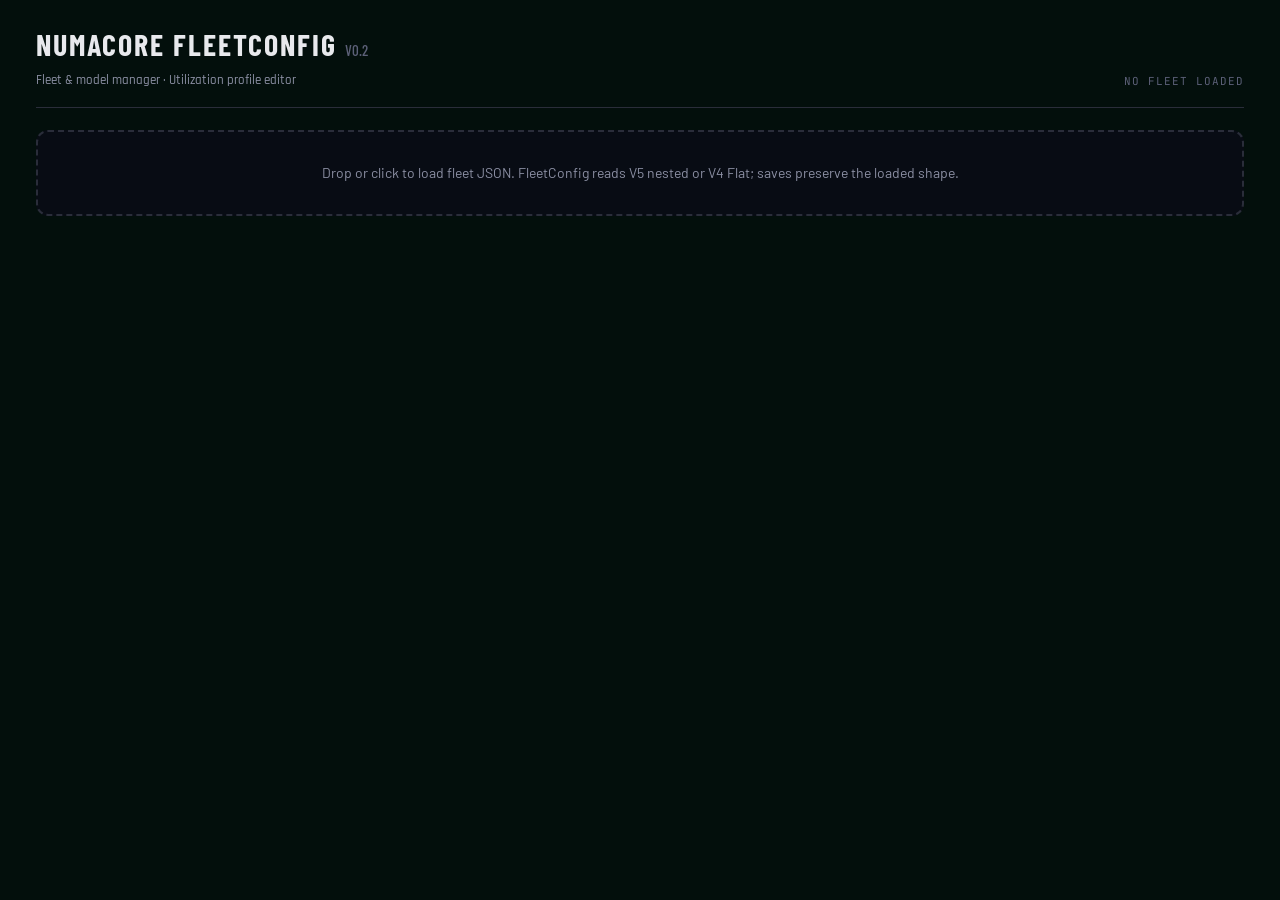
<file: fleetconfig.html>
<!DOCTYPE html>
<html lang="en">
<head>
<meta charset="UTF-8">
<meta name="viewport" content="width=device-width,initial-scale=1.0">
<title>NumaCore FleetConfig v0.2</title>
<link rel="stylesheet" href="numacore-ui.css">
<script src="numacore_lib.js"></script>
<style>
  /* FleetConfig v0.2 — adopts numacore-ui.css (design tokens + locally-bundled
     brand fonts). LOOK-AND-FEEL ONLY; no logic changed from v0.1.
     Tool keeps its own class names (.btn/.card/.tab/table/.toast/.badge) and
     restyles them with the --nc-* tokens so nothing in the JS had to change. */

  /* back-compat aliases: any v0.1 inline var() (e.g. empty-state --text-dim)
     keeps resolving after the old :root palette was removed */
  :root{
    --text-pri:var(--nc-text); --text-sec:var(--nc-text-m); --text-dim:var(--nc-text-d);
    --border:var(--nc-border); --green:var(--nc-ok); --orange:var(--nc-warn);
    --red:var(--nc-crit); --gold:var(--nc-warn); --teal:var(--nc-lens);
    --bg-deep:var(--nc-void); --bg-panel:var(--nc-surface); --bg-card:var(--nc-chrome); --bg-card2:var(--nc-chrome);
  }
  *{box-sizing:border-box;margin:0;padding:0}
  body{padding:28px 36px 56px;min-height:100vh}   /* .nc-root supplies bg/color/font */

  header.head{display:flex;align-items:flex-end;gap:18px;border-bottom:1px solid var(--nc-border);padding-bottom:16px;margin-bottom:22px}
  header.head h1{font-family:var(--nc-font-display);font-weight:700;text-transform:uppercase;letter-spacing:2px;font-size:30px;color:var(--nc-text)}
  header.head h1 .ver{color:var(--nc-text-d);font-weight:500;font-size:15px;letter-spacing:0}
  header.head .sub{font-family:var(--nc-font-head);font-weight:500;font-size:13px;color:var(--nc-text-m)}
  header.head .sv{margin-left:auto;font-family:var(--nc-font-mono);font-size:11px;color:var(--nc-text-d);letter-spacing:1px;text-transform:uppercase}
  .row{display:flex;gap:12px;flex-wrap:wrap;align-items:center}

  /* buttons — mirror .nc-btn on the active accent (FleetConfig = Lens) */
  .btn{font-family:var(--nc-font-head);font-weight:600;font-size:14px;letter-spacing:.3px;background:transparent;color:var(--nc-text-m);border:1px solid var(--nc-border);padding:8px 16px;min-height:36px;border-radius:var(--nc-r-sm);cursor:pointer;transition:background .15s,border-color .15s,color .15s}
  .btn:hover{color:var(--nc-text);border-color:var(--accent)}
  .btn:focus-visible{outline:2px solid var(--accent);outline-offset:2px}
  .btn.primary{background:var(--accent);border-color:var(--accent);color:var(--nc-void)}
  .btn.primary:hover{filter:brightness(1.06);box-shadow:0 0 16px -2px var(--accent)}
  .btn.gold{color:var(--accent);border-color:var(--accent);background:transparent}   /* off-brand gold retired → accent secondary */
  .btn.gold:hover{background:color-mix(in srgb,var(--accent) 12%,transparent)}
  .btn.danger{color:var(--nc-crit);border-color:color-mix(in srgb,var(--nc-crit) 45%,transparent);padding:4px 10px;min-height:28px;font-size:13px}
  .btn.danger:hover{background:var(--nc-crit);color:#fff;border-color:var(--nc-crit)}

  #drop{border:2px dashed var(--nc-border);border-radius:var(--nc-r-lg);padding:30px;text-align:center;font-size:14px;color:var(--nc-text-m);background:var(--nc-surface);cursor:pointer;transition:border-color .15s,color .15s}
  #drop.hover{border-color:var(--accent);color:var(--accent)}
  #drop.loaded{background:color-mix(in srgb,var(--nc-ok) 6%,transparent);border-color:var(--nc-ok);color:var(--nc-ok)}

  .tabs{display:flex;gap:4px;margin:18px 0 8px;border-bottom:1px solid var(--nc-border)}
  .tab{font-family:var(--nc-font-head);font-weight:600;padding:9px 16px;cursor:pointer;font-size:13px;letter-spacing:.4px;border-bottom:2px solid transparent;color:var(--nc-text-m)}
  .tab:hover{color:var(--nc-text)}
  .tab.active{border-bottom-color:var(--accent);color:var(--accent)}
  .panel{display:none;padding:14px 0}
  .panel.active{display:block}

  .grid{display:grid;gap:14px}
  .card{position:relative;background:var(--nc-surface);border:1px solid color-mix(in srgb,var(--accent) 14%,var(--nc-border));border-radius:var(--nc-r-xl);padding:16px 18px}
  .card h3{font-family:var(--nc-font-head);font-weight:600;font-size:15px;color:var(--accent);margin-bottom:10px;letter-spacing:.4px;text-transform:uppercase}

  table{width:100%;border-collapse:collapse;font-size:13px}
  th{font-family:var(--nc-font-head);font-weight:600;background:rgba(255,255,255,.03);color:var(--nc-text-m);font-size:11px;letter-spacing:.6px;text-transform:uppercase;padding:8px 10px;text-align:left;border-bottom:1px solid var(--nc-border);position:sticky;top:0;z-index:1}
  td{padding:7px 10px;border-bottom:1px solid rgba(255,255,255,.05);color:var(--nc-text);vertical-align:middle}
  td input,td select{font-family:var(--nc-font-body);background:var(--nc-void);border:1px solid var(--nc-border);color:var(--nc-text);padding:5px 7px;border-radius:var(--nc-r-sm);font-size:13px;width:100%}
  td input:focus,td select:focus{outline:none;border-color:var(--accent);box-shadow:0 0 0 2px color-mix(in srgb,var(--accent) 22%,transparent)}
  td input[type=number]{font-family:var(--nc-font-mono)}
  .scroll-box{max-height:60vh;overflow:auto;border:1px solid var(--nc-border);border-radius:var(--nc-r-md)}

  .meta-strip{display:flex;gap:16px;font-family:var(--nc-font-mono);font-size:11px;color:var(--nc-text-d);padding:6px 0}
  .meta-strip strong{color:var(--nc-text-m);font-weight:500}

  .toast{position:fixed;bottom:24px;left:50%;transform:translateX(-50%);font-family:var(--nc-font-body);background:var(--nc-chrome);border:1px solid var(--accent);padding:11px 18px;border-radius:var(--nc-r-md);color:var(--nc-text);font-size:14px;box-shadow:var(--nc-shadow)}
  .toast.error{border-color:var(--nc-crit)}
  .toast.warn{border-color:var(--nc-warn)}

  .badge{display:inline-block;font-family:var(--nc-font-mono);font-size:10px;font-weight:500;padding:2px 8px;border-radius:20px;letter-spacing:.5px;text-transform:uppercase}
  .badge.unconfig{background:color-mix(in srgb,var(--nc-warn) 12%,transparent);color:var(--nc-warn);border:1px solid color-mix(in srgb,var(--nc-warn) 30%,transparent)}
  .badge.ok{background:color-mix(in srgb,var(--nc-ok) 12%,transparent);color:var(--nc-ok);border:1px solid color-mix(in srgb,var(--nc-ok) 30%,transparent)}
  .conflict-banner{display:inline-block;font-family:var(--nc-font-body);background:color-mix(in srgb,var(--nc-warn) 8%,transparent);border:1px solid color-mix(in srgb,var(--nc-warn) 35%,transparent);border-radius:var(--nc-r-md);padding:10px 14px;font-size:13px;color:#fdedc0}
</style>
</head>
<body class="nc nc-root" data-suite="lens" data-panel="lens">

<header class="head">
  <div>
    <h1>NumaCore FleetConfig <span class="ver">v0.2</span></h1>
    <div class="sub">Fleet &amp; model manager · Utilization profile editor</div>
  </div>
  <div class="sv" id="loaded-meta">No fleet loaded</div>
</header>

<div id="loadGate">
  <div id="drop" onclick="document.getElementById('fileIn').click()">
    Drop or click to load fleet JSON. FleetConfig reads V5 nested or V4 Flat;
    saves preserve the loaded shape.
  </div>
  <input type="file" id="fileIn" accept=".json" style="display:none" onchange="onFileChange(event)">
</div>

<div id="appBody" style="display:none">
  <div class="row" style="margin-bottom:10px">
    <button class="btn" onclick="resetLoad()" title="Discard edits and load a different fleet file">Load different file</button>
    <button class="btn primary" onclick="exportFleet()" title="Save the edited fleet back to a JSON file">Save fleet JSON</button>
    <span id="conflictBanner"></span>
  </div>
  <div class="meta-strip" id="metaStrip"></div>

  <div class="tabs">
    <div class="tab active" data-tab="m1" onclick="switchTab('m1')">Fleet &amp; models</div>
    <div class="tab" data-tab="m4" onclick="switchTab('m4')">Utilization profiles</div>
  </div>

  <!-- ── M1: Fleet & Model Manager ── -->
  <div id="panel-m1" class="panel active">
    <div class="row" style="margin-bottom:10px">
      <button class="btn" onclick="addFleet()" title="Add a fleet">+ Fleet</button>
      <button class="btn" onclick="addUnit()" title="Add a unit">+ Unit</button>
    </div>
    <div class="grid" style="grid-template-columns: 1fr 2fr">
      <div class="card">
        <h3>Fleets</h3>
        <div class="scroll-box">
          <table>
            <thead><tr><th>Name</th><th>Type</th><th></th></tr></thead>
            <tbody id="fleetsTbody"></tbody>
          </table>
        </div>
      </div>
      <div class="card">
        <h3>Units</h3>
        <div class="scroll-box">
          <table>
            <thead><tr>
              <th>Unit (FLOC)</th><th>Fleet</th><th>Model</th>
              <th>SN Prefix</th><th>Variant ID</th>
              <th>Status</th><th>Exp. Life Hrs</th><th>Pockets</th>
            </tr></thead>
            <tbody id="unitsTbody"></tbody>
          </table>
        </div>
      </div>
    </div>
  </div>

  <!-- ── M4: Utilization Profile Editor ── -->
  <div id="panel-m4" class="panel">
    <div class="row" style="margin-bottom:10px">
      <button class="btn" onclick="addUtilProfile('fleet')" title="Add a fleet-scoped utilization rate">+ Fleet rate</button>
      <button class="btn" onclick="addUtilProfile('model')" title="Add a model-scoped utilization rate">+ Model rate</button>
      <button class="btn" onclick="addUtilProfile('unit')" title="Add a unit-scoped utilization rate">+ Unit rate</button>
      <button class="btn gold" onclick="deriveUtilFromReadings()" title="Suggest util_rate per fleet from readings[] history">Suggest from readings</button>
    </div>
    <div class="card">
      <h3>Utilization Profiles</h3>
      <div class="scroll-box">
        <table>
          <thead><tr>
            <th>Scope</th><th>Target</th><th>Rate (hrs/day)</th>
            <th>Effective From</th><th>Source</th><th>Notes</th><th></th>
          </tr></thead>
          <tbody id="utilTbody"></tbody>
        </table>
      </div>
    </div>
    <div class="card" style="margin-top:14px">
      <h3>Monthly Activity Schedule</h3>
      <div class="scroll-box">
        <table>
          <thead><tr><th>Unit</th><th>Year-Month</th><th>Active?</th><th>Override Rate</th><th>Reason</th><th></th></tr></thead>
          <tbody id="activityTbody"></tbody>
        </table>
      </div>
      <div class="row" style="margin-top:8px">
        <button class="btn" onclick="addActivityRow()" title="Add a monthly activity override">+ Activity row</button>
      </div>
    </div>
  </div>
</div>

<div id="toastEl" class="toast" style="display:none"></div>

<script>
// ── Shared lib shims (numacore_lib.js loaded above) ─────────────────────────
const esc = (window.NumaCoreLib && NumaCoreLib.esc) || function(s) {
  if (s == null) return '';
  return String(s).replace(/&/g,'&amp;').replace(/</g,'&lt;').replace(/>/g,'&gt;').replace(/"/g,'&quot;').replace(/'/g,'&#39;');
};
function showToast(msg, sev) {
  const el = document.getElementById('toastEl');
  if (!el) return;
  el.textContent = msg;
  el.className = 'toast' + (sev ? (' ' + sev) : '');
  el.style.display = 'block';
  clearTimeout(showToast._t);
  showToast._t = setTimeout(() => { el.style.display = 'none'; }, 2400);
}

const VERSION = '0.2';
let _originalJSON = null;
let _isV5 = false;
let _meta = {};
// FleetConfig owns these slices ONLY (per V5 Migration Plan §slice ownership).
// All edits are recorded into in-memory copies; export merges back via spread.
let state = {
  fleets:               [],   // masterData.fleets[]
  units:                [],   // masterData.units[]
  utilizationProfiles:  [],   // masterData.utilizationProfiles[]
  unitActivitySchedule: []    // masterData.unitActivitySchedule[]
  // componentPockets, partsLibrary deferred to a later chunk.
};

// ── File load + slice extraction ─────────────────────────────────────────────
function onFileChange(e) {
  const f = e.target.files[0]; if (!f) return;
  const r = new FileReader();
  r.onload = ev => {
    try {
      const json = JSON.parse(ev.target.result);
      ingest(json);
    } catch(err) {
      showToast('Could not parse JSON: ' + err.message, 'error');
    }
  };
  r.readAsText(f);
}
['dragover','dragleave','drop'].forEach(t => {
  document.getElementById('drop').addEventListener(t, e => {
    e.preventDefault(); e.stopPropagation();
    const dz = document.getElementById('drop');
    if (t === 'dragover') dz.classList.add('hover');
    else dz.classList.remove('hover');
    if (t === 'drop' && e.dataTransfer.files[0]) {
      const f = e.dataTransfer.files[0];
      const r = new FileReader();
      r.onload = ev => { try { ingest(JSON.parse(ev.target.result)); } catch(err) { showToast('Parse failed: '+err.message,'error'); } };
      r.readAsText(f);
    }
  });
});

function ingest(json) {
  _originalJSON = json;
  _meta = json.meta || {};
  _isV5 = !!(json.masterData && typeof json.masterData === 'object');
  // Pull owned slices. Both V5 and V4 Flat carry these inside masterData on
  // V5; V4 Flat files don't have fleets/units/utilizationProfiles at all —
  // synthesise from components on a one-time bootstrap.
  if (_isV5) {
    state.fleets               = (json.masterData.fleets || []).slice();
    state.units                = (json.masterData.units  || []).slice();
    state.utilizationProfiles  = (json.masterData.utilizationProfiles  || []).slice();
    state.unitActivitySchedule = (json.masterData.unitActivitySchedule || []).slice();
  } else {
    bootstrapFromV4Flat(json);
  }
  // Conflict detection vs Lens settings: if components carry util_rate AND
  // utilizationProfiles is empty, surface a banner so the operator can decide
  // whether to derive (clobber) or keep the per-component values.
  detectConflicts();
  document.getElementById('loadGate').style.display = 'none';
  document.getElementById('appBody').style.display = 'block';
  document.getElementById('loaded-meta').textContent =
    (_meta.clientCode || '—') + ' · Schema ' + (_isV5 ? 'V5' : 'V4 Flat');
  renderMetaStrip();
  renderM1();
  renderM4();
  showToast('Loaded ' + (_isV5 ? 'V5' : 'V4 Flat') + ' — ' + state.units.length + ' units');
}

function bootstrapFromV4Flat(json) {
  const comps = json.components || [];
  const fleetSet = new Set(); const unitMap = new Map();
  comps.forEach(c => {
    fleetSet.add(c.fleet);
    if (c.unit && !unitMap.has(c.unit)) {
      unitMap.set(c.unit, { id: c.unit, floc: c.unit_floc || c.unit, fleet_id: c.fleet, model: c.model, status: 'active', expected_life_hours: null, sn_prefix: null, unit_variant_id: null, notes: '' });
    }
  });
  state.fleets = Array.from(fleetSet).map(f => ({ id: f, name: f, type: '' }));
  state.units = Array.from(unitMap.values());
  state.utilizationProfiles = [];
  state.unitActivitySchedule = [];
  showToast('V4 Flat — synthesised ' + state.fleets.length + ' fleets / ' + state.units.length + ' units from components', 'warn');
}

function detectConflicts() {
  const banner = document.getElementById('conflictBanner');
  banner.innerHTML = '';
  if (!_originalJSON) return;
  const comps = (_isV5 ? _originalJSON.masterData.components : _originalJSON.components) || [];
  const compsWithUtil = comps.filter(c => Number(c.util_rate) > 0).length;
  if (compsWithUtil > 0 && state.utilizationProfiles.length === 0) {
    banner.innerHTML = '<span class="conflict-banner">' +
      compsWithUtil + ' components carry per-component util_rate values, but no utilizationProfiles[] exist. Edits here will not propagate back to components — use Suggest from readings then save.' +
      '</span>';
  }
}

function renderMetaStrip() {
  document.getElementById('metaStrip').innerHTML =
    '<span><strong>Client:</strong> ' + esc(_meta.clientCode || '—') + '</span>' +
    '<span><strong>Last saved:</strong> ' + esc(_meta.lastSaved || '—') + '</span>' +
    '<span><strong>Schema:</strong> ' + (_isV5 ? 'V5' : 'V4 Flat') + '</span>';
}

function resetLoad() {
  if (!confirm('Discard unsaved edits and reload?')) return;
  document.getElementById('loadGate').style.display = '';
  document.getElementById('appBody').style.display = 'none';
  _originalJSON = null; _meta = {}; _isV5 = false;
  state = { fleets:[], units:[], utilizationProfiles:[], unitActivitySchedule:[] };
}

// ── Tabs ─────────────────────────────────────────────────────────────────────
function switchTab(t) {
  document.querySelectorAll('.tab').forEach(el => el.classList.toggle('active', el.dataset.tab === t));
  document.querySelectorAll('.panel').forEach(el => el.classList.toggle('active', el.id === ('panel-' + t)));
}

// ── M1 renderers ─────────────────────────────────────────────────────────────
function renderM1() {
  // Fleets
  document.getElementById('fleetsTbody').innerHTML = state.fleets.map((f, i) =>
    '<tr><td><input value="' + esc(f.name || '') + '" onchange="state.fleets[' + i + '].name=this.value"></td>' +
    '<td><input value="' + esc(f.type || '') + '" onchange="state.fleets[' + i + '].type=this.value"></td>' +
    '<td><button class="btn danger" title="Delete fleet" onclick="deleteFleet(' + i + ')">&times;</button></td></tr>'
  ).join('') || '<tr><td colspan="3" style="text-align:center;color:var(--text-dim);padding:14px">No fleets defined.</td></tr>';
  // Units — show pocket-config status (always "Unconfigured" here; the pocket editor is a later chunk)
  document.getElementById('unitsTbody').innerHTML = state.units.map((u, i) => {
    const pocketBadge = '<span class="badge unconfig">Unconfigured</span>';
    return '<tr>' +
      '<td><input value="' + esc(u.floc || u.id || '') + '" onchange="state.units[' + i + '].floc=this.value"></td>' +
      '<td>' + fleetSelect(u.fleet_id, i) + '</td>' +
      '<td><input value="' + esc(u.model || '') + '" onchange="state.units[' + i + '].model=this.value"></td>' +
      '<td><input value="' + esc(u.sn_prefix || '') + '" onchange="state.units[' + i + '].sn_prefix=this.value||null"></td>' +
      '<td><input value="' + esc(u.unit_variant_id || '') + '" onchange="state.units[' + i + '].unit_variant_id=this.value||null"></td>' +
      '<td>' + statusSelect(u.status || 'active', i) + '</td>' +
      '<td><input type="number" value="' + (u.expected_life_hours == null ? '' : u.expected_life_hours) + '" onchange="state.units[' + i + '].expected_life_hours=parseFloat(this.value)||null"></td>' +
      '<td>' + pocketBadge + '</td>' +
    '</tr>';
  }).join('') || '<tr><td colspan="8" style="text-align:center;color:var(--text-dim);padding:14px">No units defined.</td></tr>';
}
function fleetSelect(val, i) {
  return '<select onchange="state.units[' + i + '].fleet_id=this.value">' +
    state.fleets.map(f => '<option value="' + esc(f.id) + '"' + (f.id === val ? ' selected' : '') + '>' + esc(f.name || f.id) + '</option>').join('') +
  '</select>';
}
function statusSelect(val, i) {
  const opts = ['active','retired','standby'];
  return '<select onchange="state.units[' + i + '].status=this.value">' +
    opts.map(o => '<option' + (o === val ? ' selected' : '') + '>' + o + '</option>').join('') +
  '</select>';
}
function addFleet() { state.fleets.push({ id: 'fleet_' + Date.now().toString(36), name: 'New fleet', type: '' }); renderM1(); }
function addUnit()  { state.units.push({ id: 'unit_' + Date.now().toString(36), floc: '', fleet_id: state.fleets[0]?.id || '', model: '', status: 'active', expected_life_hours: null, sn_prefix: null, unit_variant_id: null, notes: '' }); renderM1(); }
function deleteFleet(i) { if (!confirm('Delete this fleet? Units will need a new fleet assignment.')) return; state.fleets.splice(i,1); renderM1(); }

// ── M4 renderers ─────────────────────────────────────────────────────────────
function renderM4() {
  document.getElementById('utilTbody').innerHTML = state.utilizationProfiles.map((p, i) =>
    '<tr>' +
      '<td>' + scopeSelect(p.scope || 'fleet', i) + '</td>' +
      '<td><input value="' + esc(p.target_id || '') + '" onchange="state.utilizationProfiles[' + i + '].target_id=this.value"></td>' +
      '<td><input type="number" step="0.1" value="' + (p.rate_hrs_day == null ? '' : p.rate_hrs_day) + '" onchange="state.utilizationProfiles[' + i + '].rate_hrs_day=parseFloat(this.value)||null"></td>' +
      '<td><input type="date" value="' + esc(p.effective_from || '') + '" onchange="state.utilizationProfiles[' + i + '].effective_from=this.value"></td>' +
      '<td>' + sourceSelect(p.source || 'manual', i) + '</td>' +
      '<td><input value="' + esc(p.notes || '') + '" onchange="state.utilizationProfiles[' + i + '].notes=this.value"></td>' +
      '<td><button class="btn danger" title="Delete profile" onclick="deleteUtil(' + i + ')">&times;</button></td>' +
    '</tr>'
  ).join('') || '<tr><td colspan="7" style="text-align:center;color:var(--text-dim);padding:14px">No utilization profiles defined.</td></tr>';

  document.getElementById('activityTbody').innerHTML = state.unitActivitySchedule.map((a, i) =>
    '<tr>' +
      '<td><input value="' + esc(a.unit_id || '') + '" onchange="state.unitActivitySchedule[' + i + '].unit_id=this.value"></td>' +
      '<td><input placeholder="YYYY-MM" value="' + esc(a.year_month || '') + '" onchange="state.unitActivitySchedule[' + i + '].year_month=this.value"></td>' +
      '<td><input type="checkbox"' + (a.active === false ? '' : ' checked') + ' onchange="state.unitActivitySchedule[' + i + '].active=this.checked"></td>' +
      '<td><input type="number" step="0.1" value="' + (a.override_rate == null ? '' : a.override_rate) + '" onchange="state.unitActivitySchedule[' + i + '].override_rate=parseFloat(this.value)||null"></td>' +
      '<td><input value="' + esc(a.reason || '') + '" onchange="state.unitActivitySchedule[' + i + '].reason=this.value"></td>' +
      '<td><button class="btn danger" title="Delete override" onclick="deleteActivity(' + i + ')">&times;</button></td>' +
    '</tr>'
  ).join('') || '<tr><td colspan="6" style="text-align:center;color:var(--text-dim);padding:14px">No activity overrides defined.</td></tr>';
}
function scopeSelect(val, i) {
  return '<select onchange="state.utilizationProfiles[' + i + '].scope=this.value">' +
    ['fleet','model','unit'].map(o => '<option' + (o === val ? ' selected' : '') + '>' + o + '</option>').join('') +
  '</select>';
}
function sourceSelect(val, i) {
  const opts = ['manual','derived','imported'];
  return '<select onchange="state.utilizationProfiles[' + i + '].source=this.value">' +
    opts.map(o => '<option' + (o === val ? ' selected' : '') + '>' + o + '</option>').join('') +
  '</select>';
}
function addUtilProfile(scope) {
  state.utilizationProfiles.push({ id: 'util_' + Date.now().toString(36), scope: scope, target_id: '', rate_hrs_day: null, effective_from: new Date().toISOString().slice(0,10), source: 'manual', notes: '' });
  renderM4();
}
function deleteUtil(i) { state.utilizationProfiles.splice(i,1); renderM4(); }
function addActivityRow() { state.unitActivitySchedule.push({ unit_id: '', year_month: '', active: true, override_rate: null, reason: '' }); renderM4(); }
function deleteActivity(i) { state.unitActivitySchedule.splice(i,1); renderM4(); }

function deriveUtilFromReadings() {
  if (!_originalJSON) return;
  const readings = (_isV5 ? _originalJSON.masterData?.readings : _originalJSON.readings) || [];
  if (!readings.length) { showToast('No readings[] in this file.', 'warn'); return; }
  // Group readings by fleet (via unit lookup) and compute average hrs/day
  // across the most recent 365 days. Simple aggregator — refined in a later chunk.
  const unitsById = {}; state.units.forEach(u => { unitsById[u.id] = u; unitsById[u.floc] = u; });
  const cutoff = Date.now() - 365 * 24 * 60 * 60 * 1000;
  const perFleet = {};
  readings.forEach(r => {
    const ts = (typeof r.timestamp === 'string' ? Date.parse(r.timestamp) : r.timestamp) || 0;
    if (ts < cutoff) return;
    const u = unitsById[r.unit_id]; if (!u) return;
    const fleet = u.fleet_id;
    if (!perFleet[fleet]) perFleet[fleet] = { hrs: 0, days: 0 };
    perFleet[fleet].hrs += Number(r.smu_delta || 0);
    perFleet[fleet].days += Number(r.day_span || 1);
  });
  let added = 0;
  Object.keys(perFleet).forEach(fleet => {
    const rec = perFleet[fleet];
    if (rec.days <= 0) return;
    const rate = Math.round((rec.hrs / rec.days) * 10) / 10;
    state.utilizationProfiles.push({ id: 'util_'+fleet+'_'+Date.now().toString(36), scope:'fleet', target_id: fleet, rate_hrs_day: rate, effective_from: new Date().toISOString().slice(0,10), source: 'derived', notes: '12-month derived rate' });
    added++;
  });
  showToast(added ? ('Derived ' + added + ' fleet rates from readings.') : 'No qualifying readings.', added ? '' : 'warn');
  renderM4();
}

// ── Save / export ────────────────────────────────────────────────────────────
function exportFleet() {
  if (!_originalJSON) return;
  const out = JSON.parse(JSON.stringify(_originalJSON));   // preserve foreign slices
  out.meta = out.meta || {};
  out.meta.lastSaved = new Date().toISOString();
  if (_isV5) {
    out.masterData = out.masterData || {};
    out.masterData.fleets               = state.fleets;
    out.masterData.units                = state.units;
    out.masterData.utilizationProfiles  = state.utilizationProfiles;
    out.masterData.unitActivitySchedule = state.unitActivitySchedule;
  } else {
    // V4 Flat fallback — append the new slices into the same root location
    // FleetConfig used. Lens v3.x ignores unknown keys; the upgrade path is
    // a migration to V5 where they belong.
    out.fleets               = state.fleets;
    out.units                = state.units;
    out.utilizationProfiles  = state.utilizationProfiles;
    out.unitActivitySchedule = state.unitActivitySchedule;
  }
  const blob = new Blob([JSON.stringify(out, null, 2)], { type: 'application/json' });
  const cc = out.meta.clientCode || 'CLIENT';
  const a = document.createElement('a');
  a.href = URL.createObjectURL(blob);
  // Unified save filename via numacore_lib helper.
  // Falls back to legacy <cc>_fleet.json (overwrite-in-place) if lib not loaded.
  a.download = (window.NumaCoreLib && typeof window.NumaCoreLib.buildSaveFilename === 'function')
    ? window.NumaCoreLib.buildSaveFilename(cc, { fleetData: out })
    : (cc.replace(/[^A-Z0-9_]/gi,'_') + '_fleet.json');
  a.click();
  URL.revokeObjectURL(a.href);
  showToast('Saved fleet JSON');
}
</script>
</body>
</html>
</file>
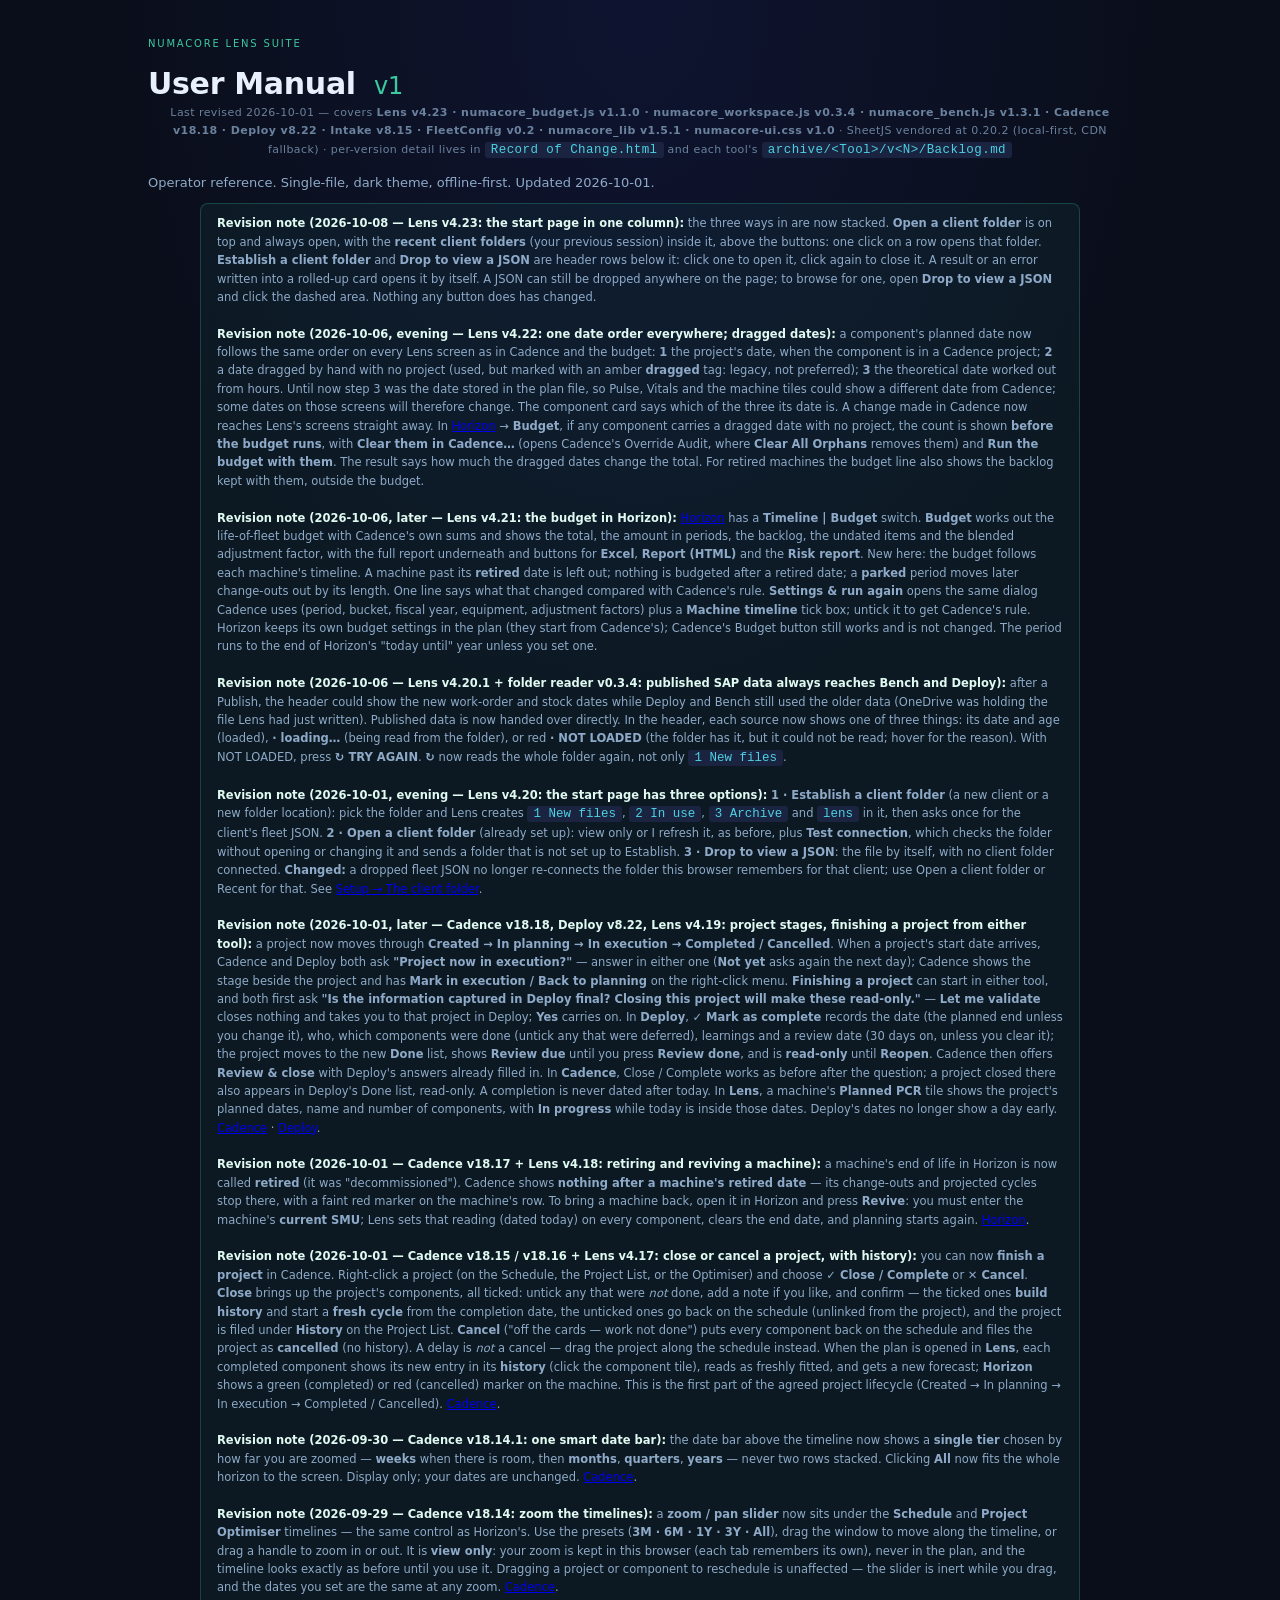
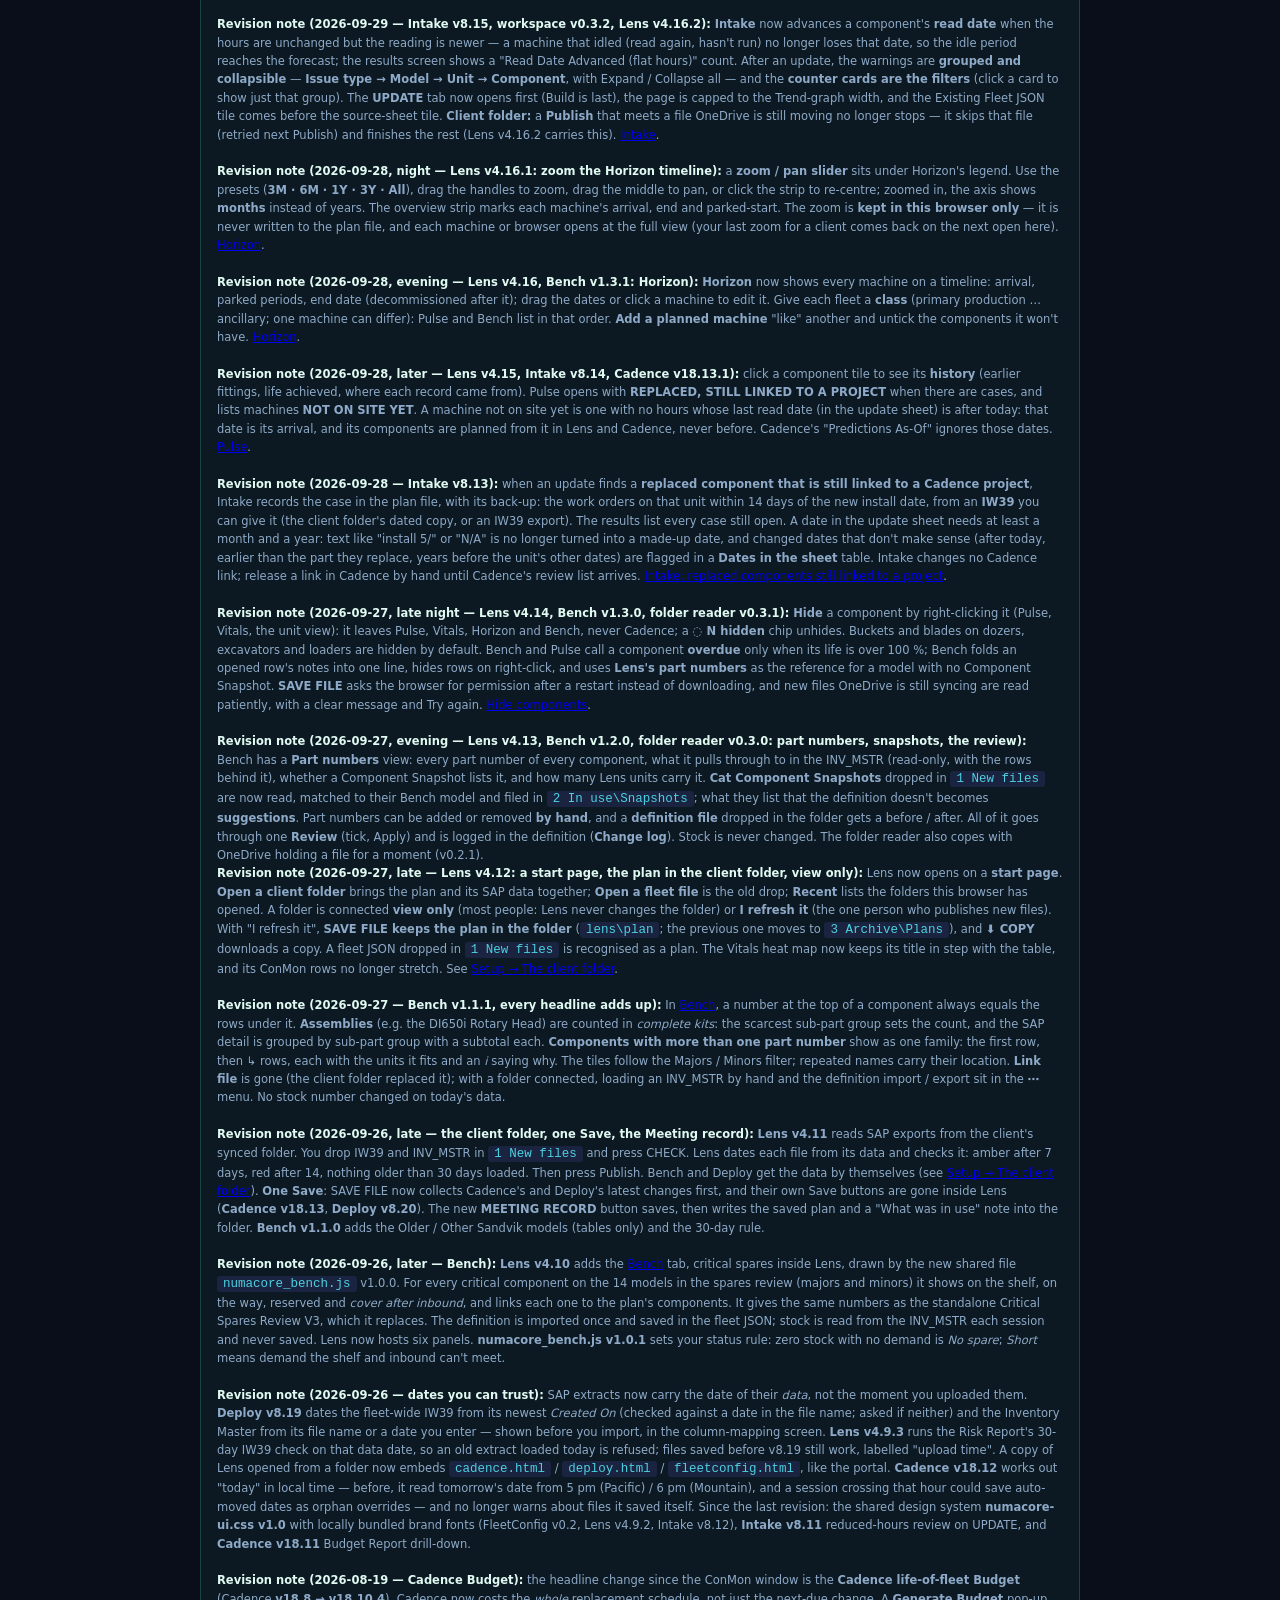
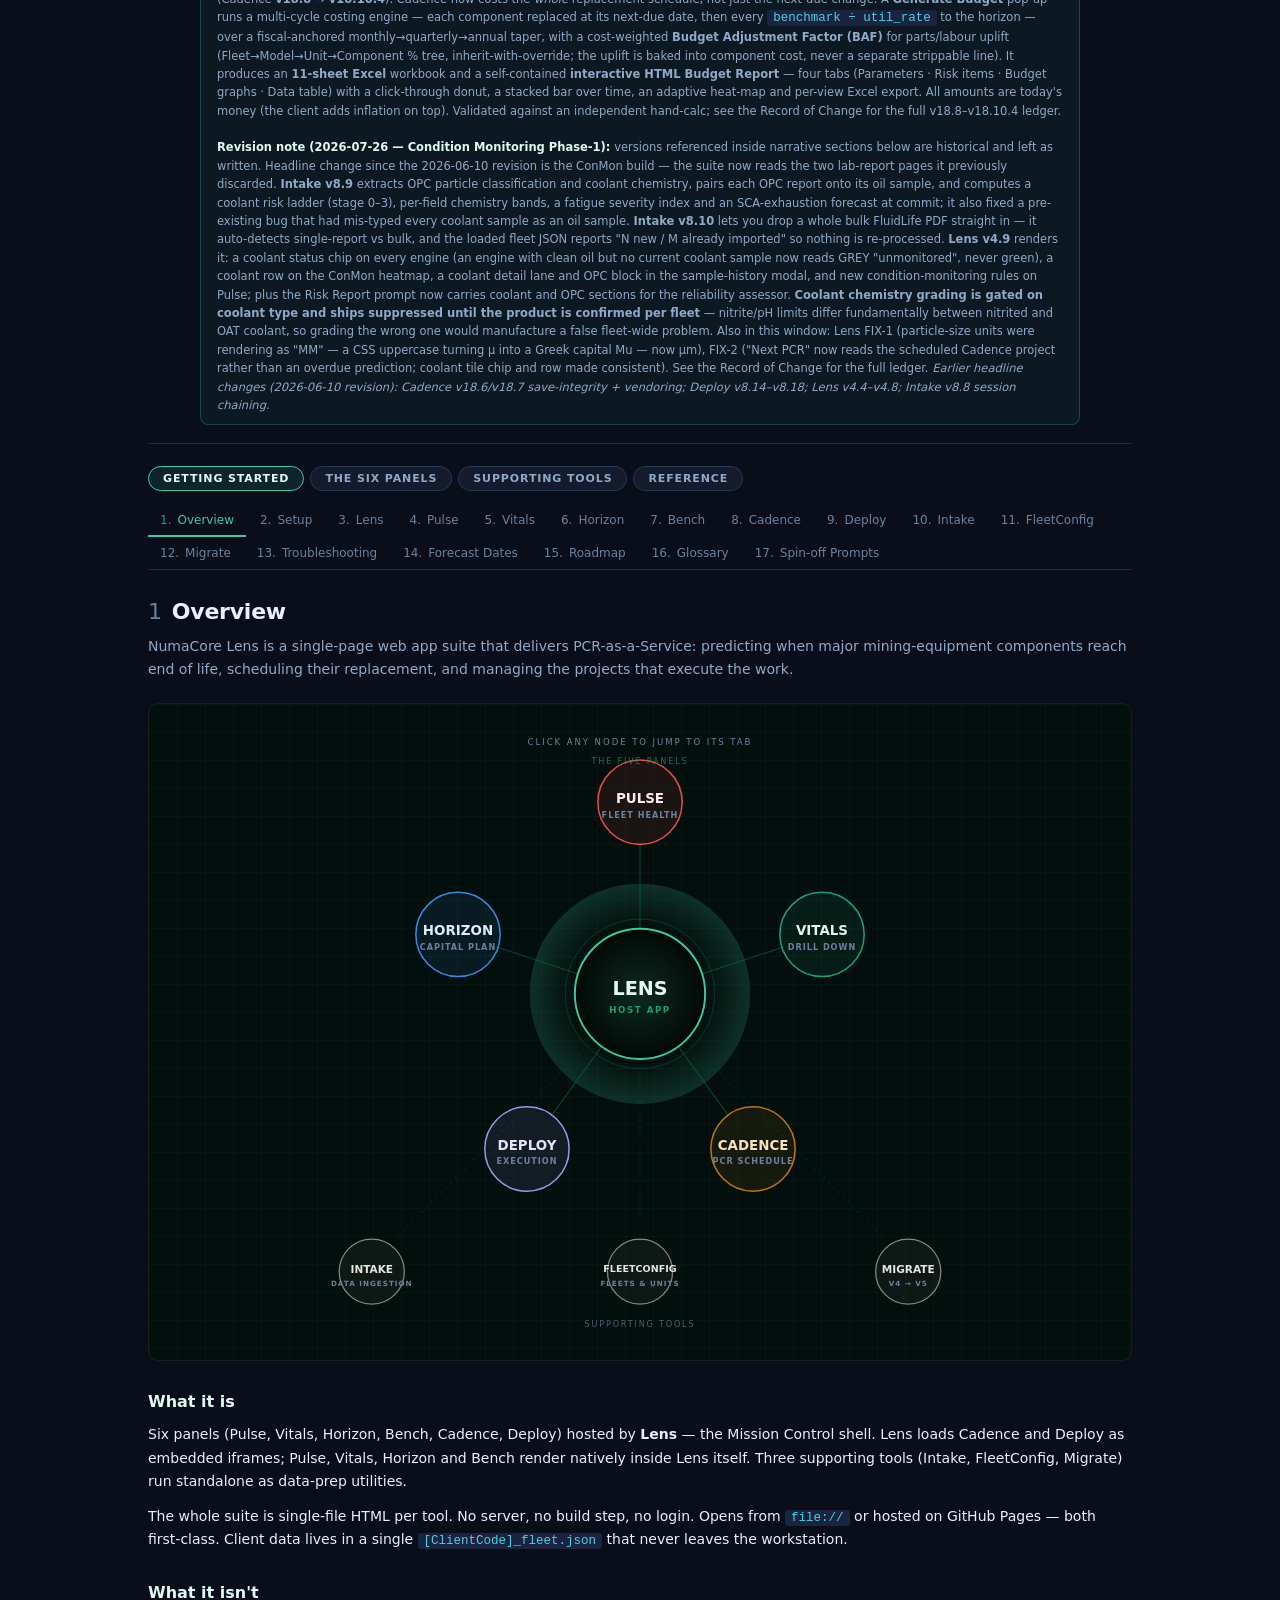
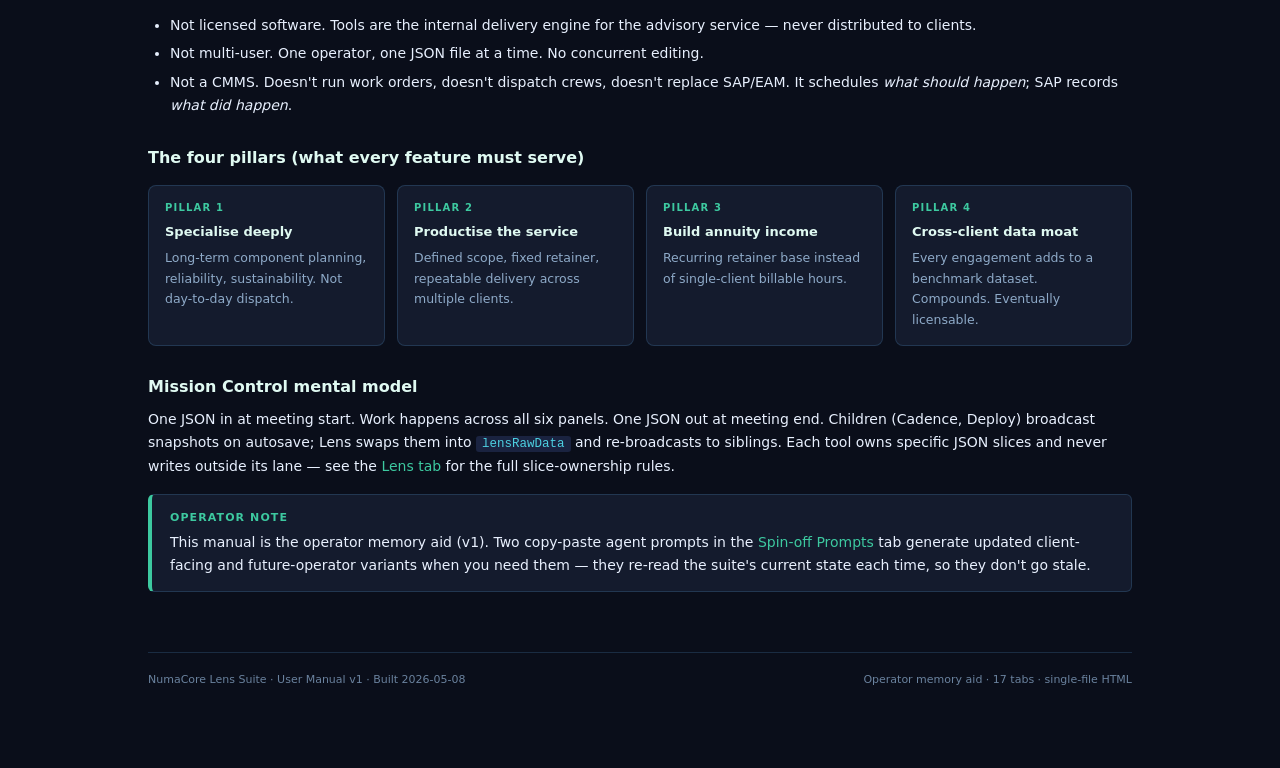
<file: manual.html>
<!DOCTYPE html>
<html lang="en">
<head>
<meta charset="UTF-8">
<meta name="viewport" content="width=device-width, initial-scale=1">
<title>NumaCore Lens Suite — User Manual v1</title>
<style>
:root{
  /* Backgrounds */
  --bg-deep:#0a0e1a;
  --bg-panel:#0f1525;
  --bg-card:#141b2d;
  --bg-card2:#1a2340;
  /* Lens brand */
  --lens-bg:#030f0c;
  --lens-bg-surface:#081a15;
  --lens-accent:#3dc9a0;
  --lens-accent-soft:#1d9e75;
  --lens-accent-glow:#0b6648;
  --lens-text-high:#e0faf2;
  /* Text */
  --text-pri:#e8f0fe;
  --text-sec:#8eaac8;
  --text-dim:#6a829e;
  /* Status */
  --green:#4caf50;
  --gold:#ffd54f;
  --orange:#ff9800;
  --red:#f44336;
  --teal:#4dd0e1;
  /* Tool accents */
  --accent-pulse:#e24b4a;
  --accent-vitals:#1d9e75;
  --accent-horizon:#378add;
  --accent-cadence:#ba7517;
  --accent-deploy:#9b97e8;
  --accent-intake:#888780;
  /* Borders */
  --border:rgba(100,181,246,0.18);
  --border-soft:rgba(255,255,255,0.07);
}

*{box-sizing:border-box}
html,body{margin:0;padding:0;background:var(--bg-deep);color:var(--text-pri);font-family:'Segoe UI',system-ui,Arial,sans-serif;line-height:1.65;font-size:14px}
body{background:radial-gradient(ellipse at top, #0e1430 0%, var(--bg-deep) 60%) fixed}

/* Layout shell */
.manual-shell{max-width:1080px;margin:0 auto;padding:36px 48px 80px}
@media (max-width:780px){.manual-shell{padding:24px 18px 60px}}

/* Header */
.manual-header{padding-bottom:18px;border-bottom:1px solid var(--border);margin-bottom:22px}
.eyebrow{font-size:10px;text-transform:uppercase;letter-spacing:0.18em;color:var(--lens-accent);margin-bottom:6px}
.manual-header h1{font-size:30px;font-weight:600;margin:0 0 4px;letter-spacing:-0.01em}
.manual-header h1 .version{color:var(--lens-accent);font-weight:400;font-size:24px;margin-left:8px}
.manual-header .subtitle{color:var(--text-sec);font-size:13px}

/* Section nav (4 chips) */
.section-nav{display:flex;gap:6px;flex-wrap:wrap;margin-bottom:14px}
.section-chip{background:var(--bg-card);color:var(--text-sec);border:1px solid var(--border);border-radius:14px;padding:5px 14px;font-size:11px;font-weight:600;text-transform:uppercase;letter-spacing:0.08em;cursor:pointer;transition:all 0.15s;font-family:inherit}
.section-chip:hover{border-color:var(--lens-accent-soft);color:var(--text-pri)}
.section-chip.active{background:rgba(61,201,160,0.12);border-color:var(--lens-accent);color:var(--lens-text-high)}

/* Tab nav (15 buttons) */
.tab-nav{display:flex;gap:2px;flex-wrap:wrap;border-bottom:1px solid var(--border);margin-bottom:24px;padding-bottom:0}
.tab-btn{background:none;border:none;border-bottom:2px solid transparent;color:var(--text-dim);padding:8px 12px;font-size:12px;font-weight:500;cursor:pointer;transition:all 0.15s;font-family:inherit;margin-bottom:-1px;white-space:nowrap}
.tab-btn:hover{color:var(--text-pri)}
.tab-btn.active{color:var(--lens-accent);border-bottom-color:var(--lens-accent)}
.tab-btn .num{color:var(--text-dim);margin-right:6px;font-weight:400}
.tab-btn.active .num{color:var(--lens-accent-soft)}

/* Panels */
.tab-panel{display:none;animation:fadeIn 0.2s ease-out}
.tab-panel.active{display:block}
@keyframes fadeIn{from{opacity:0;transform:translateY(4px)}to{opacity:1;transform:translateY(0)}}
.tab-panel h2{font-size:22px;font-weight:600;margin:0 0 4px;letter-spacing:-0.01em}
.tab-panel h2 .panel-num{color:var(--text-dim);font-weight:400;margin-right:10px}
.tab-panel .lede{color:var(--text-sec);font-size:14px;margin:0 0 22px}
.tab-panel h3{font-size:16px;font-weight:600;margin:28px 0 8px;color:var(--lens-text-high)}
.tab-panel h4{font-size:13px;font-weight:600;margin:18px 0 6px;color:var(--text-pri);text-transform:uppercase;letter-spacing:0.06em}
.tab-panel p{margin:0 0 12px}
.tab-panel ul,.tab-panel ol{margin:0 0 14px;padding-left:22px}
.tab-panel li{margin-bottom:5px}
.tab-panel a{color:var(--lens-accent);text-decoration:none}
.tab-panel a:hover{text-decoration:underline}

/* Status badges */
.badge{display:inline-block;font-size:10px;padding:2px 9px;border-radius:12px;font-weight:600;text-transform:uppercase;letter-spacing:0.08em;border:1px solid;vertical-align:middle}
.badge.done{background:rgba(76,175,80,0.15);color:var(--green);border-color:rgba(76,175,80,0.35)}
.badge.wip{background:rgba(255,213,79,0.15);color:var(--gold);border-color:rgba(255,213,79,0.35)}
.badge.todo{background:rgba(106,130,158,0.15);color:var(--text-dim);border-color:rgba(106,130,158,0.4)}
.badge.warn{background:rgba(255,152,0,0.15);color:var(--orange);border-color:rgba(255,152,0,0.35)}
.badge.crit{background:rgba(244,67,54,0.15);color:var(--red);border-color:rgba(244,67,54,0.35)}

/* Callouts */
.callout{background:var(--bg-card);border:1px solid var(--border);border-left:4px solid var(--gold);border-radius:6px;padding:14px 18px;margin:16px 0}
.callout.coming{border-left-color:var(--accent-horizon)}
.callout.warn{border-left-color:var(--orange)}
.callout.danger{border-left-color:var(--red)}
.callout.tip{border-left-color:var(--lens-accent)}
.callout-title{font-size:11px;text-transform:uppercase;letter-spacing:0.1em;color:var(--gold);font-weight:600;margin-bottom:4px}
.callout.coming .callout-title{color:var(--accent-horizon)}
.callout.warn .callout-title{color:var(--orange)}
.callout.danger .callout-title{color:var(--red)}
.callout.tip .callout-title{color:var(--lens-accent)}
.callout p:last-child{margin-bottom:0}

/* Code */
code{background:var(--bg-card2);color:var(--teal);padding:1px 6px;border-radius:3px;font-size:12.5px;font-family:'Consolas','SF Mono',monospace}
pre{background:var(--bg-card2);color:var(--teal);padding:14px 16px;border-radius:6px;border:1px solid var(--border-soft);font-size:12px;font-family:'Consolas','SF Mono',monospace;overflow-x:auto;line-height:1.5;margin:12px 0}
pre code{background:none;padding:0;color:inherit}

/* Tables */
table{width:100%;border-collapse:collapse;margin:12px 0 18px;font-size:13px}
thead th{background:var(--bg-card2);color:var(--text-sec);font-size:10px;text-transform:uppercase;letter-spacing:0.1em;padding:10px 12px;text-align:left;font-weight:600;border:1px solid var(--border)}
tbody td{padding:9px 12px;border:1px solid var(--border);vertical-align:top}
tbody tr:nth-child(even) td{background:rgba(255,255,255,0.02)}
tbody tr:hover td{background:rgba(61,201,160,0.04)}
table code{font-size:11.5px}

/* Definition list */
dl.glossary dt{font-weight:600;color:var(--lens-text-high);margin-top:14px;font-size:14px}
dl.glossary dd{margin:2px 0 0;color:var(--text-sec);padding-left:0}

/* Mind map */
.mindmap-wrap{margin:18px 0 26px;background:var(--lens-bg);border:1px solid var(--border-soft);border-radius:10px;padding:12px;position:relative;overflow:hidden}
.mindmap-wrap::before{content:"";position:absolute;inset:0;background-image:linear-gradient(rgba(61,201,160,0.04) 1px,transparent 1px),linear-gradient(90deg,rgba(61,201,160,0.04) 1px,transparent 1px);background-size:28px 28px;pointer-events:none}
.mindmap-svg{width:100%;height:auto;display:block;position:relative}
.mm-node{cursor:pointer;transition:filter 0.15s}
.mm-node:hover{filter:brightness(1.18) drop-shadow(0 0 8px currentColor)}
.mm-node text{font-family:'Segoe UI',system-ui,sans-serif;font-weight:600;text-anchor:middle;dominant-baseline:central;pointer-events:none}
.mm-connector{stroke:var(--lens-accent-glow);stroke-width:1.4;opacity:0.55;fill:none}
.mm-hint{text-align:center;color:var(--text-dim);font-size:11px;margin-top:6px;letter-spacing:0.05em}

/* Pillar grid */
.pillar-grid{display:grid;grid-template-columns:repeat(auto-fit,minmax(220px,1fr));gap:12px;margin:14px 0 22px}
.pillar{background:var(--bg-card);border:1px solid var(--border);border-radius:8px;padding:14px 16px}
.pillar-num{font-size:10px;color:var(--lens-accent);text-transform:uppercase;letter-spacing:0.12em;font-weight:600;margin-bottom:4px}
.pillar h4{margin:0 0 6px;font-size:13px;text-transform:none;letter-spacing:0;color:var(--lens-text-high)}
.pillar p{margin:0;color:var(--text-sec);font-size:12.5px}

/* Tool-accent dot */
.tool-dot{display:inline-block;width:9px;height:9px;border-radius:50%;margin-right:6px;vertical-align:middle}

/* Footer */
footer{margin-top:60px;padding-top:18px;border-top:1px solid var(--border);color:var(--text-dim);font-size:11px;display:flex;justify-content:space-between;flex-wrap:wrap;gap:8px}

/* Copy button */
.copy-btn{background:var(--bg-card);color:var(--text-sec);border:1px solid var(--border);border-radius:4px;padding:4px 10px;font-size:11px;cursor:pointer;font-family:inherit;transition:all 0.15s}
.copy-btn:hover{background:var(--bg-card2);color:var(--text-pri);border-color:var(--lens-accent-soft)}
.copy-btn.copied{background:rgba(76,175,80,0.18);border-color:var(--green);color:var(--green)}

/* Stage marker (Stage 1 placeholder content for tabs to be built) */
.stage-marker{background:var(--bg-card);border:1px dashed var(--border);border-radius:8px;padding:30px;text-align:center;color:var(--text-dim);margin:20px 0}
.stage-marker .lbl{font-size:10px;text-transform:uppercase;letter-spacing:0.15em;color:var(--gold);font-weight:600;margin-bottom:8px}
.stage-marker p{margin:6px 0;font-size:13px}

/* Sub-tab list (used inside Cadence) */
.subtab-list{list-style:none;padding:0;margin:8px 0 16px;display:grid;grid-template-columns:repeat(auto-fit,minmax(220px,1fr));gap:8px}
.subtab-list li{background:var(--bg-card);border:1px solid var(--border);border-radius:6px;padding:10px 12px}
.subtab-list .nm{font-weight:600;color:var(--lens-text-high);font-size:13px;display:block;margin-bottom:2px}
.subtab-list .desc{color:var(--text-sec);font-size:12px}

/* Slice ownership grid */
.slice-grid{display:grid;grid-template-columns:140px 1fr;gap:6px 14px;background:var(--bg-card);border:1px solid var(--border);border-radius:6px;padding:14px 16px;font-size:12.5px;margin:10px 0 16px}
.slice-grid .k{color:var(--lens-accent);font-weight:600}
.slice-grid .v{color:var(--text-sec);font-family:'Consolas',monospace;font-size:11.5px}

/* Prompt blocks (Spin-off tab) */
.prompt-block{margin:14px 0 26px;border:1px solid var(--border);border-radius:8px;overflow:hidden;background:var(--bg-card)}
.prompt-block-header{display:flex;justify-content:space-between;align-items:center;padding:10px 14px;background:var(--bg-card2);border-bottom:1px solid var(--border)}
.prompt-block-header .title{font-size:11.5px;font-weight:600;color:var(--lens-text-high);text-transform:uppercase;letter-spacing:0.08em}
.prompt-block pre{margin:0;border:none;border-radius:0;max-height:420px;overflow-y:auto;background:transparent;font-size:11.5px;line-height:1.55;color:var(--text-pri);white-space:pre-wrap;word-break:break-word}

/* Footnote */
.note{color:var(--text-dim);font-size:11.5px;font-style:italic}

/* ──────────────────────────────────────────────────────────────
   Forecast Dates section — diamond legend + timeline + decision
   tree + summary matrix. Scoped under #tab-forecast so styles don't
   bleed into other sections. Uses manual palette throughout.
   ────────────────────────────────────────────────────────────── */
#tab-forecast .fd-legend{display:grid;grid-template-columns:repeat(4,1fr);gap:12px;margin:14px 0 18px}
@media (max-width:780px){#tab-forecast .fd-legend{grid-template-columns:repeat(2,1fr)}}
#tab-forecast .fd-legend-card{background:var(--bg-card);border:1px solid var(--border);border-radius:6px;padding:14px 12px;text-align:center}
#tab-forecast .fd-legend-card .fd-dm-wrap{display:flex;justify-content:center;align-items:center;height:24px;margin-bottom:8px}
#tab-forecast .fd-legend-card .fd-name{font-size:11.5px;font-weight:700;color:var(--text-pri);margin-bottom:4px}
#tab-forecast .fd-legend-card .fd-desc{font-size:11px;color:var(--text-sec);line-height:1.5}

#tab-forecast .fd-dm{display:inline-block;width:14px;height:14px;transform:rotate(45deg);vertical-align:middle}
#tab-forecast .fd-dm.solid{background:var(--lens-accent)}
#tab-forecast .fd-dm.ghost{background:transparent;border:2px solid var(--lens-accent);opacity:0.55}
#tab-forecast .fd-dm.proj{background:transparent;border:1.5px solid var(--lens-accent);opacity:0.7}
#tab-forecast .fd-dm.proj.cond{border-style:dashed}
#tab-forecast .fd-dm.cm{background:var(--gold)}
#tab-forecast .fd-dm.erp{background:var(--red);opacity:0.65;width:11px;height:11px}

/* Timeline visual */
#tab-forecast .fd-tl{background:var(--bg-deep);border:1px solid var(--border);border-radius:6px;padding:18px 24px 14px;margin:12px 0}
#tab-forecast .fd-tl-caption{font-size:10.5px;color:var(--text-sec);text-transform:uppercase;letter-spacing:0.06em;margin-bottom:10px}
#tab-forecast .fd-tl-axis{position:relative;height:70px;border-bottom:1px solid var(--border)}
#tab-forecast .fd-tl-tick{position:absolute;bottom:-1px;font-size:10px;color:var(--text-dim);transform:translateX(-50%)}
#tab-forecast .fd-tl-tick::before{content:'';display:block;width:1px;height:6px;background:var(--text-dim);margin:0 auto 2px;opacity:0.55}
#tab-forecast .fd-tl-marker{position:absolute;top:36px;transform:translate(-50%,-50%) rotate(45deg);z-index:5}
#tab-forecast .fd-tl-marker.solid{width:14px;height:14px;background:var(--lens-accent);box-shadow:0 0 10px rgba(61,201,160,0.45)}
#tab-forecast .fd-tl-marker.ghost{width:12px;height:12px;background:transparent;border:2px solid var(--lens-accent);opacity:0.55}
#tab-forecast .fd-tl-marker.erp{width:10px;height:10px;background:var(--red);opacity:0.7}
#tab-forecast .fd-tl-label{position:absolute;top:56px;transform:translateX(-50%);font-size:9.5px;font-weight:700;color:var(--text-sec);white-space:nowrap;letter-spacing:0.04em}
#tab-forecast .fd-tl-label.solid{color:var(--lens-accent)}
#tab-forecast .fd-tl-label.ghost{color:var(--lens-accent);opacity:0.75}
#tab-forecast .fd-tl-label.erp{color:var(--red)}
#tab-forecast .fd-tl-today-line{position:absolute;top:0;bottom:-16px;width:2px;background:var(--gold);opacity:0.9;z-index:8;box-shadow:0 0 6px rgba(255,213,79,0.45)}
#tab-forecast .fd-tl-today-tag{position:absolute;top:-8px;transform:translateX(-50%);background:var(--gold);color:var(--bg-deep);font-size:9px;font-weight:800;padding:2px 6px;border-radius:3px;letter-spacing:0.08em;z-index:9}

/* State tables — distinct from main manual tables */
#tab-forecast .fd-st{width:100%;border-collapse:collapse;margin:10px 0;font-size:12px;background:var(--bg-card);border:1px solid var(--border);border-radius:6px;overflow:hidden}
#tab-forecast .fd-st th{background:var(--bg-card2);color:var(--text-sec);padding:9px 12px;text-align:left;font-size:10px;text-transform:uppercase;letter-spacing:0.06em;border-bottom:1px solid var(--border);font-weight:700}
#tab-forecast .fd-st td{padding:9px 12px;color:var(--text-pri);border-bottom:1px solid var(--border-soft);vertical-align:top}
#tab-forecast .fd-st tr:last-child td{border-bottom:none}
#tab-forecast .fd-st .field{font-family:Consolas,'Courier New',monospace;color:var(--lens-accent)}
#tab-forecast .fd-st .val  {font-family:Consolas,'Courier New',monospace;color:var(--text-pri)}
#tab-forecast .fd-st .nt   {color:var(--text-dim);font-size:11px;font-style:italic}
#tab-forecast .fd-st .changed{color:var(--green)}
#tab-forecast .fd-st .frozen{color:var(--text-dim)}

/* Formula card */
#tab-forecast .fd-formula{background:var(--bg-deep);border:1px solid var(--border);border-left:3px solid var(--green);border-radius:6px;padding:14px 18px;margin:12px 0;font-family:Consolas,'Courier New',monospace;font-size:12.5px}
#tab-forecast .fd-formula .fd-formula-title{color:var(--green);font-family:'Segoe UI',sans-serif;font-size:10.5px;font-weight:700;text-transform:uppercase;letter-spacing:0.06em;margin-bottom:8px}
#tab-forecast .fd-formula .fd-formula-line{color:var(--text-pri);margin:3px 0}
#tab-forecast .fd-formula .fd-formula-result{color:var(--green);font-weight:700;margin:3px 0}
#tab-forecast .fd-formula .fd-formula-note{font-family:'Segoe UI',sans-serif;color:var(--text-sec);font-size:11px;font-style:italic;margin-top:10px}

/* Decision tree */
#tab-forecast .fd-tree{background:var(--bg-deep);border:1px solid var(--border);border-radius:6px;padding:16px 20px;margin:12px 0;font-family:Consolas,'Courier New',monospace;font-size:12px;line-height:1.75}
#tab-forecast .fd-tree .q{color:var(--lens-accent);font-weight:700}
#tab-forecast .fd-tree .y{color:var(--green)}
#tab-forecast .fd-tree .n{color:var(--gold)}
#tab-forecast .fd-tree .r{color:var(--text-pri)}
#tab-forecast .fd-tree .c{color:var(--text-dim);font-style:italic;font-family:'Segoe UI',sans-serif}

/* Summary matrix */
#tab-forecast .fd-matrix{width:100%;border-collapse:collapse;margin:12px 0;background:var(--bg-card);border:1px solid var(--border);border-radius:6px;overflow:hidden}
#tab-forecast .fd-matrix th{background:var(--bg-card2);color:var(--text-pri);padding:11px 14px;text-align:left;font-size:11px;text-transform:uppercase;letter-spacing:0.06em;border-bottom:2px solid var(--border);font-weight:700}
#tab-forecast .fd-matrix td{padding:11px 14px;font-size:12px;border-bottom:1px solid var(--border-soft);vertical-align:top;color:var(--text-pri)}
#tab-forecast .fd-matrix tr:last-child td{border-bottom:none}
#tab-forecast .fd-matrix .col-field{background:var(--bg-deep);color:var(--lens-accent);font-family:Consolas,'Courier New',monospace;font-weight:600}
#tab-forecast .fd-matrix .yes{color:var(--green);font-weight:700}
#tab-forecast .fd-matrix .no {color:var(--text-dim)}
#tab-forecast .fd-matrix .cond{color:var(--gold);font-weight:600}
#tab-forecast .fd-matrix .changed{color:var(--green);font-weight:700}

/* Inline tags */
#tab-forecast .fd-tag{display:inline-block;padding:1px 6px;border-radius:3px;font-size:10px;font-weight:700;letter-spacing:0.04em;vertical-align:middle}
#tab-forecast .fd-tag.shadow{background:rgba(61,201,160,0.15);color:var(--lens-accent);border:1px solid var(--lens-accent)}
#tab-forecast .fd-tag.solid {background:rgba(76,175,80,0.15);color:var(--green);border:1px solid var(--green)}
#tab-forecast .fd-tag.erp   {background:rgba(244,67,54,0.15);color:var(--red);border:1px solid var(--red)}
#tab-forecast .fd-tag.frozen{background:var(--bg-card2);color:var(--text-sec);border:1px solid var(--border)}
#tab-forecast .fd-tag.recompute{background:rgba(255,213,79,0.15);color:var(--gold);border:1px solid var(--gold)}
</style>
</head>
<body>
<div class="manual-shell">

<header class="manual-header">
  <div class="eyebrow">NumaCore Lens Suite</div>
  <h1>User Manual <span class="version">v1</span></h1>
  <p style="text-align:center;color:var(--text-dim,#8a9aa3);font-size:11px;margin-top:-8px;letter-spacing:0.04em">Last revised 2026-10-01 — covers <strong>Lens v4.23 · numacore_budget.js v1.1.0 · numacore_workspace.js v0.3.4 · numacore_bench.js v1.3.1 · Cadence v18.18 · Deploy v8.22 · Intake v8.15 · FleetConfig v0.2 · numacore_lib v1.5.1 · numacore-ui.css v1.0</strong> · SheetJS vendored at 0.20.2 (local-first, CDN fallback) · per-version detail lives in <code>Record of Change.html</code> and each tool's <code>archive/&lt;Tool&gt;/v&lt;N&gt;/Backlog.md</code></p>
  <div class="subtitle">Operator reference. Single-file, dark theme, offline-first. Updated 2026-10-01.</div>
  <div style="max-width:880px;margin:10px auto 0;background:rgba(61,201,160,0.06);border:1px solid rgba(61,201,160,0.25);border-radius:8px;padding:10px 16px;font-size:11.5px;color:var(--text-sec,#b8c4cc);line-height:1.6">
    <b style="color:var(--lens-text-high,#e0faf2)">Revision note (2026-10-08 — Lens v4.23: the start page in one column):</b> the three ways in are now stacked. <b>Open a client folder</b> is on top and always open, with the <b>recent client folders</b> (your previous session) inside it, above the buttons: one click on a row opens that folder. <b>Establish a client folder</b> and <b>Drop to view a JSON</b> are header rows below it: click one to open it, click again to close it. A result or an error written into a rolled-up card opens it by itself. A JSON can still be dropped anywhere on the page; to browse for one, open <b>Drop to view a JSON</b> and click the dashed area. Nothing any button does has changed.<br><br>
    <b style="color:var(--lens-text-high,#e0faf2)">Revision note (2026-10-06, evening — Lens v4.22: one date order everywhere; dragged dates):</b> a component's planned date now follows the same order on every Lens screen as in Cadence and the budget: <b>1</b> the project's date, when the component is in a Cadence project; <b>2</b> a date dragged by hand with no project (used, but marked with an amber <b>dragged</b> tag: legacy, not preferred); <b>3</b> the theoretical date worked out from hours. Until now step 3 was the date stored in the plan file, so Pulse, Vitals and the machine tiles could show a different date from Cadence; some dates on those screens will therefore change. The component card says which of the three its date is. A change made in Cadence now reaches Lens's screens straight away. In <a href="#" data-jump="horizon">Horizon</a> → <b>Budget</b>, if any component carries a dragged date with no project, the count is shown <b>before the budget runs</b>, with <b>Clear them in Cadence…</b> (opens Cadence's Override Audit, where <b>Clear All Orphans</b> removes them) and <b>Run the budget with them</b>. The result says how much the dragged dates change the total. For retired machines the budget line also shows the backlog kept with them, outside the budget.<br><br>
    <b style="color:var(--lens-text-high,#e0faf2)">Revision note (2026-10-06, later — Lens v4.21: the budget in Horizon):</b> <a href="#" data-jump="horizon">Horizon</a> has a <b>Timeline | Budget</b> switch. <b>Budget</b> works out the life-of-fleet budget with Cadence's own sums and shows the total, the amount in periods, the backlog, the undated items and the blended adjustment factor, with the full report underneath and buttons for <b>Excel</b>, <b>Report (HTML)</b> and the <b>Risk report</b>. New here: the budget follows each machine's timeline. A machine past its <b>retired</b> date is left out; nothing is budgeted after a retired date; a <b>parked</b> period moves later change-outs out by its length. One line says what that changed compared with Cadence's rule. <b>Settings &amp; run again</b> opens the same dialog Cadence uses (period, bucket, fiscal year, equipment, adjustment factors) plus a <b>Machine timeline</b> tick box; untick it to get Cadence's rule. Horizon keeps its own budget settings in the plan (they start from Cadence's); Cadence's Budget button still works and is not changed. The period runs to the end of Horizon's "today until" year unless you set one.<br><br>
    <b style="color:var(--lens-text-high,#e0faf2)">Revision note (2026-10-06 — Lens v4.20.1 + folder reader v0.3.4: published SAP data always reaches Bench and Deploy):</b> after a Publish, the header could show the new work-order and stock dates while Deploy and Bench still used the older data (OneDrive was holding the file Lens had just written). Published data is now handed over directly. In the header, each source now shows one of three things: its date and age (loaded), <b>· loading…</b> (being read from the folder), or red <b>· NOT LOADED</b> (the folder has it, but it could not be read; hover for the reason). With NOT LOADED, press <b>↻ TRY AGAIN</b>. <b>↻</b> now reads the whole folder again, not only <code>1 New files</code>.<br><br>
    <b style="color:var(--lens-text-high,#e0faf2)">Revision note (2026-10-01, evening — Lens v4.20: the start page has three options):</b> <b>1 · Establish a client folder</b> (a new client or a new folder location): pick the folder and Lens creates <code>1 New files</code>, <code>2 In use</code>, <code>3 Archive</code> and <code>lens</code> in it, then asks once for the client's fleet JSON. <b>2 · Open a client folder</b> (already set up): view only or I refresh it, as before, plus <b>Test connection</b>, which checks the folder without opening or changing it and sends a folder that is not set up to Establish. <b>3 · Drop to view a JSON</b>: the file by itself, with no client folder connected. <b>Changed:</b> a dropped fleet JSON no longer re-connects the folder this browser remembers for that client; use Open a client folder or Recent for that. See <a href="#" data-jump="setup">Setup → The client folder</a>.<br><br>
    <b style="color:var(--lens-text-high,#e0faf2)">Revision note (2026-10-01, later — Cadence v18.18, Deploy v8.22, Lens v4.19: project stages, finishing a project from either tool):</b> a project now moves through <b>Created → In planning → In execution → Completed / Cancelled</b>. When a project's start date arrives, Cadence and Deploy both ask <b>"Project now in execution?"</b> — answer in either one (<b>Not yet</b> asks again the next day); Cadence shows the stage beside the project and has <b>Mark in execution / Back to planning</b> on the right-click menu. <b>Finishing a project</b> can start in either tool, and both first ask <b>"Is the information captured in Deploy final? Closing this project will make these read-only."</b> — <b>Let me validate</b> closes nothing and takes you to that project in Deploy; <b>Yes</b> carries on. In <b>Deploy</b>, <b>✓ Mark as complete</b> records the date (the planned end unless you change it), who, which components were done (untick any that were deferred), learnings and a review date (30 days on, unless you clear it); the project moves to the new <b>Done</b> list, shows <b>Review due</b> until you press <b>Review done</b>, and is <b>read-only</b> until <b>Reopen</b>. Cadence then offers <b>Review &amp; close</b> with Deploy's answers already filled in. In <b>Cadence</b>, Close / Complete works as before after the question; a project closed there also appears in Deploy's Done list, read-only. A completion is never dated after today. In <b>Lens</b>, a machine's <b>Planned PCR</b> tile shows the project's planned dates, name and number of components, with <b>In progress</b> while today is inside those dates. Deploy's dates no longer show a day early. <a href="#" data-jump="cadence">Cadence</a> · <a href="#" data-jump="deploy">Deploy</a>.<br><br>
    <b style="color:var(--lens-text-high,#e0faf2)">Revision note (2026-10-01 — Cadence v18.17 + Lens v4.18: retiring and reviving a machine):</b> a machine's end of life in Horizon is now called <b>retired</b> (it was "decommissioned"). Cadence shows <b>nothing after a machine's retired date</b> — its change-outs and projected cycles stop there, with a faint red marker on the machine's row. To bring a machine back, open it in Horizon and press <b>Revive</b>: you must enter the machine's <b>current SMU</b>; Lens sets that reading (dated today) on every component, clears the end date, and planning starts again. <a href="#" data-jump="horizon">Horizon</a>.<br><br>
    <b style="color:var(--lens-text-high,#e0faf2)">Revision note (2026-10-01 — Cadence v18.15 / v18.16 + Lens v4.17: close or cancel a project, with history):</b> you can now <b>finish a project</b> in Cadence. Right-click a project (on the Schedule, the Project List, or the Optimiser) and choose <b>✓ Close / Complete</b> or <b>✕ Cancel</b>. <b>Close</b> brings up the project's components, all ticked: untick any that were <em>not</em> done, add a note if you like, and confirm — the ticked ones <b>build history</b> and start a <b>fresh cycle</b> from the completion date, the unticked ones go back on the schedule (unlinked from the project), and the project is filed under <b>History</b> on the Project List. <b>Cancel</b> ("off the cards — work not done") puts every component back on the schedule and files the project as <b>cancelled</b> (no history). A delay is <em>not</em> a cancel — drag the project along the schedule instead. When the plan is opened in <b>Lens</b>, each completed component shows its new entry in its <b>history</b> (click the component tile), reads as freshly fitted, and gets a new forecast; <b>Horizon</b> shows a green (completed) or red (cancelled) marker on the machine. This is the first part of the agreed project lifecycle (Created → In planning → In execution → Completed / Cancelled). <a href="#" data-jump="cadence">Cadence</a>.<br><br>
    <b style="color:var(--lens-text-high,#e0faf2)">Revision note (2026-09-30 — Cadence v18.14.1: one smart date bar):</b> the date bar above the timeline now shows a <b>single tier</b> chosen by how far you are zoomed — <b>weeks</b> when there is room, then <b>months</b>, <b>quarters</b>, <b>years</b> — never two rows stacked. Clicking <b>All</b> now fits the whole horizon to the screen. Display only; your dates are unchanged. <a href="#" data-jump="cadence">Cadence</a>.<br><br>
    <b style="color:var(--lens-text-high,#e0faf2)">Revision note (2026-09-29 — Cadence v18.14: zoom the timelines):</b> a <b>zoom / pan slider</b> now sits under the <b>Schedule</b> and <b>Project Optimiser</b> timelines — the same control as Horizon's. Use the presets (<b>3M · 6M · 1Y · 3Y · All</b>), drag the window to move along the timeline, or drag a handle to zoom in or out. It is <b>view only</b>: your zoom is kept in this browser (each tab remembers its own), never in the plan, and the timeline looks exactly as before until you use it. Dragging a project or component to reschedule is unaffected — the slider is inert while you drag, and the dates you set are the same at any zoom. <a href="#" data-jump="cadence">Cadence</a>.<br><br>
    <b style="color:var(--lens-text-high,#e0faf2)">Revision note (2026-09-29 — Intake v8.15, workspace v0.3.2, Lens v4.16.2):</b> <b>Intake</b> now advances a component's <b>read date</b> when the hours are unchanged but the reading is newer — a machine that idled (read again, hasn't run) no longer loses that date, so the idle period reaches the forecast; the results screen shows a "Read Date Advanced (flat hours)" count. After an update, the warnings are <b>grouped and collapsible</b> — <b>Issue type → Model → Unit → Component</b>, with Expand / Collapse all — and the <b>counter cards are the filters</b> (click a card to show just that group). The <b>UPDATE</b> tab now opens first (Build is last), the page is capped to the Trend-graph width, and the Existing Fleet JSON tile comes before the source-sheet tile. <b>Client folder:</b> a <b>Publish</b> that meets a file OneDrive is still moving no longer stops — it skips that file (retried next Publish) and finishes the rest (Lens v4.16.2 carries this). <a href="#" data-jump="intake">Intake</a>.<br><br>
    <b style="color:var(--lens-text-high,#e0faf2)">Revision note (2026-09-28, night — Lens v4.16.1: zoom the Horizon timeline):</b> a <b>zoom / pan slider</b> sits under Horizon's legend. Use the presets (<b>3M · 6M · 1Y · 3Y · All</b>), drag the handles to zoom, drag the middle to pan, or click the strip to re-centre; zoomed in, the axis shows <b>months</b> instead of years. The overview strip marks each machine's arrival, end and parked-start. The zoom is <b>kept in this browser only</b> — it is never written to the plan file, and each machine or browser opens at the full view (your last zoom for a client comes back on the next open here). <a href="#" data-jump="horizon">Horizon</a>.<br><br>
    <b style="color:var(--lens-text-high,#e0faf2)">Revision note (2026-09-28, evening — Lens v4.16, Bench v1.3.1: Horizon):</b> <b>Horizon</b> now shows every machine on a timeline: arrival, parked periods, end date (decommissioned after it); drag the dates or click a machine to edit it. Give each fleet a <b>class</b> (primary production … ancillary; one machine can differ): Pulse and Bench list in that order. <b>Add a planned machine</b> "like" another and untick the components it won't have. <a href="#" data-jump="horizon">Horizon</a>.<br><br>
    <b style="color:var(--lens-text-high,#e0faf2)">Revision note (2026-09-28, later — Lens v4.15, Intake v8.14, Cadence v18.13.1):</b> click a component tile to see its <b>history</b> (earlier fittings, life achieved, where each record came from). Pulse opens with <b>REPLACED, STILL LINKED TO A PROJECT</b> when there are cases, and lists machines <b>NOT ON SITE YET</b>. A machine not on site yet is one with no hours whose last read date (in the update sheet) is after today: that date is its arrival, and its components are planned from it in Lens and Cadence, never before. Cadence's "Predictions As-Of" ignores those dates. <a href="#" data-jump="pulse">Pulse</a>.<br><br>
    <b style="color:var(--lens-text-high,#e0faf2)">Revision note (2026-09-28 — Intake v8.13):</b> when an update finds a <b>replaced component that is still linked to a Cadence project</b>, Intake records the case in the plan file, with its back-up: the work orders on that unit within 14 days of the new install date, from an <b>IW39</b> you can give it (the client folder's dated copy, or an IW39 export). The results list every case still open. A date in the update sheet needs at least a month and a year: text like "install 5/" or "N/A" is no longer turned into a made-up date, and changed dates that don't make sense (after today, earlier than the part they replace, years before the unit's other dates) are flagged in a <b>Dates in the sheet</b> table. Intake changes no Cadence link; release a link in Cadence by hand until Cadence's review list arrives. <a href="#" data-jump="intake">Intake: replaced components still linked to a project</a>.<br><br>
    <b style="color:var(--lens-text-high,#e0faf2)">Revision note (2026-09-27, late night — Lens v4.14, Bench v1.3.0, folder reader v0.3.1):</b> <b>Hide</b> a component by right-clicking it (Pulse, Vitals, the unit view): it leaves Pulse, Vitals, Horizon and Bench, never Cadence; a <b>◌ N hidden</b> chip unhides. Buckets and blades on dozers, excavators and loaders are hidden by default. Bench and Pulse call a component <b>overdue</b> only when its life is over 100 %; Bench folds an opened row's notes into one line, hides rows on right-click, and uses <b>Lens's part numbers</b> as the reference for a model with no Component Snapshot. <b>SAVE FILE</b> asks the browser for permission after a restart instead of downloading, and new files OneDrive is still syncing are read patiently, with a clear message and Try again. <a href="#" data-jump="lens">Hide components</a>.<br><br>
    <b style="color:var(--lens-text-high,#e0faf2)">Revision note (2026-09-27, evening — Lens v4.13, Bench v1.2.0, folder reader v0.3.0: part numbers, snapshots, the review):</b> Bench has a <b>Part numbers</b> view: every part number of every component, what it pulls through to in the INV_MSTR (read-only, with the rows behind it), whether a Component Snapshot lists it, and how many Lens units carry it. <b>Cat Component Snapshots</b> dropped in <code>1 New files</code> are now read, matched to their Bench model and filed in <code>2 In use\Snapshots</code>; what they list that the definition doesn't becomes <b>suggestions</b>. Part numbers can be added or removed <b>by hand</b>, and a <b>definition file</b> dropped in the folder gets a before / after. All of it goes through one <b>Review</b> (tick, Apply) and is logged in the definition (<b>Change log</b>). Stock is never changed. The folder reader also copes with OneDrive holding a file for a moment (v0.2.1).<br>
    <b style="color:var(--lens-text-high,#e0faf2)">Revision note (2026-09-27, late — Lens v4.12: a start page, the plan in the client folder, view only):</b> Lens now opens on a <b>start page</b>. <b>Open a client folder</b> brings the plan and its SAP data together; <b>Open a fleet file</b> is the old drop; <b>Recent</b> lists the folders this browser has opened. A folder is connected <b>view only</b> (most people: Lens never changes the folder) or <b>I refresh it</b> (the one person who publishes new files). With "I refresh it", <b>SAVE FILE keeps the plan in the folder</b> (<code>lens\plan</code>; the previous one moves to <code>3 Archive\Plans</code>), and <b>⬇ COPY</b> downloads a copy. A fleet JSON dropped in <code>1 New files</code> is recognised as a plan. The Vitals heat map now keeps its title in step with the table, and its ConMon rows no longer stretch. See <a href="#" data-jump="setup">Setup → The client folder</a>.<br><br><b style="color:var(--lens-text-high,#e0faf2)">Revision note (2026-09-27 — Bench v1.1.1, every headline adds up):</b> In <a href="#" data-jump="bench">Bench</a>, a number at the top of a component always equals the rows under it. <b>Assemblies</b> (e.g. the DI650i Rotary Head) are counted in <em>complete kits</em>: the scarcest sub-part group sets the count, and the SAP detail is grouped by sub-part group with a subtotal each. <b>Components with more than one part number</b> show as one family: the first row, then &#8627; rows, each with the units it fits and an <em>i</em> saying why. The tiles follow the Majors / Minors filter; repeated names carry their location. <b>Link file</b> is gone (the client folder replaced it); with a folder connected, loading an INV_MSTR by hand and the definition import / export sit in the <b>&#8943;</b> menu. No stock number changed on today's data.<br><br><b style="color:var(--lens-text-high,#e0faf2)">Revision note (2026-09-26, late — the client folder, one Save, the Meeting record):</b> <b>Lens v4.11</b> reads SAP exports from the client's synced folder. You drop IW39 and INV_MSTR in <code>1 New files</code> and press CHECK. Lens dates each file from its data and checks it: amber after 7 days, red after 14, nothing older than 30 days loaded. Then press Publish. Bench and Deploy get the data by themselves (see <a href="#" data-jump="setup">Setup → The client folder</a>). <b>One Save</b>: SAVE FILE now collects Cadence's and Deploy's latest changes first, and their own Save buttons are gone inside Lens (<b>Cadence v18.13</b>, <b>Deploy v8.20</b>). The new <b>MEETING RECORD</b> button saves, then writes the saved plan and a "What was in use" note into the folder. <b>Bench v1.1.0</b> adds the Older / Other Sandvik models (tables only) and the 30-day rule.<br><br>
    <b style="color:var(--lens-text-high,#e0faf2)">Revision note (2026-09-26, later — Bench):</b> <b>Lens v4.10</b> adds the <a href="#" data-jump="bench">Bench</a> tab, critical spares inside Lens, drawn by the new shared file <code>numacore_bench.js</code> v1.0.0. For every critical component on the 14 models in the spares review (majors and minors) it shows on the shelf, on the way, reserved and <em>cover after inbound</em>, and links each one to the plan's components. It gives the same numbers as the standalone Critical Spares Review V3, which it replaces. The definition is imported once and saved in the fleet JSON; stock is read from the INV_MSTR each session and never saved. Lens now hosts six panels. <b>numacore_bench.js v1.0.1</b> sets your status rule: zero stock with no demand is <em>No spare</em>; <em>Short</em> means demand the shelf and inbound can't meet.<br><br>
    <b style="color:var(--lens-text-high,#e0faf2)">Revision note (2026-09-26 — dates you can trust):</b> SAP extracts now carry the date of their <em>data</em>, not the moment you uploaded them. <b>Deploy v8.19</b> dates the fleet-wide IW39 from its newest <em>Created On</em> (checked against a date in the file name; asked if neither) and the Inventory Master from its file name or a date you enter — shown before you import, in the column-mapping screen. <b>Lens v4.9.3</b> runs the Risk Report's 30-day IW39 check on that data date, so an old extract loaded today is refused; files saved before v8.19 still work, labelled "upload time". A copy of Lens opened from a folder now embeds <code>cadence.html</code> / <code>deploy.html</code> / <code>fleetconfig.html</code>, like the portal. <b>Cadence v18.12</b> works out "today" in local time — before, it read tomorrow's date from 5 pm (Pacific) / 6 pm (Mountain), and a session crossing that hour could save auto-moved dates as orphan overrides — and no longer warns about files it saved itself. Since the last revision: the shared design system <b>numacore-ui.css v1.0</b> with locally bundled brand fonts (FleetConfig v0.2, Lens v4.9.2, Intake v8.12), <b>Intake v8.11</b> reduced-hours review on UPDATE, and <b>Cadence v18.11</b> Budget Report drill-down.<br><br>
    <b style="color:var(--lens-text-high,#e0faf2)">Revision note (2026-08-19 — Cadence Budget):</b> the headline change since the ConMon window is the <b>Cadence life-of-fleet Budget</b> (Cadence <b>v18.8 → v18.10.4</b>). Cadence now costs the <em>whole</em> replacement schedule, not just the next-due change. A <b>Generate Budget</b> pop-up runs a multi-cycle costing engine — each component replaced at its next-due date, then every <code>benchmark ÷ util_rate</code> to the horizon — over a fiscal-anchored monthly→quarterly→annual taper, with a cost-weighted <b>Budget Adjustment Factor (BAF)</b> for parts/labour uplift (Fleet→Model→Unit→Component % tree, inherit-with-override; the uplift is baked into component cost, never a separate strippable line). It produces an <b>11-sheet Excel</b> workbook and a self-contained <b>interactive HTML Budget Report</b> — four tabs (Parameters · Risk items · Budget graphs · Data table) with a click-through donut, a stacked bar over time, an adaptive heat-map and per-view Excel export. All amounts are today's money (the client adds inflation on top). Validated against an independent hand-calc; see the Record of Change for the full v18.8–v18.10.4 ledger.<br><br>
    <b style="color:var(--lens-text-high,#e0faf2)">Revision note (2026-07-26 — Condition Monitoring Phase-1):</b> versions referenced inside narrative sections below are historical and left as written. Headline change since the 2026-06-10 revision is the ConMon build — the suite now reads the two lab-report pages it previously discarded. <b>Intake v8.9</b> extracts OPC particle classification and coolant chemistry, pairs each OPC report onto its oil sample, and computes a coolant risk ladder (stage 0–3), per-field chemistry bands, a fatigue severity index and an SCA-exhaustion forecast at commit; it also fixed a pre-existing bug that had mis-typed every coolant sample as an oil sample. <b>Intake v8.10</b> lets you drop a whole bulk FluidLife PDF straight in — it auto-detects single-report vs bulk, and the loaded fleet JSON reports "N new / M already imported" so nothing is re-processed. <b>Lens v4.9</b> renders it: a coolant status chip on every engine (an engine with clean oil but no current coolant sample now reads GREY "unmonitored", never green), a coolant row on the ConMon heatmap, a coolant detail lane and OPC block in the sample-history modal, and new condition-monitoring rules on Pulse; plus the Risk Report prompt now carries coolant and OPC sections for the reliability assessor. <b>Coolant chemistry grading is gated on coolant type and ships suppressed until the product is confirmed per fleet</b> — nitrite/pH limits differ fundamentally between nitrited and OAT coolant, so grading the wrong one would manufacture a false fleet-wide problem. Also in this window: Lens FIX-1 (particle-size units were rendering as "MM" — a CSS uppercase turning µ into a Greek capital Mu — now µm), FIX-2 ("Next PCR" now reads the scheduled Cadence project rather than an overdue prediction; coolant tile chip and row made consistent). See the Record of Change for the full ledger. <em>Earlier headline changes (2026-06-10 revision): Cadence v18.6/v18.7 save-integrity + vendoring; Deploy v8.14–v8.18; Lens v4.4–v4.8; Intake v8.8 session chaining.</em>
  </div>
</header>

<nav class="section-nav" id="sectionNav">
  <button class="section-chip active" data-section="getting-started">Getting Started</button>
  <button class="section-chip" data-section="five-panels">The Six Panels</button>
  <button class="section-chip" data-section="supporting">Supporting Tools</button>
  <button class="section-chip" data-section="reference">Reference</button>
</nav>

<nav class="tab-nav" id="tabNav">
  <button class="tab-btn active" data-tab="overview"      data-section="getting-started"><span class="num">1.</span>Overview</button>
  <button class="tab-btn"        data-tab="setup"         data-section="getting-started"><span class="num">2.</span>Setup</button>
  <button class="tab-btn"        data-tab="lens"          data-section="five-panels"><span class="num">3.</span>Lens</button>
  <button class="tab-btn"        data-tab="pulse"         data-section="five-panels"><span class="num">4.</span>Pulse</button>
  <button class="tab-btn"        data-tab="vitals"        data-section="five-panels"><span class="num">5.</span>Vitals</button>
  <button class="tab-btn"        data-tab="horizon"       data-section="five-panels"><span class="num">6.</span>Horizon</button>
  <button class="tab-btn"        data-tab="bench"         data-section="five-panels"><span class="num">7.</span>Bench</button>
  <button class="tab-btn"        data-tab="cadence"       data-section="five-panels"><span class="num">8.</span>Cadence</button>
  <button class="tab-btn"        data-tab="deploy"        data-section="five-panels"><span class="num">9.</span>Deploy</button>
  <button class="tab-btn"        data-tab="intake"        data-section="supporting"><span class="num">10.</span>Intake</button>
  <button class="tab-btn"        data-tab="fleetconfig"   data-section="supporting"><span class="num">11.</span>FleetConfig</button>
  <button class="tab-btn"        data-tab="migrate"       data-section="supporting"><span class="num">12.</span>Migrate</button>
  <button class="tab-btn"        data-tab="troubleshoot"  data-section="reference"><span class="num">13.</span>Troubleshooting</button>
  <button class="tab-btn"        data-tab="forecast"      data-section="reference"><span class="num">14.</span>Forecast Dates</button>
  <button class="tab-btn"        data-tab="roadmap"       data-section="reference"><span class="num">15.</span>Roadmap</button>
  <button class="tab-btn"        data-tab="glossary"      data-section="reference"><span class="num">16.</span>Glossary</button>
  <button class="tab-btn"        data-tab="prompts"       data-section="reference"><span class="num">17.</span>Spin-off Prompts</button>
</nav>

<main>

<!-- ====================================================================== -->
<!-- TAB 1 — OVERVIEW                                                        -->
<!-- ====================================================================== -->
<section id="tab-overview" class="tab-panel active">
  <h2><span class="panel-num">1</span>Overview</h2>
  <p class="lede">NumaCore Lens is a single-page web app suite that delivers PCR-as-a-Service: predicting when major mining-equipment components reach end of life, scheduling their replacement, and managing the projects that execute the work.</p>

  <div class="mindmap-wrap">
    <svg class="mindmap-svg" viewBox="0 0 1000 660" role="img" aria-label="NumaCore Lens Suite mind map">
      <defs>
        <radialGradient id="lensFill" cx="50%" cy="50%" r="50%">
          <stop offset="0%" stop-color="#0d2a22"/>
          <stop offset="100%" stop-color="#020907"/>
        </radialGradient>
        <radialGradient id="lensHalo" cx="50%" cy="50%" r="50%">
          <stop offset="60%" stop-color="rgba(61,201,160,0)"/>
          <stop offset="100%" stop-color="rgba(61,201,160,0.18)"/>
        </radialGradient>
      </defs>

      <!-- Header hint -->
      <text x="500" y="30" text-anchor="middle" font-size="9" fill="var(--text-dim)" letter-spacing="0.22em">CLICK ANY NODE TO JUMP TO ITS TAB</text>

      <!-- Soft halo behind Lens for depth -->
      <circle cx="500" cy="290" r="115" fill="url(#lensHalo)"/>

      <!-- Inner-ring connectors (edge-to-edge) -->
      <g class="mm-connectors" stroke="var(--lens-accent-glow)" stroke-width="1.2" fill="none" opacity="0.6">
        <line x1="500" y1="222" x2="500" y2="134"/>
        <line x1="565" y1="269" x2="650" y2="241"/>
        <line x1="540" y1="345" x2="593" y2="418"/>
        <line x1="460" y1="345" x2="407" y2="418"/>
        <line x1="435" y1="269" x2="350" y2="241"/>
      </g>

      <!-- Outer-ring connectors (dashed, lower opacity) -->
      <g class="mm-connectors" stroke="var(--lens-accent-glow)" stroke-width="1" fill="none" opacity="0.35" stroke-dasharray="3,4">
        <line x1="452" y1="338" x2="244" y2="546"/>
        <line x1="500" y1="358" x2="500" y2="546"/>
        <line x1="548" y1="338" x2="756" y2="546"/>
      </g>

      <!-- Lens centre node -->
      <g class="mm-node" data-target="lens" style="color:var(--lens-accent)">
        <circle cx="500" cy="290" r="78" fill="none" stroke="var(--lens-accent)" stroke-width="0.6" opacity="0.3"/>
        <circle cx="500" cy="290" r="68" fill="url(#lensFill)" stroke="var(--lens-accent)" stroke-width="2"/>
        <text x="500" y="284" font-size="20" font-weight="700" fill="var(--lens-text-high)">LENS</text>
        <text x="500" y="307" font-size="9" letter-spacing="0.18em" fill="var(--lens-accent-soft)">HOST APP</text>
      </g>

      <!-- Five panels — symmetric ring at 72° spacing -->
      <g class="mm-node" data-target="pulse" style="color:var(--accent-pulse)">
        <circle cx="500" cy="90" r="44" fill="rgba(226,75,74,0.10)" stroke="var(--accent-pulse)" stroke-width="1.6"/>
        <text x="500" y="86" font-size="14" font-weight="600" fill="#ffeceb">PULSE</text>
        <text x="500" y="103" font-size="8.5" letter-spacing="0.12em" fill="var(--text-dim)">FLEET HEALTH</text>
      </g>

      <g class="mm-node" data-target="vitals" style="color:var(--accent-vitals)">
        <circle cx="690" cy="228" r="44" fill="rgba(29,158,117,0.10)" stroke="var(--accent-vitals)" stroke-width="1.6"/>
        <text x="690" y="224" font-size="14" font-weight="600" fill="#dff5ea">VITALS</text>
        <text x="690" y="241" font-size="8.5" letter-spacing="0.12em" fill="var(--text-dim)">DRILL DOWN</text>
      </g>

      <g class="mm-node" data-target="cadence" style="color:var(--accent-cadence)">
        <circle cx="618" cy="452" r="44" fill="rgba(186,117,23,0.10)" stroke="var(--accent-cadence)" stroke-width="1.6"/>
        <text x="618" y="448" font-size="14" font-weight="600" fill="#f7e3b8">CADENCE</text>
        <text x="618" y="465" font-size="8.5" letter-spacing="0.12em" fill="var(--text-dim)">PCR SCHEDULE</text>
      </g>

      <g class="mm-node" data-target="deploy" style="color:var(--accent-deploy)">
        <circle cx="382" cy="452" r="44" fill="rgba(155,151,232,0.10)" stroke="var(--accent-deploy)" stroke-width="1.6"/>
        <text x="382" y="448" font-size="14" font-weight="600" fill="#e6e3ff">DEPLOY</text>
        <text x="382" y="465" font-size="8.5" letter-spacing="0.12em" fill="var(--text-dim)">EXECUTION</text>
      </g>

      <g class="mm-node" data-target="horizon" style="color:var(--accent-horizon)">
        <circle cx="310" cy="228" r="44" fill="rgba(55,138,221,0.10)" stroke="var(--accent-horizon)" stroke-width="1.6"/>
        <text x="310" y="224" font-size="14" font-weight="600" fill="#dcecfa">HORIZON</text>
        <text x="310" y="241" font-size="8.5" letter-spacing="0.12em" fill="var(--text-dim)">CAPITAL PLAN</text>
      </g>

      <!-- Three supporting tools — clearly secondary, separated below -->
      <g class="mm-node" data-target="intake" style="color:var(--accent-intake)">
        <circle cx="220" cy="580" r="34" fill="rgba(136,135,128,0.08)" stroke="var(--accent-intake)" stroke-width="1.3"/>
        <text x="220" y="577" font-size="11" font-weight="600" fill="#e6e6df">INTAKE</text>
        <text x="220" y="592" font-size="7.5" letter-spacing="0.14em" fill="var(--text-dim)">DATA INGESTION</text>
      </g>
      <g class="mm-node" data-target="fleetconfig" style="color:var(--accent-intake)">
        <circle cx="500" cy="580" r="34" fill="rgba(136,135,128,0.08)" stroke="var(--accent-intake)" stroke-width="1.3"/>
        <text x="500" y="577" font-size="10" font-weight="600" fill="#e6e6df">FLEETCONFIG</text>
        <text x="500" y="592" font-size="7.5" letter-spacing="0.14em" fill="var(--text-dim)">FLEETS &amp; UNITS</text>
      </g>
      <g class="mm-node" data-target="migrate" style="color:var(--accent-intake)">
        <circle cx="780" cy="580" r="34" fill="rgba(136,135,128,0.08)" stroke="var(--accent-intake)" stroke-width="1.3"/>
        <text x="780" y="577" font-size="11" font-weight="600" fill="#e6e6df">MIGRATE</text>
        <text x="780" y="592" font-size="7.5" letter-spacing="0.14em" fill="var(--text-dim)">V4 → V5</text>
      </g>

      <!-- Section labels -->
      <text x="500" y="50" text-anchor="middle" font-size="8.5" letter-spacing="0.22em" fill="var(--lens-accent-soft)" opacity="0.7">THE FIVE PANELS</text>
      <text x="500" y="638" text-anchor="middle" font-size="8.5" letter-spacing="0.22em" fill="var(--text-dim)" opacity="0.7">SUPPORTING TOOLS</text>
    </svg>
  </div>

  <h3>What it is</h3>
  <p>Six panels (Pulse, Vitals, Horizon, Bench, Cadence, Deploy) hosted by <b>Lens</b> — the Mission Control shell. Lens loads Cadence and Deploy as embedded iframes; Pulse, Vitals, Horizon and Bench render natively inside Lens itself. Three supporting tools (Intake, FleetConfig, Migrate) run standalone as data-prep utilities.</p>
  <p>The whole suite is single-file HTML per tool. No server, no build step, no login. Opens from <code>file://</code> or hosted on GitHub Pages — both first-class. Client data lives in a single <code>[ClientCode]_fleet.json</code> that never leaves the workstation.</p>

  <h3>What it isn't</h3>
  <ul>
    <li>Not licensed software. Tools are the internal delivery engine for the advisory service — never distributed to clients.</li>
    <li>Not multi-user. One operator, one JSON file at a time. No concurrent editing.</li>
    <li>Not a CMMS. Doesn't run work orders, doesn't dispatch crews, doesn't replace SAP/EAM. It schedules <i>what should happen</i>; SAP records <i>what did happen</i>.</li>
  </ul>

  <h3>The four pillars (what every feature must serve)</h3>
  <div class="pillar-grid">
    <div class="pillar">
      <div class="pillar-num">Pillar 1</div>
      <h4>Specialise deeply</h4>
      <p>Long-term component planning, reliability, sustainability. Not day-to-day dispatch.</p>
    </div>
    <div class="pillar">
      <div class="pillar-num">Pillar 2</div>
      <h4>Productise the service</h4>
      <p>Defined scope, fixed retainer, repeatable delivery across multiple clients.</p>
    </div>
    <div class="pillar">
      <div class="pillar-num">Pillar 3</div>
      <h4>Build annuity income</h4>
      <p>Recurring retainer base instead of single-client billable hours.</p>
    </div>
    <div class="pillar">
      <div class="pillar-num">Pillar 4</div>
      <h4>Cross-client data moat</h4>
      <p>Every engagement adds to a benchmark dataset. Compounds. Eventually licensable.</p>
    </div>
  </div>

  <h3>Mission Control mental model</h3>
  <p>One JSON in at meeting start. Work happens across all six panels. One JSON out at meeting end. Children (Cadence, Deploy) broadcast snapshots on autosave; Lens swaps them into <code>lensRawData</code> and re-broadcasts to siblings. Each tool owns specific JSON slices and never writes outside its lane — see the <a href="#" data-jump="lens">Lens tab</a> for the full slice-ownership rules.</p>

  <div class="callout tip">
    <div class="callout-title">Operator note</div>
    <p>This manual is the operator memory aid (v1). Two copy-paste agent prompts in the <a href="#" data-jump="prompts">Spin-off Prompts</a> tab generate updated client-facing and future-operator variants when you need them — they re-read the suite's current state each time, so they don't go stale.</p>
  </div>
</section>

<!-- ====================================================================== -->
<!-- TAB 2 — SETUP (Stage 2)                                                 -->
<!-- ====================================================================== -->
<section id="tab-setup" class="tab-panel">
  <h2><span class="panel-num">2</span>Setup</h2>
  <p class="lede">First-time setup, file layout, browser requirements, GitHub Pages vs <code>file://</code>, and the JSON-in JSON-out workflow that runs every meeting.</p>

  <h3>What you need</h3>
  <ul>
    <li>A modern Chromium browser (Edge, Chrome, Brave). Tested on Edge 120+.</li>
    <li>A single fleet JSON per client: <code>[ClientCode]_fleet.json</code>. Lives on disk; never goes to a server.</li>
    <li>Optional: a GitHub Pages deploy of the suite for cross-machine access. Code is public; data stays local.</li>
  </ul>

  <h3>File layout on disk</h3>
<pre>4 - Build Output/
├── Lens v4.11.html             ← host app (Mission Control) — ConMon, Risk Report, Bench tab, the client folder, one Save, Meeting record
├── Cadence v18.13.html         ← standalone scheduler (+ life-of-fleet Budget; local "today"; one Save inside Lens)
├── Deploy v8.20.html           ← standalone execution — SAP extracts dated from their data; takes the client folder's IW39 / INV_MSTR from Lens
├── Intake v8.14.html           ← data ingestion — machines not on site yet (arrival dates), replaced components still linked to a project, OPC/coolant, bulk PDF
├── FleetConfig v0.2.html       ← fleet/model/unit editor (design system)
├── migrate.html                ← V4 Flat → V5 migrator (GATED — see Migrate tab)
├── numacore_lib.js             ← shared library (v1.5.1) — esc, parseDate, makeComponentId,
│                                  V5 validator, showToast (top-clearance applied), fmtDate
├── numacore_bench.js           ← Bench tab (v1.1.2) — critical spares; INV_MSTR reader ported from Critical Spares V3
├── numacore_budget.js          ← the budget in Horizon (v1.1.0) — Cadence's budget sums, report and Excel, plus the machine timeline
├── numacore_workspace.js       ← the client-folder reader (v0.3.4) — reads, dates and checks SAP exports; the plan in lens\plan; view only / edit; Meeting record
├── numacore-ui.css             ← shared design system v1.0 (tokens, components, @font-face)
├── vendor/                     ← vendored libraries (v8.18-era P5 ship)
│   ├── fonts/                  ← the four brand typefaces, 14 woff2, no CDN
│   ├── xlsx.full.min.js        ← SheetJS 0.20.2 (local-first; CDN fallback in each tool)
│   ├── pdf.min.js              ← pdf.js 3.11.174
│   └── pdf.worker.min.js
├── images/                     ← machine pictures for Lens + Bench (drill-ug-longhole-bolter.png new in v4.10)
└── archive/                    ← per-version snapshots + Backlog.md files</pre>
  <p class="note">Versions shown reflect live Pages state at the time of the most recent manual revision (see header). The GitHub suite repo serves the same files under flat names (index.html / cadence.html / deploy.html / intake.html / fleetconfig.html). The old <code>tools/</code> subfolder is a stale staging area — do not use it. Run <code>archive/&lt;Tool&gt;/v&lt;N&gt;/</code> to find rollback snapshots and per-version Backlog.md files.</p>

  <h3>file:// vs GitHub Pages — both first-class</h3>
  <p>The suite must work identically from a local file system AND from a hosted GitHub Pages deploy. Two contexts, one codebase.</p>
  <table>
    <thead><tr><th>Concern</th><th><code>file://</code></th><th>GitHub Pages (https)</th></tr></thead>
    <tbody>
      <tr><td>Iframe URL resolver</td><td>Same flat names as the portal since Lens v4.9.3 — a local copy needs <code>cadence.html</code> / <code>deploy.html</code> / <code>fleetconfig.html</code> beside it (the versioned builds in <code>4 - Build Output</code> are not picked up)</td><td>Flat names (<code>cadence.html</code>, <code>deploy.html</code>, <code>fleetconfig.html</code>)</td></tr>
      <tr><td>postMessage origin</td><td><code>'*'</code> acceptable (single-user)</td><td>Same — single-user context</td></tr>
      <tr><td>Save to file</td><td>Browser download API</td><td>Same — never writes to server</td></tr>
      <tr><td>JSON load</td><td>File picker</td><td>File picker — never fetched from server</td></tr>
    </tbody>
  </table>

  <h3>Allowed external dependencies</h3>
  <p>Two libraries only — <b>vendored locally since 2026-06-10 (review P5)</b>, with a CDN fallback tag in each tool if the local copy fails to load:</p>
  <ul>
    <li><b>SheetJS 0.20.2</b> — Excel read/write (Cadence export, Intake ingestion). Upgraded from CDN-pinned 0.18.5, which had published CVEs triggered by crafted spreadsheets and a frozen cdnjs channel.</li>
    <li><b>pdf.js 3.11.174</b> — PDF text extraction (Intake CONMON FluidLife reader). Pinned deliberately: 4.x is ES-modules-only.</li>
  </ul>
  <div class="callout warn">
    <div class="callout-title">No new dependencies</div>
    <p>jQuery, lodash, React, Vue — hard no. Keeps the suite single-file, offline-capable, and audit-friendly.</p>
  </div>

  <h3>JSON-in JSON-out workflow</h3>
  <ol>
    <li>Open the suite's <code>index.html</code> on GitHub Pages (or <code>Lens v4.12.html</code>) in a browser. It opens on the <b>start page</b> (v4.12).</li>
    <li>Choose one of the three options, stacked on the start page (v4.23): <b>Open a client folder</b> (on top, always open: the plan and its SAP data together; see below) or a folder in its <b>recent</b> list, or one of the two header rows below it, which open with a click: <b>Establish a client folder</b> (a new client or a new folder location) or <b>Drop to view a JSON</b> → drop <code>[ClientCode]_fleet.json</code> anywhere on the page, or click the dashed area to pick it. A dropped JSON opens by itself: no client folder is connected, the header says <code>FILE ONLY · NO FOLDER</code>, and SAVE FILE downloads the file.</li>
    <li>Work across Pulse / Vitals / Horizon / Bench / Cadence / Deploy panels. Cadence and Deploy autosave their slices into <code>lensRawData</code> via postMessage.</li>
    <li>Click <b>SAVE FILE</b> at meeting end (it collects Cadence's and Deploy's latest changes first). With the client folder connected as <b>I refresh it</b>, the plan is saved <b>into the folder</b> (<code>lens\plan</code>; the previous plan moves to <code>3 Archive\Plans</code>, nothing is deleted) and <b>⬇ COPY</b> downloads a copy. Otherwise it downloads, as before. Or click <b>MEETING RECORD</b>: the same save, plus a copy in the client folder's <code>3 Archive\Meetings\&lt;date&gt;</code>.</li>
  </ol>

  <h3>The client folder (Lens v4.11; the start page, view only and the plan in the folder since v4.12)</h3>
  <p class="note">Press the <b>?</b> next to <b>📁 CONNECT FOLDER</b> in Lens's header at any time. It shows this layout, where to put each file (with the client's code in the example names) and the rules.</p>
  <p>SAP exports come from the client's synced OneDrive folder instead of being loaded by hand. Lens reads each new file once, dates it from its <em>data</em>, keeps a small dated copy and passes it to Bench and Deploy. The folder layout and the procedure are in <code>Review docs/Client drive folder - structure + update procedure - 2026-09-25.md</code>.</p>
  <ol>
    <li><b>Establish it (once per client, v4.20).</b> On the start page choose <b>Establish a client folder</b> and pick the client's synced OneDrive folder (the browser asks to <em>edit</em> files in it). Lens creates <code>1 New files</code>, <code>2 In use</code>, <code>3 Archive</code> and <code>lens</code>, tells you which it created, and changes nothing already there. Then press <b>Choose the fleet JSON</b> (or drop it anywhere on the page): the plan opens connected to the folder, and SAVE FILE keeps it there. Establishing a folder that is already set up creates nothing.</li>
    <li><b>Test the connection (any time, v4.20).</b> <b>Test connection</b> on the start page (or <b>Test</b> beside a folder under Recent) only reads. It lists: the four folders, the client the folder belongs to, the newest plan, and each SAP source's data date and age. The verdict is one of: <em>Connection good</em> (with the two Open buttons), <em>not set up</em> (with <b>Establish this folder</b>), <em>a file could not be read</em> (OneDrive is still syncing it or keeps it online-only: right-click the folder → Always keep on this device, then Test again), or <em>wrong folder picked</em> (a folder inside the client folder).</li>
    <li><b>Open or connect it.</b> On the start page choose <b>Open a client folder</b>, or with a plan loaded press <b>📁 CONNECT FOLDER</b> in the header (Edge or Chrome), and pick the client folder, not a folder inside it. Choose how this browser uses it:
      <ul>
        <li><b>View only</b> (most people): Lens reads the published SAP data and the plan and never changes the folder. The browser asks to <em>view</em> files. SAVE FILE and MEETING RECORD go to your Downloads; new files show as "N NEW · FOR THE REFRESHER".</li>
        <li><b>I refresh it</b> (the one person who drops SAP exports): the browser asks to <em>edit</em> files, in this folder only. Lens moves files between its folders (copy, check, then remove the original), writes its own files (dated copies, register, log, plans, meeting records) and never deletes anything. OneDrive keeps version history and a recycle bin for all of it. To withdraw the permission: the icon left of the address bar → Site settings.</li>
      </ul>
      The first time (with "I refresh it"), Lens creates <code>1 New files</code>, <code>2 In use</code>, <code>3 Archive</code> and <code>lens</code>; nothing already there is changed. Lens remembers the folder and its mode for that client, and lists it under <b>Recent</b> on the start page. After a restart the browser asks for one "Allow" (<b>📁 ALLOW …</b>). Switch between view only and edit in the <b>?</b> panel.</li>
    <li><b>The plan lives in the folder.</b> Opening the folder reads the newest plan in <code>lens\plan</code>. If there is none yet, it reads a fleet JSON waiting in <code>1 New files</code> and (with "I refresh it") files it in <code>lens\plan</code>. SAVE FILE then keeps the plan there. A fleet JSON dropped in <code>1 New files</code> later shows a <b>Plan (fleet JSON)</b> card at CHECK; Publish files it in <code>lens\plan</code> and offers to open it. A <b>Bench definition</b> JSON is recognised but left in place until Bench's before / after review arrives; import it in Bench for now.</li>
    <li><b>Drop.</b> Save fresh SAP exports (IW39, INV_MSTR) into <code>1 New files</code>. Name them <code>&lt;SOURCE&gt; &lt;CLIENT&gt; &lt;YYYY_MM_DD&gt;.xlsx</code>; the date matters most for INV_MSTR, which has no date inside it.</li>
    <li><b>Check.</b> The header shows <b>N NEW FILES: CHECK</b>. Press it and Lens reads each file (a full INV_MSTR takes up to half a minute) and shows a card:
      <ul>
        <li><b>Will be used</b>: with its data date, how it was dated, the date range it covers and the rows kept.</li>
        <li><b>Not used</b>: missing columns, older than 30 days, a date in the future, another client's units or plant, the same file as the one in use, or a newer file of the same kind in the same drop.</li>
        <li><b>Older than in use</b>: held back. Tick "Use it anyway" to override; the override is logged.</li>
        <li><b>Question</b>: an INV_MSTR with no date in its name. Enter the export date, or "Don't know", which makes stock show red until a dated export replaces it.</li>
        <li><b>Component Snapshot</b> (v4.13): the Cat "Component Snapshot" export (Fleet · Model · S/N PreFix · Component · Identifier · New / EXC / REMAN 01–04). Matched to its Bench model by the <b>Model and S/N PreFix columns</b>, never the file name (the S/N prefix in the model's snapshot list, else the model name, with a warning to check it is the same machine build). The card says how many part numbers and components it has that the definition doesn't. A snapshot for a model not in the Bench definition goes to <code>Not used</code>. Snapshots have no data date and no age limits.</li>
        <li><b>Bench definition</b> (a <code>bench_definition_*.json</code>, v4.13): filed and opened in Bench's before / after review.</li>
        <li><b>Left in place</b>: MB51 (not read yet) and files Lens doesn't recognise. <b>No longer there</b>: a file OneDrive still listed after it had gone (nothing to do).</li>
        <li><b>Could not read</b> (v0.3.1): Chrome could not read the file: OneDrive was still syncing it, or it is online-only on this computer (Chrome calls it <em>NotReadableError … permission problems</em>; it is not a block by Lens). Lens keeps trying for about 30 seconds and says so. If it still can't: in File Explorer right-click the file (or the whole client folder) → <b>Always keep on this device</b>, wait for the green tick, then press <b>↻ Try again</b>. Close it first if it is open in Excel or Notepad.</li>
      </ul>
      Warnings (re-saved in Excel, a row count far from the file in use, a file name that disagrees with the data) don't stop a file.</li>
    <li><b>Publish.</b> Lens writes the dated copy to <code>lens\data</code>, moves the file in use to <code>3 Archive\&lt;source&gt;</code> and files the new one in <code>2 In use</code> under its standard name. Refused files go to <code>1 New files\Not used</code>, and <code>3 Archive\Refresh log.csv</code> gets one line per file. <b>Nothing is ever deleted.</b> A snapshot goes to <code>2 In use\Snapshots</code> (the one it replaces to <code>3 Archive\Snapshots</code>) and a definition file to <code>3 Archive\Definitions</code>; neither changes the plan by itself (see Bench → Review).
      <br><b>If OneDrive holds a file</b> (v0.2.1): moving means copy, check the copy, then remove the original. Right after a drop OneDrive can hold the original for a moment; Lens retries for about 9 seconds. If it still can't remove it, the copy is filed anyway and Lens says <em>"Filed and checked, but the original could not be removed yet… Nothing is lost"</em>, logs it, and removes it at the next check.</li>
  </ol>
  <table>
    <thead><tr><th>Header strip</th><th>Meaning</th></tr></thead>
    <tbody>
      <tr><td>Work orders 24 Sep · 2 d</td><td>The IW39 in use: its data date and age. Hover for the file, how it was dated and the range it covers.</td></tr>
      <tr><td>Green / amber / red</td><td>Up to 7 days / 8–14 days / over 14 days old, the same limits for every SAP source.</td></tr>
      <tr><td>expired, refresh</td><td>Over 30 days old: still shown, but out of date everywhere, and the Risk Report blocks. Refresh with a fresh export.</td></tr>
    </tbody>
  </table>
  <p><b>Where the data goes.</b> INV_MSTR goes to Bench (the stock chip says "folder") and to Deploy's Inventory Master. IW39 goes to Deploy's fleet-wide work orders. Deploy loads in the background so the Risk Report sees the IW39's date without the Deploy tab being opened. Its pills say "from the client folder (Lens)". Deploy's own upload pills still work as a fallback, with the same 30-day rule.</p>
  <p><b>Meeting record.</b> At the end of a meeting press <b>📝 MEETING RECORD</b>. It saves the plan exactly like SAVE FILE, every tool's latest changes first, then writes that saved JSON and <code>What was in use.txt</code> into <code>3 Archive\Meetings\&lt;date&gt;</code>. The note lists each SAP source with its data date, age and file. The SAP files themselves are not copied; they are already in <code>2 In use</code> or <code>3 Archive</code>. With no folder connected, the note is downloaded next to the plan.</p>
  <p><b>Another client.</b> Loading another client's plan disconnects the folder and clears Bench's stock and Deploy's SAP data. Nothing carries over between clients.</p>
  <p><b>Keep the client folder on this computer</b> (v4.14). Chrome can only read a file that is on the computer and not mid-sync. In File Explorer, right-click the client folder → <b>Always keep on this device</b> and let OneDrive show green ticks. A plan in <code>lens\plan</code> that can't be read stops the folder opening with its name and this advice; Lens never opens an older plan in its place.</p>
  <p><b>SAVE FILE after a restart</b> (v4.14). The browser forgets edit permission when it closes (unless you chose <em>Allow on every visit</em>). SAVE FILE now asks for it: choose <b>Allow</b> and the plan goes into <code>lens\plan</code>. If you don't, it downloads and says why. If the older plan can't be moved to <code>3 Archive\Plans</code> yet, the save still counts; the note says it stays in <code>lens\plan</code> for now.</p>
  <p><b>LOAD FILE</b> (v4.14). If Chrome can't read the JSON you pick (the same OneDrive reasons), Lens now says so instead of doing nothing. Make it available on the computer, or copy it to the Desktop, and open it again.</p>

  <h3>Standalone tool use</h3>
  <p>Any of the four tools (Cadence, Deploy, Intake, FleetConfig) opens directly from disk and works without Lens. Detection is automatic: <code>window.parent === window</code> means standalone, otherwise embedded.</p>

  <div class="callout tip">
    <div class="callout-title">Backup discipline</div>
    <p>Save final fleet JSON files to OneDrive (or equivalent) at meeting end. The JSON IS the session record — losing it means re-entering whatever was changed during the meeting.</p>
  </div>
</section>

<!-- ====================================================================== -->
<!-- TAB 3 — LENS (Stage 2)                                                  -->
<!-- ====================================================================== -->
<section id="tab-lens" class="tab-panel">
  <h2><span class="panel-num">3</span>Lens <span style="font-size:13px;color:var(--text-dim);font-weight:400;margin-left:8px">— the Mission Control host</span></h2>
  <p class="lede">The shell that hosts the six panels and routes JSON between them. Loads Cadence and Deploy as iframes; renders Pulse, Vitals, Horizon and Bench natively. Owns file I/O and the Config / Capability Gating layer.</p>

  <h3>Mission Control architecture in one paragraph</h3>
  <p>One JSON loaded at meeting start (Lens reads it). Children (Cadence, Deploy iframes) receive their copy via <code>load-fleet</code> postMessage — on first activation, on every tab re-activation, and (since v4.7) immediately when a new fleet file is loaded while embeds are open. Each child autosaves locally, then sends a <code>fleet-updated</code> message containing its owned slice; Lens allow-list-merges it into <code>lensRawData</code>. Siblings pick up the change on their next <code>load-fleet</code> re-push (there is no separate sibling-broadcast message). At meeting end, <b>Save Final</b> writes the consolidated JSON to disk via download.</p>

  <h3>Slice ownership — the canonical table</h3>
  <p>Each tool owns specific slices and never writes outside its lane. Round-trip preservation depends on this contract.</p>
  <table>
    <thead><tr><th>Tool</th><th>Owns (writes)</th><th>Reads</th></tr></thead>
    <tbody>
      <tr><td><b>Lens</b></td><td><code>ui_settings</code> · <code>bench</code> (the Bench definition, top level; imported, never stock)</td><td>Everything (canonical store)</td></tr>
      <tr><td><b>Cadence</b></td><td><code>workingData.{projects, componentDateOverrides, decisionLog, projConfig, visibleMonths, granularity, abScopeState, deColOrder}</code></td><td><code>masterData.*</code>, <code>components[]</code>, <code>componentHistory[]</code></td></tr>
      <tr><td><b>Deploy</b></td><td><code>workingData.deployData</code> (single canonical slice since v8.18 — the legacy <code>projectDetails/checklistItems/actionItems/projectNotes</code> keys are retired and purged on load)</td><td><code>workingData.projects[]</code> (from Cadence), <code>masterData.*</code></td></tr>
      <tr><td><b>Intake</b></td><td><code>components[]</code>, <code>componentHistory[]</code>, <code>oil_samples[]</code>, <code>meta.{unmatched_conmon[], unclassified_test_names[]}</code>, <code>working/workingData.replacedWhileLinked[]</code> (v8.13)</td><td>Source files (XLSX/PDF), an IW39 (optional, v8.13), existing JSON for UPDATE merges; Cadence's <code>projects[].linkedIds</code> (read only)</td></tr>
      <tr><td><b>FleetConfig</b></td><td><code>masterData.{fleets[], units[], utilizationProfiles[], unitActivitySchedule[]}</code></td><td><code>readings[]</code> (for "Suggest from readings")</td></tr>
    </tbody>
  </table>

  <h3>postMessage bridge</h3>
  <table>
    <thead><tr><th>Direction</th><th>Message</th><th>When</th></tr></thead>
    <tbody>
      <tr><td>Child → Lens</td><td><code>tool-ready</code></td><td>iframe loaded and ready to receive JSON</td></tr>
      <tr><td>Lens → Child</td><td><code>load-fleet</code></td><td>Tab activated; pushes initial snapshot</td></tr>
      <tr><td>Child → Lens</td><td><code>fleet-updated</code></td><td>Autosave fired in child; child sends its owned slice</td></tr>
      <tr><td>Child → Lens</td><td><code>request-save</code></td><td>User clicked Save in child; Lens merges the slice and triggers download</td></tr>
    </tbody>
  </table>
  <p class="note">Origin filter: <code>'*'</code>. Acceptable for single-user file:// or single-origin GitHub Pages context.</p>

  <h3>Embed-aware nav (FIX-2)</h3>
  <p>When the active tab is an iframe-embedded child (Cadence, Deploy):</p>
  <ul>
    <li>Left fleet-filter column hides — belongs to the host, not the child.</li>
    <li>Header <b>LOAD FILE</b> / <b>SAVE FILE</b> / <b>MEETING RECORD</b> stay visible on every tab (v4.11, <b>one Save</b>). Cadence (v18.13) and Deploy (v8.20) hide their own Save inside Lens. When you save, Lens sends each loaded tool a <code>flush</code> and waits up to 1.5 s for its <code>flushed</code>, so the file carries their latest changes. A tool that doesn't answer is saved with its last update, and the toast says so.</li>
    <li>Strip nav stays visible — that's how you switch back. Switching to a native panel (Pulse / Vitals / Horizon) restores the host chrome. Bench is native too, but hides the fleet column because it has its own model list; Load / Save stay.</li>
  </ul>

  <h3>Save / Load workflow</h3>
  <ol>
    <li><b>Load Fleet</b> button → file picker → JSON parsed into <code>lensRawData</code>.</li>
    <li>Tab switch → if target is an iframe, push current <code>lensRawData</code> via <code>load-fleet</code>.</li>
    <li>Child autosaves → broadcasts <code>fleet-updated</code> → Lens swaps into <code>lensRawData</code> → re-broadcasts to siblings.</li>
    <li><b>Save Final</b> → browser download writes <code>[ClientCode]_fleet.json</code> with timestamp suffix.</li>
  </ol>

  <h3>Config + Capability Gating (CAPS)</h3>
  <p>Settings panel covers host-level config: terminology (<code>termLabel</code>: "Project" / "Shutdown" / "Outage"), theme, currency. The CAPS object exposes nine capabilities computed from the loaded JSON's contents:</p>
  <ul>
    <li>SMU · Utilization · Benchmarks · MaterialMaster · IW39 · TLMaterials · ComponentPockets · PartsLibrary · ConMon</li>
  </ul>
  <p>Each capability is "available" or "missing"; <code>requiresCaps()</code> drives the locked-but-visible UI pattern. Example: ConMon corner badges render "NR" until <code>oil_samples[]</code> arrives, then auto-light without a code change. Inspect via <code>window.CAPS</code> in DevTools.</p>

  <div class="callout">
    <div class="callout-title">CAPS is feature gating, not security</div>
    <p>All nine capabilities are visible in the UI; missing ones are greyed with a tooltip explaining what data is needed. This is not access control — never describe it as one.</p>
  </div>

  <h3>Hero panel — Unit detail view <span class="badge done">v4.3 → v4.3.6</span></h3>
  <p>When you drill into a unit (FLEET → MODEL → UNIT in Vitals), the right pane fills with a "Hero panel" — a tile grid summarising that unit's state at a glance. The layout was re-organised across v4.3.3 → v4.3.6 into a 4-row × 2-column grid plus a spanning Health Mix row.</p>
  <table>
    <thead><tr><th>Tile</th><th>What it shows</th><th>Source</th></tr></thead>
    <tbody>
      <tr><td><b>SMU</b></td><td>Current hours + "Last recorded: <em>date</em>"</td><td>Max <code>last_smu</code> across the unit's components</td></tr>
      <tr><td><b>Worst Health</b></td><td>Highest-band component (% benchmark + colour)</td><td>Max <code>pct</code>, excluding no-benchmark</td></tr>
      <tr><td><b>Idling % (life)</b></td><td>Lifetime idle %, colour-banded <span class="badge done">v4.3.4</span></td><td><code>masterData.units[].idle_pct_life</code> (V5) or first-non-null aggregation across components (V4 Flat)</td></tr>
      <tr><td><b>Active Projects</b></td><td>Count of in-flight Cadence projects for this unit</td><td><code>workingData.projects[]</code> (Cadence-owned, read-only)</td></tr>
      <tr><td><b>Idling % (3-month)</b></td><td>Recent idle %, same colour bands as life</td><td><code>masterData.units[].idle_pct_3mo</code> (V5) or per-component (V4 Flat)</td></tr>
      <tr><td><b>Next PCR</b></td><td>Soonest <code>pred_changeout</code> date + component + days-ahead</td><td>Min date across the unit's components</td></tr>
      <tr><td><b>Util %</b></td><td>Median util_rate (hrs/day × 24 → %), colour-banded <span class="badge done">v4.3.6</span></td><td><code>_computeUnitUtilPct</code> — median of non-zero util_rate values</td></tr>
      <tr><td><b>Components</b></td><td>Count of tracked components on this unit</td><td>Length of unit's components array</td></tr>
      <tr><td><b>Health Mix</b> <em>(spans 2 cols)</em></td><td>Pill row showing per-band counts (green/amber/orange/red/NB)</td><td>Aggregated from each component's status band</td></tr>
    </tbody>
  </table>

  <h4>Idle % colour bands (v4.3.4 — Idle tiles)</h4>
  <p>Both idle tiles use the same monotonic palette per <code>_idleBandClass</code>: <b>&lt;30%</b> green (healthy), <b>30–50%</b> orange (caution), <b>≥50%</b> red (concerning), null/no-data light grey + dimmed. Higher idle = worse.</p>

  <h4>Util % colour bands (v4.3.6 — operator-specified U-shape)</h4>
  <p>Util % uses a <em>different</em> palette per <code>_utilBandClass</code> — both extremes are orange because both under-utilisation and over-utilisation are concerns: <b>&lt;40%</b> orange (under-utilised, fleet productivity gap), <b>40–70%</b> blue (expected range), <b>&gt;70%</b> orange (over-utilised, component stress), null/no-data grey. The "expected range" interpretation is operator-specific.</p>

  <h4>ConMon trend arrows (v4.3.1 — component cards)</h4>
  <p>Each component row in the drill-in shows a per-row ▲ ▬ ▼ trend arrow computed from the last 4 oil-sample <code>sample_rank</code> values via a slope classifier (<code>_componentTrend</code>). Slope &gt; +0.5 = ▲ trending worse; &lt; −0.5 = ▼ trending better; flat between. Heatmap cells use the same logic and clicking either surface opens the side-by-side sample-trend modal.</p>

  <h3>Component history on the tile <span class="badge done">v4.15</span></h3>
  <p>Click a component tile in the unit view. Under the life and dates, the panel shows the component's <b>History</b>: every earlier fitting of that position, newest first. Each row shows installed → removed (date and hours), life achieved (hours and % of benchmark, coloured like the heat map), serial / part number, the replacement WO and cost, and where the record came from (an Intake update, Intake's historical import, or Cadence's history import). A replacement made while the component was linked to a project says so. Then a line for the current fitting ("This one: 17 % used …").</p>
  <p>Records match by the component's id (Intake's) or by the exact unit + component name (Cadence's import); never by likeness. Records of machines no longer in the plan are not shown on any tile.</p>
  <p>If the component was <b>replaced while linked to a Cadence project</b>, an amber box names the project, the case (done by / before / after the project), whether the new one is still due by the project end, its status, and the work orders that back it up (from Intake's IW39, or, if Intake had none, from the IW39 the client folder holds now, labelled).</p>

  <h3>Machines not on site yet <span class="badge done">v4.15</span></h3>
  <p>A machine with no hours whose last read date is after today has not arrived: that date is when it lands (enter it in the update sheet's last read date column; Intake v8.14 writes it). Lens plans its components from that date (Cadence's own sum), sets aside any date override dated before it, leaves them out of Pulse's lists, and shows "Not on site yet · on site from …" on the unit panel. The first real reading replaces the arrival date.</p>

  <h3>Hide components <span class="badge done">v4.14</span></h3>
  <p><b>Right-click</b> a component in Pulse, in the Vitals heat map (a row name or a cell), in the unit view or on the orbit. Choose <b>Hide it on every &lt;model&gt;</b>, <b>Hide it on &lt;unit&gt; only</b>, or <b>Hide it across the &lt;fleet&gt; fleet</b>.</p>
  <ul>
    <li>A hidden component leaves <b>Pulse</b> (every list and count), <b>Vitals</b> (orbit, unit view, heat map, colours), <b>Horizon</b> and Bench's "Tracked in Lens, not matched" list.</li>
    <li>It never leaves <b>Cadence</b> (planning), Deploy, Intake or the risk report: the fleet file's components are not changed.</li>
    <li>The <b>◌ N hidden</b> chip (top right of Pulse and Vitals) opens <b>Hidden components</b>: each one, where it is hidden, and <b>Unhide</b> (or Unhide all).</li>
    <li><b>Default:</b> when a plan opens, a component named Bucket, Blade or Edge on a dozer, excavator or loader fleet is hidden (the attachment only; its cylinders stay). Unhide one and it stays shown.</li>
    <li>It is kept in the plan (<code>ui_settings</code>): SAVE FILE keeps it for everyone who opens the plan; until then this browser remembers it. Settings → Components (whole-fleet hiding) is now kept the same way.</li>
  </ul>

  <h3>Visibility persistence — autosave to localStorage <span class="badge done">v4.3.5 + v4.3.6 FIX-1</span></h3>
  <p>The "fleets I've hidden" and "components I've hidden" toggles in the filter sidebar now <em>survive a browser close</em>, even if you don't click Save Final. v4.3.5 wired a debounced 400 ms write of <code>ui_settings</code> to <code>localStorage['lens_ui_settings_&lt;clientCode&gt;']</code> on every visibility toggle. On the next file load, Lens checks if its localStorage entry is newer than the JSON's <code>meta.lastSaved</code> — if so, it overlays your in-session toggles on top of the file. A small gold pulsing ● dot next to <b>SAVE FILE</b> lights up while local changes are unsaved-to-file. When you click SAVE FILE, the JSON gets the new <code>lastSaved</code> stamp and the dot clears.</p>
  <p>Per-client by design: localStorage is keyed by <code>clientCode</code>, so switching to a different client's JSON starts from that client's last localStorage state (or a clean slate if you've never opened them before). Same JSON loaded on a different machine = uses what's in the file (no cross-machine sync).</p>
  <p>On overlay-apply, Lens fires a 2.4-second toast ("Restored unsaved visibility changes from <em>date</em>") so you know why the dot is lit. <strong>v4.3.6 FIX-1:</strong> <code>numacore_lib.showToast</code>'s <code>bottom: 24px</code> was raised to <code>70px</code> across the suite so the toast no longer visually collides with Lens's bottom-right <code>#legend</code> pill (the operator-reported dark-on-dark camouflage issue).</p>

  <div class="callout">
    <div class="callout-title">If you want to nuke the local cache</div>
    <p>Open DevTools (F12) → Application → Local Storage → delete the <code>lens_ui_settings_&lt;CLIENTCODE&gt;</code> key. On next load Lens falls back to whatever the JSON says. A "Clear local cache" button in the Settings panel is on the deferred list — F12 works in the meantime.</p>
  </div>

  <div class="callout coming">
    <div class="callout-title">Coming next</div>
    <p>Cross-tab autosave conflict resolution (BroadcastChannel) — current behaviour is last-write-wins if you have two browser tabs open on the same client JSON. Single-tab is the normal flow so this is a low-priority deferred item.</p>
  </div>
</section>

<!-- ====================================================================== -->
<!-- TAB 4 — PULSE (Stage 2)                                                 -->
<!-- ====================================================================== -->
<section id="tab-pulse" class="tab-panel">
  <h2><span class="panel-num">4</span>Pulse</h2>
  <p class="lede">The fleet-health summary. Loads first when you open Lens; tells you what's overdue, what's near-due, and what's missing reference data — at a glance.</p>

  <h3>Layout</h3>
  <p>Two columns: <b>Action Summary</b> (left) and <b>High Risk Items</b> (right).</p>

  <h3>Action Summary widgets</h3>
  <table>
    <thead><tr><th>Widget</th><th>Counts</th><th>Source</th></tr></thead>
    <tbody>
      <tr><td>Overdue Components</td><td>Components with <b>life over 100 %</b> (hours since install ÷ benchmark), the same rule as Bench. A passed plan date alone is not overdue (v4.14; before, either counted)</td><td><code>components[]</code> with a benchmark and life &gt; 100 %</td></tr>
      <tr><td>Near-Due (30 days)</td><td>Components with life up to 100 % whose plan date is in the next 30 days</td><td><code>components[]</code> filtered by date window</td></tr>
      <tr><td>No Benchmark Recorded</td><td>Components missing <code>benchmark_hours</code></td><td><code>components[]</code> with null benchmark</td></tr>
      <tr><td>Active Projects</td><td>Projects in flight per <code>workingData.projects[]</code></td><td>Cadence-owned slice</td></tr>
      <tr><td>Replaced, still linked to a project <span class="badge done">v4.15</span></td><td>Components Intake found replaced while a Cadence project still lists them, open or postponed. Shown first, and only when there are cases. Click one to open its machine; review each in Cadence.</td><td><code>working/workingData.replacedWhileLinked[]</code> (Intake v8.13)</td></tr>
      <tr><td>Not on site yet <span class="badge done">v4.15</span></td><td>Machines with no hours whose last read date is after today, with their arrival. Their components are planned from arrival and left out of the lists above until then.</td><td>the components' <code>last_smu</code> / <code>last_read</code> (Intake v8.14)</td></tr>
    </tbody>
  </table>

  <h3>High Risk Items table</h3>
  <p>Rows ranked by status band (Red → Orange → Amber → Green). Columns: <b>Component</b>, <b>Unit</b>, <b>Fleet/Model</b>, <b>Life Used</b>, <b>Predicted Changeout</b>, <b>Status</b>.</p>

  <h3>Attention rules — what surfaces here</h3>
  <p>A component appears in the High Risk table if any of these fire:</p>
  <ul>
    <li>Status band = Red (over benchmark) or Orange (approaching)</li>
    <li>ConMon Pulse rule: any <code>oil_samples[]</code> entry with <code>sample_rank &gt; 9.0</code> OR both <code>wear</code> and <code>water</code> flagged in <code>concern_categories</code></li>
    <li>Project is active and the underlying component override conflicts with the Cadence schedule</li>
  </ul>

  <h3>Status band colours</h3>
  <table>
    <thead><tr><th>Band</th><th>Meaning</th><th>Threshold (% benchmark hours)</th></tr></thead>
    <tbody>
      <tr><td><span class="badge done">Green</span></td><td>Healthy</td><td>&lt; 80%</td></tr>
      <tr><td><span class="badge wip">Amber</span></td><td>Approaching</td><td>80–100%</td></tr>
      <tr><td><span class="badge warn">Orange</span></td><td>Near or over benchmark</td><td>≥ 100%</td></tr>
      <tr><td><span class="badge crit">Red</span></td><td>Over by &gt; 10%</td><td>≥ 110%</td></tr>
      <tr><td><span class="badge todo">Grey</span></td><td>No benchmark — cannot grade</td><td>n/a</td></tr>
    </tbody>
  </table>

  <div class="callout tip">
    <div class="callout-title">Pulse vs Vitals split</div>
    <p>Pulse = "what needs attention right now". Vitals = "drill into a specific unit / component to investigate why". Pulse is the dashboard, Vitals is the diagnostic.</p>
  </div>
</section>

<!-- ====================================================================== -->
<!-- TAB 5 — VITALS (Stage 2)                                                -->
<!-- ====================================================================== -->
<section id="tab-vitals" class="tab-panel">
  <h2><span class="panel-num">5</span>Vitals</h2>
  <p class="lede">Component health drill-down. Two sub-tabs: <b>Fleet Overview</b> (orbit FLEET → MODEL → UNIT navigation with hero view) and <b>Heat Map</b> (matrix of components × units, two display modes).</p>

  <h3>Fleet Overview — orbit navigation</h3>
  <p>Three-level drill: FLEET (top ring) → MODEL (mid ring) → UNIT (inner ring). Click an outer node to spiral inward; crumb rail at the top tracks where you are. At UNIT level the right pane fills with the unit hero view.</p>

  <h3>Hero view per unit</h3>
  <ul>
    <li>Tinted machine image at centre (FLEET_IMAGE map below)</li>
    <li>Single-component cards arranged around the image (engine, transmission, final drives, hydraulic pump, etc.)</li>
    <li>Grouped panels on the right (cylinders, undercarriage, etc.) — collapsed by default, expand on click</li>
    <li>Two badge layers per card: project flag (component scheduled in a Cadence project) and ConMon corner badge (sample severity)</li>
  </ul>

  <h3>FLEET_IMAGE map</h3>
  <table>
    <thead><tr><th>Equipment class</th><th>Image file</th></tr></thead>
    <tbody>
      <tr><td>Rigid haul truck</td><td><code>haul-truck-rigid.png</code></td></tr>
      <tr><td>Articulated haul truck</td><td><code>haul-truck-adt.png</code></td></tr>
      <tr><td>Track dozer</td><td><code>dozer.png</code></td></tr>
      <tr><td>Wheel loader (utility)</td><td><code>loader-utility.png</code></td></tr>
      <tr><td>Wheel loader (standard)</td><td><code>loader-wheel.png</code></td></tr>
      <tr><td>Excavator (standard)</td><td><code>excavator-standard.png</code></td></tr>
      <tr><td>Excavator (large)</td><td><code>excavator-large.png</code></td></tr>
      <tr><td>Surface drill (small / large)</td><td><code>drill-surface-small.png</code> / <code>drill-surface-large.png</code></td></tr>
      <tr><td>Underground gear, crushers, screeners, stackers</td><td>Fallback: v3.1 circle orb</td></tr>
    </tbody>
  </table>

  <h3>Heat Map sub-tab</h3>
  <p>Matrix view: rows = components, columns = units, cells coloured by health.</p>

  <h4>Mode A — % Benchmark <span class="badge done">Shipped</span></h4>
  <p>Cell colour = component health relative to <code>benchmark_hours</code>. Same band logic as <a href="#" data-jump="pulse">Pulse</a>. Default mode.</p>

  <h4>Mode B — ConMon severity <span class="badge wip">Coming Soon</span></h4>
  <p>Cell colour = <code>condition_band</code> from latest <code>oil_samples[]</code> record per component. Filter chips: Water / Wear / Contaminant / Viscosity / Additive. Detail panel with severity trend graph.</p>

  <div class="callout coming">
    <div class="callout-title">Coming in Chunk 10</div>
    <p>Mode B currently renders as a placeholder. Full ConMon heatmap with filter chips + trend graph is the Chunk 10 deliverable.</p>
  </div>

  <h3>No-data rules</h3>
  <ul>
    <li>No benchmark recorded → grey card + warning triangle (NOT red)</li>
    <li>Under threshold → green</li>
    <li>Approaching → amber</li>
    <li>At or over → red</li>
    <li>ConMon stale: if <code>today − sample_date &gt; stale_threshold_days</code>, diagonal-stripe fade overlay applied to the corner badge</li>
  </ul>
</section>

<!-- ====================================================================== -->
<!-- TAB 6 — HORIZON (Stage 2)                                               -->
<!-- ====================================================================== -->
<section id="tab-horizon" class="tab-panel">
  <h2><span class="panel-num">6</span>Horizon</h2>
  <p class="lede">Every machine on a timeline: when it arrives, when it is parked, when it is decommissioned. Plus the fleet classes that set Pulse's and Bench's order, and planned machines that are not in the component sheet yet. <span class="badge done">v4.16</span></p>

  <h3>The timeline</h3>
  <p>One row per machine, grouped by fleet. The axis runs from this month to the end of the <b>budget horizon</b> (the "today until" year at the top right; 10 years by default). A red line marks today.</p>
  <table>
    <thead><tr><th>Bar</th><th>Meaning</th></tr></thead>
    <tbody>
      <tr><td>Green</td><td>On site (hours on file).</td></tr>
      <tr><td>Blue, starting later</td><td>Not on site yet: it arrives at the bar's start (its last read date, with no hours). Its components are planned from arrival.</td></tr>
      <tr><td>Violet stripes</td><td>A planned machine (added here, "like" another machine).</td></tr>
      <tr><td>Yellow hatching</td><td>Parked: no hours in that period, so every later change-out moves out by its length (except components linked to a Cadence project: move the project in Cadence).</td></tr>
      <tr><td>Red handle at the end</td><td>The end date: the machine is decommissioned after it. Nothing is planned after that date. Once it has passed, the machine leaves Pulse, Vitals and Bench; Horizon keeps it, dimmed.</td></tr>
    </tbody>
  </table>
  <p><b>Drag</b> a handle to move a date: the arrival (machines not on site yet and planned machines) or the end (drag it to the far right for no end). <b>Click</b> a machine to edit its arrival, end date, parked periods, class and notes; every change is kept in the machine's change list.</p>
  <p class="note">An arrival is one date: for a machine not on site yet it is its components' last read date (Intake v8.14 writes it from the update sheet). Moving it here moves Cadence's forecast too, once the plan is saved and opened again.</p>

  <h3>Fleet classes</h3>
  <p>Each fleet can be <b>Primary production</b>, <b>Secondary production</b>, <b>Primary support</b>, <b>Secondary support</b> or <b>Ancillary</b> (the "Fleet class" on its group row). One machine can take its own class (its "Class" in the row), e.g. two of sixteen loaders on primary production. <b>Pulse</b> lists by class first (primary production at the top, then down the classes, no class last), then as before; each item shows its class as a coloured edge. <b>Bench</b> lists its models the same way.</p>

  <h3>Planned machines</h3>
  <p><b>+ Add planned machine</b>: give it a unit id and an arrival date, and choose the machine it is <b>like</b>. That machine's components are listed, all ticked: untick the ones the new machine won't have. The ticked ones are added to the plan as its components (0 hours, installed on arrival, marked planned), so Pulse, Bench and Cadence see them and they are planned from arrival. Click the machine to move its arrival or to remove it.</p>

  <h3>Where it is kept</h3>
  <p>In the plan file's own <code>horizon</code> section (V4 and V5 alike): the budget horizon, the fleet classes, and per machine its arrival, end date, parked periods, class, notes and change list. SAVE FILE keeps it. Planned machines' components are in the component list, marked <code>planned</code> and <code>like</code>.</p>

  <div class="callout coming">
    <div class="callout-title">Coming next</div>
    <p>The budget in Horizon, next to Cadence's (the same sums, within each machine's dates), then Cadence's budget retired. Cadence showing nothing after a machine's end date (a Cadence change, agreed; shown to you before it is made). Intake not listing planned machines as missing from the sheet.</p>
  </div>
</section>

<!-- ====================================================================== -->
<!-- TAB 7 — BENCH (added 2026-09-26, Lens v4.10)                            -->
<!-- ====================================================================== -->
<section id="tab-bench" class="tab-panel">
  <h2><span class="panel-num">7</span>Bench <span style="font-size:13px;color:var(--text-dim);font-weight:400;margin-left:8px">— critical spares, by model</span></h2>
  <p class="lede">For every critical component on a model, majors and minors: what is on the shelf, what is on the way, what is already reserved, and so whether a spare is really there. Each component is linked to the plan, so one due soon with no spare stands out. New in Lens v4.10 (<code>numacore_bench.js</code> v1.0.0); it replaces the standalone Critical Spares Review V3 and gives the same numbers.</p>

  <h3>First time with a client file</h3>
  <ol>
    <li>Open Lens, LOAD the client's fleet JSON and click <b>BENCH</b> on the rail (between Horizon and Cadence).</li>
    <li>With no definition yet, Bench says <em>No Bench definition in this fleet file</em>. Click <b>Import Bench definition</b> and pick the client's <code>bench_definition_*.json</code>, built from Critical Spares V3.</li>
    <li>The unsaved dot lights and an amber <b>Not saved yet</b> banner shows (v1.2.0). Click <b>SAVE FILE</b>. The definition now lives in the fleet JSON's top-level <code>bench</code> section and comes back every time <b>that saved file</b> loads. Reopening the original file you started from brings it back without the definition. With the client folder in "I refresh it", SAVE FILE keeps the plan in <code>lens\plan</code> and opening the folder loads it.</li>
  </ol>

  <h3>Every session: give it stock</h3>
  <ul>
    <li><b>From the client folder</b> (Lens v4.11): with the folder connected, stock arrives by itself and the chip says <b>folder</b>. Bench then shows no load button at all. If the folder has no INV_MSTR yet, a blue banner says so: put the export in <code>1 New files</code>, press <b>↻</b>, then <b>NEW FILES: CHECK</b> and Publish.</li>
    <li><b>No folder:</b> <b>⬆ Load INV_MSTR</b> picks the SAP Inventory Master export by hand. A full export takes up to half a minute to read. It is held for this session only; stock is never saved in the fleet file. With a folder connected, the same thing is in the <b>&#8943;</b> menu (<em>Load an INV_MSTR by hand</em>) and replaces the folder's stock until you reload.</li>
    <li><b>Link file is gone</b> (v1.1.1). It remembered one INV_MSTR per browser; the client folder does that job for every source.</li>
    <li><b>Stock date.</b> The INV_MSTR has no date inside it, so Bench takes it from the file name (e.g. <code>INV_MSTR P1120 2026_09_22.xlsx</code>). With no date in the name it asks: enter the date the export was taken, or carry on and every number is marked "stock date unknown" in red. The Stock chip in the top bar turns amber after 7 days and red after 14.</li>
    <li><b>Nothing older than 30 days is loaded</b> (v1.1.0), from the file name or from an entered date; the previous stock is kept. Past 30 days in use, a red "expired" banner shows.</li>
    <li>An INV_MSTR loaded by hand in Deploy does not feed Bench. The client folder feeds both.</li>
  </ul>

  <h3>The status words</h3>
  <div class="callout">
    <div class="callout-title">Cover after inbound</div>
    <p><b>On the shelf + on the way (on order + in transit) − reserved.</b> The status is judged on it. Every row still shows all four numbers, so a spare that exists only on a truck is never mistaken for one on the shelf. One difference from Critical Spares V3 (since v1.0.1): zero stock with nothing reserved is <b>No spare</b>, where V3 said Short.</p>
  </div>
  <table>
    <thead><tr><th>Status</th><th>Meaning</th></tr></thead>
    <tbody>
      <tr><td><b>Spare</b></td><td>Cover after inbound is above zero: a spare will be there once everything on the way arrives.</td></tr>
      <tr><td><b>No spare</b></td><td>Cover after inbound is exactly zero: nothing is spare once the reservations are met, or there is no stock and no demand.</td></tr>
      <tr><td><b>Short</b></td><td>There is demand (reserved) that the shelf + inbound can't meet: nothing on the shelf or inbound, or not enough. The row says by how much.</td></tr>
      <tr><td><b>Not in SAP</b></td><td>No SAP material is set up for any of the pocket's part numbers.</td></tr>
      <tr><td><b>Not in review</b> (grey)</td><td>A Lens component or model that the spares review does not cover. Never counted as covered, and never as zero stock.</td></tr>
    </tbody>
  </table>
  <div class="callout">
    <div class="callout-title">Every headline adds up (v1.1.1)</div>
    <p>The numbers on a card, on its table row and in the rows under it always agree. A test checks this on every release.</p>
    <p><b>Assemblies</b> (a component made of sub-parts, e.g. the DI650i Rotary Head: head + gear motor) are counted in <b>complete kits</b>: one of every sub-part group. The scarcest group sets the count, and the card, the row and the statement all show <em>that group's own</em> shelf, on the way and reserved (the row says <em>kits</em> under the shelf number). The SAP detail lists the rows <b>grouped by sub-part group</b>, each with a subtotal. The highlighted subtotal is the one that sets the count, and it equals the headline. Before v1.1.1, following Critical Spares V3, each number was the smallest of any group taken separately and reserved was added up over every group, so no set of rows added up to it.</p>
    <p><b>Components with more than one part number</b> (V3's "split" rows): each part number has its own row, stock and status. They show as one family: the first row, then <b>&#8627;</b> rows, each with chips for the units it fits and <em>part number n of N</em>. The <b>i</b> on the first row says why: <em>different parts, all required</em> (e.g. left / right, different positions) or a <em>supersession</em> (a later number replacing an earlier one). The tiles count each part number once.</p>
  </div>

  <h3>Reading a model</h3>
  <ul>
    <li><b>Left list:</b> the fleet summary first, then each model with its counts. Lens models that are not in the review are listed at the bottom.</li>
    <li><b>Board:</b> drawn at Critical Spares V3's size (never enlarged on a wide screen; the page is one centred column), the machine picture, with each major component placed where it sits and its leader line coloured by status. Click a card to open its detail.</li>
    <li><b>Table:</b> Status · Component · Tracked in Lens · Worst life · Next due (plan) · On shelf · On the way · Reserved · Cover after inbound · Types in stock. Filters: All / Majors / Minors / Needs attention; the tiles above count exactly the rows the filter shows ("Counting 5 of 38 components · Majors"). A name used twice on a model (DI650i has five "Hydraulic Cylinder, Double-Acting") carries its location. Click a row to open the SAP detail (v1.1.2: it opens as rows under the same columns, each material's numbers directly under the column they add up to, tied to the row by a bar in its status colour): each material with its NEW / EXC / REMAN type, stock and MRP, plus any split or "also fits" notes. The page keeps its place when a row opens.</li>
    <li><b>Worst life and overdue</b> (v1.3.0): a row is <b>overdue</b> only when its worst life is over 100 %, shown under the %. <b>Next due (plan)</b> is the plan's date as it is; a passed date alone is not overdue.</li>
    <li><b>An opened row</b> (v1.3.0) shows its SAP rows and one line on the stock; the notes fold into <b>▸ Notes · …</b> (it lists what is inside). One click opens the notes for every row; this browser remembers it.</li>
    <li><b>Hide a row</b> (v1.3.0): right-click it, or its board card → <b>Hide … on the &lt;model&gt;</b>. It leaves the board, table, tiles and counts; <b>Hidden on this model</b> above the table shows and unhides it. It stays in the definition, and Cadence shows every component. SAVE FILE keeps it.</li>
    <li><b>Tracked in Lens, not matched:</b> Lens components on the model whose part number is not in any pocket's list. One of the two lists is out of date. Where the name points at a component, its row says <em>part numbers don't match — open the row</em>. Opening it shows both lists side by side: each part number Lens holds, with its units, against the component's part list. A number that does match is marked, and one that looks like a typing slip of a listed number (two digits swapped) is flagged. They are also listed at the foot of the page.</li>
  </ul>

  <h3>How Lens components are matched</h3>
  <p>By SAP number first, then by part number (upper-case, letters and digits only, leading zeros dropped). Every unit's numbers are tried, most common first (v1.2.0; before, only the first unit's were). <b>Never by name</b>: a name match only produces a hint in the "not matched" list.</p>

  <h3>The definition: what it is and how it changes</h3>
  <p>The Bench definition is the <b>critical-spares list</b>: for each model, which components count, which part numbers fit each one, and where each major sits on the machine picture. It is <b>not</b> a SAP export and not a snapshot. It was built from the Cat component snapshots and the Sandvik parts lists (with the supersession sign-off) by the Critical Spares Review V3 build scripts, then seeded into Lens. It changes only when that list changes: a new model, a new part number, a supersession.</p>
  <p><b>Stock is never changed in Lens.</b> Only the definition changes, in three ways, all through the same <b>Review</b>:</p>
  <ol>
    <li><b>From a Component Snapshot</b> (v1.2.0): drop it in <code>1 New files</code> → CHECK → Publish. Bench shows a blue banner: <em>"The Component Snapshots in the client folder list N part numbers and M components that the Bench definition doesn't have."</em> These are <b>suggestions</b>: a part number for a component the definition has (matched by shared part numbers, then by name), or a whole component it doesn't have (added as a minor). A snapshot never suggests a removal: one component's list can come from several snapshots.</li>
    <li><b>By hand:</b> Part numbers view → <b>✎ Edit part numbers</b> → <b>✕ remove</b> or type a number and <b>+ Add</b>. Changes wait, marked, until you review them. An assembly's sub-part groups are changed in the definition file.</li>
    <li><b>A definition file:</b> drop it in <code>1 New files</code> (or <b>&#8943; → Replace the Bench definition…</b>). Bench shows, per model, what the file would add (green) and remove (struck red). <b>Replace</b> or <b>Keep the current one</b>; either is logged, and replacing keeps the change log.</li>
    <li><b>From Lens's part numbers</b> (v1.3.0), for a model with <b>no Component Snapshot</b> in the client folder: a Lens component that is not linked and has the <b>same name</b> as a component here (left / right / front / rear and words like "cyl" set aside), with a part number that component's list doesn't have, is a suggestion under <b>From Lens</b> in the Review. A Lens component with no component of that name is not suggested; it stays in "not matched". The rules are fixed: the same files always give the same suggestions.</li>
  </ol>
  <p><b>The Review</b> (<b>&#8943; → Review changes</b>, or the banner's button): each component's part numbers <em>now</em>, and what would be added or removed, each with a tick and whether it pulls through to stock. <b>Apply the ticked changes</b>. Unticked snapshot suggestions are <b>declined</b>: logged and never suggested again. Unticked hand edits keep waiting. Then <b>SAVE FILE</b>: until then an amber banner says the change lives only in this browser tab.</p>
  <p><b>The Change log</b> (<b>&#8943; → Change log</b>, or the link under the Part numbers table): every change and every declined suggestion, newest first, with when, the component, the part number, how (by hand / snapshot / definition file) and the file it came from. It travels in the plan with the definition.</p>
  <p><b>&#8943; → Export the Bench definition</b> downloads the current one as JSON (with its log).</p>

  <h3>The Part numbers view (v1.2.0)</h3>
  <p>On a model page, <b>Stock | Part numbers</b> switches between the board and table, and a list of every part number of every component. Each row: the type (NEW / EXC / REMAN), the part number (<em>shown</em> marks the one on the card), <b>what it pulls through to</b> (the SAP material(s) and description, or <em>no stock record</em>), on the shelf / on the way / reserved, the snapshot column that lists it (e.g. <code>FY2 · New 04</code>) and how many Lens units carry it. <b>rows ▸</b> shows the INV_MSTR rows behind the numbers and how each was counted: NEW and REBUILT on the shelf, DEFECTIVE not; on the way and reserved as the average over a material's rows, as Critical Spares V3 did. Green rows are snapshot suggestions not yet in the definition. Filters: All · No stock record · Not linked to Lens · Snapshot suggestions.</p>

  <h3>If something looks wrong</h3>
  <table>
    <thead><tr><th>What you see</th><th>Why</th><th>What to do</th></tr></thead>
    <tbody>
      <tr><td><em>No Bench definition in this fleet file</em></td><td>The file has no <code>bench</code> section yet</td><td>Import definition, then SAVE FILE</td></tr>
      <tr><td><em>No stock data yet</em> on every row</td><td>No INV_MSTR this session</td><td>Publish an INV_MSTR through the client folder, or load one by hand (⬆ Load INV_MSTR, or &#8943; with a folder)</td></tr>
      <tr><td>A headline and the rows under it seem to differ</td><td>They should never differ (checked every release)</td><td>For an assembly, compare with the highlighted subtotal, not the sum of every row. Anything else: note the model and component and report it</td></tr>
      <tr><td><em>Not counted: part number … matches more than one different part number</em></td><td>The part number is not in the INV_MSTR as written, and once leading zeros are ignored it matches two different parts (e.g. 15200 and 015200)</td><td>Check which part number is right and correct the definition or SAP</td></tr>
      <tr><td>Red <em>Stock date unknown</em></td><td>No date in the file name and none entered</td><td>Enter the export date in the banner</td></tr>
      <tr><td>Far more <em>No spare</em> than Critical Spares V3 showed</td><td>V3 called zero stock with nothing reserved Short; Bench calls it No spare (your rule, v1.0.1)</td><td>Nothing, by design. Short is kept for real unmet demand</td></tr>
      <tr><td>Models under "Older / other Sandvik (reference)" have no board</td><td>The Critical Spares V3 reference set (DX800, DX800R, Di550, TH551 TU301, LH517, LH514, LH410) is tables only</td><td>Nothing, by design. Import <code>bench_definition_…_with-older-sandvik.json</code> to add them</td></tr>
      <tr><td>A row that used to say <em>overdue</em> now shows only a date</td><td>Since v1.3.0 overdue comes from life over 100 % only; the plan date is shown as it is</td><td>Nothing, by design (your rule)</td></tr>
      <tr><td>A component is missing from the board or table</td><td>It was hidden on this model (right-click)</td><td><b>Hidden on this model</b> → show / unhide</td></tr>
      <tr><td>Board cards are small</td><td>The board scales down to fit a narrow window</td><td>Widen the window; the table below has the same numbers</td></tr>
    </tbody>
  </table>
</section>

<!-- ====================================================================== -->
<!-- TAB 8 — CADENCE                                                         -->
<!-- ====================================================================== -->
<section id="tab-cadence" class="tab-panel">
  <h2><span class="panel-num">8</span>Cadence <span style="font-size:13px;color:var(--text-dim);font-weight:400;margin-left:8px">— the PCR scheduler</span></h2>
  <p class="lede">The biggest panel. Builds the rolling component-replacement schedule, runs the Project Optimiser, lays out resource loading, and exports to Excel. Standalone <code>Cadence v18.html</code> and embedded inside Lens via <code>tools/cadence.html</code> share the same code path — embed mode activates when <code>window.parent !== window</code>.</p>

  <div class="callout tip"><div class="callout-title">v18.13.1: "Predictions As-Of"</div><p>The header's "Predictions As-Of" date is the newest meter reading on or before today. A later last read date belongs to a machine not on site yet (its arrival), so it is not a reading and is left out. The forecast still counts from each component's last read date.</p></div>

  <div class="callout tip"><div class="callout-title">v18.13: one Save inside Lens</div><p>Inside Lens, Cadence's own "Save File" button is hidden. Lens's SAVE FILE and MEETING RECORD ask Cadence for its latest changes first, including a drag made a moment before, then save. Export (Excel / reports) is unchanged, and standalone Cadence still has Save File.</p></div>

  <h3>What you use it for</h3>
  <ul>
    <li>Drag-to-reschedule individual component changeouts on a Gantt timeline.</li>
    <li>Cluster nearby changeouts into PCR projects (the "should we bundle these?" question).</li>
    <li>See what each project costs against budget and resource headroom over time.</li>
    <li>Auto-build a starting schedule from due-date forecasts when a fleet is new.</li>
    <li>Export the whole schedule to Excel for distribution.</li>
  </ul>

  <h3>Sub-tabs</h3>
  <ul class="subtab-list">
    <li><span class="nm">Schedule</span><span class="desc">The Gantt. Default view. Drag a project bar to move it; drag a diamond to reschedule a single changeout. Granularity toggle (week / month / quarter) and visible-months range live here.</span></li>
    <li><span class="nm">Project Optimiser</span><span class="desc">Cluster rules and merge suggestions. Adjust the proximity window (days), see which changeouts collapse into bundled projects, accept or reject each cluster.</span></li>
    <li><span class="nm">Resource Loading</span><span class="desc">Cost / labour / equipment loading by month. Confirms whether the current schedule fits within budget and crew availability headroom before locking it in.</span></li>
    <li><span class="nm">Project List</span><span class="desc">Tabular browser of every project with status filters. Click a row → jumps to that project in Schedule view. Excel export lives here.</span></li>
    <li><span class="nm">Auto-Build</span><span class="desc">Generate a starting schedule from forecast due-dates for a fresh fleet. Two nested sub-tabs: <i>Details</i> (date window, fleet/model scope) and <i>Components</i> (which component categories to include).</span></li>
    <li><span class="nm">Data Editor</span><span class="desc">Direct row-level edits to the underlying components / project data. Type-validated cells. Useful when SAP imports drop a field that needs manual correction.</span></li>
    <li><span class="nm">Config</span><span class="desc">Two sub-tabs: <i>Settings</i> (terminology, currency, granularity defaults) and <i>Usage Report</i> (lightweight in-tool analytics — what's clicked most, last-saved-at, etc.).</span></li>
  </ul>

  <h3>Slice ownership — what Cadence writes</h3>
  <p>Cadence owns these JSON slices. It reads everything else but never modifies them; that's how Mission Control's round-trip preservation works.</p>
  <div class="slice-grid">
    <div class="k">Projects</div>            <div class="v">workingData.projects[]</div>
    <div class="k">Date overrides</div>      <div class="v">workingData.componentDateOverrides{}</div>
    <div class="k">Decision log</div>        <div class="v">workingData.decisionLog[]</div>
    <div class="k">Project config</div>     <div class="v">workingData.projConfig{}</div>
    <div class="k">Visible months</div>      <div class="v">workingData.visibleMonths{}</div>
    <div class="k">Granularity</div>         <div class="v">workingData.granularity</div>
    <div class="k">Auto-Build state</div>   <div class="v">workingData.abScopeState{}</div>
    <div class="k">DE column order</div>    <div class="v">workingData.deColOrder[]</div>
  </div>

  <h3>Drag-to-reschedule — quick reference</h3>
  <table>
    <thead><tr><th>What you grab</th><th>What happens</th><th>Where it persists</th></tr></thead>
    <tbody>
      <tr><td>Project bar (the rectangle)</td><td>Moves the entire project (every component in it shifts together).</td><td>workingData.projects[].plannedDate</td></tr>
      <tr><td>Component diamond (inside the bar)</td><td>Moves just that one changeout. Creates an explicit override.</td><td>workingData.componentDateOverrides[componentId]</td></tr>
      <tr><td>Project bar edge</td><td>Resizes duration (start or end).</td><td>workingData.projects[].duration</td></tr>
      <tr><td>Diamond out of any bar</td><td>Detaches the changeout from its project — becomes orphan.</td><td>Project membership cleared on that override entry</td></tr>
    </tbody>
  </table>
  <p class="note">Hold Shift while dragging to snap to week boundaries. Hold Alt to ignore the project bar (drag a single diamond out of a tightly packed cluster).</p>

  <h3>Utilization rate (util_rate) — Data Editor + behaviour on file load <span class="badge done">v18.3</span></h3>
  <p>Every component has a <code>util_rate</code> (hours/day) that drives both the theoretical changeout date and the multi-cycle Projections feature. The value is stored internally as hrs/day (e.g. 18); operator views and edits it as a percentage of 24 hours (75%). Source path: Intake reads the XLSX <code>% Util</code> column at BUILD time, converts <code>fraction × 24 → hrs/day</code>, and writes it onto each component's <code>util_rate</code> field. UPDATE-mode refreshes the value when the source XLSX changes (e.g. quarterly review, shift-pattern change).</p>

  <h4>Util % column in Data Editor</h4>
  <p>Open the <b>Data Editor</b> tab. A column labelled <b>Util %</b> sits between <i>Benchmark</i> and <i>% of Bench</i> (drag to reorder; order is persisted in the JSON). Display shows the percentage form (<code>util_rate / 24 × 100</code>, e.g. <code>util_rate</code> 18 displays as "75"). Empty cell means util_rate is missing/zero.</p>
  <p>Edit by clicking the cell, typing a new percentage value (0–100), and pressing Enter or clicking away. Internally, <code>util_rate</code> becomes <code>typed_value × 24 / 100</code>. Autosave fires within ~1.5s. Round-trip-safe.</p>
  <p class="note">Edit doesn't auto-trigger the file-load recompute — that runs only when a file is dropped. Projections refresh on next render of the Schedule tab (which reads <code>r.util_rate</code> live), but shadow/solid diamond positions stay until next file reload. Same pattern as other Data Editor edits (benchmark, install_hours, etc.).</p>

  <h4>Inferred util_rate warning (blue ⓘ badge)</h4>
  <p>When a V5 file has components missing <code>util_rate</code>, Cadence falls back to a <strong>unit-peer median</strong>: if at least 2 sibling components on the same unit have explicit util_rate, their median fills the gap for the missing components. Inferred components get a small blue ⓘ badge next to their label in the unit tree (hover for tooltip explaining the inference).</p>
  <p>Inferred values produce sensible default predictions but are less precise than operator-set values. To replace an inferred value with an explicit one: edit the Util % column for that component in the Data Editor. The ⓘ badge disappears on next render (the inferred flag is cleared on explicit edit).</p>
  <p class="note">If NO components on a unit have explicit util_rate, none can be inferred — those components remain undateable until you populate util_rate (via Data Editor edit, or by re-BUILDing/UPDATEing in Intake with util_rate column mapped). Per PCR data-model rules: don't invent util_rate from calendar elapsed time; it's a measured/set value.</p>

  <h4>Auto-clear stale localStorage on rebuild</h4>
  <p>Cadence's autosave persists drag overrides and project edits in browser localStorage (scoped per client code). When you re-BUILD or re-UPDATE the fleet JSON in Intake, the new file represents a fresh starting point — old drag overrides from prior sessions should NOT bleed onto it.</p>
  <p>v18.3 FIX-4 detects this automatically: on file load, Cadence compares the file's <code>meta.lastSaved</code> timestamp against the localStorage snapshot's <code>savedAt</code>. If the file is newer (i.e. Intake just rebuilt it), localStorage is cleared and a toast appears:</p>
  <p style="background:#1a2230;border-left:3px solid #ffd54f;padding:8px 12px;border-radius:4px;font-size:12px;color:#e6edf3">⚠ File is newer than local autosave — cleared stale N drag overrides + M projects (re-BUILD detected)</p>
  <p>Round-trip safety preserved: when you Save File from Cadence, both the file and localStorage get the same timestamp → no clear on next load → mid-session drag work survives. If you want drags to persist across rebuilds, click Save File <em>before</em> rebuilding — that way the drags are in the JSON's <code>componentDateOverrides</code> and re-applied via the file (no localStorage dependency). DevTools console shows the exact timestamps and counts when a clear fires.</p>

  <div class="callout">
    <div class="callout-title">Forecast date calculations — see Tab 13</div>
    <p>The full lifecycle of how Cadence computes solid + shadow diamond positions (the formula, the override / project-link interlock, what happens between SMU updates) is documented on its own page: <a href="#" data-jump="forecast">Forecast Dates</a>. Worth a read if you're trying to understand why a diamond is or isn't where you expect.</p>
  </div>

  <h3>Category vocabulary unification <span class="badge done">v18.4 (Suite Chunk 5)</span></h3>
  <p>Cadence v18.4 was part of a suite-wide canonicalization sweep — the four tools + numacore_lib now share a single canonical 9-category vocabulary: <code>engine, drivetrain, geared_drives, drill_rotary, hydraulics, cylinders, undercarriage, attachments, misc</code>. Legacy aliases (<code>tracks → undercarriage</code>, <code>drill_swing → drill_rotary</code>) are normalised at read time via <code>numacore_lib.canonicalCategory()</code> so cross-tool data stays consistent regardless of which tool wrote it.</p>
  <p>In Cadence specifically: every <code>r.category</code> is canonicalised on file load before the data drives Auto-Build / Components / Optimiser. The v17.x "misc-fallback rescue" pass was removed (categories should be canonical at the source after Intake — if something falls to <code>misc</code>, it's a real classification gap, not noise to be papered over). Side-effect you'll see: <em>Undercarriage</em> appears consistently as a category label across all four tools (no more "Tracks" in Cadence vs "Undercarriage" in Lens).</p>
  <p class="note">Bumping VERSION to <code>'18.4'</code> resets localStorage scope per the version-keyed pattern — your first load on v18.4 after upgrading from v18.3 starts a fresh autosave bucket. The file's <code>componentDateOverrides</code> still load normally; only the localStorage drag-pending state is reset.</p>

  <h3>Auto-Build workflow (TL;DR)</h3>
  <ol>
    <li><b>Details</b> sub-tab: pick a date window and fleet/model scope.</li>
    <li><b>Components</b> sub-tab: tick which component categories to include (engines, transmissions, undercarriage, etc.).</li>
    <li>Click <b>Build</b>. Cadence forecasts due-dates from <code>install_hours</code> + <code>util_rate</code> + <code>benchmark_hours</code> and creates draft project clusters.</li>
    <li>Review in Schedule view. Drag-to-adjust as needed. Nothing is locked until you save.</li>
  </ol>

  <h3>Excel export</h3>
  <p>Project List sub-tab → <b>Export to Excel</b>. Produces a multi-sheet workbook: <i>Projects</i>, <i>Components</i>, <i>Decision Log</i>, <i>Resource Loading</i>. SheetJS (xlsx 0.18.5) handles the build — same library used elsewhere in the suite.</p>

  <h3>Embedded vs standalone</h3>
  <p>Cadence detects embed context with <code>window.parent !== window</code>. When embedded:</p>
  <ul>
    <li>The file-load UI in the header is hidden (Lens handles file I/O).</li>
    <li>JSON arrives via a <code>load-fleet</code> postMessage from Lens on tab switch.</li>
    <li>Autosave broadcasts a <code>fleet-updated</code> message back to Lens after every change.</li>
    <li>Saving is rerouted: clicking Save sends <code>request-save</code> to Lens, which writes the file.</li>
  </ul>
  <p>Standalone behaviour is identical except the file-load UI is visible and Save writes directly via the browser download API.</p>

  <div class="callout">
    <div class="callout-title">Hybrid envelope readiness — FIX-1 / FIX-4 pattern</div>
    <p>Cadence v18 reads JSON via per-key fallback (V5 envelope first, then V4 Flat) at every key — <code>projects</code>, <code>decisionLog</code> / <code>decisions</code>, <code>componentDateOverrides</code> / <code>componentDates</code>, etc. This handles hybrid files where Deploy v8 has stamped an empty <code>workingData</code> stub onto a V4 Flat file. If you see "0 projects" on a file you know has projects, it's almost certainly this — see the <a href="#" data-jump="troubleshoot">Troubleshooting</a> tab.</p>
  </div>

  <div class="callout coming">
    <div class="callout-title">Coming next</div>
    <p>Resource Loading view will gain crew-availability constraints (currently shows utilisation only). No timeline yet — operator-driven.</p>
  </div>
</section>

<!-- ====================================================================== -->
<!-- TAB 8 — DEPLOY (Stage 2)                                                -->
<!-- ====================================================================== -->
<section id="tab-deploy" class="tab-panel">
  <h2><span class="panel-num">9</span>Deploy <span style="font-size:13px;color:var(--text-dim);font-weight:400;margin-left:8px">— project / shutdown / outage execution</span></h2>
  <p class="lede">Execution layer for confirmed Cadence projects. Tracks gates, materials, work orders, actions, and notes per project. Hosted by Lens via iframe; runs standalone too.</p>
  <div class="callout tip"><div class="callout-title">v8.20: the client folder and one Save</div><p>Inside Lens v4.11, the fleet-wide IW39 and the Inventory Master arrive from the client folder, and the pills say "from the client folder (Lens)". The pills colour amber after 7 days and red after 14. Uploads through the pills still work, but refuse data older than 30 days. Deploy's own "Save Fleet JSON" is hidden inside Lens: use Lens's SAVE FILE, which collects Deploy's changes first. Standalone Deploy is unchanged.</p></div>

  <h3>Sub-tabs</h3>
  <ul class="subtab-list">
    <li><span class="nm">Overview</span><span class="desc">Summary Gantt + project list. Landing view toggle (Gantt ↔ List). Status filters: All / Active / Pending. Default view.</span></li>
    <li><span class="nm">Gantt</span><span class="desc">Full per-project Gantt with milestone markers. Drag to adjust dates.</span></li>
    <li><span class="nm">Gates</span><span class="desc">12-gate template per project. Add / delete / reorder. Strong confirmation on deleting template gates.</span></li>
    <li><span class="nm">Bill of Materials</span><span class="desc">Dealer BOM ingestion (Excel). Stock badges from Inventory Master + Component Snapshot cross-reference (v8.9). Filters: All / Pending / In SAP / Ordered / On Site / Not Found. Renamed from "Materials" in v8.8.</span></li>
    <li><span class="nm">Work Orders</span><span class="desc">Per-project SAP IW39 work-order tracker. Filters by SAP status: CRTD / REL / TECO / CLSD. v8.9: fleet-wide IW39 upload (header pill) supersedes this for stock lookups when loaded.</span></li>
    <li><span class="nm">Actions</span><span class="desc">Task checklist per project. ✎ button opens action in modal — dual-mode save (edit in place with <code>editedAt</code> timestamp OR create new).</span></li>
    <li><span class="nm">Notes</span><span class="desc">Free-text notes per project. Inline textarea edit. Edited notes get <code>(edited)</code> tag with timestamp.</span></li>
  </ul>

  <h3>Fleet-wide session uploads (v8.9) <span class="badge done">v8.9</span></h3>
  <p>Two header pills sit next to the Call Horizon selector. Both are session-memory only — they NEVER save into the fleet JSON. Re-upload replaces. Page reload = need to re-upload (intentional: inventory state is "true at the moment of download").</p>
  <ul>
    <li><b>📦 Inventory</b> — the fleet-wide SAP Inventory Master export. Provides on-hand and on-order quantities for every SAP material. ~5-10 second parse on a 5-6 MB export. Pill flips green showing "stock <em>date</em> · N mats" when loaded. <b>v8.19:</b> the Inventory Master has no date inside it, so the column-mapping screen asks for the <em>stock date</em> — pre-filled from a date in the file name (e.g. <code>INV_MSTR P1120 2026_09_22.xlsx</code>); leave it blank and the pill turns red "stock date unknown". The upload time moves to the pill's tooltip. Required for Stock badges to show data.</li>
    <li><b>⚙ IW39</b> — the fleet-wide SAP IW39 export. Covers all units. Per-unit filter happens at render time via Sort Field substring match. Pill shows "data <em>date</em> · N WOs · M YBA2". <b>v8.19:</b> map the <em>Created On</em> column (auto-matched) and the IW39 is dated from its newest Created On — or from a date in the file name when that is on, or up to 4 days after, the newest Created On (allows for weekends). The column-mapping screen shows the date that will be recorded, and warns if the file name disagrees with the data. No Created On and no date in the name → you are asked; blank = "data date unknown" (red). The date is saved in the fleet file (<code>deployData.fleetWideIW39DataAsOf</code>), and after a reload the pill says "not loaded this session · last data <em>date</em>". <b>The Lens Risk Report refuses an IW39 whose data is more than 30 days old, or undated</b> — load a fresh export, SAVE FILE, reload Lens. Required for fleet-wide BOM↔IW39 link badges.</li>
    <li><b>YBA2 only</b> toggle — appears in the header only when YBA2 rows exist in the loaded IW39. Filters BOM badge counts + drill-down WO list live without re-upload (Option B chosen 2026-05-11).</li>
  </ul>

  <h3>Bill of Materials tab — stock workflow (v8.9) <span class="badge done">v8.9 + FIX-1</span></h3>
  <p>The BOM tab has three uploads that together drive the Stock column:</p>
  <ol>
    <li><b>📂 Upload BOM (Excel)</b> — dealer-provided BOM with columns: Line · Description · Part No (VPN) · SAP Material No · Qty · Unit Cost. <strong>v8.9 FIX-1:</strong> if the workbook has multiple sheets (e.g. one per component — ENGINE, TORQUE, TRANSMISSION, …), a sheet picker appears. Each sheet shows its row count + first 4 column headers + a checkbox. Smart defaults: catalog-like sheets (large row count OR name matches "parts"/"catalog"/etc.) are <em>deselected</em>; per-component sheets are <em>selected</em>. Override as needed. Click "Next: Map Columns →" — the existing column mapper opens against the concatenated rows from your selected sheets. Each row is tagged internally with its source sheet name (used as the component hint for stock matching).</li>
    <li><b>📂 Upload Component Snapshot</b> — <b>per-project</b> (per-unit) cross-reference Excel. Maps each component (e.g. Engine, Torque, Transmission) to up to 12 VPN variants across NEW (cols New 01-04), EXC (EXC 01-04), and REMAN (REMAN 01-04) generations. Column-04 = current generation; 01-03 = superseded. <code>N/A</code> literal means "no variant in this slot". Button label flips to "✓ Snapshot: N components" when loaded. Persists in the fleet JSON.</li>
    <li><b>Inventory Master + IW39</b> — uploaded once per session from the header pills (above).</li>
  </ol>

  <h4>Stock column — badge states</h4>
  <p>For each BOM row, Deploy walks the Component Snapshot to find the matching component, collects all 12 variant VPNs, looks each up in the Inventory Master, and aggregates on-hand + on-order:</p>
  <ul>
    <li><b>✓ In stock</b> (green) — total on-hand across all variants ≥ BOM qty needed. "2OH·5PO" appended showing aggregate counts.</li>
    <li><b>⚠ Partial</b> (gold) — on-hand > 0 but less than qty needed.</li>
    <li><b>⚠ On order</b> (gold) — on-hand = 0, but at least one variant has open PO quantity.</li>
    <li><b>✗ Out</b> (red) — on-hand = 0 and no open POs across any variant.</li>
    <li><b>⚪ No snapshot</b> (grey) — the BOM row's VPN didn't match any Snapshot row. Either the Snapshot isn't loaded yet or this BOM line is genuinely outside the cross-reference scope.</li>
    <li><b>⚪ Not in master</b> (grey) — Snapshot variants resolved, but none of them are present in the Inventory Master. Either the Inventory Master isn't loaded yet or these materials aren't tracked in SAP.</li>
  </ul>
  <p>Click any badge → drill-down modal opens showing: BOM line info, every populated variant (with current vs superseded marker), per-variant Inventory match (description · on hand · on order · location), plus the matching Work Orders (top 50) for this material from the fleet-wide IW39 (filtered by unit Sort Field + YBA2 toggle).</p>

  <h4>VPN normalisation rule</h4>
  <p>Cross-reference matching uses a normalised VPN: <b>remove all hyphens EXCEPT the "-EXC" suffix</b>. So <code>3723563-EXC</code> stays <code>3723563-EXC</code>, but <code>123-4567</code> becomes <code>1234567</code>. The lookup also tries both the SAP Material column (A) and Manufacturer Part No column (D) in the Inventory Master, so a dealer-provided Cat number can resolve to a SAP material whether the SAP record carries the Cat number as Material or as Manufacturer Part No.</p>

  <h3>Work Orders tab — fleet-wide IW39 per-unit filtering (v8.9 FIX-2) <span class="badge done">v8.9 + FIX-2</span></h3>
  <p>When a fleet-wide IW39 is loaded (header pill), the project's Work Orders tab auto-populates from it — filtered to this unit's Sort Field (FLOC substring match). A green source-indicator pill in the WO tab toolbar shows what's driving the view. Per-project IW39 uploads (the v8.7/v8.8 path) remain as a fallback if no fleet-wide IW39 is loaded — the toolbar shows a different pill ("📁 Per-project upload") in that case.</p>
  <p><strong>Note on the v8.8 BOM↔IW39 material-match badge:</strong> the "🔗 N WOs" badge on each BOM row was removed in v8.9 FIX-1. The operator's IW39 exports do not carry a SAP Material No column, so the material-based join always returned zero. The Work Orders tab is now the single canonical place to see WOs for a project; the BOM Stock drill-down points there with a small reference note.</p>

  <h3>IW39 Work Order filter tightening (v8.10 FIX-1) <span class="badge done">v8.10 FIX-1</span></h3>
  <p>v8.9 left the Work Orders tab too permissive — it surfaced TECO/CLSD/CNCL closed orders, (PM) Service line items the operator never wanted to see, and only filtered by a hardcoded <code>YBA2</code> order type. v8.10 FIX-1 tightens the pipeline with three additional filters, all stacked on top of the v8.9 FIX-2 unit Sort Field filter:</p>
  <ol>
    <li><strong>Status: OPEN-only.</strong> Work Orders tab now hard-filters to status token in <code>{REL, CRTD}</code>. TECO / CLSD / CNCL never appear in the table. The status filter chips at the top of the WO tab are now <code>[All open / CRTD / REL]</code> (TECO chip removed). The status token is the first alphanumeric run of the status field — a User Status string like <code>"REL YBA2 ZZZZ"</code> parses to <code>REL</code> for filtering purposes.</li>
    <li><strong>Description exclusion (configurable).</strong> Any WO whose <strong>Description</strong> contains the configured exclusion keyword (case-insensitive substring) is filtered out. Default: <code>Service</code> — covers SAP <code>(PM) Service</code> line items. Comma-separate for multiple keywords (e.g. <code>Service, Inspection</code>). Empty value = no exclusion.</li>
    <li><strong>Per-fleet Order Type allow-list (configurable).</strong> The hardcoded YBA2 toggle is gone. Replaced with a comma-separated list at <code>deploy.config.iw39OrderTypes</code> (default <code>YBA2</code>). Every client site uses different SAP order-type codes, so this MUST be per-client. Examples: <code>YBA2</code> or <code>YBA2,YBA3</code> or <code>ZPM3</code>. Empty value = no order-type restriction (shows all types).</li>
  </ol>
  <p><strong>Where the filters are set:</strong> two text inputs at the top of the Work Orders tab, just below the toolbar (operator preference 2026-05-12: inline, not in a settings menu). Edit either input and click away (or press Enter) — the filter saves to <code>deploy.config</code> (per-fleet, persists in the fleet JSON) and the WO tab re-renders immediately. The unsaved-changes indicator lights up so a Save Session will commit it.</p>
  <p><strong>Source indicator pill</strong> now reads: <em>"⚙ Fleet-wide IW39 · filtered to [UNIT] · [order-types] · open only"</em>. The "Filtered Out" summary card next to CRTD / REL shows how many WOs the filter excluded — useful for a sanity check that you're not over-filtering. Header IW39 status pill (top of page) shows <code>as of HH:MM · N WOs · M [order-types]</code>.</p>
  <p><strong>What survived from v8.9:</strong> the unit FLOC / Sort Field filter is unchanged (still the first thing applied — only WOs for THIS project's unit get in). Per-project IW39 fallback path is unchanged. The same filters apply whether the source is fleet-wide IW39 or a per-project upload.</p>

  <h3>IW39 import features (v8.8 + v8.9 FIX-3) <span class="badge done">v8.8 / v8.9 FIX-3</span></h3>
  <ul>
    <li><b>Sort Field filter on per-project IW39 import</b> — at upload time, optional substring filter against the FLOC / Sort Field column. Value is auto-uppercased per the suite Sort Field CAPS rule. Toast surfaces kept + skipped counts. Note: this is the per-project upload path; for fleet-wide IW39 (header pill) the per-unit filter happens at render time in the Work Orders tab — no upload-time filter needed.</li>
    <li><b>Preview-first column mapper</b> — both BOM and IW39 column-mapper modals show a 5-row live preview below the dropdowns. Update column mapping → preview re-renders. Catches column-mapping mistakes before commit.</li>
    <li><b>Wider file-extension acceptance (v8.9 FIX-3)</b> — all 5 Deploy file inputs (BOM, IW39, Snapshot, Inventory Master, fleet-wide IW39) now accept <code>.xlsx · .xls · .xlsm · .xlsb · .csv · .txt · .tsv</code>. If you previously saw your dealer / SAP exports filtered out of the Open dialog, they should now appear.</li>
  </ul>

  <h3>Autosave behaviour (v8.9 FIX-4) <span class="badge done">v8.9 FIX-4</span></h3>
  <p>Deploy auto-saves a backup of your edits to browser storage every couple of minutes. When you re-open Deploy and a newer auto-backup exists than the last save in the fleet file, Deploy <strong>silently restores those edits</strong> and shows a quiet toast ("Restored Deploy edits from HH:MM"). No confirmation pop-up — operator-locked: <em>"Deploy should always load the latest session"</em>. This means switching Lens ↔ Deploy ↔ back during a meeting never interrupts the flow. If you ever want to discard the auto-backup, just click <b>Save File</b> (the new save supersedes the backup) or use the Clear Saved button.</p>

  <h3>Component ↔ BOM-sheet linking + per-component Parts Readiness rollup (v8.10) <span class="badge done">v8.10</span></h3>
  <p>Real-world multi-sheet BOMs (the D9T 17-sheet workbook is the canonical example) only make sense when each project component on the Overview tab is tied to the BOM sheet that holds its parts. v8.10 introduces an explicit linking step between the FIX-1 sheet picker and the column mapper, then re-organises the BOM tab so each project component renders as its own card with a Parts Readiness rollup.</p>
  <h4>The linking modal</h4>
  <p>When you upload a multi-sheet BOM <em>and</em> the project has Cadence-linked components on the Overview tab, a second modal opens after the sheet picker:</p>
  <ul>
    <li><b>Left column</b> — every project component (same list as the Overview tab) with its category label.</li>
    <li><b>Right column</b> — a dropdown of the BOM sheets you just selected.</li>
    <li><b>Pre-fill</b> — fuzzy-suggested matches via a token-overlap scorer with substring boost. Confidence pills: <b>strong</b> (green, score ≥ 0.6), <b>fuzzy</b> (gold, 0.3-0.6), <b>manual</b> (blue, low score), <b>unassigned</b> (grey).</li>
    <li><b>One-to-one constraint</b> — once a sheet is taken by one component, it shows as "(used)" and disabled in every other dropdown.</li>
    <li><b>Footer</b> — live counter of unassigned sheets + how many components are mapped.</li>
    <li><b>Buttons</b> — <b>Cancel upload</b> (aborts entirely), <b>Skip linking</b> (proceeds without a map, v8.9 behaviour), <b>Confirm &amp; continue →</b> (saves the map, opens the column mapper).</li>
  </ul>
  <p>The mapping is saved per project as <code>componentSheetMap</code> inside the fleet JSON — survives reload, no re-linking required.</p>
  <h4>Edit the mapping later from the toolbar</h4>
  <p>A "🔗 Set / Edit Component Map" button appears on the BOM toolbar whenever the project has linked components AND the BOM has source sheets. Click it to re-open the linking modal in edit mode without re-uploading. Changes apply immediately — the BOM tab re-renders with the new grouping.</p>
  <h4>BOM tab — grouped view with Parts Readiness rollup</h4>
  <p>Once a mapping is set, the flat BOM table is replaced with one card per project component (in Overview-tab order). Each card header shows:</p>
  <ul>
    <li><b>Component name</b> + linked sheet name (or "no sheet assigned" / "no Cadence-linked components" depending on state)</li>
    <li><b>Readiness rollup badge:</b> <b>READY</b> (green, every row in this component is in-stock), <b>PARTIAL</b> (gold, mixed states with at least some parts available or on order), <b>AT RISK</b> (red, all rows are out / no-snapshot / not-in-master), <b>UNMAPPED</b> (grey, no sheet assigned), <b>0 PARTS</b> (grey, sheet assigned but no matching rows)</li>
    <li><b>Aggregate counts</b> — total on-hand · total on-order across all rows in this component</li>
    <li><b>Parts count</b> — total rows in this component (plus a "N match filter" sub-count if a SAP-status filter is active)</li>
  </ul>
  <p>Click any card to expand → the same v8.9 BOM columns appear (Line / Description / Part No / SAP Material / Qty / Line Cost / Stock badge / SAP Status / Notes). Per-row stock badges are <em>identical</em> to v8.9 — same 6 states, same 3-layer Snapshot + Inventory lookup, same drill-down on click. Filter chips (Pending / Confirmed / Ordered / On Site / Not Found) work inside each expanded group.</p>
  <h4>The "Unmapped" catch-all</h4>
  <p>BOM rows whose source sheet isn't in any component's mapping (either the operator deliberately left a sheet unmapped, or imported a legacy BOM without source-sheet tags) land in a bottom "Unmapped (no scope)" group. Nothing is hidden; if a row exists it's visible somewhere in the tab.</p>
  <h4>What v8.10 doesn't change</h4>
  <ul>
    <li>Per-row stock badge behaviour (still v8.9 — 6 states, same drill-down).</li>
    <li>The v8.9 FIX-1 multi-sheet picker — runs first, exactly as before.</li>
    <li>Save / autosave behaviour — the new <code>componentSheetMap</code> persists via the existing <code>_markUnsaved()</code> hook, no new save plumbing.</li>
    <li>Work Orders tab and IW39 filtering — unchanged from v8.9 FIX-2.</li>
  </ul>
  <p><strong>Fallback paths preserved:</strong> single-sheet workbooks bypass both the picker and the linking modal. Projects without Cadence-linked components skip the linking modal automatically and render BOM as a single "All parts" card (no rollup until you load a project with components).</p>

  <h4>What persists in the fleet JSON (and what doesn't)</h4>
  <p>Quick reference — confirming what survives save/load:</p>
  <ul>
    <li><b>✓ Persists per project:</b> BOM rows (including the per-row <code>_sourceSheet</code> tag from v8.9 FIX-1), Component Snapshot, the new <code>componentSheetMap</code> (component ↔ sheet mapping from the linking modal), gates, customTasks, workOrders, actions, notes. All saved under <code>workingData.deployData.projects[id]</code> in the fleet JSON. <strong>Upload once, persists forever</strong> — never need to re-upload the BOM or Component Snapshot in a future session.</li>
    <li><b>✗ Session-only (re-upload each session, by design):</b> Inventory Master, Fleet-wide IW39. These are large fleet-wide snapshots that change frequently — the operator-locked rule is to upload them fresh each session from the SAP exports. Never written to the fleet JSON.</li>
    <li><b>✓ Mission Control round-trip safety (v8.10):</b> Deploy v8.10 includes a defensive merge in <code>parseFleet()</code> that handles the dual-shape situation when fleet files round-trip between Lens (Mission Control flow — Deploy embedded as iframe) and standalone Deploy. Per project, the merge picks the richer side per Deploy-owned field between <code>workingData.deployData.projects[id]</code> and <code>workingData.projectDetails[id]</code>. Prevents apparent "lost edits" after a Lens-side save, in either direction. Scheduled for proper architectural cleanup in v8.12.</li>
  </ul>

  <h3>Gates / Tasks UX bundle (v8.11) <span class="badge done">v8.11</span></h3>
  <p>Four operator-requested Gates/Tasks improvements shipped together as a coherent bundle. Captured 2026-05-11 evening; built and shipped 2026-05-14 per <code>Review docs/Deploy v8.11 - Gates_Tasks UX bundle - scoping - 2026-05-11.md</code>.</p>

  <h4>Item 4 — Gates ↔ Gantt single source of truth</h4>
  <p>Pre-v8.11, the Gates tab read from <code>p.gates[]</code> while the Gantt's right-click "Add Task" wrote to a separate <code>p.customTasks[]</code> array. Tasks added via Gantt never showed up in the Gates list — the operator-reported sync bug. v8.11 consolidates: <code>ensurePD</code> migrates any <code>customTasks</code> entries into <code>p.gates[]</code> on every load (idempotent — empty/missing customTasks is a no-op) and then <code>delete</code>s the legacy field. <code>addCustomTask</code> / <code>deleteCustomTask</code> now operate on <code>p.gates[]</code> too. All mutation paths fire <code>renderGates</code> + <code>renderGateStrip</code> + <code>renderGantt</code> in concert.</p>

  <h4>Item 3 — Drag-reorder for gates</h4>
  <p>The Gates tab now has a <b>⋮⋮ drag handle</b> on the left of every gate row. Click-and-drag the handle (NOT the row body — text inputs keep native text selection) to a new position; a gold line indicator shows where the row will drop. Persists to <code>p.gates[]</code> and re-renders Gates + gate strip + Gantt on release. Existing ▲/▼ Move-up/down buttons are kept as a keyboard-accessible alternative. Touch/tablet drag support is out of scope for v8.11.</p>

  <h4>Item 1 — Templates UX surfaced from Config to Gates tab</h4>
  <p>Previously templates lived only inside the ⚙ Config overlay's "Step List Templates" panel — operators reported "where do I save/edit the templates?" The Gates tab now shows a banner at the top:</p>
  <pre>📋 Templates for: &lt;Client Name&gt;  ·  Using: &lt;Template Name&gt;       [Edit Templates →]</pre>
  <p>Clicking <b>Edit Templates →</b> opens the Config overlay, jumps to the Templates panel, and pre-selects the project's current template. Two new buttons in the Templates panel header support hand-tuning templates across clients:</p>
  <ul>
    <li><b>⤓ Export</b> — downloads the currently-selected template as <code>&lt;ClientCode&gt;_template_&lt;TplName&gt;_&lt;YYYYMMDD&gt;.json</code>. Schema: <code>numacore.deploy.template.v1</code> with name + steps array (id / name / type / durationDays).</li>
    <li><b>⤒ Import</b> — file picker for a JSON template. Validates name + steps array structure; creates a fresh <code>tpl_</code> id so imports never clobber an existing template. The imported template's name gets " (imported)" suffix so you can rename it later. Toast confirms client + step count.</li>
  </ul>
  <p>Templates are still stored at <code>deploy.config.templates</code> in the fleet JSON — already client-specific by virtue of fleet files being per-client.</p>

  <h4>Item 2 — Project-anchored Gantt timeline</h4>
  <p>Pre-v8.11, the project Gantt's X-axis was anchored on <em>today</em> — TODAY stayed at a fixed screen position, project bars slid right as days passed, and a project that started 2 weeks ago appeared half off-screen. v8.11 flips the math: <code>tStart = projStart − lead</code>, <code>tEnd = projEnd + trail</code>. Project bars now sit at their absolute calendar positions and <strong>don't move</strong> as days pass; only the TODAY line moves. At a glance you can read "we're 2 weeks in, gate 4 should be done, is it?"</p>
  <p>The zoom slider controls the lead + trail buffer:</p>
  <ul>
    <li><b>Zoom 1 (widest)</b> — 28 days lead, 21 days trail. Max context, see prep window + execution + a bit of after.</li>
    <li><b>Zoom 5 (tightest)</b> — 0 lead, 0 trail. Just <code>projStart → projEnd</code>. Use when focused on the execution window only.</li>
    <li>Levels 2–4 interpolate linearly between the extremes.</li>
  </ul>
  <p>Bars + the TODAY line use the same absolute-calendar conversion. If a project ends in the past, the Gantt will show TODAY off the right edge — visually obvious that you're past the window.</p>

  <h4>Item 2a — Cancelled-project rendering</h4>
  <p>A project that has been <em>previously activated and then deactivated</em> (i.e. has <code>activatedDate</code> set but <code>activated = false</code>) now renders the Gantt with a grey overlay instead of the "Activate to view" empty state. Bars + diamonds drop to opacity 0.42 and lose saturation; gate completion state is preserved (data lives in <code>p.gates[]</code>, never destroyed by deactivation). A red banner at the top of the Gantt reads:</p>
  <pre>⛔ CANCELLED — project is deactivated. Bars + completion state are preserved
   at their original calendar positions.                Last activated: 2026-03-04</pre>
  <p>Newly-created projects that have never been activated still show the original "Activate this project to view the Gantt chart" empty state.</p>

  <h4>Item 2b — Reactivation prompt</h4>
  <p>Toggling a project from cancelled back to active raises a confirmation dialog:</p>
  <pre>Reactivate "Excavator 750 — Eng PCR"?

• OK     = keep ORIGINAL dates (2026-03-12 start)
• Cancel = RESCHEDULE all gates from today

Gate completion state is preserved either way.</pre>
  <p>If you choose <b>Reschedule from today</b>, Deploy shifts every gate's <code>planStart</code> + <code>planEnd</code> by <code>(today − origStart)</code> days so the relative position of each gate within the project window stays the same. The project window itself (<code>p.start</code> / <code>p.end</code>) is NOT touched — those dates are managed by Cadence and Deploy never writes them. If you need to also shift the project window, do that in Cadence.</p>

  <div class="callout tip">
    <div class="callout-title">Shipped — Cadence-shift continuity (Deploy v8.14)</div>
    <p>If Cadence shifts a project's <code>start</code>/<code>end</code> dates AFTER Deploy gates have been placed, Deploy detects the delta on load and shifts every gate's <code>planStart</code>/<code>planEnd</code> by the same number of days, so gates keep their relative position inside the project window. First sight of a legacy file bootstraps silently (no retroactive shift); when a shift IS applied you get a toast listing the projects and gate counts moved.</p>
  </div>

  <h3>Sub-tab terminology</h3>
  <p>The Materials sub-tab was renamed to <b>Bill of Materials</b> in v8.8 — matches dealer terminology and how operators verbally refer to the file.</p>

  <h3>Persistent WO memory + Recently Closed bucket (v8.13) <span class="badge done">v8.13</span></h3>
  <p>Items 3+4 of the operator review V2 slide 3 four-item series (items 1+2 shipped as v8.10 FIX-4 — advanced description filter + per-row ✕ hide). v8.13 adds a persistence + reconciliation layer that turns the Work Orders tab into a project-level ledger of work tracked across IW39 snapshots. <strong>Version note:</strong> v8.12 was reserved for the planned dual-shape data model cleanup (which ultimately shipped as v8.18 on 2026-06-10); this ships as v8.13 per the original deck slide's prediction.</p>

  <h4>knownWOs map — what survives across IW39 loads</h4>
  <p>Each project now carries a <code>knownWOs</code> object map at <code>deploy.projects[id].knownWOs</code> keyed by WO number. Every WO seen on this project's IW39 pass (whether per-project upload or fleet-wide IW39 filtered to this project's unit) gets recorded as <code>{ first_seen_iso, last_seen_iso, last_status, description, component }</code>. The map persists in the fleet JSON, so the operator's full WO history for a project survives reloads, app restarts, and meeting-to-meeting continuity. Companion fields:</p>
  <ul>
    <li><code>knownWOsLastLoadIso</code> — timestamp of the most recent <em>real</em> delta (new WO added OR known WO's status changed). Filter-change re-renders against an unchanged source pool produce no delta, so the timestamp doesn't advance.</li>
    <li><code>knownWOsLastFleetAsOf</code> — tracks the fleet-wide IW39 timestamp this project was last recorded against, so a fresh fleet-wide load triggers a per-project refresh on first render of each project.</li>
  </ul>

  <h4>Carried-over glow on rows</h4>
  <p>A WO row gets a <strong>↻ marker</strong> next to its WO number + a soft amber left-border when its <code>first_seen_iso</code> is earlier than <code>knownWOsLastLoadIso</code> — i.e. it was recorded on a PRIOR load, not this one. At-a-glance signal: "this WO has been with us for more than one IW39 cycle". Pure CSS (<code>.wo-carried-over</code> class on <code>&lt;tr&gt;</code> + inset box-shadow on the first <code>&lt;td&gt;</code>); no DOM restructure of the existing WO table.</p>

  <h4>Recently Closed bucket</h4>
  <p>A collapsible block renders ABOVE the open-WO list whenever previously-tracked WOs have transitioned from REL/CRTD to a closed status (TECO/CLSD/CNCL) on the latest IW39. Click the header to expand — each row shows:</p>
  <pre>WO#         Description                Last → Current     Component   Days since
12345678    Replace transmission seal  REL → TECO         TRANSMISSION 3d ago</pre>
  <p>Sort: newest transitions first (smallest days-since on top). The bucket renders even when the open WO list is empty (the closed transitions are themselves operator-actionable info — "what work has closed since the last meeting?"). Silent disappearance from the IW39 source (no row at all in current pool) is deliberately NOT surfaced — ambiguous between SAP-side query change and a genuine close-then-purge.</p>

  <div class="callout">
    <div class="callout-title">Why a separate v8.13, not in-place on v8.11</div>
    <p>v8.11 Gates/Tasks UX was already a 4-item bundle plus mid-design adds (cancelled rendering, reactivation prompt). Adding WO memory would have inflated v8.11 + complicated rollback. The original deck slide for this feature predicted exactly this slot: <em>"OR as a standalone v8.13 if Gates/Tasks ships first."</em> The v8.12 number stayed reserved for the planned dual-shape data model cleanup, which ultimately shipped as v8.18 (2026-06-10).</p>
  </div>

  <div class="callout coming">
    <div class="callout-title">Coming next — operator-driven if used</div>
    <p>If long-running projects start showing knownWOs bloat (entries that haven't been seen in months still hanging around), add a periodic prune: drop entries where <code>last_seen_iso</code> is older than 365 days AND <code>last_status</code> is in a closed set. If operators want to acknowledge closed transitions so the bucket eventually clears, add a per-row ✓ dismiss with a <code>recentlyClosedAcked</code> map. Both deferred — wait for evidence the need is real.</p>
  </div>

  <h3>Empty-projects empty state (v8.8) <span class="badge done">v8.8</span></h3>
  <p>v8.7 conflated "no fleet loaded" with "fleet loaded, 0 projects" under a misleading toast. v8.8 differentiates: fleet loaded but zero projects → app renders with a friendly "📋 No projects yet" sidebar message + a 600ms info toast suggesting Cadence's Project Optimiser. Create projects in Cadence, save the fleet, re-open Deploy.</p>

  <h3>Slice ownership</h3>
  <div class="slice-grid">
    <div class="k">Project details</div>     <div class="v">workingData.projectDetails{}</div>
    <div class="k">Checklist items</div>     <div class="v">workingData.checklistItems[]</div>
    <div class="k">Action items</div>        <div class="v">workingData.actionItems[]</div>
    <div class="k">Project notes</div>       <div class="v">workingData.projectNotes[]</div>
  </div>
  <p class="note">Deploy reads <code>workingData.projects[]</code> (Cadence-owned) to know what projects exist. Never modifies it.</p>

  <h3>Terminology config</h3>
  <p>The label for "project" is configurable: <b>Project</b> / <b>Shutdown</b> / <b>Outage</b>. Driven by <code>termLabel</code> in <code>ui_settings</code> (Lens-owned). Affects every visible label and button across Deploy.</p>

  <h3>Editable gates (Enhancement A)</h3>
  <p>Each project loads a default 12-gate template. Operators can:</p>
  <ul>
    <li>Add a custom gate (insert at any position)</li>
    <li>Reorder via drag</li>
    <li>Delete custom gates with single confirmation</li>
    <li>Delete template gates with strong confirmation</li>
  </ul>

  <h3>Embedded vs standalone</h3>
  <p>Same pattern as Cadence — detects <code>window.parent !== window</code>. When embedded:</p>
  <ul>
    <li>File-load UI hidden</li>
    <li>JSON arrives via <code>load-fleet</code> on tab switch</li>
    <li>Autosave → <code>fleet-updated</code> back to Lens</li>
    <li>Save reroutes to <code>request-save</code></li>
  </ul>

  <div class="callout warn">
    <div class="callout-title">Empty workingData stub trap (FIX-4 root cause)</div>
    <p>Deploy v8 auto-creates an empty <code>workingData</code> stub on load — even on a V4 Flat file that has its real data under <code>working</code>. This was the cause of FIX-4 in Cadence and Lens. See <a href="#" data-jump="troubleshoot">Troubleshooting</a>.</p>
  </div>

  <div class="callout coming">
    <div class="callout-title">Coming next</div>
    <p>Autosave + reload persistence: localStorage write works, cross-reload restore via <code>_restoreState()</code> is unwired (pre-existing CPT behaviour). Tracked in Lens v4.0 Backlog.</p>
  </div>
</section>

<!-- ====================================================================== -->
<!-- TAB 9 — INTAKE (Stage 2)                                                -->
<!-- ====================================================================== -->
<section id="tab-intake" class="tab-panel">
  <h2><span class="panel-num">10</span>Intake</h2>
  <p class="lede">Standalone data ingestion tool. NOT a Lens panel — opens in its own browser tab. Three modes: BUILD, UPDATE, CONMON.</p>

  <h3>Client setup — read this first</h3>
  <p>The header has three things that scope everything else in Intake to one client. Get these right at the start of each client engagement and the rest of the tool behaves consistently across sessions.</p>

  <h4>Client Code (top-right of header)</h4>
  <p>A short identifier for the client — e.g. <code>BHP_MTW</code>, <code>ACME</code>, <code>RIO_PILBARA</code>. Forced to all-caps as you type. Drives three things automatically:</p>
  <ul>
    <li><b>Saved filename</b> — every JSON saved by Intake (BUILD, UPDATE, or CONMON commit) is named <code>&lt;CLIENTCODE&gt;_YYYY-MM-DD_HH-MM-SS.json</code>. So you never have to manually prefix anything.</li>
    <li><b>Inside the JSON</b> — written to <code>meta.clientCode</code>. Lens / Cadence / Deploy read this when displaying which client is loaded.</li>
    <li><b>localStorage scope</b> — Intake's saved state (mapping profiles, client settings, in-progress builds) is bucketed BY this client code. <b>Switching the client code in the header switches you to that client's bucket.</b> Your prior work on a different client is intact; type that code back in and it reappears.</li>
  </ul>
  <p>Pick a short, stable code and use the SAME code every session for the same client. If you change the code mid-session, you're effectively switching to a different bucket.</p>

  <h4>Client Name (top-right of header, next to Client Code) <span class="badge done">v8.3</span></h4>
  <p>A long human-readable name — e.g. <code>BHP Iron Ore — Mt Whaleback</code>, <code>Acme Mining Corporation</code>. Optional. Written to <code>meta.clientName</code> in the saved JSON. Used by Lens / Cadence / Deploy displays for friendlier labels. The Client Code is the technical identifier; the Client Name is what shows up in reports and on screen for humans.</p>

  <h4>Client Settings (Step 1 of BUILD — first card) <span class="badge done">v8.3</span></h4>
  <p>Three dropdowns set at BUILD time and baked into the saved JSON under <code>masterData.clientSettings</code>:</p>
  <ul>
    <li><b>Currency</b> — drives all <code>$</code> amounts in Lens / Cadence / Deploy displays. Default <code>CAD</code> (Canadian dollar). 6 options including USD, AUD, EUR, GBP, JPY.</li>
    <li><b>Timezone</b> — drives every timestamp displayed in the suite. Default <code>America/Edmonton</code> (Mountain Time). Canadian timezones listed first as a group; world subset after.</li>
    <li><b>Locale</b> — number/date formatting style. Default <code>en-CA</code>. 6 options including <code>fr-CA</code>.</li>
  </ul>
  <p>Defaults are pre-selected so you can normally hit Next without touching them. Editable later in FleetConfig's Settings panel (planned for Phase 2 of Chunk 3 — not shipped yet at the time of writing).</p>

  <h4>Mapping profile (Step 1 of BUILD — second card)</h4>
  <p>When you BUILD a fleet from an XLSX or CSV source, each client tends to have a different column layout. The mapping says "column F is unit ID, column J is category, column L is benchmark, etc." A <b>mapping profile</b> saves that column-to-field configuration under a name so you can reuse it next time the same client sends you the same file shape.</p>
  <p>Workflow:</p>
  <ol>
    <li>Set your client code in the header first (this scopes the profile bucket).</li>
    <li>Drop your XLSX file. Click through to step 3 (Field Mapping).</li>
    <li>Map each column to a V5 field using the dropdowns.</li>
    <li>Click <b>Save Profile</b>, give it a name (e.g. <code>"Monthly SMU export"</code>).</li>
    <li>Next time the same client sends the same file shape: drop the file, pick the profile from the dropdown on step 1, the mapping populates automatically.</li>
  </ol>
  <p><b>Profiles are scoped per-client.</b> Type a different client code in the header and you'll see THAT client's profile dropdown contents (different from the previous client's). The hint <code>"for client: &lt;CODE&gt;"</code> next to each profile dropdown surfaces this so you can always tell whose profiles are loaded.</p>

  <h4>Managing profiles at step 3</h4>
  <p>From v8.3 onwards, step 3 (Field Mapping) shows the full profile management UI — you no longer need to go back to step 1 to switch or delete profiles:</p>
  <ul>
    <li><b>Loaded profile dropdown</b> shows what's currently active. <code>— No profile —</code> means the current mapping was set manually or hasn't been saved.</li>
    <li><b>🗑 Delete</b> button removes the selected profile from this client's bucket. The current mapping in the table is unaffected — you can save it again under a different name immediately.</li>
    <li><b>Save Profile</b> input pre-fills with the loaded profile name. Click Save to overwrite the loaded profile (you'll be asked to confirm). To save as a new profile, edit the name first.</li>
    <li><b>Overwrite confirmation</b> — if you type an existing profile name in the Save input and click Save, you get a popup confirming the overwrite. Cancel if you didn't mean to.</li>
  </ul>
  <p><b>Renaming a profile</b> (not a separate button — workflow): load the profile from the dropdown → type the new name in the Save Profile input → click Save → the old name's profile is still there → select it in the dropdown → click Delete. End state: same mapping, new name.</p>

  <h4>Recommended setup workflow for a new client</h4>
  <ol>
    <li>Type the new Client Code in the header (e.g. <code>NEWCLIENT</code>).</li>
    <li>Type the Client Name next to it (e.g. <code>"New Client Pty Ltd"</code>).</li>
    <li>Go to BUILD tab → confirm Client Settings card defaults match the client's location (change if not). The defaults are CAD / Mountain / en-CA.</li>
    <li>Drop the client's XLSX → walk through the wizard → set up the column mapping.</li>
    <li>Save the mapping as a profile (e.g. <code>"Monthly SMU export"</code>).</li>
    <li>Save the JSON. Filename will be <code>NEWCLIENT_2026-05-10_21-34-22.json</code>.</li>
    <li>Next session: type <code>NEWCLIENT</code> in the header — your settings, name, and mapping profiles for this client all reappear.</li>
  </ol>

  <h3>Modes</h3>
  <table>
    <thead><tr><th>Mode</th><th>What it does</th><th>When to use</th></tr></thead>
    <tbody>
      <tr><td><b>BUILD</b></td><td>Fresh client → new <code>[ClientCode]_fleet.json</code></td><td>Onboarding a new client. Starts from XLSX exports + reference data.</td></tr>
      <tr><td><b>UPDATE</b></td><td>Merge new Excel data into existing JSON</td><td>Periodic refresh of SMU readings, component history, materials.</td></tr>
      <tr><td><b>CONMON</b></td><td>Ingest FluidLife oil-analysis PDFs</td><td>After receiving a fresh batch of oil samples. Drag-and-drop or bulk-folder scanner.</td></tr>
    </tbody>
  </table>

  <h3>BUILD step flow</h3>
  <ol>
    <li><b>Source</b> — pick the source XLSX or JSON</li>
    <li><b>Map fields</b> — column mapping with auto-suggest; persisted per client code</li>
    <li><b>Review</b> — diff vs prior state if any; flag drops or unknowns</li>
    <li><b>Ingest</b> — write the output JSON (V5 envelope, <code>schemaVersion: 5</code>)</li>
  </ol>

  <h3>UPDATE modes</h3>
  <table>
    <thead><tr><th>Sub-mode</th><th>Updates</th></tr></thead>
    <tbody>
      <tr><td>SMU</td><td>Latest service-meter readings per unit</td></tr>
      <tr><td>Component</td><td>Component master data (benchmarks, util rates, etc.); replacements archived to the history; replaced components still linked to a project recorded (v8.13)</td></tr>
      <tr><td>Full Rebuild</td><td>Reingest from latest snapshot — preserves <code>workingData</code></td></tr>
      <tr><td>Historic Backfill</td><td>Add older history records without disturbing recent state</td></tr>
    </tbody>
  </table>

  <h3>Slice ownership</h3>
  <div class="slice-grid">
    <div class="k">Components</div>          <div class="v">components[]</div>
    <div class="k">Component history</div>   <div class="v">componentHistory[]</div>
    <div class="k">Oil samples</div>         <div class="v">oil_samples[]</div>
    <div class="k">Meta diagnostics</div>    <div class="v">meta.{unmatched_conmon[], unclassified_test_names[]}</div>
    <div class="k">Replaced while linked</div>  <div class="v">working.replacedWhileLinked[] (V5: workingData.replacedWhileLinked[]) — v8.13</div>
  </div>
  <p class="note">Never touches Cadence's or Deploy's slices (projects, links, date overrides, decision log, deployData) or <code>ui_settings</code>. Since v8.13 it adds one list of its own, <code>replacedWhileLinked</code>, beside them. Safe to rerun: a re-run adds no second record.</p>

  <h3>Replaced components still linked to a Cadence project <span class="badge done">v8.13</span></h3>
  <p>When <b>Component History</b> or <b>Everything</b> finds a replacement (the install date or hours changed) of a component that a Cadence project lists, Intake records the case in the plan file. It changes no link, date or log in Cadence: the project still holds the old date until you release the link in Cadence (by hand for now; a review list with Keep / Release / Postpone comes in a later Cadence release).</p>
  <table>
    <thead><tr><th>Column</th><th>What it says</th></tr></thead>
    <tbody>
      <tr><td>Case</td><td>The new install date against the project dates, 14 days either side: <b>Done by the project</b> / <b>Replaced before the project</b> / <b>Replaced after the project</b>. When the sheet changed only the hours, the case is dated by the last reading before the update, and it says so.</td></tr>
      <tr><td>Life now · New forecast</td><td>Hours used on the new component against its benchmark, and Cadence's own sum for its change-out date. "Can't tell" when there is no use rate or benchmark.</td></tr>
      <tr><td>By project end</td><td><b>Still due</b> when the new forecast falls on or before the project end (the link may still be right), else <b>Not due</b>.</td></tr>
      <tr><td>Work orders (back-up)</td><td>From the IW39 you give it: the work orders on the same unit whose actual finish (or basic start) is within 14 days of the new install date, nearest first. A work order in the sheet's Install WO column is listed first. "Names the component" marks a description that holds every word of the component's name; it is a marker only. The list is kept with the IW39's file name and data date.</td></tr>
    </tbody>
  </table>
  <p><b>Giving it the IW39:</b> drop it on <b>Work orders (IW39) — optional</b> on the Update screen, before you run the update. Best is the dated copy the client folder keeps, <code>lens\data\IW39 &lt;client&gt; &lt;date&gt;.js</code>; an IW39 export (.xlsx) works too. Intake reads it the way Lens's folder reader does (by its columns; the data date from its data; people's names dropped), so <code>numacore_workspace.js</code> must sit beside Intake (it does on the suite site). Without an IW39 the cases are still recorded, marked "no work orders given".</p>
  <p><b>Every update</b> also lists the cases still open or postponed from earlier updates, until each is kept or released in Cadence.</p>
  <p><b>Component history, one shape:</b> history records Intake writes also carry the names Cadence's History export uses (<code>unit_id, component_name, machine_down_date, removal_hours, life_achieved, life_pct</code>), and a linked one names its project. Since v8.13 <b>Everything</b> archives the old component at the reading on file <em>before</em> the update (it used the hours just read from the sheet).</p>
  <h4>Machines not on site yet <span class="badge done">v8.14</span></h4>
  <p>For a new machine that will only land later: give it <b>0 hours</b> (or leave the hours blank) and put its <b>arrival date</b> in the last read date column. SMU Update and Everything then write that date as its last read date, so Lens and Cadence plan its components from arrival. The results list "N machines not on site yet … on site from …". A later date moves it; the first real reading replaces it. A future date on a machine that already has hours is flagged, not treated as an arrival.</p>

  <h4>Dates in the update sheet <span class="badge done">v8.13</span></h4>
  <p><b>A date needs at least a month and a year.</b> These read: Excel dates, <code>2026-04-03</code>, <code>2026-04</code>, <code>2026/04/03</code>, <code>03.04.2026</code>, <code>4/3/2026</code> (month first, as before; day first when the first number is over 12), <code>04/2026</code>, <code>3 Apr 2026</code>, <code>3-Apr-26</code>, <code>Apr 3, 2026</code>, <code>April 2026</code>. A month and year alone reads as the 1st (noted). Anything else (<code>install 5/</code>, <code>TBC</code>, <code>N/A</code>, <code>Q3 2026</code>, <code>1899-12-30</code>) is <b>not a date</b>: an install or change-out date keeps what is on file; a last read date is not used (a newer reading is dated today, as for a blank cell). Before v8.13 the browser turned such text into a made-up date (1 May 2001), and the component was reported as replaced on every update.</p>
  <p><b>Sense checks</b> on what the update changes (replacements, new components). They <b>flag</b>; the value is still applied, so fix the source sheet or untick the row in the merge preview:</p>
  <ul><li>an install date after today;</li><li>earlier than the part it replaces;</li><li>more than 2 years before any other install date on the unit (or in the file), or before 1990;</li><li>the machine's last meter reading older than the new install (life and forecast count from that reading until a newer one; listed once per machine, naming its components);</li><li>install hours lower than the part it replaces (install hours are the machine's hours at the change).</li></ul>
  <p>They show on the results screen (<b>Dates in the sheet</b>), on the replacement's row in the merge preview (<b>⚠ Check</b>), and on a replaced-while-linked case.</p>

  <h3>CONMON ingestion</h3>
  <ul>
    <li>FluidLife PDF text extraction via pdf.js</li>
    <li>Bulk-folder scanner: drop a directory of PDFs, processes all of them</li>
    <li>Two-stage dedup keyed by FluidLife <code>Sample #</code> (format <code>YYYY/MM/DD-NNNN</code>): within-batch at parse time (OIL beats OPC for the same sample), cross-batch at commit time (new overrides existing same-<code>sample_id</code>)</li>
    <li>Unmatched-resolve dialog: when a sample's <code>(unit, component)</code> can't be matched, prompt to fix or skip</li>
    <li>History trim: last 10 samples OR ≤ 365 days old, whichever is looser</li>
  </ul>

  <h4>Drop-handler behaviour (v8.2)</h4>
  <ul>
    <li><b>Drops accumulate.</b> Dropping a second batch on top of an existing queue appends; the first batch is preserved. Same-<code>sample_num</code> records are deduped (OIL preferred over OPC).</li>
    <li><b>Progress line surfaces dedup outcome:</b> <code>"N queued · +M from this drop · K duplicates skipped"</code>. Operator sees within-queue dedup happen in real time.</li>
    <li><b>Commit alert distinguishes new vs updated:</b> <code>"Imported N samples — X new, Y updated existing entries. ConditionMonitoring total: T (after retention trim)."</code> Tells operator whether the fleet grew or just refreshed existing entries.</li>
    <li><b>Two reset buttons:</b> <code>✕ Clear queue (keep fleet)</code> empties just the parsed-PDFs queue without dropping the loaded fleet (use this to restart a PDF batch without re-loading the fleet); <code>↺ Clear / Start Over</code> wipes everything for a full reset.</li>
  </ul>

  <h3>Resolved issues</h3>
  <table>
    <thead><tr><th>Issue</th><th>Fix in</th></tr></thead>
    <tbody>
      <tr><td>Lens-produced exports use sheet name "History"; legacy import searched for "historic"</td><td>Intake v8 — now accepts both, case-insensitive. No renaming required.</td></tr>
      <tr><td>ConMon <code>unit_id</code> was lowercased on commit, breaking the strict-match join in Lens (335 records went silently invisible)</td><td>Intake v8.1 FIX-1 — Sort Field (machine ID) now always CAPS per operator rule. Existing lowercase data made visible by Lens v4.1 FIX-1's case-insensitive read; re-importing migrates to CAPS.</td></tr>
      <tr><td>Dropping a second PDF batch silently REPLACED the first batch (lost work)</td><td>Intake v8.2 Bug B — drop handler now appends, seeds dedup map from existing queue, surfaces "+M from this drop" count.</td></tr>
      <tr><td>"Duplicates feel like they accumulate" — dedup logic was correct but operator had no signal it ran</td><td>Intake v8.2 Bug A (UX, not logic) — queue progress line shows "K duplicates skipped"; commit alert distinguishes new-to-fleet vs updated-existing.</td></tr>
      <tr><td>V5 BUILD path emitted <code>util_rate: null</code> per component even though the source XLSX had a <code>% Util</code> column and the BUILD path correctly populated the unit-level <code>utilizationProfiles</code> slice</td><td>Intake v8.3 FIX-2 — <code>compsMap[comp_id]</code> definition now reads <code>utilMap[unit_id]</code> at component build, so each V5 component carries the converted hrs/day value. Same value as the unit's utilizationProfile entry → consistent across both V5 slices. Existing V5 files built before FIX-2 need a re-BUILD to gain values; the Cadence-side unit-peer median fallback covers them in the meantime.</td></tr>
      <tr><td>V5 UPDATE path completely skipped <code>util_rate</code> sync — operator's quarterly/shift-change refreshes never reached the JSON</td><td>Intake v8.3 FIX-3 — <code>isV17</code> gate removed from the per-component sync; V5 files now update <code>r.util_rate</code> on each component AND keep <code>masterData.utilizationProfiles</code> in sync (update-in-place if entry exists, insert matching BUILD-path shape if missing).</td></tr>
    </tbody>
  </table>

  <h3>IDLING tab — bulk-load idle % from a Fleet Utilization XLSX <span class="badge done">v8.5 → v8.7 + FIX-1</span></h3>
  <p>A fourth mode (alongside BUILD / UPDATE / CONMON) reachable from the mode bar via the ⊘ <b>IDLING</b> button. It accepts a Fleet Utilization XLSX (typically a Cat MineStar / Vitals export, or any source with per-unit idle % readings) and writes the parsed idle metrics into an existing fleet JSON — for V5 that means <code>masterData.units[].idle_pct_life</code> + <code>idle_pct_3mo</code>; for V4 Flat it writes per-component on every comp of the matched unit (mirrors v8.3 FIX-2's util_rate pattern).</p>

  <h4>The 3-box source config (v8.7)</h4>
  <p>Pre-v8.7, Intake hardcoded a column-name match against "Idle %" → silently failed on any source that named the column differently. v8.7 replaces the auto-detect with three explicit source-config boxes, one per target field:</p>
  <table>
    <thead><tr><th>Box</th><th>Target field</th><th>Sheet picker</th><th>Column picker</th><th>Format toggle</th></tr></thead>
    <tbody>
      <tr><td><b>3-Month</b></td><td><code>idle_pct_3mo</code></td><td>any sheet in the workbook</td><td>any column on the chosen sheet</td><td><b>% (0–100)</b> or <b>Decimal (0–1)</b> with auto-×100</td></tr>
      <tr><td><b>1-Year</b></td><td><code>idle_pct_life</code></td><td>any sheet</td><td>any column</td><td>same</td></tr>
      <tr><td><b>Max-Lifetime</b></td><td><code>idle_pct_life</code></td><td>any sheet</td><td>any column</td><td>same</td></tr>
    </tbody>
  </table>
  <p>When BOTH 1-Year and Max-Lifetime are filled, the larger value wins on <code>idle_pct_life</code> (operator's "max wins" rule). 1-Year as its own separate schema field is on the deferred list — currently they share <code>idle_pct_life</code>. Empty boxes are skipped.</p>

  <h4>The 4-step flow</h4>
  <ol>
    <li><b>Load JSON</b> — drop the client's existing fleet JSON (V5 or V4 Flat — Intake detects the shape and writes the appropriate slice).</li>
    <li><b>Drop Fleet Utilization XLSX</b> — Intake reads all sheets + columns; pre-fills the 3 boxes with auto-defaults if any column names match common patterns (helpful but not authoritative).</li>
    <li><b>Configure the 3 boxes</b> — pick Sheet + Column + Format per target. The auto-defaults are just suggestions; adjust as needed.</li>
    <li><b>Preview &amp; Apply</b> — per-box stats (matched / no-data / unmatched-unit) + a per-unit preview table show what's about to be written. Apply &amp; Download writes the updated JSON; original JSON is untouched until you save.</li>
  </ol>

  <h4>What counts as "no data" — v8.7 FIX-1 lesson <span class="badge done">v8.7 FIX-1</span></h4>
  <p>v8.6 FIX-2 had introduced an <code>IDLING_FATAL_CALLOUT_RX = /Insufficient|Missing|Invalid/i</code> filter that rejected rows whose Callouts column contained those keywords — intended as a precision safeguard. <strong>But</strong> Cat MineStar exports carry those keywords as routine precision warnings on nearly every row (e.g. <em>"Insufficient runtime meter precision for valid calculation"</em>) even when the Idle % value <em>is</em> computed and present. The filter dropped 74-of-78 rows wholesale on the operator's first live test.</p>
  <p>v8.7 FIX-1 drops the callout filter entirely. The no-data branch is now strictly <code>!isFinite(raw)</code> — i.e. the Idle % cell is empty or non-numeric. Stats label updated from "no data (skipped)" to "empty Idle % cell (skipped)" so the operator sees exactly what the count represents. The <code>IDLING_FATAL_CALLOUT_RX</code> constant remains defined for a future "skip flagged rows" optional toggle if anyone ever wants that gate back.</p>
  <p><strong>Operator-confirmed working on Cat XLSX 2026-05-13 morning.</strong></p>

  <div class="callout">
    <div class="callout-title">Why this is a separate mode (not part of UPDATE)</div>
    <p>UPDATE merges new fleet-master data (SMU readings, component installs/changeouts, benchmarks) — those modify <code>components[]</code> / <code>componentHistory[]</code>. IDLING writes purely utilisation-percent fields and never touches component master data. Keeping it on its own mode bar button means a "let's refresh idle figures this week" workflow doesn't risk re-running a full UPDATE.</p>
  </div>

  <div class="callout warn">
    <div class="callout-title">Run BUILD or UPDATE — never both at once</div>
    <p>Intake doesn't merge BUILD output into an existing client file. If you accidentally BUILD over a JSON with <code>workingData</code>, the working state is preserved (Intake never writes those slices) but <code>components[]</code> is rewritten from scratch. Always UPDATE for incremental changes. IDLING is safe to re-run — it only writes idle_pct_life / idle_pct_3mo, never anything else.</p>
  </div>
</section>

<!-- ====================================================================== -->
<!-- TAB 10 — FLEETCONFIG (Stage 2)                                          -->
<!-- ====================================================================== -->
<section id="tab-fleetconfig" class="tab-panel">
  <h2><span class="panel-num">11</span>FleetConfig</h2>
  <p class="lede">Standalone fleet & utilization configuration tool. Two modules shipped today (M1, M4); two modules pending architecture decisions (M2, M3).</p>

  <h3>Modules</h3>
  <table>
    <thead><tr><th>Module</th><th>Status</th><th>What it does</th></tr></thead>
    <tbody>
      <tr><td><b>M1 — Fleet & Model Manager</b></td><td><span class="badge done">Shipped</span></td><td>CRUD fleets and units. Assign <code>sn_prefix</code> and <code>unit_variant_id</code> per unit.</td></tr>
      <tr><td><b>M4 — Utilization Profile Editor</b></td><td><span class="badge done">Shipped</span></td><td>CRUD utilization profiles + monthly activity schedules. "Suggest from readings" derives 12-month per-fleet rates from <code>readings[]</code>.</td></tr>
      <tr><td><b>M2 — Component Pocket Editor</b></td><td><span class="badge todo">Pending</span></td><td>Hierarchy resolution + diff views for <code>componentPockets[]</code>. Blocked on Q17 / Q19.</td></tr>
      <tr><td><b>M3 — Parts Library Manager</b></td><td><span class="badge todo">Pending</span></td><td>OEM VPN cross-reference. Blocked on Q18 (OEM export format).</td></tr>
    </tbody>
  </table>

  <h3>M1 controls</h3>
  <ul>
    <li><b>+ Fleet</b> — new fleet record</li>
    <li><b>+ Unit</b> — new unit record (assign to fleet, set serial-number prefix)</li>
    <li>Two-column grid: Fleets table (left) + Units table (right)</li>
    <li>Pocket-status badge per unit indicates whether component pockets are configured (lights up when M2 ships)</li>
  </ul>

  <h3>M4 controls</h3>
  <ul>
    <li><b>+ Fleet rate</b>, <b>+ Model rate</b>, <b>+ Unit rate</b> — three levels of utilization profile</li>
    <li><b>Suggest from readings</b> — derives util_rate per fleet/model/unit from the trailing 12 months of <code>readings[]</code></li>
    <li>Monthly Activity Schedule editor — toggles per-month activity flags used by Cadence's forecast</li>
  </ul>

  <h3>Slice ownership</h3>
  <div class="slice-grid">
    <div class="k">Fleets</div>             <div class="v">masterData.fleets[]</div>
    <div class="k">Units</div>              <div class="v">masterData.units[]</div>
    <div class="k">Util profiles</div>      <div class="v">masterData.utilizationProfiles[]</div>
    <div class="k">Activity schedule</div>  <div class="v">masterData.unitActivitySchedule[]</div>
  </div>
  <p class="note">Never writes <code>workingData</code>. Safe to run mid-session.</p>

  <h3>V4 Flat bootstrap</h3>
  <p>If a loaded JSON has no <code>masterData.fleets</code> or <code>masterData.units</code>, FleetConfig synthesises them from unique tuples in <code>components[]</code>. Lets you edit without first migrating to V5.</p>

  <div class="callout coming">
    <div class="callout-title">Pending decisions (Q17–Q19)</div>
    <p><b>Q17</b> Should pockets be manually entered, or imported from OEM/SAP? · <b>Q18</b> What columns do MyKomatsu / CAT SIS / MySandvik exports actually produce? · <b>Q19</b> If a unit has <code>sn_prefix</code> but no matching pocket, fall back to model-level pocket or flag "unconfigured"? Operator decisions needed before M2/M3 can ship.</p>
  </div>

  <div class="callout">
    <div class="callout-title">FleetConfig location — Path B chosen <span class="badge done">Decided</span></div>
    <p>The Path A vs B question was resolved in favour of <b>Path B</b>: fleet / unit setup moves into Intake (more consistent with the reference-data role); FleetConfig v0.2 keeps M4 + future M2 (Component Pocket Editor) + M3 (Parts Library Manager). Build is now Chunk 9 in the <a href="#" data-jump="roadmap">Roadmap</a>, blocked on Chunk 8's operator-requested walkthrough doc.</p>
  </div>
</section>

<!-- ====================================================================== -->
<!-- TAB 11 — MIGRATE (Stage 2)                                              -->
<!-- ====================================================================== -->
<section id="tab-migrate" class="tab-panel">
  <h2><span class="panel-num">12</span>Migrate</h2>
  <p class="lede">One-way migration from V4 Flat to V5 schema. Sandbox tool — produces a candidate V5 file and an audit. Cutover is operator-driven; no current tool actually reads V5 yet.</p>

  <h3>Three-step wizard</h3>
  <ol>
    <li><b>Drop your fleet JSON</b> — V4 Flat file picker</li>
    <li><b>Audit</b> — counts and issues table; severity badges (fatal / warn / info)</li>
    <li><b>Download migrated V5 file</b> — only enabled when audit passes (no fatal issues)</li>
  </ol>

  <h3>Audit report</h3>
  <table>
    <thead><tr><th>Section</th><th>What it checks</th></tr></thead>
    <tbody>
      <tr><td>File info</td><td>Filename, size, declared schema, client code</td></tr>
      <tr><td>Counts</td><td>Components, Component History, Projects, Component Date Overrides, Decisions, Oil Samples — before/after</td></tr>
      <tr><td>Issues</td><td>Severity-tagged list of anything migrate had to handle (deduped components, missing FKs, etc.)</td></tr>
    </tbody>
  </table>

  <h3>What migration changes</h3>
  <ul>
    <li>Auto-increment integer component IDs → deterministic strings (<code>{floc_slug}_{component_name_slug}</code>)</li>
    <li>Flat root keys (<code>components</code>, <code>working</code>) → nested envelopes (<code>masterData</code>, <code>workingData</code>)</li>
    <li><code>schemaVersion: 5</code> stamped (numeric)</li>
    <li>FK-link audit: every reference resolved or flagged</li>
  </ul>

  <h3>What migration preserves — corrected 2026-06-10</h3>
  <p>The earlier revision of this manual claimed "workingData preserved verbatim". <b>The 2026-06-10 code review found that claim to be false.</b> The current migrator rebuilds its output as a fresh structure and silently drops:</p>
  <ul>
    <li><code>working.deployData</code> — Deploy's entire slice (gates, tasks, known WOs, BOM)</li>
    <li><code>projConfig</code> (term label, fleet order) and Cadence view state (visibleMonths / granularity / abScopeState)</li>
    <li>FleetConfig's root-level edits (fleets[] / units[] / utilizationProfiles[])</li>
    <li>Root <code>readings[]</code> and several meta keys</li>
  </ul>

  <div class="callout danger">
    <div class="callout-title">GATED — DO NOT MIGRATE PRODUCTION FILES</div>
    <p>All four tools read V5 natively, so a migrated file will load — which makes the silent data loss above <em>more</em> dangerous, not less: everything looks fine until you notice Deploy's projects or FleetConfig's edits are gone. The V5 cutover is gated until the migrator is fixed (review fix-plan P6: carry unrecognised working/meta keys through, prefer root fleet edits, run the suite validator on output). There is no operational need to migrate: every tool reads and writes V4 Flat files correctly today.</p>
  </div>

  <h3>Idempotency</h3>
  <p>Running migrate on an already-V5 file is a no-op — the audit recognises the V5 envelope and produces an unchanged output.</p>
</section>

<!-- ====================================================================== -->
<!-- TAB 12 — TROUBLESHOOTING (Stage 2)                                      -->
<!-- ====================================================================== -->
<section id="tab-troubleshoot" class="tab-panel">
  <h2><span class="panel-num">13</span>Troubleshooting</h2>
  <p class="lede">FIX-1 through FIX-4 root causes, common issues, rollback procedure. The hybrid-envelope FIX-1/FIX-4 history is non-obvious and worth knowing about — the symptom (0 projects on a file you know has projects) is misleading.</p>

  <h3>FIX history</h3>

  <h4>FIX-1 — Iframe URL resolver 404 on GitHub Pages</h4>
  <p><b>Symptom:</b> Lens deployed to GitHub Pages; clicking the Cadence tab shows iframe 404.</p>
  <p><b>Root cause:</b> <code>EMBED_TOOL_URLS</code> resolver used a pathname regex that worked on file:// but not over https.</p>
  <p><b>Fix:</b> Switched to a protocol check — <code>window.location.protocol === 'file:'</code> branches to relative paths; otherwise uses Pages-style absolute paths. Same fix applied to the <code>openFleetConfig()</code> launcher.</p>

  <h4>FIX-2 — Mission Control nesting chrome</h4>
  <p><b>Symptom:</b> When Cadence/Deploy iframe is active, Lens's left fleet-filter column AND the header LOAD/SAVE FILE buttons are visible alongside the embedded tool's own header — duplicate, confusing.</p>
  <p><b>Root cause:</b> Host chrome wasn't aware of embed context.</p>
  <p><b>Fix:</b> <code>_applyEmbedChrome(tab)</code> hides LHS column + LOAD/SAVE buttons when target tab is iframe-embedded. Strip nav stays visible (it's how you switch back). Restored when switching to a native panel.</p>

  <h4>FIX-3 — Horizon lifecycle / EOL reconcile</h4>
  <p><b>Symptom:</b> Unit BD306 showed 52% lifecycle bar but 0 hrs EOL — those numbers can't both be right.</p>
  <p><b>Root cause:</b> Lifecycle bar used <code>util_rate × 365 × 5</code> as denominator; EOL hours used <code>expected_life_hours</code> only. Two different denominators.</p>
  <p><b>Fix:</b> Both now use <code>masterData.units[].expected_life_hours</code> if set, falling back to <code>util_rate × 365 × 5</code>. Single source of truth for both.</p>

  <h4>FIX-4 — workingData short-circuit on V4 Flat hybrid files <span class="badge crit">Critical</span></h4>
  <p><b>Symptom:</b> Open a V4 Flat file you know contains 27 projects, 1474 dates, 242 decisions. Cadence renders 0 projects, 0 dates, 0 decisions. Lens shows the same. Deploy works fine.</p>
  <p><b>Root cause:</b> Deploy v8 auto-creates an empty <code>workingData</code> stub on load. The V4 Flat file's real data lives under <code>working</code>. Cadence's read used "first truthy wins" (<code>json.workingData || json.working || {}</code>), short-circuited on the empty stub, and never reached the populated <code>working</code> block.</p>
  <p><b>Two fixes, deliberately different:</b></p>
  <ul>
    <li><b>Cadence v18 FIX-1</b> — Per-key fallback at the read site. Explicit probes for V5 envelope first, then V4, regardless of which is present. Defensive against all hybrid edge cases.</li>
    <li><b>Lens v4.0 FIX-4</b> — Schema-anchored resolver (<code>_readWorking()</code>). Anchors on <code>masterData</code> presence to pick the right envelope; all call sites unchanged. Cleaner pattern for multi-call-site code.</li>
  </ul>
  <p>Both patterns resolve the symptom. Cadence's is more defensive at the read site; Lens's is cleaner at the architecture level.</p>

  <h3>Recent tool-specific fixes (post-FIX-4)</h3>
  <p>The architectural FIX-1 through FIX-4 above resolved cross-tool / cross-envelope issues. The fixes below are tool-specific iterations from the fast-iteration cycles of 2026-05-12 → 2026-05-14. Compact format — see the suite Record of Change for full root-cause analyses.</p>

  <h4>Deploy v8.10 fast-iteration cycle (2026-05-12 → 2026-05-13)</h4>
  <table>
    <thead><tr><th>FIX</th><th>Symptom</th><th>Root cause / Fix</th></tr></thead>
    <tbody>
      <tr><td><b>v8.10 FIX-2</b></td><td>Six small bugs surfaced in operator's first live v8.10 test (2026-05-13 morning).</td><td>Bundle: (1) WO unit-filter regression, (2) "Order" header alias, (3) per-sheet re-use after picker, (4) empty-sheet warnings, (5) Edit Map sheet-union behaviour, (6) SAP material back-fill.</td></tr>
      <tr><td><b>v8.10 FIX-3</b></td><td>"All materials → Unmapped" on D9T BOM despite a clean component map.</td><td>Worksheet dimension width bug — ENGINE sheet was <code>A1:H76</code>, the picker padded <code>firstHdrs.length</code> to 8 → on other sheets the <code>_sourceSheet</code> tag landed at the wrong column index, breaking the lookup.</td></tr>
      <tr><td><b>v8.10 FIX-4</b></td><td>WO list too noisy on long-running projects; no way to hide a specific WO that the operator knew was irrelevant.</td><td>Excel-style description filter (contains / starts-with / regex). Per-WO ✕ hide button + "Show all" banner. Per-project <code>woHide[]</code> persists.</td></tr>
      <tr><td><b>v8.10 FIX-5</b></td><td>BOM tab: variant materials (EXC / REMAN) rendered as primary rows alongside the snapshot's NEW row — duplicated.</td><td>Italic alt sub-rows for Snapshot variants when their SAP entry exists. BOM columns centered (Line / Description / Notes stay left-aligned). <code>P/N</code> added as a fuzzy alias for VPN.</td></tr>
      <tr><td><b>v8.10 FIX-6</b></td><td>Cross-project material demand was invisible — same SAP material called by 2+ components / projects produced no warning.</td><td>Blue ⚠ flag when same material crosses projects. Per-row + component-header rollup. Surfaces LH/RH over-commit + cross-project contention.</td></tr>
      <tr><td><b>v8.10 FIX-7</b></td><td>Phantom "DIRECT 04" rows on BOLT / O-RING variants. Empty filter chip on "+ Add filter".</td><td>FIX-7.1: synthetic DIRECT variants no longer render as alts unless the snapshot row explicitly carries one. FIX-7.2: empty chip now renders so "+ Add filter" produces a visible target.</td></tr>
    </tbody>
  </table>

  <h4>Intake Idling tab — V4 Flat + Cat XLSX fixes (2026-05-13)</h4>
  <table>
    <thead><tr><th>FIX</th><th>Symptom</th><th>Root cause / Fix</th></tr></thead>
    <tbody>
      <tr><td><b>v8.6 FIX-1</b></td><td>Drag-drop onto Idling targets threw a ReferenceError; browse-for-file path was fine.</td><td>Temporal-dead-zone in <code>onDrop</code> — the handler referenced a target binding before its <code>const</code> declaration. Hoisted the binding.</td></tr>
      <tr><td><b>v8.6 FIX-2</b></td><td>V4 Flat fleet JSON rejected with "no masterData.units[]" — Intake's idle-write path was V5-only.</td><td>V4 Flat path writes idle per-component on every comp of the matched unit (mirrors v8.3 FIX-2's util_rate pattern). Lens v4.3.5 FIX-1 mirrors the read side via first-non-null aggregation.</td></tr>
      <tr><td><b>v8.7 FIX-1</b></td><td>74-of-78 Cat MineStar rows classified as no-data despite valid Idle % values present.</td><td>The <code>IDLING_FATAL_CALLOUT_RX</code> filter from v8.6 FIX-2 rejected rows whose Callouts column contained "Insufficient / Missing / Invalid" keywords. Cat exports carry those as routine precision warnings — filter was over-aggressive. Filter dropped; no-data branch now strictly <code>!isFinite(raw)</code>. Operator-confirmed working 2026-05-13.</td></tr>
      <tr><td><b>v8.7 FIX-2</b></td><td>Operator's fleet-visibility toggles (Lens v4.3.5 autosave) were lost after running Idling apply: <em>"the 'fleet select' gets reset when I update Idling with Intake."</em></td><td><code>applyIdlingToJSON</code> was stamping <code>fleet.meta.lastSaved = new Date().toISOString()</code> on every Idling apply. Lens v4.3.5's overlay logic applies localStorage <em>only if</em> <code>localStorage.savedAt &gt; json.meta.lastSaved</code>; Intake-stamped <code>lastSaved=now</code> made the downloaded JSON look newer than the localStorage state → overlay skipped → JSON's empty visibility settings won. <strong>Fix:</strong> drop the <code>lastSaved</code> stamp in IDLING (Intake doesn't own that meta field per slice-ownership rules — IDLING is a metadata-only add, not a canonical save); track the Idling event separately via new <code>meta.lastIdlingUpdate</code> field. BUILD / UPDATE / CONMON paths still stamp <code>lastSaved</code> correctly (those produce a new canonical fleet shape).</td></tr>
    </tbody>
  </table>

  <h4>Lens v4.3.5 + v4.3.6 visibility autosave + toast (2026-05-13)</h4>
  <table>
    <thead><tr><th>FIX</th><th>Symptom</th><th>Root cause / Fix</th></tr></thead>
    <tbody>
      <tr><td><b>v4.3.5 FIX-1</b></td><td>Lens v4.3.5 idle tiles showed "no data" on operator's V4 Flat client file.</td><td><code>_lookupUnitMeta</code> read only <code>masterData.units[]</code> (V5 path). Fallback added: scan root <code>components[]</code> on V4 Flat, return first-non-null <code>idle_pct_life</code> / <code>idle_pct_3mo</code> across the unit's components.</td></tr>
      <tr><td><b>v4.3.6 FIX-1 / numacore_lib v1.5.1</b></td><td>Restored-autosave toast added in v4.3.6 didn't appear on operator's reload test, despite the autosave overlay clearly running.</td><td>Operator screenshot showed Lens's <code>#legend</code> pill at the bottom-right of the viewport with same dark palette as the toast. <code>showToast</code> at <code>bottom: 24px</code> + max-width 420px center → visual collision / camouflage. Raised <code>showToast</code> to <code>bottom: 70px</code> in numacore_lib v1.5.1 → toast now clears the legend with 31px of breathing room. Suite-wide change (all five tools' toasts).</td></tr>
    </tbody>
  </table>

  <h4>Deploy v8.13 in-version FIX (2026-05-14)</h4>
  <table>
    <thead><tr><th>FIX</th><th>Symptom</th><th>Root cause / Fix</th></tr></thead>
    <tbody>
      <tr><td><b>v8.13 FIX-1</b></td><td>Operator: <em>"we need a 'today' vertical line on the Deploy Gantt"</em> — the line added in v8.11's anchored-Gantt work was visually swallowed.</td><td>v8.11 rendered the TODAY line at 2px amber (<code>var(--amber)</code>) with opacity 0.7 / z-index 4 in the axis area + 2px amber at opacity 0.5 / z-index 2 through the rows — too faint against the dark theme + low z-index meant row content rendered on top. <strong>Fix:</strong> bump <code>.gantt-today-line</code> to 3px gold at opacity 0.95 / z-index 30 with a soft glow (<code>box-shadow:0 0 6px rgba(255,213,79,0.45)</code>). New <code>.gantt-today-label</code> class renders a "TODAY" tag at the top of the line in the axis area. Pure CSS / inline-style change; no behavioural code touched.</td></tr>
    </tbody>
  </table>

  <h4>Deploy v8.11 in-version notes</h4>
  <p>Deploy v8.11 (Gates/Tasks UX bundle) was a full v-bump rather than a FIX, but two design-discovery items were ROOT-CAUSED during build and are worth noting here:</p>
  <ul>
    <li><b>Two-array divergence</b> — Pre-v8.11 the Gates tab read from <code>p.gates[]</code> while the Gantt right-click wrote to a separate <code>p.customTasks[]</code> array. Migration in <code>ensurePD</code> consolidates the two on load + delete()s the legacy field. See Deploy section Item 4.</li>
    <li><b>Cadence-shift continuity gap</b> — Explicit-<code>planStart</code> gates stay at their fixed calendar dates when Cadence shifts the project window. Mixed gates produce drift after a Cadence push-out. Surfaced 2026-05-13 in design discussion; deferred to Deploy v8.13 with the prompt-pattern spec logged in <code>archive/Deploy/v8.11/Backlog.md</code>.</li>
  </ul>

  <h3>Common issues — quick reference</h3>
  <table>
    <thead><tr><th>Symptom</th><th>Likely cause</th><th>Action</th></tr></thead>
    <tbody>
      <tr><td>0 projects / 0 dates on a file you know has them</td><td>FIX-4 hybrid envelope (Deploy stamp on V4 Flat)</td><td>Confirm Cadence is v18+ and Lens is v4.0+. Older builds had this bug.</td></tr>
      <tr><td>Iframe blank page on Pages deploy</td><td>FIX-1 protocol resolver</td><td>Confirm Lens is v4.0+ with the protocol-check resolver.</td></tr>
      <tr><td>Lifecycle bar % and EOL hours don't agree</td><td>FIX-3 denominator mismatch</td><td>Confirm Lens is v4.0+ post-FIX-3.</td></tr>
      <tr><td>ConMon corner badges all read "NR"</td><td><code>oil_samples[]</code> empty in JSON</td><td>Run Intake CONMON mode against the latest FluidLife batch.</td></tr>
      <tr><td>util_rate missing on a brand-new client</td><td>BUILD path skips util_rate</td><td>Run an UPDATE pass after BUILD; util_rate gets written.</td></tr>
      <tr><td>"History" sheet not found on import</td><td>Legacy Intake searched for "historic"</td><td>Confirm Intake v8+; case-insensitive sheet-name match.</td></tr>
    </tbody>
  </table>

  <h3>Rollback via archive snapshots</h3>
  <p>Every released version has a <code>[BASE - pre-fix]</code> snapshot in <code>4 - Build Output/archive/&lt;Tool&gt;/&lt;version&gt;/</code>. To roll back:</p>
  <ol>
    <li>Locate the snapshot in <code>archive/&lt;Tool&gt;/&lt;version&gt;/&lt;Tool&gt; &lt;version&gt; [BASE - pre-fix].html</code></li>
    <li>Copy it over the current <code>4 - Build Output/&lt;Tool&gt; &lt;version&gt;.html</code></li>
    <li>If the tool is also published as <code>tools/&lt;name&gt;.html</code>, replace that too</li>
    <li>Reload Lens — the rolled-back version takes effect immediately</li>
  </ol>
  <p>Mid-version hotfixes preserve their pre-FIX snapshot in the same folder, e.g. <code>Lens v4.0 [pre-FIX-4-workingdata-shortcircuit].html</code>. Use the most specific snapshot that pre-dates whatever you want to undo.</p>
</section>

<!-- ====================================================================== -->
<!-- TAB 13 — FORECAST DATES (added 2026-05-14)                              -->
<!-- ====================================================================== -->
<section id="tab-forecast" class="tab-panel">
  <h2><span class="panel-num">14</span>Forecast Dates <span style="font-size:13px;color:var(--text-dim);font-weight:400;margin-left:8px">— how Cadence's changeout diamonds are calculated</span></h2>
  <p class="lede">The full lifecycle of a component's changeout date — from Intake UPDATE through to two weeks of Lens use. Calculations matter; this is the canonical reference for how the solid + shadow diamonds get their positions.</p>

  <h3>Primer — what the diamonds mean</h3>
  <p>Every component on the Cadence Schedule timeline has up to three diamond markers. Their position is computed from a single formula plus a small set of rules about who's allowed to move which diamond when.</p>

  <div class="fd-legend">
    <div class="fd-legend-card">
      <div class="fd-dm-wrap"><span class="fd-dm solid"></span></div>
      <div class="fd-name">Solid diamond</div>
      <div class="fd-desc">The <em>working</em> changeout date — what the planner uses. Stored as <code>changeout_date</code>.</div>
    </div>
    <div class="fd-legend-card">
      <div class="fd-dm-wrap"><span class="fd-dm ghost"></span></div>
      <div class="fd-name">Shadow (ghost) diamond</div>
      <div class="fd-desc">The current <em>theoretical</em> date. Only rendered when it differs from the solid. Stored as <code>original_date</code>.</div>
    </div>
    <div class="fd-legend-card">
      <div class="fd-dm-wrap"><span class="fd-dm proj"></span></div>
      <div class="fd-name">Projection diamonds</div>
      <div class="fd-desc">Optional. v18.1 multi-cycle projection ON. Hollow markers at <code>changeout_date + N × (benchmark / util_rate)</code>. Not persisted.</div>
    </div>
    <div class="fd-legend-card">
      <div class="fd-dm-wrap"><span class="fd-dm cm"></span></div>
      <div class="fd-name">CM marker (variant)</div>
      <div class="fd-desc">A solid diamond on a condition-based component. Same position rules; different colour to flag the replacement strategy.</div>
    </div>
  </div>

  <div class="callout">
    <div class="callout-title">The three dates that drive everything</div>
    <p><span class="fd-tag erp">ERP</span> <code>changeout_date_erp</code> — the source-system prediction at the time of Intake import. <strong>Never modified after Intake.</strong> Used as an anchor for delta detection.</p>
    <p><span class="fd-tag solid">SOLID</span> <code>changeout_date</code> — the working date. May get dragged by the planner, anchored by a project link, or recomputed from the formula.</p>
    <p><span class="fd-tag shadow">SHADOW</span> <code>original_date</code> — the theoretical recompute. Tracks the formula's current answer on every JSON load. Used to render the ghost when it disagrees with the solid.</p>
  </div>

  <h3>Worked example — Engine on BD401</h3>
  <p>Same component followed through all three stages. Real numbers. The same formula runs at every stage; what changes is which inputs are fresh.</p>
  <table class="fd-st">
    <thead><tr><th style="width:34%">Field</th><th style="width:22%">Value</th><th>What it is</th></tr></thead>
    <tbody>
      <tr><td class="field">unit</td>            <td class="val">BD401</td>          <td class="nt">The machine.</td></tr>
      <tr><td class="field">component</td>       <td class="val">ENGINE</td>         <td class="nt">The tracked item.</td></tr>
      <tr><td class="field">install_date</td>    <td class="val">2024-08-01</td>     <td class="nt">When this engine was installed.</td></tr>
      <tr><td class="field">install_hours</td>   <td class="val">12,400</td>         <td class="nt">Unit SMU at installation.</td></tr>
      <tr><td class="field">benchmark</td>       <td class="val">20,000 hrs</td>     <td class="nt">Manufacturer / fleet life expectation.</td></tr>
      <tr><td class="field">util_rate</td>       <td class="val">18 hrs/day</td>     <td class="nt">Measured utilisation (set in Intake or via the Cadence Data Editor; never derived from elapsed days).</td></tr>
      <tr><td class="field">last_smu</td>        <td class="val">18,200</td>         <td class="nt">Latest reading from the most recent SMU UPDATE.</td></tr>
      <tr><td class="field">last_read</td>       <td class="val">2026-05-01</td>     <td class="nt">The date the last_smu reading was captured.</td></tr>
      <tr><td class="field">changeout_date_erp</td> <td class="val">2026-09-15</td>  <td class="nt">ERP source system's prediction at Intake time. Stays here forever.</td></tr>
    </tbody>
  </table>

  <div class="fd-formula">
    <div class="fd-formula-title">The one formula (Cadence _recomputeTheoreticalDates)</div>
    <div class="fd-formula-line">hoursUsed = last_smu − install_hours</div>
    <div class="fd-formula-line">hoursRemaining = benchmark − hoursUsed</div>
    <div class="fd-formula-line">daysRemaining = hoursRemaining / util_rate</div>
    <div class="fd-formula-result">newTheoretical = last_read + daysRemaining days</div>
    <div class="fd-formula-note">Skipped when <code style="background:transparent;border:none;color:var(--text-sec)">benchmark</code> or <code style="background:transparent;border:none;color:var(--text-sec)">util_rate</code> is missing/zero. Reference date falls back to TODAY if <code style="background:transparent;border:none;color:var(--text-sec)">last_read</code> is absent.</div>
  </div>

  <p><strong>For the engine above:</strong> hoursUsed = 18,200 − 12,400 = <code>5,800</code>. hoursRemaining = 20,000 − 5,800 = <code>14,200</code>. daysRemaining = 14,200 / 18 ≈ <code>789 days</code>. newTheoretical = 2026-05-01 + 789 days ≈ <strong>2028-06-29</strong>. That's the <span class="fd-tag shadow">SHADOW</span> answer — what the formula says today.</p>
  <p>The ERP source said <strong>2026-09-15</strong>. Difference: ~22 months. The delta-flag logic (threshold 60 days) marks this for operator visibility — could be a methodology difference (ERP using simpler math) or stale source data. Operator decides whether to honor ERP or the recompute.</p>

  <h3>Stage 1 — Post-Intake "UPDATE all"</h3>
  <p>You just ran an UPDATE pass in Intake (SMU sync + component master sync). The JSON has fresh hours data plus whatever the source ERP says about predicted changeouts. <strong>Cadence hasn't been opened on this fresh JSON yet.</strong></p>

  <h4>What Intake stamped on the engine</h4>
  <table class="fd-st">
    <thead><tr><th style="width:34%">Field</th><th style="width:22%">Value</th><th>Source</th></tr></thead>
    <tbody>
      <tr><td class="field">last_smu</td>           <td class="val">18,200</td>      <td class="nt">From your SMU XLSX (column mapped at BUILD time).</td></tr>
      <tr><td class="field">last_read</td>          <td class="val">2026-05-01</td>  <td class="nt">SMU reading date from the XLSX.</td></tr>
      <tr><td class="field">install_hours</td>      <td class="val">12,400</td>      <td class="nt">Refreshed if a replacement was detected in the source.</td></tr>
      <tr><td class="field">benchmark</td>          <td class="val">20,000</td>      <td class="nt">From source XLSX. Pre-existing benchmark wins if source is blank.</td></tr>
      <tr><td class="field">util_rate</td>          <td class="val">18</td>          <td class="nt">v8.3 FIX-3 — UPDATE keeps util_rate in sync. Source <code>% Util</code> column × 24 → hrs/day.</td></tr>
      <tr><td class="field">changeout_date_erp</td> <td class="val">2026-09-15</td>  <td class="nt">Source ERP's predicted changeout. <strong>Locked here forever</strong> — UPDATE syncs new value, never wipes.</td></tr>
      <tr><td class="field">changeout_date</td>     <td class="val">2026-09-15</td>  <td class="nt">Working date. UPDATE moves it WITH ERP only if planner hadn't already dragged it (i.e. <code>changeout_date === original_date</code> pre-update). Otherwise left alone — the ghost will surface the new ERP delta on next Cadence open.</td></tr>
      <tr><td class="field">original_date</td>      <td class="val">2026-09-15</td>  <td class="nt">Theoretical anchor. UPDATE moves it to the new ERP date on every refresh.</td></tr>
    </tbody>
  </table>

  <div class="callout tip">
    <div class="callout-title">Why no separate "post-recompute" state yet</div>
    <p>Cadence's recompute pass runs <strong>on JSON load</strong>, not in Intake. Post-Intake, the JSON's <code>original_date</code> still says "2026-09-15" (ERP-anchored). The formula's answer (2028-06-29 in our example) only writes itself in when Cadence loads the file.</p>
  </div>

  <h4>What the Schedule timeline looks like before anyone opens Cadence</h4>
  <p>No diamonds are visible to anyone yet — Cadence hasn't rendered them. But here's where the next-Cadence-render WILL place them on this JSON's data:</p>

  <div class="fd-tl">
    <div class="fd-tl-caption">Schedule timeline · BD401 ENGINE · pre-Cadence-open state · TODAY = 2026-05-14</div>
    <div class="fd-tl-axis">
      <div class="fd-tl-tick" style="left:12%">2026-Jun</div>
      <div class="fd-tl-tick" style="left:28%">2026-Sep</div>
      <div class="fd-tl-tick" style="left:44%">2026-Dec</div>
      <div class="fd-tl-tick" style="left:60%">2027-Jun</div>
      <div class="fd-tl-tick" style="left:76%">2027-Dec</div>
      <div class="fd-tl-tick" style="left:92%">2028-Jun</div>
      <div class="fd-tl-today-line" style="left:6%"></div>
      <div class="fd-tl-today-tag" style="left:6%">TODAY</div>
      <div class="fd-tl-marker erp" style="left:28%"></div>
      <div class="fd-tl-marker solid" style="left:28%"></div>
      <div class="fd-tl-label erp" style="left:28%;top:18px">ERP &amp; solid (same date)</div>
    </div>
  </div>
  <p class="note" style="text-align:center;margin-top:6px">Post-Intake: solid = ERP = original. No ghost diamond yet because <code>changeout_date === original_date</code>.</p>

  <h3>Stage 2 — When you update HRS / open the JSON in Cadence</h3>
  <p>You drop the freshly-Intake-updated JSON into Cadence (either standalone or via Lens). On load, Cadence runs <code>_recomputeTheoreticalDates</code>. <strong>This is where the dates actually move</strong> based on the new hours.</p>

  <h4>The recompute pass — what changes for each diamond</h4>

  <div class="fd-tree">
    <span class="q">For every component in the file:</span>
    <br>&nbsp;&nbsp;&nbsp;<span class="c">// skip if benchmark or util_rate missing/zero — diamonds stay where they were</span>
    <br>&nbsp;&nbsp;&nbsp;1. Compute <span class="r">newTheoretical = last_read + (benchmark − (last_smu − install_hours)) / util_rate</span>
    <br>&nbsp;&nbsp;&nbsp;2. <span class="q">Always</span>: r.<span class="r">original_date</span> ← newTheoretical &nbsp;<span class="c">// shadow always moves</span>
    <br>&nbsp;&nbsp;&nbsp;3. <span class="q">If component is in componentDateOverrides</span>:
    <br>&nbsp;&nbsp;&nbsp;&nbsp;&nbsp;&nbsp;&nbsp;<span class="y">→ Skip solid update</span> &nbsp;<span class="c">// planner dragged it — preserve the drag</span>
    <br>&nbsp;&nbsp;&nbsp;4. <span class="q">Else if component is linked to a project</span> (Auto-Build or manual link):
    <br>&nbsp;&nbsp;&nbsp;&nbsp;&nbsp;&nbsp;&nbsp;<span class="y">→ Skip solid update</span> &nbsp;<span class="c">// project anchor wins</span>
    <br>&nbsp;&nbsp;&nbsp;5. <span class="q">Else</span>:
    <br>&nbsp;&nbsp;&nbsp;&nbsp;&nbsp;&nbsp;&nbsp;<span class="n">→ r.</span><span class="r">changeout_date</span> ← newTheoretical &nbsp;<span class="c">// solid moves to match shadow</span>
    <br>&nbsp;&nbsp;&nbsp;6. <span class="q">Delta check</span>: if |newTheoretical − changeout_date_erp| &gt; 60 days,
    <br>&nbsp;&nbsp;&nbsp;&nbsp;&nbsp;&nbsp;&nbsp;<span class="r">→ push to state.deltaFlagged[]</span> &nbsp;<span class="c">// visible in the operator UI</span>
    <br>&nbsp;&nbsp;&nbsp;<span class="c">// after this loop, a separate today-clamp pass pulls any past-dated theoretical diamonds forward to today</span>
  </div>

  <div class="callout warn">
    <div class="callout-title">The override + project-link interlock</div>
    <p><span class="fd-tag shadow">SHADOW</span> always tells you what the formula says — even when the solid won't budge. That's the operator-locked rule: <em>the theoretical answer is never hidden, but you decide whether to chase it.</em></p>
    <p>If you've dragged the solid manually, that's recorded in <code>componentDateOverrides</code> and the solid stays put. The shadow will appear next to it showing where the formula thinks it should be.</p>
    <p>If the component is anchored to a project (its solid sits on the project's start bar), the project's date wins — the solid follows the project bar, not the formula. Auto-Build creates these links; you can break them by right-clicking the diamond and picking "Break Link".</p>
  </div>

  <h4>Engine on BD401 — post-recompute state</h4>
  <table class="fd-st">
    <thead><tr><th style="width:30%">Field</th><th style="width:20%">Before recompute</th><th style="width:20%">After recompute</th><th>What changed</th></tr></thead>
    <tbody>
      <tr><td class="field">changeout_date_erp</td> <td class="val">2026-09-15</td> <td class="val frozen">2026-09-15</td> <td class="nt">Frozen — never recomputed.</td></tr>
      <tr><td class="field">original_date</td>      <td class="val">2026-09-15</td> <td class="val changed">2028-06-29</td> <td class="nt">Shadow moved to the formula's answer.</td></tr>
      <tr><td class="field">changeout_date</td>     <td class="val">2026-09-15</td> <td class="val changed">2028-06-29</td> <td class="nt">Solid moved too — assumes this engine is NOT overridden and NOT linked to a project. If it WERE either, solid would stay at 2026-09-15 and the ghost would appear at 2028-06-29.</td></tr>
      <tr><td class="field">deltaFlagged</td>       <td class="val">—</td>          <td class="val changed">{ deltaDays: 653 }</td> <td class="nt">|2028-06-29 − 2026-09-15| = 653 days &gt; 60-day threshold → flagged.</td></tr>
    </tbody>
  </table>

  <h4>What the timeline looks like now — three scenarios</h4>

  <p><strong>(a) Not overridden, not linked — solid moves with shadow:</strong></p>
  <div class="fd-tl">
    <div class="fd-tl-caption">Scenario (a) — clean recompute · solid and shadow are at the SAME new date · TODAY = 2026-05-14</div>
    <div class="fd-tl-axis">
      <div class="fd-tl-tick" style="left:12%">2026-Jun</div>
      <div class="fd-tl-tick" style="left:28%">2026-Sep</div>
      <div class="fd-tl-tick" style="left:44%">2026-Dec</div>
      <div class="fd-tl-tick" style="left:60%">2027-Jun</div>
      <div class="fd-tl-tick" style="left:76%">2027-Dec</div>
      <div class="fd-tl-tick" style="left:92%">2028-Jun</div>
      <div class="fd-tl-today-line" style="left:6%"></div>
      <div class="fd-tl-today-tag" style="left:6%">TODAY</div>
      <div class="fd-tl-marker erp" style="left:28%"></div>
      <div class="fd-tl-label erp" style="left:28%;top:18px">ERP anchor (reference)</div>
      <div class="fd-tl-marker solid" style="left:88%"></div>
      <div class="fd-tl-label solid" style="left:88%;top:18px">solid &amp; shadow (overlap)</div>
    </div>
  </div>
  <p class="note" style="text-align:center;margin-top:6px">Shadow + solid land at the same new theoretical date → no ghost is drawn. ERP marker stays at its locked date for delta reference (rendered subtly).</p>

  <p style="margin-top:18px"><strong>(b) Operator-overridden — solid frozen at drag, shadow shows where formula thinks it should be:</strong></p>
  <div class="fd-tl">
    <div class="fd-tl-caption">Scenario (b) — planner dragged the solid earlier · ghost reveals the formula's answer · TODAY = 2026-05-14</div>
    <div class="fd-tl-axis">
      <div class="fd-tl-tick" style="left:12%">2026-Jun</div>
      <div class="fd-tl-tick" style="left:28%">2026-Sep</div>
      <div class="fd-tl-tick" style="left:44%">2026-Dec</div>
      <div class="fd-tl-tick" style="left:60%">2027-Jun</div>
      <div class="fd-tl-tick" style="left:76%">2027-Dec</div>
      <div class="fd-tl-tick" style="left:92%">2028-Jun</div>
      <div class="fd-tl-today-line" style="left:6%"></div>
      <div class="fd-tl-today-tag" style="left:6%">TODAY</div>
      <div class="fd-tl-marker erp" style="left:28%"></div>
      <div class="fd-tl-label erp" style="left:28%;top:18px">ERP anchor</div>
      <div class="fd-tl-marker solid" style="left:44%"></div>
      <div class="fd-tl-label solid" style="left:44%;top:18px">solid (dragged)</div>
      <div class="fd-tl-marker ghost" style="left:88%"></div>
      <div class="fd-tl-label ghost" style="left:88%;top:18px">shadow (formula)</div>
    </div>
  </div>

  <p style="margin-top:18px"><strong>(c) Linked to a project — solid follows the project bar, shadow elsewhere:</strong></p>
  <div class="fd-tl">
    <div class="fd-tl-caption">Scenario (c) — solid pinned to the linked project's start date · shadow drifted from the formula · TODAY = 2026-05-14</div>
    <div class="fd-tl-axis">
      <div class="fd-tl-tick" style="left:12%">2026-Jun</div>
      <div class="fd-tl-tick" style="left:28%">2026-Sep</div>
      <div class="fd-tl-tick" style="left:44%">2026-Dec</div>
      <div class="fd-tl-tick" style="left:60%">2027-Jun</div>
      <div class="fd-tl-tick" style="left:76%">2027-Dec</div>
      <div class="fd-tl-tick" style="left:92%">2028-Jun</div>
      <div class="fd-tl-today-line" style="left:6%"></div>
      <div class="fd-tl-today-tag" style="left:6%">TODAY</div>
      <div class="fd-tl-marker erp" style="left:28%"></div>
      <div class="fd-tl-label erp" style="left:28%;top:18px">ERP anchor</div>
      <div class="fd-tl-marker solid" style="left:36%"></div>
      <div class="fd-tl-label solid" style="left:36%;top:18px">solid (project anchor)</div>
      <div class="fd-tl-marker ghost" style="left:88%"></div>
      <div class="fd-tl-label ghost" style="left:88%;top:18px">shadow (formula)</div>
    </div>
  </div>

  <div class="callout tip">
    <div class="callout-title">v18.1 Projections toggle adds future cycles</div>
    <p>Click <code>◇ Projections</code> in the toolbar to also draw hollow forecast markers at <code>changeout_date + N × (benchmark / util_rate)</code> out to the visible-window edge (capped at 20 cycles). These aren't persisted in the JSON — pure render-time math. Condition-based components get dashed-outline diamonds to flag the strategy.</p>
  </div>

  <h3>Stage 3 — Two weeks of Lens use between updates</h3>
  <p>You've recomputed in Cadence, possibly dragged a few diamonds, and you're now working day-to-day in Lens. Two weeks pass before the next SMU UPDATE. Here's what moves and what doesn't.</p>

  <h4>The inputs that <span class="fd-tag frozen">DON'T CHANGE</span> between updates</h4>
  <table class="fd-st">
    <thead><tr><th style="width:34%">Field</th><th>Why it stays frozen</th></tr></thead>
    <tbody>
      <tr><td class="field">last_smu</td>        <td class="nt">No new reading until the next SMU UPDATE in Intake.</td></tr>
      <tr><td class="field">last_read</td>       <td class="nt">Pinned to the date of the latest reading — moves only when last_smu moves.</td></tr>
      <tr><td class="field">install_hours</td>   <td class="nt">Only refreshes when Intake detects a component replacement on UPDATE.</td></tr>
      <tr><td class="field">benchmark</td>       <td class="nt">Static unless the source XLSX changes it.</td></tr>
      <tr><td class="field">util_rate</td>       <td class="nt">Set / measured — not derived from elapsed days. Editable in the Cadence Data Editor for ad-hoc tweaks; persists.</td></tr>
      <tr><td class="field">changeout_date_erp</td> <td class="nt">The ERP anchor. Never changes after Intake UPDATE writes it.</td></tr>
    </tbody>
  </table>

  <h4>What that means for the diamonds</h4>
  <p>Since every input to the formula is frozen, <code>newTheoretical</code> is also frozen — Cadence runs the recompute every load but the answer is identical. The <span class="fd-tag shadow">SHADOW</span> doesn't move. The <span class="fd-tag solid">SOLID</span> only moves if you drag it (creating / updating an override) or if you link/unlink it from a project.</p>

  <div class="callout">
    <div class="callout-title">The single moving part for two weeks: TODAY</div>
    <p>Calendar days pass. The amber TODAY line on the Cadence Schedule walks across the static diamonds. If a theoretical date falls into the past, the <strong>today-clamp pass</strong> pulls that diamond forward to TODAY on the next load — so you never see a "should have been done last week" diamond floating in the past; it sticks to TODAY as a visual signal.</p>
  </div>

  <h4>Engine on BD401 — same component, two weeks later</h4>
  <table class="fd-st">
    <thead><tr><th style="width:30%">Field</th><th style="width:20%">Day 1 (post-recompute)</th><th style="width:20%">Day 15 (two weeks later)</th><th>Status</th></tr></thead>
    <tbody>
      <tr><td class="field">last_smu</td>          <td class="val">18,200</td>      <td class="val frozen">18,200</td>      <td><span class="fd-tag frozen">FROZEN</span></td></tr>
      <tr><td class="field">last_read</td>         <td class="val">2026-05-01</td>  <td class="val frozen">2026-05-01</td>  <td><span class="fd-tag frozen">FROZEN</span></td></tr>
      <tr><td class="field">changeout_date_erp</td><td class="val">2026-09-15</td>  <td class="val frozen">2026-09-15</td>  <td><span class="fd-tag frozen">FROZEN</span></td></tr>
      <tr><td class="field">original_date</td>     <td class="val">2028-06-29</td>  <td class="val frozen">2028-06-29</td>  <td><span class="fd-tag frozen">FROZEN</span> — recompute gives same answer every time inputs are frozen</td></tr>
      <tr><td class="field">changeout_date</td>    <td class="val">2028-06-29</td>  <td class="val frozen">2028-06-29</td>  <td><span class="fd-tag frozen">FROZEN</span> — unless operator dragged or linked it in between</td></tr>
      <tr><td class="field">TODAY</td>             <td class="val">2026-05-14</td>  <td class="val changed">2026-05-28</td>  <td><span class="fd-tag recompute">MOVED</span> — +14 days</td></tr>
    </tbody>
  </table>

  <h4>The same timeline, two weeks later</h4>
  <div class="fd-tl">
    <div class="fd-tl-caption">Same diamonds, TODAY walked forward 14 days · still 2028-Jun for both shadow and solid</div>
    <div class="fd-tl-axis">
      <div class="fd-tl-tick" style="left:12%">2026-Jun</div>
      <div class="fd-tl-tick" style="left:28%">2026-Sep</div>
      <div class="fd-tl-tick" style="left:44%">2026-Dec</div>
      <div class="fd-tl-tick" style="left:60%">2027-Jun</div>
      <div class="fd-tl-tick" style="left:76%">2027-Dec</div>
      <div class="fd-tl-tick" style="left:92%">2028-Jun</div>
      <div class="fd-tl-today-line" style="left:9%"></div>
      <div class="fd-tl-today-tag" style="left:9%">TODAY</div>
      <div class="fd-tl-marker erp" style="left:28%"></div>
      <div class="fd-tl-label erp" style="left:28%;top:18px">ERP</div>
      <div class="fd-tl-marker solid" style="left:88%"></div>
      <div class="fd-tl-label solid" style="left:88%;top:18px">solid &amp; shadow</div>
    </div>
  </div>

  <div class="callout warn">
    <div class="callout-title">When a theoretical date passes TODAY — clamp behaviour</div>
    <p>If <code>newTheoretical</code> from the formula is already in the past on the next Cadence load (e.g. SMU finally caught up but the diamond was always behind), the today-clamp pass pulls the shadow forward to TODAY. The solid follows the same rule unless overridden / linked. You see the diamond at TODAY as a "needs attention now" signal rather than floating off the left of the timeline.</p>
  </div>

  <h3>Summary matrix — who moves what, when</h3>
  <table class="fd-matrix">
    <thead><tr><th style="width:24%">Field</th><th style="width:25%">Stage 1 — Post-Intake UPDATE</th><th style="width:25%">Stage 2 — Cadence load + recompute</th><th>Stage 3 — Two weeks of Lens use</th></tr></thead>
    <tbody>
      <tr>
        <td class="col-field">last_smu / last_read / install_hours / benchmark / util_rate</td>
        <td class="changed">Set / refreshed from source XLSX (whichever UPDATE sub-mode ran)</td>
        <td class="no">No change — Cadence reads, doesn't write</td>
        <td class="no">No change — these are the frozen inputs</td>
      </tr>
      <tr>
        <td class="col-field">changeout_date_erp</td>
        <td class="changed">Synced from source XLSX (UPDATE replaces only if new value present)</td>
        <td class="no">Locked — never modified after Intake</td>
        <td class="no">Locked</td>
      </tr>
      <tr>
        <td class="col-field">original_date <span class="fd-tag shadow">SHADOW</span></td>
        <td class="changed">Mirrored to <code>changeout_date_erp</code></td>
        <td class="changed">ALWAYS recomputed to <code>newTheoretical</code></td>
        <td class="no">Frozen (recompute returns same value with frozen inputs)</td>
      </tr>
      <tr>
        <td class="col-field">changeout_date <span class="fd-tag solid">SOLID</span></td>
        <td class="cond">Moves WITH ERP only if <code>changeout_date === original_date</code> pre-update; otherwise left alone</td>
        <td class="cond">Recomputed ONLY IF NOT overridden AND NOT linked-to-project</td>
        <td class="cond">Frozen unless operator drags / links / unlinks</td>
      </tr>
      <tr>
        <td class="col-field">deltaFlagged</td>
        <td class="no">Not computed</td>
        <td class="changed">Populated for components where |theoretical − ERP| &gt; 60 days</td>
        <td class="no">Stale until next Cadence load</td>
      </tr>
      <tr>
        <td class="col-field">TODAY line position</td>
        <td class="changed">Wherever today is on Cadence load</td>
        <td class="changed">Drawn at calendar-today on each render</td>
        <td class="changed">Walks across as days pass — the only moving part</td>
      </tr>
    </tbody>
  </table>

  <h3>Stage 4 — Long-term accumulation: orphan overrides &amp; v18.5 visual indicators</h3>
  <p>Stages 1–3 cover one file load and a couple of weeks of use. This stage covers what happens over <em>months</em> — and how Cadence v18.5 surfaces it.</p>

  <h4>The accumulation problem</h4>
  <p>Every drag of a solid diamond, every project link Auto-Build creates, and every direct write to a component's changeout date adds an entry to the file's <code>componentDateOverrides</code> slot (or its V4-shape sibling <code>componentDates</code>). Once that entry is in the file, it is permanent — Intake's <strong>Update Everything</strong> deliberately preserves it (slice ownership; see callout below). Recompute correctly skips the solid-update for any component flagged in that slot — that's how dragging and project-anchoring are supposed to work.</p>
  <p>Over months, the slot accumulates two kinds of entries: <strong>legitimate</strong> (tied to a project that is currently active — the solid genuinely should be held by the project bar) and <strong>orphan</strong> (entries from a drag the operator did once and forgot, or from a project that has since been edited, deleted, or re-linked elsewhere — the cause that created the override is gone, but the override entry survives forever).</p>

  <div class="callout warn">
    <div class="callout-title">A real example from the current file (audit 2026-05-14)</div>
    <p>This operator file has <strong>1,457 override entries</strong>. Of those: <strong>306</strong> are tied to currently-active project links (legitimate); <strong>1,151</strong> are orphans with no current project link (most are from early-product-use exploration drags that were saved to the file and never cleaned). About 1,000 are <em>visibly</em> diverged today; the other ~457 are silently overridden — solid happens to coincide with the recomputed shadow today, but they're locked from following the shadow if hours advance.</p>
  </div>

  <h4>Cause 4 — the file-baked orphan override</h4>
  <p>Re-stating the full causes list with v18.5's finding:</p>
  <table class="fd-st">
    <thead><tr><th style="width:8%">Cause</th><th style="width:24%">Name</th><th>What it means · how it shows in the tree (v18.5)</th></tr></thead>
    <tbody>
      <tr><td class="field" style="text-align:center">1</td><td class="field">Explicit override (current drag)</td><td class="nt">You dragged the solid; the override is current and intentional. Solid stays, shadow shows the formula's answer next to it. Row shows the <strong>Lock</strong> icon.</td></tr>
      <tr><td class="field" style="text-align:center">2</td><td class="field">Active project link</td><td class="nt">Component is in a project's <code>linkedIds</code>; the project bar holds the solid. Row shows the <strong>P</strong> icon (with the project name in the tooltip).</td></tr>
      <tr><td class="field" style="text-align:center">3</td><td class="field">Today-clamp</td><td class="nt">The formula's <code>newTheoretical</code> landed in the past; the today-clamp pass snapped <code>changeout_date</code> forward to TODAY. Solid stuck at TODAY; shadow at the past theoretical. No icon — render-time only.</td></tr>
      <tr><td class="field" style="text-align:center">4</td><td class="field">Orphan override (file-baked, no current cause)</td><td class="nt">An override entry exists in the file but the project that created it is gone (or no project ever existed — it was a manual drag from early use). Solid is held by the orphan; shadow is wherever the recompute lands. Row shows the <strong>Lock</strong> icon.</td></tr>
    </tbody>
  </table>

  <h4>v18.5 visual indicators — P &amp; Lock</h4>
  <p>The legacy amber ✱ asterisk that lived on every row with shadow ≠ solid has been <strong>retired</strong> in v18.5 — it conflated all the causes into one indistinct marker and had no tooltip on the tree row. In its place, two explicit per-row icons, mutually exclusive:</p>
  <ul style="margin-left:22px;line-height:1.7">
    <li><strong>P</strong> (cyan italic, after the component name) → the component is in an active project's <code>linkedIds</code>. Hover for the project name + ID. The solid is held by this project's bar (Cause 2).</li>
    <li><strong>Lock</strong> (small amber padlock SVG) → the component has an override entry that is NOT explained by a currently-active project. Either Cause 1 (current intentional drag) or Cause 4 (orphan from past activity). Hover to see the solid date + the shadow date.</li>
    <li><strong>No icon</strong> → clean. The component is neither linked nor overridden; solid and shadow track the formula together.</li>
  </ul>
  <p>With the current operator file you'd see <strong>306 P icons + 1,151 Lock icons + ~536 clean rows</strong>. The v18.4 asterisk-count was ~1,000 (visible-divergence-only); the v18.5 Lock count is higher (1,151) because it catches the ~400 invisible-orphans that are latent problems waiting to surface as hours advance.</p>

  <div class="callout">
    <div class="callout-title">Why Intake's Update Everything doesn't clean Cadence overrides — slice ownership</div>
    <p>Each tool in the suite owns specific slices of the fleet JSON. <strong>Intake</strong> owns <code>masterData</code> (the equipment list, SMU readings, util_rate, idle %, last_read — the truth-from-ERP data). <strong>Cadence</strong> owns <code>workingData.componentDateOverrides</code>, <code>workingData.projects</code>, <code>workingData.decisionLog</code> (the planning work — the <em>service deliverable</em>). Other tools' slices are similarly partitioned.</p>
    <p>When Intake does <strong>Update Everything</strong>, it deliberately preserves the Cadence working slice. Anything written into <code>componentDateOverrides</code> is sticky for the life of the file. This is correct behaviour — blowing it away on every monthly SMU update would erase the operator's planning work. The trade-off is that orphan overrides accumulate until something explicitly cleans them.</p>
    <p>v18.5 surfaces the orphans via the Lock icon. The cleanup tools (audit panel + reconcile button) ship in a later version.</p>
  </div>

  <h4>What v18.5.1 added — the cleanup toolkit</h4>
  <p>Same problem domain as v18.5, so this ships as a point release (v18.5.1) rather than a new minor version. Three new affordances, all paths converge on the same code (<code>_resetOverride(id)</code>):</p>
  <ul style="margin-left:22px;line-height:1.7">
    <li><strong>Right-click "Reset"</strong> on any locked tree row. Single-component clear. Confirms in a dialog, snaps solid to shadow, Lock icon disappears. <em>SAVE FILE</em> to persist to the JSON.</li>
    <li><strong>Override Audit panel</strong> (Sketch 1) under <code>⚙ Config → Settings</code>. Lists every override entry with All / Currently linked / Orphans filter chips. Sortable by Unit then Component. Per-row Reset button. Live count of total / linked / orphan.</li>
    <li><strong>Reconcile Orphans button</strong> (Sketch 2) in the same panel. Bulk-clears every orphan in one click after a count-preview confirm dialog. Appends a single summary entry to the Decision Log for forensic trail.</li>
  </ul>
  <p>Nothing is destructive until you SAVE FILE — clean up freely in-memory, save when you're happy. The save path filters out cleared overrides automatically via the existing <code>r.changeout_date !== r.original_date</code> filter at L6654, so no special save-side code was needed.</p>

  <h4>What v18.5.2 added — the save-time safety net</h4>
  <p>The Sketch 3 investigation (2026-05-16) found that <strong>most lifecycle paths already have proper symmetric cleanup</strong> via the existing <code>doLink → _preLinkDate save → breakLinkSilent restore</code> pattern. Project deletes fan out through <code>breakLinkSilent</code>. Auto-Build uses <code>doLinkSilent</code>. The 1,151 historical orphans were most likely from pre-discipline state in earlier Cadence versions, not from a missing-cleanup bug in current code. v18.5.2 therefore doesn't add new prevention logic — it adds an <strong>observability layer</strong>.</p>

  <div class="callout">
    <div class="callout-title">Operator framing — why drag-without-project matters</div>
    <p>Project / shutdown creation is the scheduling primitive in this suite. A component with shadow ≠ solid that isn't in any active project <strong>won't appear on the deployment schedule</strong> — it can't be deployed. Whether it's a historical orphan or an operator drag that never made it to a project, it's stranded. Manual drag is a legitimate first move, but it has to be followed up with a project assignment to enter the scheduling pipeline.</p>
  </div>

  <p>Concretely: every <strong>SAVE FILE</strong> click now fires a follow-up toast 1.8s after the "Fleet data saved" success message, telling you how many overrides aren't in any current project. <em>"⚠ N override(s) not in any project — won't appear on the deployment schedule. Review via ⚙ Config → Override Audit → 🧹 Reconcile Orphans."</em> Silent if zero. No auto-deletion — operator-controlled via v18.5.1's existing Reconcile button.</p>
  <p>The detector reads from <code>state.data</code> directly (not from <code>state.fileOverrideIds</code>), so it catches BOTH file-loaded entries AND new drags / new project deletions made within this session. The count matches what will land in <code>componentDateOverrides</code> on this save (since the JSON save filter at L6654 uses the same <code>r.changeout_date !== r.original_date</code> predicate).</p>

  <h4>What's still deferred</h4>
  <ul style="margin-left:22px;line-height:1.7">
    <li><strong>Multi-select bulk-reset</strong> from the audit panel (intermediate between "one row" and "all orphans"). Defer until v18.5.1 has been used enough to know if it's wanted.</li>
    <li><strong>Auto-backup of the JSON before reconcile</strong> (file-system permission territory; v18.5.1 default is warning text only).</li>
    <li><strong>Provenance tagging</strong> on override entries (the rejected Option γ from v18.5.2 scoping). Would let cleanup distinguish "drag" from "project-write" definitively, but requires a schema field. Defer until v18.5.2's nudge proves insufficient.</li>
    <li><strong>Drag-time nudge</strong> (toast immediately after a drag if the component isn't in a project). Considered for v18.5.2 but deferred — save-time toast is less intrusive.</li>
  </ul>

  <h3>When in doubt</h3>

  <h4>Why is the solid diamond not where the formula says it should be?</h4>
  <p>Check in this order:</p>
  <ol style="margin-left:22px;line-height:1.7">
    <li><strong>Is the component overridden?</strong> Right-click the diamond — if there's a "Reset to theoretical" / "Break override" option, it's in <code>componentDateOverrides</code>. The solid is frozen at your drag.</li>
    <li><strong>Is it linked to a project?</strong> If the diamond sits exactly on a project bar's start date, the project anchor is winning. Right-click → "Break Link" to release it; on the next recompute the solid will move to the formula's answer.</li>
    <li><strong>Is the shadow visible?</strong> If you see a ghost diamond next to the solid, the formula and the solid disagree — that's the signal that one of the above rules is in play.</li>
    <li><strong>Check the delta flag.</strong> If |theoretical − ERP| &gt; 60 days, the component is in <code>state.deltaFlagged</code> — Cadence surfaces these for operator review (filter chip / list).</li>
  </ol>

  <h4>Why did the shadow not move after an SMU update?</h4>
  <p>Most common cause: missing <code>benchmark</code> or zero <code>util_rate</code> — those components are skipped by the recompute (their <code>original_date</code> stays as-is). Look at the V5 <em>Inferred util_rate</em> blue ⓘ badge — if it's there for the unit, the component's util_rate came from the unit-peer median fallback, not an explicit value. If NO components on the unit have explicit util_rate, none can be inferred.</p>

  <h4>Why did ALL my dates jump after an Intake UPDATE?</h4>
  <p>Intake's UPDATE re-stamps <code>changeout_date_erp</code> if the source XLSX has a new ERP-predicted date. For components where <code>changeout_date === original_date</code> at the moment of UPDATE (planner hadn't dragged them), Intake also moves <code>changeout_date</code> with ERP — so the solid tracks the new ERP. For components you HAD dragged, Intake leaves the solid alone — on next Cadence load you'll see a ghost diamond appear next to the solid showing the new ERP delta. That's the intentional surfacing pattern.</p>

  <h4>I dragged a diamond and it sprung back next load — what happened?</h4>
  <p>The drag should have been written to <code>componentDateOverrides</code> via autosave (debounced 1.5s) — if Cadence wasn't on screen long enough after the drag for autosave to fire, the override might not have persisted. Also: the v18.3 FIX-4 auto-clear logic wipes localStorage drag overrides on file re-load if the file's <code>meta.lastSaved</code> is newer than the localStorage savedAt (Intake just re-built). Click <strong>SAVE FILE</strong> in Cadence after dragging to commit the override to the JSON before any rebuild.</p>

  <h4>Are projections persisted?</h4>
  <p>No. Projection diamonds (toggled via <code>◇ Projections</code>) are pure render-time math — <code>changeout_date + N × (benchmark / util_rate)</code> out to the timeline edge, capped at 20 cycles. Nothing is written to the JSON. They don't appear in Auto-Build. Toggling them off hides them; toggling back on recomputes from current state.</p>

  <h4>What's the <em>P</em> next to some component names? What's the lock icon?</h4>
  <p>v18.5 visual indicators — see <strong>Stage 4</strong> above for the full story. Quick version: <strong>P</strong> (cyan italic) = the component is currently linked to a project — hover to see which one. <strong>Lock</strong> (amber padlock) = the component has an override entry that's not tied to a currently-active project (either an intentional drag or an orphan from past activity) — hover to see the solid date vs. the shadow date. <strong>No icon</strong> = clean. The amber <strong>✱ asterisk</strong> that used to fire on any divergent row in v18.4 has been retired — it had no tooltip and didn't distinguish between project-anchored (legitimate) and orphan-overridden (cleanup candidate).</p>

  <h4>How do I clean up the orphan overrides?</h4>
  <p>The cleanup toolkit has four paths now (v18.5.4), all safe (nothing persists until you SAVE FILE):</p>
  <ul style="margin-left:22px;line-height:1.7">
    <li><strong>One row at a time</strong> — right-click any locked tree row → "Reset" → confirm.</li>
    <li><strong>Browse-and-clear single rows</strong> — click the <strong>🔓 Override Audit</strong> tab. Filter by Orphans. Click Reset per row.</li>
    <li><strong>Multi-select bulk-clear</strong> (v18.5.4) — check per-row boxes, OR click a machine-header checkbox to select every component on that machine, OR a mix across multiple machines. <strong>"Clear Selected (N)"</strong> button shows live count and fires a count-preview confirm dialog with the linked-vs-orphan breakdown. Selection persists across filter changes so you can curate a list while browsing different filter views.</li>
    <li><strong>Bulk clear all orphans</strong> — <strong>🧹 Reconcile Orphans</strong>. Two-step confirm with count preview. Decision Log records the bulk action.</li>
  </ul>
  <p>All four paths converge on <code>_resetOverride(id)</code> — single source of truth. <strong>Always SAVE FILE after a cleanup session</strong> to persist the change to the JSON.</p>
  <p><strong>v18.5.2 helps you notice them.</strong> Every SAVE FILE fires a follow-up toast counting overrides not in any project.</p>
  <p><strong>v18.5.3 gives the audit room to breathe.</strong> Full-screen tab with table that fills the viewport. Config keeps a compact summary.</p>
  <p><strong>v18.5.4 organises and curates.</strong> Audit rows now group by machine with roll-up counts (e.g. <em>"BD203 · 13 of 17 components · 5 linked · 8 orphan"</em>). Per-row + per-machine checkboxes (tri-state on machine: full / partial / none). Operator-curated multi-select clear that's faster than per-row Reset but more focused than blanket Reconcile.</p>

  <h4>How do I navigate the Override Audit across a multi-fleet dataset?</h4>
  <p><strong>v18.5.9</strong> rebuilds the audit pane as a 4-level hierarchy matching the Cadence Schedule tree: <strong>Fleet → Model → Unit → Component</strong>. Each non-leaf level shows a chevron, tri-state checkbox, and rollup summary ("47 overrides · 12 linked · 35 orphan"). Click a row header to expand or collapse that level.</p>
  <p><strong>Roll-up counts</strong> are computed against the FULL override set, not the filter-restricted view. So under the <em>Orphan</em> filter, a fleet's rollup still reads "47 overrides · 12 linked · 35 orphan" — the filter only hides component rows that don't match, plus any empty groups above them.</p>
  <p><strong>Unit-level framing.</strong> Unit headers show "X of Y components" where Y is the FULL component count on that unit and X is the count with overrides. This lets you see at a glance whether a unit has a few stray overrides or wholesale divergence from the formula.</p>
  <p><strong>Tri-state checkboxes propagate down.</strong> Click the FLEET-level checkbox and every visible-leaf component under that fleet (across every model + unit) becomes selected. Click a single component to uncheck it and every parent level (unit / model / fleet) flips to indeterminate. Use this with <strong>Clear Selected</strong> for fleet-wide cleanup that's faster than per-row Reset but more focused than Clear All Orphans.</p>
  <p><strong>Expand All / Collapse All</strong> operate across every level at once. Collapse All leaves only the FLEET header rows visible — useful as a starting point for top-down navigation. Expand All opens everything.</p>
  <p>The 🩺 <strong>Health Check</strong> button (from v18.5.8) still works the same way — it refreshes the underlying override set, and the new 4-level view re-renders against the fresh data.</p>

  <h4>How do I refresh the Override Audit during a working session?</h4>
  <p><strong>v18.5.8</strong> added a <strong>🩺 Health Check</strong> button in the audit controls (row 1, next to Expand All / Collapse All). Click it any time to rescan the in-memory data and refresh the audit view to current runtime.</p>
  <p><strong>Why this button exists.</strong> The Override Audit reads from <code>state.fileOverrideIds</code>, a Set that's populated only when you LOAD a file. In-session changes — drags, project-link writes, breakLink restores, Auto-Build cluster applies — mutate the underlying records but don't touch that Set. Without the button, you wouldn't see new drags or new project links in the audit view until SAVE FILE + RELOAD. The Health Check button closes that gap on demand.</p>
  <p><strong>What it does.</strong> Sweeps every component in <code>state.data</code>, finds the ones where <em>changeout_date ≠ original_date</em> (real overrides), filters out today-clamp artefacts (so it stays consistent with the v18.5.6 save filter), and rebuilds <code>state.fileOverrideIds</code> from scratch. Re-renders both the audit table and the equipment tree (Lock icons). A toast confirms the result: <em>"Health Check: 1,154 overrides now (+3 since last view)"</em> or <em>"Health Check: no change — still 1,151 overrides"</em>.</p>
  <p><strong>What it does NOT do.</strong> It doesn't modify any saved data. It doesn't clear anything. It doesn't persist anything to the JSON. It's purely a refresh of what the audit pane shows you. After clicking it, your next <strong>SAVE FILE</strong> will write exactly the same set of overrides it would have written anyway — the button reveals the current state, it doesn't change it.</p>
  <p>Decision Log records each non-trivial Health Check click as <code>type: 'override_health_check'</code> with before / after / delta counts. Silent if nothing changed.</p>

  <p class="note" style="margin-top:18px">Source code references: <code>Cadence v18.5.2.html</code> <code>_recomputeTheoreticalDates</code> (L6090+) · renderTree icon injection + right-click ctx menu wire (L1814–1894) · <code>state.fileOverrideIds</code> stash on load (L6485+) · CSS for <code>.comp-flag.flag-proj</code> / <code>.flag-lock</code> (L106–112) · <code>_resetOverride</code> / <code>_reconcileOrphanOverrides</code> / <code>_treeComponentCtxMenu</code> (L1392+) · <code>_orphanSaveCheck</code> (L1443) · <code>renderOverrideAudit</code> (L1579+) · audit panel CSS (L113+) · Override Audit Config section (L1119+) · <code>saveToFile</code> + orphan-nudge hook (L6960+) · Intake v8.7 UPDATE sync (L2843).</p>
</section>

<!-- ====================================================================== -->
<!-- TAB 14 — ROADMAP (renumbered from 13 when Forecast Dates landed 2026-05-14) -->
<!-- ====================================================================== -->
<section id="tab-roadmap" class="tab-panel">
  <h2><span class="panel-num">15</span>Roadmap &amp; Pending</h2>
  <p class="lede">Aggregated Coming-Soon items, deferred features, and unresolved architectural decisions. Always cross-checked against the suite Record of Change.</p>

  <h3>Recently shipped (was Coming Soon)</h3>
  <p>Items below were on the "Coming Soon" list at manual v1 creation; all are now live on Pages. Cross-checked against the suite Record of Change at the most recent revision (see header).</p>
  <table>
    <thead><tr><th>Was</th><th>Shipped as</th><th>Section</th></tr></thead>
    <tbody>
      <tr><td>Chunk 11 — Filename convention</td><td><code>numacore_lib.buildSaveFilename()</code> at v1.2.0 — <code>&lt;ClientCode&gt;_YYYY-MM-DD_HH-MM-SS[_suffix].ext</code> across all five tools.</td><td>Setup / Intake</td></tr>
      <tr><td>Chunk 12 — Currency + timezone</td><td>Intake v8.3 Client Settings (CAD / Mountain / en-CA defaults) at <code>masterData.clientSettings</code>. <code>numacore_lib</code> v1.3.0 + v1.5.0 added <code>fmtMoney</code> / <code>fmtTime</code> / <code>normaliseVPN</code>.</td><td>Intake</td></tr>
      <tr><td>Chunk 5 — Category vocabulary unification</td><td>Suite-wide canonicalisation (Cadence v18.4, Lens / Deploy / Intake) with <code>numacore_lib.canonicalCategory</code>. 9 canonical categories; legacy aliases normalised at read time.</td><td>Cadence v18.4</td></tr>
      <tr><td>Lens autosave + reload persistence (was "wired but unloaded")</td><td>Lens v4.3.5 — debounced 400 ms autosave of <code>ui_settings</code> to per-client localStorage; load-side overlay when localStorage is newer than <code>meta.lastSaved</code>. v4.3.6 wired a visible toast.</td><td>Lens</td></tr>
      <tr><td>Deploy reload persistence (was Deploy v8.6 deferred)</td><td>Deploy v8.9 FIX-4 — silent restore of edits from localStorage on reload + the "Restored Deploy edits from HH:MM" toast.</td><td>Deploy</td></tr>
      <tr><td>Intake util_rate write on BUILD path</td><td>Intake v8.3 FIX-2 + FIX-3 — V5 BUILD now writes <code>util_rate</code> per component; UPDATE also keeps it synced.</td><td>Intake / Resolved issues</td></tr>
      <tr><td>Mission Control consolidation</td><td>Lens v4 — five-panel host with iframe-embedded Cadence + Deploy. Native Pulse / Vitals / Horizon.</td><td>Lens</td></tr>
      <tr><td>Deploy v8.11+ — Persistent WO memory + closed-transition surfacing (operator review V2 slide 3 items 3+4)</td><td>Deploy v8.13 — <code>p.knownWOs</code> map + carried-over glow + Recently Closed bucket for REL/CRTD → TECO/CLSD/CNCL transitions. v8.12 number was reserved for the dual-shape cleanup (shipped as v8.18, 2026-06-10).</td><td>Deploy v8.13 subsection</td></tr>
      <tr><td>Bench — critical spares in Lens (was the standalone Critical Spares Review V3)</td><td>Lens v4.10 + <code>numacore_bench.js</code> v1.0.0 (2026-09-26): the same numbers as V3 on all 363 pockets; the definition in the fleet JSON; stock read each session.</td><td>Bench</td></tr>
    </tbody>
  </table>

  <h3>Coming Soon — by chunk</h3>

  <h4>Workspace — the client-folder reader <span class="badge done">Live 2026-09-27 · your runtime check owed</span></h4>
  <ul>
    <li>IW39, INV_MSTR, the Component Snapshots and MB51 come from live files in the client's OneDrive folder (<code>lens\data</code>), not from loading them by hand. Each file is read once, dated from its own data, and flagged when stale.</li>
    <li>Feeds Bench (stock and part lists) and Deploy (IW39, Inventory Master). Deploy's own uploads stay as the fallback.</li>
  </ul>

  <h4>Chunk 10 — ConMon Mode B + Horizon Capital Plan + V4 Flat decommission</h4>
  <ul>
    <li><b>Vitals Mode B</b> (ConMon severity heatmap) — filter chips, trend graph, detail panel. Mode A (% benchmark) is shipped.</li>
    <li><b>Horizon Capital Plan chart</b> — stacked bar by fiscal year, drill-down from segment, mine-plan input.</li>
    <li><b>V4 Flat decommission readiness check</b> — confirm no V4-only readers remain across the suite. Triggered by operator's production cutover + 30-day soak passing.</li>
  </ul>

  <h4>Chunk 8 — FleetConfig v0.2 walkthrough doc <span class="badge wip">Operator-requested doc-first</span></h4>
  <ul>
    <li>Written walkthrough explaining every field in the new FleetConfig before any code is built.</li>
    <li>Lives at <code>_Hand-over docs/FleetConfig v0.2 design walkthrough.md</code> once drafted.</li>
    <li>Operator reads, marks up, signs off → unblocks Chunk 9 build.</li>
  </ul>

  <h4>Chunk 9 — FleetConfig v0.2 build (Path B chosen) <span class="badge wip">Blocked on Chunk 8</span></h4>
  <ul>
    <li>Path B locked: fleet / unit setup moves into Intake (more consistent with reference-data role).</li>
    <li>FleetConfig v0.2 keeps M4 (Utilization Profile Editor) + M2 (Component Pocket Editor) + M3 (Parts Library Manager).</li>
    <li>Blocked on the Chunk 8 doc + Q17 / Q18 / Q19 decisions.</li>
  </ul>

  <h4>Deploy v8.12 — Dual-shape data model cleanup</h4>
  <ul>
    <li>Drop the dual-write of project data (V4 + V5 shapes) — historical compat shim that's now a footgun (caused FIX-4).</li>
    <li>Update Lens allow-list to accept Deploy's native location. No operator-visible change; reduces bug surface.</li>
  </ul>

  <h4>Deploy v8.14 — Cadence-shift continuity <span class="badge wip">Surfaced 2026-05-13</span></h4>
  <ul>
    <li>When Cadence shifts a project's start/end, prompt operator to shift gate planStart/planEnd by Δ to maintain relative position.</li>
    <li>Mirrors the v8.11 reactivation prompt pattern. Full spec in <code>archive/Deploy/v8.11/Backlog.md</code>.</li>
  </ul>

  <h4>Suite — Audit log + Admin pane</h4>
  <ul>
    <li><code>meta.auditLog[]</code> field in fleet JSON tracking chronological save events.</li>
    <li><code>numacore_lib.appendAuditEntry()</code> helper; new Lens Admin panel showing the timeline.</li>
  </ul>

  <h4>Lens — Pulse redesign session</h4>
  <ul>
    <li>30–60 min operator-led conversation + spec capture. Identify noise, define 4 priority areas (deployed / blockers / overdue / oil), mock 3–4 layouts.</li>
    <li>Followed by Lens Pulse rebuild (own chunk).</li>
  </ul>

  <h4>idle_pct_1y as its own field + 4th Hero tile <span class="badge todo">Operator-deferred 2026-05-13</span></h4>
  <ul>
    <li>Currently 1-Year and Max-Lifetime both target <code>idle_pct_life</code> with "max wins". Adding a separate field would be a coordinated Intake schema add + Lens display change.</li>
    <li>Revisit when operator surfaces a fleet where 1-Year ≠ Max meaningfully and they want both visible.</li>
  </ul>

  <h4>Per-tool deferred items (refreshed)</h4>
  <ul>
    <li><b>Lens v4.3.6:</b> cross-tab BroadcastChannel autosave conflict resolution (low-priority — single tab is normal flow). Manual "clear local cache" button in Settings (F12 works in the meantime).</li>
    <li><b>Cadence v18.4:</b> Resource Loading crew-availability constraints (currently shows utilisation only). Promote <code>_componentTrend</code> / <code>_idleBandClass</code> helpers to <code>numacore_lib</code> if a 3rd tool needs the same semantic (evaluated 2026-05-13: no current adopter — defer).</li>
    <li><b>Deploy v8.13:</b> Cadence-shift continuity (v8.14 spec'd). knownWOs pruning if long-running projects start bloating. Recently Closed bucket per-row ✓ dismiss. Inline templates editor on Gates tab (vs current jump-to-Config). Touch / tablet drag-reorder support.</li>
    <li><b>Intake v8.7:</b> <code>idle_pct_1y</code> as separate field (operator-deferred 2026-05-13). Continued refinement of mapping-profile UX as new client formats surface.</li>
    <li><b>FleetConfig v0.1:</b> M2 (Component Pocket Editor) and M3 (Parts Library Manager) still pending behind Chunks 8/9 + Q17–Q19.</li>
  </ul>

  <h3>Unresolved architectural decisions</h3>
  <table>
    <thead><tr><th>ID</th><th>Question</th><th>Blocks</th></tr></thead>
    <tbody>
      <tr><td><b>Q17</b></td><td>Pocket population workflow: manual entry in FleetConfig vs OEM/SAP import?</td><td>FleetConfig M2</td></tr>
      <tr><td><b>Q18</b></td><td>OEM parts import format: what columns do MyKomatsu / CAT SIS / MySandvik exports produce?</td><td>FleetConfig M3</td></tr>
      <tr><td><b>Q19</b></td><td>Pocket hierarchy fallback: <code>sn_prefix</code> set but no matching pocket — fall back to model-level pocket, or flag unconfigured?</td><td>FleetConfig M2</td></tr>
      <tr><td><b>Q20</b></td><td>FleetConfig conflict detection: when Lens has modified a benchmark directly, should FleetConfig overwrite or merge ("last write wins" / "flag and confirm")?</td><td>FleetConfig save flow</td></tr>
    </tbody>
  </table>

  <h3>Out of scope (deliberately)</h3>
  <ul>
    <li>Multi-user concurrent editing — never. Operator + JSON file = single-user contract.</li>
    <li>Server backend — never. Single-file HTML, no server.</li>
    <li>Client-distributed software — never. The suite is the internal delivery engine.</li>
    <li>Schema V5 hard-cutover — deferred. V4 Flat readers stay in place until Mode B + V5 readers are validated end-to-end.</li>
  </ul>
</section>

<!-- ====================================================================== -->
<!-- TAB 14 — GLOSSARY (Stage 2)                                             -->
<!-- ====================================================================== -->
<section id="tab-glossary" class="tab-panel">
  <h2><span class="panel-num">16</span>Glossary</h2>
  <p class="lede">Vocabulary used across the suite. Alphabetical.</p>

  <dl class="glossary">

    <dt>Bench</dt>
    <dd>The Lens tab for critical spares (v4.10+). Its definition, which part numbers fit which component pocket on each model, lives in the fleet JSON's top-level <code>bench</code> section. Stock comes from the INV_MSTR each session and is never saved. See the <a href="#" data-jump="bench">Bench tab</a>.</dd>

    <dt>CAPS</dt>
    <dd>The capability-gating object computed by Lens on load. Tracks 9 capabilities (SMU, Utilization, Benchmarks, MaterialMaster, IW39, TLMaterials, ComponentPockets, PartsLibrary, ConMon). <code>requiresCaps()</code> drives locked-but-visible UI. Inspect via <code>window.CAPS</code>. <b>Not</b> access control — feature availability only.</dd>

    <dt>Changeout date priority</dt>
    <dd>Override (advisor decision) &gt; System-calculated (utilization profile) &gt; ERP import date. ERP date stored as <code>changeout_date_erp</code> for reference only.</dd>

    <dt>ConMon (Condition Monitoring)</dt>
    <dd>Oil-analysis data ingested by Intake from FluidLife PDFs. Produces <code>oil_samples[]</code> records at JSON root. Each sample carries <code>sample_rank</code> (0–10), <code>condition_band</code>, <code>concern_categories</code>, <code>flagged_tests[]</code>, wear metals, narrative finding.</dd>

    <dt>Client folder</dt>
    <dd>The client's synced OneDrive folder: <code>1 New files</code> (drop exports here), <code>2 In use</code>, <code>3 Archive</code> (replaced files, meeting records, the refresh log) and <code>lens</code> (dated copies + <code>register.js</code>). Read by <code>numacore_workspace.js</code> (Lens v4.11+). See <a href="#" data-jump="setup">Setup</a>.</dd>

    <dt>Component pocket</dt>
    <dd>A configured slot on a unit where a specific component installs. Defined in <code>componentPockets[]</code> per fleet/model/variant. Drives expected component complement on a unit. Editor pending (FleetConfig M2).</dd>

    <dt>Cover after inbound</dt>
    <dd>On the shelf + on the way (on order + in transit) − reserved. Bench judges Spare / No spare / Short on it (the Critical Spares V3 rule); Pulse's consolidated risk will use the same rule (decided 2026-09-26).</dd>

    <dt>FLEET_IMAGE</dt>
    <dd>Equipment-class → image-file mapping for the Vitals hero view. Falls back to a circle orb for unmapped classes.</dd>

    <dt>Hybrid envelope</dt>
    <dd>A JSON file with both V4 keys (<code>working</code>) AND V5 keys (<code>workingData</code>) at root. Usually because Deploy v8 auto-stamped an empty <code>workingData</code> stub on a V4 Flat file. Caused FIX-1 / FIX-4. Readers must use per-key fallback or schema-anchored resolution to handle this safely.</dd>

    <dt>Intake</dt>
    <dd>Standalone data ingestion tool. Three modes: BUILD (fresh client), UPDATE (merge), CONMON (oil samples). NOT a Lens panel.</dd>

    <dt>Meeting record</dt>
    <dd>Lens v4.11's MEETING RECORD button: saves the plan (every tool flushed first), then writes that saved JSON and <code>What was in use.txt</code> to <code>3 Archive\Meetings\&lt;date&gt;</code>. Never the SAP files.</dd>

    <dt>Mission Control</dt>
    <dd>The in-meeting workflow: Lens hosts Cadence and Deploy as iframes. One JSON in at start, one JSON out at end. State sync via postMessage.</dd>

    <dt>oil_samples[]</dt>
    <dd>Root-level array of ConMon samples. Each entry keyed by (<code>unit_id</code>, <code>scope</code>, <code>target</code>) where scope is <code>component</code>, <code>system</code>, or <code>unit</code>. Severity bands: Normal [0–5], Elevated (5–8], High (8–9], Very High (9–10].</dd>

    <dt>PCR (Planned Component Replacement)</dt>
    <dd>The advisory service. Predict when major components on heavy mining equipment reach end of life, build a rolling replacement schedule, manage execution. NumaCore Lens Suite is the delivery engine.</dd>

    <dt>postMessage bridge</dt>
    <dd>The host-child message channel between Lens and embedded iframes. Four message types: <code>tool-ready</code>, <code>load-fleet</code>, <code>fleet-updated</code>, <code>request-save</code>. (An earlier revision documented a fifth, <code>refresh-fleet</code> — it never existed in code; siblings sync via <code>load-fleet</code> re-pushes.)</dd>

    <dt>Schema V4 Flat</dt>
    <dd>The current production data format. Root-level <code>components[]</code>, <code>componentHistory[]</code>, <code>working.{}</code>. Auto-increment integer component IDs. Every running tool implements this. Stable.</dd>

    <dt>Schema V5</dt>
    <dd>The formal enterprise architecture target. Nested <code>masterData</code> / <code>workingData</code> / <code>appState</code>. Deterministic string component IDs (<code>{floc_slug}_{component_name_slug}</code>). New entities: <code>componentPockets[]</code>, <code>partsLibrary[]</code>. Intake produces V5; no current tool <i>reads</i> V5 yet.</dd>

    <dt>Slice ownership</dt>
    <dd>The contract that each tool only writes specific JSON slices. Round-trip preservation through Mission Control depends on this. See the canonical table on the <a href="#" data-jump="lens">Lens tab</a>.</dd>

    <dt>SMU (Service / Machine Unit hours)</dt>
    <dd>Total lifetime hours on a machine. Never resets except on capital replacement. Used to compute component accumulated hours: <code>current_unit_smu − install_hours</code>.</dd>

    <dt>termLabel</dt>
    <dd>The configurable label for "project" in Deploy: <code>"Project"</code> / <code>"Shutdown"</code> / <code>"Outage"</code>. Set in <code>ui_settings</code> (Lens-owned). Affects every Deploy label.</dd>

    <dt>util_rate</dt>
    <dd>Average hours-per-day for a fleet / model / unit. Drives changeout-date forecasts. Stored at component level (Intake writes it on UPDATE) and at fleet/model level (FleetConfig M4).</dd>

  </dl>
</section>

<!-- ====================================================================== -->
<!-- TAB 15 — SPIN-OFF PROMPTS (Stage 2)                                     -->
<!-- ====================================================================== -->
<section id="tab-prompts" class="tab-panel">
  <h2><span class="panel-num">17</span>Spin-off Prompts</h2>
  <p class="lede">Two ready-to-paste agent prompts that build a client-facing manual or a future-operator manual against the suite's current state. Each prompt re-reads the suite at run time, so the resulting manual is never stale.</p>

  <div class="callout tip">
    <div class="callout-title">How to use</div>
    <p>Open a fresh agent session in this project's working directory. Click the <b>Copy</b> button on the prompt you want, paste it as your first message. The agent will read the current suite state, then build the manual. Output goes to <code>2 - Reference Docs/User Manual - Client v1.html</code> or <code>... - Operators v1.html</code>.</p>
  </div>

  <div class="prompt-block">
    <div class="prompt-block-header">
      <span class="title">Prompt A — Client-facing manual</span>
      <button class="copy-btn" data-copy="prompt-a">Copy</button>
    </div>
<pre id="prompt-a">Build a single-file HTML CLIENT-FACING user manual for the NumaCore Lens
Suite. The audience is a client operations / reliability manager — NOT an
advisor / operator. Tone: capability-focused, "what this delivers for you",
NOT "how the internals work".

Working directory:
  C:\Users\Test_Home\Documents\ClaudeCode\Projects\2026_05_06 - Tool Suite UI Consolidation\

INVOKE THESE SKILLS FIRST (mandatory):
  /product-dev   (single-file HTML iteration discipline)
  /fleet-command (NumaCore Lens product context)

THEN re-read the CURRENT suite state — DO NOT use cached knowledge:
  1. Glob `4 - Build Output/*.html` to see what versions are current
  2. Read each tool file's first ~100 lines for tab structure
  3. Read every Backlog.md under `4 - Build Output/archive/&lt;Tool&gt;/&lt;latest&gt;/`
  4. Read `2 - Reference Docs/Record of Change.html` for what shipped recently
  5. Read `2 - Reference Docs/User Manual v1.html` (the operator manual) for
     STRUCTURE and VISUAL STYLE — your output should match its dark theme
     and tab layout

Output:
  Path: `2 - Reference Docs/User Manual - Client v1.html`
  Single HTML file, dark theme, tab-based, mind-map landing.

What to INCLUDE:
  - The five panels described by capability and outcome (what they help
    the client achieve — NOT slice ownership, NOT postMessage internals)
  - Setup steps a client-side operator would actually do (load JSON,
    navigate panels, save final)
  - Glossary defining PCR / SMU / ConMon / benchmark / util_rate
  - A "What you'll see in our advisory sessions" tab explaining the
    Mission Control workflow at a non-technical level

What to OMIT:
  - Slice ownership tables (internal contract)
  - postMessage bridge details
  - Capability gating internals
  - FIX-1 through FIX-4 history (advisor-internal incidents)
  - V4 Flat vs V5 schema details (advisor concern)
  - Spin-off prompts tab (this tab is operator-only)

Build in stages — DO NOT one-shot. Stage 1: shell + Overview + one
fleshed proof tab. Get operator sign-off. Stage 2: fill remaining tabs.
Run G5 corruption-artefact gates per /product-dev v3.2 before delivery.
Treat the manual itself as a versioned product — Backlog.md per version.</pre>
  </div>

  <div class="prompt-block">
    <div class="prompt-block-header">
      <span class="title">Prompt B — Future-operator manual (combined what + how)</span>
      <button class="copy-btn" data-copy="prompt-b">Copy</button>
    </div>
<pre id="prompt-b">Build a single-file HTML FUTURE-OPERATOR user manual for the NumaCore Lens
Suite. The audience is a future advisor / operator joining the practice —
they have mining-fleet domain knowledge but no NumaCore-specific knowledge.
Tone: combined "what + how" — explain what each panel does AND walk through
how to operate it, including the slice-ownership contract and Mission
Control workflow.

Working directory:
  C:\Users\Test_Home\Documents\ClaudeCode\Projects\2026_05_06 - Tool Suite UI Consolidation\

INVOKE THESE SKILLS FIRST (mandatory):
  /product-dev   (single-file HTML iteration discipline)
  /fleet-command (NumaCore Lens product context)

THEN re-read the CURRENT suite state — DO NOT use cached knowledge:
  1. Glob `4 - Build Output/*.html` to see what versions are current
  2. Read each tool file end-to-end (yes, all of them) for sub-tab structure
     and any feature flags
  3. Read every Backlog.md under `4 - Build Output/archive/&lt;Tool&gt;/&lt;latest&gt;/`
  4. Read `2 - Reference Docs/Record of Change.html` in full — every chunk
  5. Read `2 - Reference Docs/User Manual v1.html` (the operator memory aid)
     for STRUCTURE and VISUAL STYLE; your output extends its content rather
     than duplicating it
  6. Read `_Hand-over docs/NumaCore Lens - Functional Description (Updated 2026-05-06).md`
     for full panel functional spec

Output:
  Path: `2 - Reference Docs/User Manual - Operators v1.html`
  Single HTML file, dark theme, tab-based, mind-map landing.

What to INCLUDE (more than the operator memory aid):
  - Full slice-ownership contract per tool
  - Mission Control postMessage bridge with sequence diagrams
  - Capability gating internals — when each CAP unlocks
  - FIX-1 through FIX-4 root causes AND a "how to detect this in the field"
    guide for each
  - V4 Flat vs V5 schema in detail (when to migrate, when not to)
  - Walkthrough: a typical client meeting from JSON-load to Save Final
  - Walkthrough: onboarding a new client (BUILD mode, M1/M4 setup)
  - Walkthrough: ingesting a fresh ConMon batch
  - The Pillar 4 cross-client data moat — why slice ownership matters
    long-term

What to OMIT:
  - Source code details (the manual references files, not source listings)
  - Internal-only architecture decisions still in flight (Q17–Q20 belong
    in Roadmap, not in operator walkthroughs)

Build in stages — DO NOT one-shot. Stage 1: shell + Overview + one
fleshed proof tab. Get operator sign-off. Stage 2: fill remaining tabs.
Run G5 corruption-artefact gates per /product-dev v3.2 before delivery.
Treat the manual itself as a versioned product — Backlog.md per version.</pre>
  </div>

  <div class="callout">
    <div class="callout-title">Why prompts instead of pre-built manuals</div>
    <p>Suite functionality grows. A client manual hand-written today goes stale by the next chunk. A prompt that re-reads current state each run produces a fresh, accurate manual on demand. The prompts above are versioned with this manual; bump them when the suite's vocabulary or scope changes meaningfully.</p>
  </div>
</section>

</main>

<footer>
  <div>NumaCore Lens Suite · User Manual v1 · Built 2026-05-08</div>
  <div>Operator memory aid · 17 tabs · single-file HTML</div>
</footer>

</div>

<script>
(function(){
  var tabBtns = document.querySelectorAll('#tabNav .tab-btn');
  var sectionChips = document.querySelectorAll('#sectionNav .section-chip');
  var panels = document.querySelectorAll('.tab-panel');

  function switchTab(id){
    panels.forEach(function(p){p.classList.toggle('active', p.id === 'tab-' + id);});
    var activeBtn = null;
    tabBtns.forEach(function(b){
      var on = b.dataset.tab === id;
      b.classList.toggle('active', on);
      if(on) activeBtn = b;
    });
    if(activeBtn){
      var section = activeBtn.dataset.section;
      sectionChips.forEach(function(c){c.classList.toggle('active', c.dataset.section === section);});
      // Bring active tab button into view on horizontal scroll
      if(activeBtn.scrollIntoView) activeBtn.scrollIntoView({block:'nearest', inline:'center', behavior:'smooth'});
    }
    window.scrollTo({top:0, behavior:'smooth'});
  }

  // Tab clicks
  tabBtns.forEach(function(b){
    b.addEventListener('click', function(){ switchTab(b.dataset.tab); });
  });

  // Section chip clicks → jump to first tab in that section
  sectionChips.forEach(function(c){
    c.addEventListener('click', function(){
      var firstTab = document.querySelector('#tabNav .tab-btn[data-section="' + c.dataset.section + '"]');
      if(firstTab) switchTab(firstTab.dataset.tab);
    });
  });

  // Mind-map node clicks
  document.querySelectorAll('.mm-node').forEach(function(n){
    n.addEventListener('click', function(){
      var t = n.getAttribute('data-target');
      if(t) switchTab(t);
    });
  });

  // Inline jump links (anchors with data-jump)
  document.querySelectorAll('a[data-jump]').forEach(function(a){
    a.addEventListener('click', function(e){
      e.preventDefault();
      switchTab(a.getAttribute('data-jump'));
    });
  });

  // Copy buttons (Spin-off Prompts tab)
  document.querySelectorAll('.copy-btn[data-copy]').forEach(function(btn){
    btn.addEventListener('click', function(){
      var target = document.getElementById(btn.dataset.copy);
      if(!target) return;
      var text = target.textContent;
      var done = function(){
        var orig = btn.textContent;
        btn.textContent = 'Copied';
        btn.classList.add('copied');
        setTimeout(function(){ btn.textContent = 'Copy'; btn.classList.remove('copied'); }, 1800);
      };
      if(navigator.clipboard && navigator.clipboard.writeText){
        navigator.clipboard.writeText(text).then(done).catch(function(){ fallback(text, btn, done); });
      } else {
        fallback(text, btn, done);
      }
    });
  });
  function fallback(text, btn, done){
    var ta = document.createElement('textarea');
    ta.value = text;
    ta.style.position = 'fixed';
    ta.style.opacity = '0';
    document.body.appendChild(ta);
    ta.select();
    var ok = false;
    try { ok = document.execCommand('copy'); } catch(e){}
    if (ok) {
      done();
      document.body.removeChild(ta);
    } else {
      // P7 fix (2026-06-10): the old path removed the textarea while telling the
      // user to Ctrl+C from it. Keep it on screen, visible and selected, until
      // the user clicks away.
      btn.textContent = 'Press Ctrl+C';
      ta.style.opacity = '1'; ta.style.left = '20px'; ta.style.bottom = '20px';
      ta.style.width = 'min(640px, 80vw)'; ta.style.height = '120px'; ta.style.zIndex = '9999';
      ta.focus(); ta.select();
      ta.addEventListener('blur', function(){
        try { document.body.removeChild(ta); } catch(_){}
        btn.textContent = 'Copy';
      });
    }
  }

  // Expose for debugging
  window.switchTab = switchTab;
})();
</script>
</body>
</html>
</file>
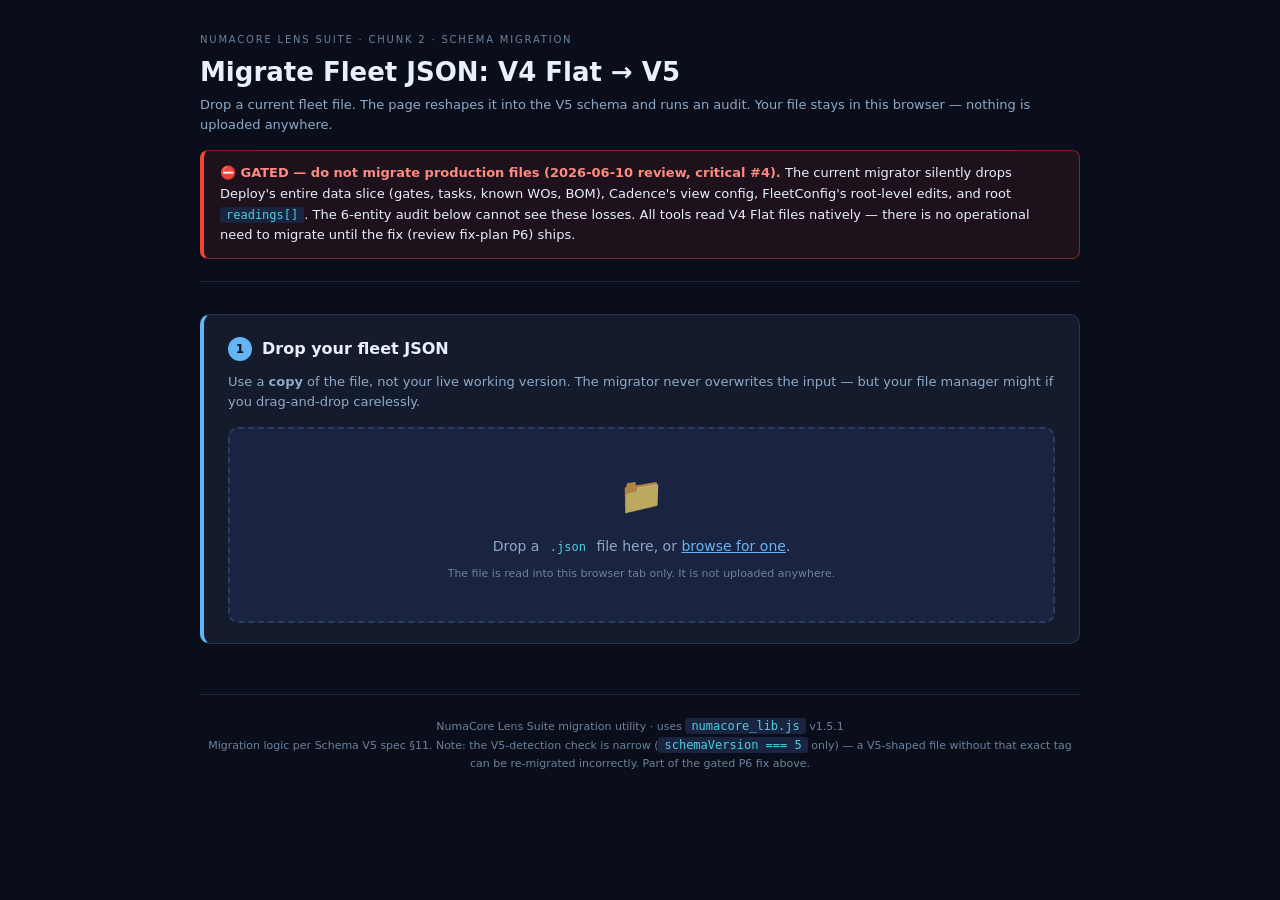
<file: migrate.html>
<!DOCTYPE html>
<html lang="en">
<head>
<meta charset="UTF-8">
<meta name="viewport" content="width=device-width, initial-scale=1.0">
<title>NumaCore Migrate — V4 Flat → V5</title>
<script src="numacore_lib.js"></script>
<style>
  :root {
    --bg-deep:    #0a0e1a;
    --bg-panel:   #0f1525;
    --bg-card:    #141b2d;
    --bg-card2:   #1a2340;
    --accent:     #64b5f6;
    --green:      #4caf50;
    --orange:     #ff9800;
    --red:        #f44336;
    --gold:       #ffd54f;
    --teal:       #4dd0e1;
    --text-pri:   #e8f0fe;
    --text-sec:   #8eaac8;
    --text-dim:   #6a829e;
    --border:     rgba(100,181,246,0.18);
  }
  * { box-sizing: border-box; margin: 0; padding: 0; }
  body {
    background: var(--bg-deep); color: var(--text-pri);
    font-family: 'Segoe UI', system-ui, sans-serif;
    line-height: 1.6;
    min-height: 100vh;
    padding: 32px 24px 60px;
  }
  .wrap { max-width: 880px; margin: 0 auto; }

  header.head {
    border-bottom: 1px solid var(--border);
    padding-bottom: 22px; margin-bottom: 32px;
  }
  .eyebrow {
    font-size: 10px; color: var(--text-dim); letter-spacing: 0.18em;
    text-transform: uppercase; margin-bottom: 8px;
  }
  h1 {
    font-size: 26px; font-weight: 700; color: var(--text-pri);
    line-height: 1.25; margin-bottom: 6px;
  }
  .sub { font-size: 13px; color: var(--text-sec); }

  .step {
    background: var(--bg-card); border: 1px solid var(--border);
    border-radius: 10px; padding: 20px 24px; margin-bottom: 18px;
    border-left: 4px solid var(--accent);
  }
  .step .step-num {
    display: inline-block; width: 24px; height: 24px;
    border-radius: 50%; background: var(--accent); color: var(--bg-deep);
    font-weight: 700; font-size: 12px;
    text-align: center; line-height: 24px; margin-right: 10px;
    vertical-align: middle;
  }
  .step h2 {
    display: inline-block; vertical-align: middle;
    font-size: 16px; font-weight: 600; color: var(--text-pri);
  }
  .step p {
    margin-top: 10px; font-size: 13px; color: var(--text-sec);
  }
  .step.done { border-left-color: var(--green); }
  .step.warn { border-left-color: var(--orange); }
  .step.error { border-left-color: var(--red); }

  /* Drop zone */
  .drop {
    margin-top: 14px;
    border: 2px dashed var(--border);
    border-radius: 10px;
    padding: 38px 24px;
    text-align: center;
    background: var(--bg-card2);
    cursor: pointer;
    transition: border-color 0.15s, background 0.15s;
  }
  .drop:hover, .drop.drag-over {
    border-color: var(--accent);
    background: rgba(100,181,246,0.06);
  }
  .drop .drop-icon { font-size: 36px; margin-bottom: 10px; opacity: 0.7; }
  .drop .drop-msg { font-size: 14px; color: var(--text-sec); }
  .drop .drop-msg .a-link { color: var(--accent); text-decoration: underline; cursor: pointer; }
  .drop .drop-hint { font-size: 11px; color: var(--text-dim); margin-top: 8px; }
  input[type=file] { display: none; }

  /* Audit panel */
  .audit { display: none; }
  .audit.show { display: block; }
  .audit-head {
    display: flex; justify-content: space-between; align-items: center;
    margin-bottom: 14px; flex-wrap: wrap; gap: 10px;
  }
  .audit-status {
    display: inline-flex; align-items: center; gap: 8px;
    padding: 6px 14px; border-radius: 20px; font-size: 12px;
    font-weight: 600; letter-spacing: 0.05em;
  }
  .audit-status.ok    { background: rgba(76,175,80,0.15);  color: var(--green); border: 1px solid rgba(76,175,80,0.3); }
  .audit-status.warn  { background: rgba(255,152,0,0.15);  color: var(--orange); border: 1px solid rgba(255,152,0,0.3); }
  .audit-status.error { background: rgba(244,67,54,0.15);  color: var(--red); border: 1px solid rgba(244,67,54,0.3); }

  table.counts {
    width: 100%; border-collapse: collapse;
    font-size: 13px; margin: 8px 0 16px;
  }
  table.counts th {
    background: var(--bg-card2); color: var(--text-sec);
    font-size: 10px; letter-spacing: 0.1em; text-transform: uppercase;
    padding: 10px 12px; text-align: left; border: 1px solid var(--border);
    font-weight: 600;
  }
  table.counts td {
    padding: 9px 12px; border: 1px solid var(--border);
    color: var(--text-pri); vertical-align: top;
  }
  table.counts td.match  { color: var(--green); }
  table.counts td.diff   { color: var(--orange); font-weight: 600; }
  table.counts td.label  { color: var(--accent); font-weight: 500; width: 36%; }

  ul.issues { list-style: none; padding-left: 0; margin-top: 8px; }
  ul.issues li {
    padding: 8px 12px 8px 32px; position: relative; font-size: 13px;
    background: var(--bg-card2); border-radius: 6px; margin-bottom: 6px;
    border-left: 3px solid var(--text-dim);
  }
  ul.issues li::before {
    position: absolute; left: 10px; top: 8px;
    font-size: 13px; font-weight: 700;
  }
  ul.issues li.fatal { border-left-color: var(--red); }
  ul.issues li.fatal::before { content: '⛔'; }
  ul.issues li.warn  { border-left-color: var(--orange); }
  ul.issues li.warn::before { content: '⚠'; color: var(--orange); }
  ul.issues li.info  { border-left-color: var(--accent); }
  ul.issues li.info::before  { content: 'ℹ'; color: var(--accent); }

  .btn-row {
    display: flex; gap: 12px; margin-top: 18px; flex-wrap: wrap;
  }
  .btn {
    padding: 10px 20px; font-size: 13px; font-weight: 600;
    border-radius: 6px; cursor: pointer; border: 1px solid transparent;
    font-family: inherit;
  }
  .btn-primary {
    background: var(--accent); color: var(--bg-deep); border-color: var(--accent);
  }
  .btn-primary:hover { background: #4fa3e6; }
  .btn-primary:disabled { opacity: 0.4; cursor: not-allowed; }
  .btn-secondary {
    background: transparent; color: var(--text-pri); border-color: var(--border);
  }
  .btn-secondary:hover { background: var(--bg-card2); border-color: var(--accent); }

  .file-info {
    background: var(--bg-card2); border: 1px solid var(--border);
    border-radius: 6px; padding: 10px 14px; margin-bottom: 14px;
    font-size: 12px; color: var(--text-sec); display: flex; gap: 14px; flex-wrap: wrap;
  }
  .file-info span strong { color: var(--text-pri); }

  .footer {
    margin-top: 50px; padding-top: 22px; border-top: 1px solid var(--border);
    font-size: 11px; color: var(--text-dim); text-align: center;
  }
  code {
    font-family: 'Consolas','Monaco',monospace;
    background: var(--bg-card2); padding: 1px 6px; border-radius: 3px;
    font-size: 12px; color: var(--teal);
  }

  .callout {
    background: rgba(255,213,79,0.06); border: 1px solid rgba(255,213,79,0.25);
    border-left: 4px solid var(--gold); border-radius: 8px;
    padding: 14px 18px; margin: 16px 0; font-size: 13px; color: var(--text-pri);
  }
  .callout strong { color: var(--gold); }
</style>
</head>
<body>
<div class="wrap">

  <header class="head">
    <div class="eyebrow">NumaCore Lens Suite · Chunk 2 · Schema migration</div>
    <h1>Migrate Fleet JSON: V4 Flat → V5</h1>
    <div class="sub">Drop a current fleet file. The page reshapes it into the V5 schema and runs an audit. Your file stays in this browser — nothing is uploaded anywhere.</div>
    <!-- P7 housekeeping 2026-06-10 — honest-state banner per the 2026-06-10 code
         review (critical #4). Remove when the P6 migrator fix ships. -->
    <div style="margin-top:14px;background:rgba(244,67,54,0.08);border:1px solid rgba(244,67,54,0.45);border-left:4px solid #f44336;border-radius:8px;padding:12px 16px;font-size:13px;color:var(--text-pri)">
      <strong style="color:#ff8a80">⛔ GATED — do not migrate production files (2026-06-10 review, critical #4).</strong>
      The current migrator silently drops Deploy's entire data slice (gates, tasks, known WOs, BOM),
      Cadence's view config, FleetConfig's root-level edits, and root <code>readings[]</code>. The
      6-entity audit below cannot see these losses. All tools read V4 Flat files natively — there is
      no operational need to migrate until the fix (review fix-plan P6) ships.
    </div>
  </header>

  <!-- STEP 1: drop -->
  <div class="step" id="step1">
    <span class="step-num">1</span><h2>Drop your fleet JSON</h2>
    <p>Use a <strong>copy</strong> of the file, not your live working version. The migrator never overwrites the input — but your file manager might if you drag-and-drop carelessly.</p>
    <div class="drop" id="dropZone">
      <div class="drop-icon">📁</div>
      <div class="drop-msg">Drop a <code>.json</code> file here, or <span class="a-link" id="browseLink">browse for one</span>.</div>
      <div class="drop-hint">The file is read into this browser tab only. It is not uploaded anywhere.</div>
      <input type="file" id="fileInput" accept=".json,application/json">
    </div>
  </div>

  <!-- STEP 2: audit results -->
  <div class="step audit" id="step2">
    <span class="step-num">2</span><h2>Migration audit</h2>
    <div class="audit show" id="auditPanel">
      <div class="file-info" id="fileInfo"></div>
      <div class="audit-head">
        <span id="auditStatus" class="audit-status">…</span>
        <span style="font-size:12px;color:var(--text-dim)" id="auditSummary"></span>
      </div>

      <div style="font-size:11px;color:var(--text-dim);letter-spacing:0.1em;text-transform:uppercase;margin-top:14px;margin-bottom:6px">Counts</div>
      <table class="counts">
        <thead>
          <tr><th>Entity</th><th>Before (V4 Flat)</th><th>After (V5)</th><th>Status</th></tr>
        </thead>
        <tbody id="countsBody"></tbody>
      </table>

      <div style="font-size:11px;color:var(--text-dim);letter-spacing:0.1em;text-transform:uppercase;margin-top:18px;margin-bottom:6px">Issues</div>
      <ul class="issues" id="issuesList"></ul>
    </div>
  </div>

  <!-- STEP 3: download -->
  <div class="step audit" id="step3">
    <span class="step-num">3</span><h2>Download the migrated V5 file</h2>
    <p>Save the V5 file alongside your V4 backup. Open it in <code>cadence.html</code> first as a sanity check (it ships with V5 reading in Chunk 3). Until Chunk 4, leave your <strong>production</strong> fleet file alone.</p>
    <div class="callout">
      <strong>Do not use this file in production yet.</strong> This is a sandbox migration so we can prove the migration script works. Cadence v18 (V5 reader) ships in Chunk 3; the production cutover is the named release event in Chunk 4.
    </div>
    <div class="btn-row">
      <button class="btn btn-primary" id="downloadBtn" disabled>⬇ Download V5 JSON</button>
      <button class="btn btn-secondary" id="resetBtn">Start over</button>
    </div>
  </div>

  <div class="footer">
    NumaCore Lens Suite migration utility · uses <code>numacore_lib.js</code> v1.5.1<br>
    Migration logic per Schema V5 spec §11. Note: the V5-detection check is narrow
    (<code>schemaVersion === 5</code> only) — a V5-shaped file without that exact tag can be
    re-migrated incorrectly. Part of the gated P6 fix above.
  </div>

</div>

<script>
(function () {
  'use strict';

  // ── Library check ─────────────────────────────────────────────
  if (!window.NumaCoreLib || !NumaCoreLib.migrateV4FlatToV5) {
    document.body.innerHTML = '<div style="padding:40px;color:#f44336;font-family:sans-serif">'
      + '<h2>Library not loaded</h2>'
      + '<p><code>numacore_lib.js</code> must sit in the same folder as this file (or one folder up if this is in a subdir). '
      + 'For GitHub Pages, both files belong in the repo root.</p></div>';
    return;
  }

  var lib = window.NumaCoreLib;
  var current = { input: null, migrated: null, audit: null, filename: '' };

  // ── DOM refs ─────────────────────────────────────────────
  var dropZone     = document.getElementById('dropZone');
  var fileInput    = document.getElementById('fileInput');
  var browseLink   = document.getElementById('browseLink');
  var step2        = document.getElementById('step2');
  var step3        = document.getElementById('step3');
  var fileInfo     = document.getElementById('fileInfo');
  var auditStatus  = document.getElementById('auditStatus');
  var auditSummary = document.getElementById('auditSummary');
  var countsBody   = document.getElementById('countsBody');
  var issuesList   = document.getElementById('issuesList');
  var downloadBtn  = document.getElementById('downloadBtn');
  var resetBtn     = document.getElementById('resetBtn');

  // ── File pickers ─────────────────────────────────────────
  dropZone.addEventListener('click', function () { fileInput.click(); });
  browseLink.addEventListener('click', function (e) {
    e.stopPropagation();
    fileInput.click();
  });

  dropZone.addEventListener('dragover', function (e) {
    e.preventDefault();
    dropZone.classList.add('drag-over');
  });
  dropZone.addEventListener('dragleave', function () {
    dropZone.classList.remove('drag-over');
  });
  dropZone.addEventListener('drop', function (e) {
    e.preventDefault();
    dropZone.classList.remove('drag-over');
    if (e.dataTransfer.files.length) handleFile(e.dataTransfer.files[0]);
  });

  fileInput.addEventListener('change', function (e) {
    if (e.target.files.length) handleFile(e.target.files[0]);
    fileInput.value = '';
  });

  resetBtn.addEventListener('click', function () {
    current = { input: null, migrated: null, audit: null, filename: '' };
    step2.classList.remove('show');
    step3.classList.remove('show');
    downloadBtn.disabled = true;
    lib.showToast('Reset — drop another file', 'info');
  });

  // ── Handle a dropped file ─────────────────────────────────
  function handleFile(file) {
    lib.loadFleetFile(file, function (json, name) {
      current.input = json;
      current.filename = name;
      runMigration();
    }, function (errMsg) {
      current = { input: null, migrated: null, audit: null, filename: '' };
      lib.showToast(errMsg, 'error', 4000);
    });
  }

  // ── Run migration + render audit ─────────────────────────
  function runMigration() {
    var result = lib.migrateV4FlatToV5(current.input);
    current.migrated = result.migrated;
    current.audit = result.audit;

    renderFileInfo();
    renderAuditStatus();
    renderCounts();
    renderIssues();

    step2.classList.add('show');
    step3.classList.add('show');
    downloadBtn.disabled = !result.migrated;

    // scroll to audit panel
    setTimeout(function () {
      step2.scrollIntoView({ behavior: 'smooth', block: 'start' });
    }, 100);
  }

  function renderFileInfo() {
    var input = current.input || {};
    var fmt = function (n) { return (n == null) ? '—' : String(n); };
    var sizeKB = (JSON.stringify(input).length / 1024).toFixed(1);
    fileInfo.innerHTML =
        '<span><strong>File:</strong> ' + lib.esc(current.filename) + '</span>'
      + '<span><strong>Size:</strong> ' + sizeKB + ' KB</span>'
      + '<span><strong>Schema (declared):</strong> ' + lib.esc(fmt(input.schema_version || (input.meta && input.meta.schemaVersion) || '—')) + '</span>'
      + '<span><strong>Client code:</strong> ' + lib.esc(fmt(input.client_code || (input.meta && input.meta.clientCode) || '—')) + '</span>';
  }

  function renderAuditStatus() {
    var a = current.audit || { issues: [], ok: false };
    var fatal = a.issues.filter(function (i) { return i.severity === 'fatal'; }).length;
    var warns = a.issues.filter(function (i) { return i.severity === 'warn'; }).length;

    auditStatus.classList.remove('ok', 'warn', 'error');
    if (!a.ok || fatal > 0) {
      auditStatus.classList.add('error');
      auditStatus.textContent = '✗ Migration failed';
    } else if (warns > 0) {
      auditStatus.classList.add('warn');
      auditStatus.textContent = '⚠ Migration succeeded with warnings';
    } else {
      auditStatus.classList.add('ok');
      auditStatus.textContent = '✓ Clean migration';
    }
    auditSummary.textContent = a.idMapSize
      ? a.idMapSize + ' component IDs mapped'
      : 'Already V5 — no changes needed';
  }

  function renderCounts() {
    var c = (current.audit && current.audit.counts) || { before: {}, after: {} };
    var rows = [
      ['Components', 'components'],
      ['Component history', 'componentHistory'],
      ['Projects', 'projects'],
      ['Component date overrides', 'componentDateOverrides'],
      ['Decisions / decision log', 'decisions'],
      ['Oil samples (ConMon)', 'oil_samples']
    ];
    countsBody.innerHTML = rows.map(function (r) {
      var label = r[0], key = r[1];
      var before = c.before[key];
      var after = c.after[key];
      var status, statusCls;
      if (before === undefined && after === undefined) { status = '—'; statusCls = ''; }
      else if (before === after) { status = '✓ match'; statusCls = 'match'; }
      else { status = '⚠ ' + (after - before) + ' diff'; statusCls = 'diff'; }
      return '<tr>'
        + '<td class="label">' + label + '</td>'
        + '<td>' + (before === undefined ? '—' : before) + '</td>'
        + '<td>' + (after === undefined ? '—' : after) + '</td>'
        + '<td class="' + statusCls + '">' + status + '</td>'
        + '</tr>';
    }).join('');
  }

  function renderIssues() {
    var issues = (current.audit && current.audit.issues) || [];
    if (!issues.length) {
      issuesList.innerHTML = '<li class="info">No issues — counts match, FK references intact.</li>';
      return;
    }
    issuesList.innerHTML = issues.map(function (i) {
      return '<li class="' + (i.severity || 'info') + '">' + lib.esc(i.msg) + '</li>';
    }).join('');
  }

  // ── Download ─────────────────────────────────────────────
  downloadBtn.addEventListener('click', function () {
    if (!current.migrated) return;
    var clientCode = (current.migrated.meta && current.migrated.meta.clientCode) || 'CLIENT';
    var ts = new Date().toISOString().slice(0, 16).replace('T', '_').replace(/:/g, '-');
    var safeName = String(clientCode).replace(/[^A-Z0-9_]/gi, '_');
    var fname = safeName + '_fleet_v5_' + ts + '.json';

    var blob = new Blob([JSON.stringify(current.migrated, null, 2)], { type: 'application/json' });
    var url = URL.createObjectURL(blob);
    var a = document.createElement('a');
    a.href = url;
    a.download = fname;
    document.body.appendChild(a);
    a.click();
    document.body.removeChild(a);
    setTimeout(function () { URL.revokeObjectURL(url); }, 1000);

    lib.showToast('Saved ' + fname, 'success', 3000);
  });

})();
</script>
</body>
</html>
</file>
<file: numacore-ui.css>
/* ============================================================================
   numacore-ui.css  —  NumaCore Lens Suite shared design system
   v1.0 · 2026-09-22 · Birchwood/NumaCore Brand System v1.1

   ONE stylesheet for the whole suite. Link it once, before each tool's own
   <style>, then delete that tool's hardcoded palette/fonts and use the tokens
   and .nc-* component classes below.

       <link rel="stylesheet" href="numacore-ui.css">

   Fonts are BUNDLED LOCALLY in vendor/fonts/ (latin subset, ~276 KB, 14 files).
   No external CDN call — safe for air-gapped client machines.

   PER-PANEL ACCENT: set data-panel on any container to theme everything inside
   it with that panel's accent (drives buttons, tabs, badges, links, glows):
       <div class="nc" data-panel="pulse">   ... </div>
   Panels: numacore stride lens pulse vitals horizon cadence deploy signal intake
   Default accent (no data-panel) is Lens cyan-green.
   ============================================================================ */

/* ---- 1. LOCAL FONTS ------------------------------------------------------- */
@font-face{font-family:'Barlow Condensed';font-style:normal;font-weight:500;font-display:swap;src:url(vendor/fonts/barlow-condensed-500.woff2) format('woff2')}
@font-face{font-family:'Barlow Condensed';font-style:normal;font-weight:600;font-display:swap;src:url(vendor/fonts/barlow-condensed-600.woff2) format('woff2')}
@font-face{font-family:'Barlow Condensed';font-style:normal;font-weight:700;font-display:swap;src:url(vendor/fonts/barlow-condensed-700.woff2) format('woff2')}
@font-face{font-family:'Rajdhani';font-style:normal;font-weight:400;font-display:swap;src:url(vendor/fonts/rajdhani-400.woff2) format('woff2')}
@font-face{font-family:'Rajdhani';font-style:normal;font-weight:500;font-display:swap;src:url(vendor/fonts/rajdhani-500.woff2) format('woff2')}
@font-face{font-family:'Rajdhani';font-style:normal;font-weight:600;font-display:swap;src:url(vendor/fonts/rajdhani-600.woff2) format('woff2')}
@font-face{font-family:'Rajdhani';font-style:normal;font-weight:700;font-display:swap;src:url(vendor/fonts/rajdhani-700.woff2) format('woff2')}
@font-face{font-family:'Barlow';font-style:normal;font-weight:300;font-display:swap;src:url(vendor/fonts/barlow-300.woff2) format('woff2')}
@font-face{font-family:'Barlow';font-style:normal;font-weight:400;font-display:swap;src:url(vendor/fonts/barlow-400.woff2) format('woff2')}
@font-face{font-family:'Barlow';font-style:normal;font-weight:500;font-display:swap;src:url(vendor/fonts/barlow-500.woff2) format('woff2')}
@font-face{font-family:'Barlow';font-style:normal;font-weight:600;font-display:swap;src:url(vendor/fonts/barlow-600.woff2) format('woff2')}
@font-face{font-family:'Barlow';font-style:normal;font-weight:700;font-display:swap;src:url(vendor/fonts/barlow-700.woff2) format('woff2')}
@font-face{font-family:'JetBrains Mono';font-style:normal;font-weight:400;font-display:swap;src:url(vendor/fonts/jetbrains-mono-400.woff2) format('woff2')}
@font-face{font-family:'JetBrains Mono';font-style:normal;font-weight:500;font-display:swap;src:url(vendor/fonts/jetbrains-mono-500.woff2) format('woff2')}

/* ---- 2. TOKENS ------------------------------------------------------------ */
:root{
  /* NumaCore backgrounds (colder blue-black) */
  --nc-void:#0A0D1A; --nc-deep:#040E1C; --nc-surface:#080C14;
  --nc-dark-green:#030F0C; --nc-chrome:#14161D; --nc-border:#2A2D3A;
  /* text */
  --nc-text:#E8E9ED; --nc-text-m:#8B8FA3; --nc-text-d:#5C6078;
  /* panel accents (primary / secondary) */
  --nc-numacore:#9B97E8; --nc-numacore-2:#7F77DD;
  --nc-stride:#5FA8E0;   --nc-stride-2:#1E6FAC;
  --nc-lens:#3DC9A0;     --nc-lens-2:#0F6E56;
  --nc-pulse:#E24B4A;    --nc-pulse-2:#C03030;
  --nc-vitals:#1D9E75;   --nc-vitals-2:#0D6B50;
  --nc-horizon:#378ADD;  --nc-horizon-2:#1055A0;
  --nc-cadence:#BA7517;  --nc-cadence-2:#854F0B;
  --nc-deploy:#9B97E8;   --nc-deploy-2:#5340C8;
  --nc-signal:#5DCAA5;   --nc-signal-2:#0B6648;
  --nc-intake:#888780;   --nc-intake-2:#444441;
  /* status — semantic only, never decorative */
  --nc-ok:#34D399; --nc-warn:#FBBF24; --nc-crit:#EF4444; --nc-info:#1FCED8;
  /* the active panel accent — overridden by [data-panel]; defaults to Lens */
  --accent:var(--nc-lens); --accent-2:var(--nc-lens-2);
  /* fonts (bundled + fallbacks) */
  --nc-font-display:'Barlow Condensed','Arial Narrow',sans-serif;
  --nc-font-head:'Rajdhani','Segoe UI',sans-serif;
  --nc-font-body:'Barlow','Segoe UI',system-ui,sans-serif;
  --nc-font-mono:'JetBrains Mono','Consolas',monospace;
  /* radii + elevation */
  --nc-r-sm:4px; --nc-r-md:6px; --nc-r-lg:12px; --nc-r-xl:14px;
  --nc-shadow:0 2px 8px rgba(0,0,0,.35), 0 8px 30px rgba(0,0,0,.25);
  /* spacing scale */
  --nc-sp-1:4px; --nc-sp-2:8px; --nc-sp-3:12px; --nc-sp-4:16px; --nc-sp-5:24px; --nc-sp-6:32px;
}

/* per-panel accent switch */
[data-panel="numacore"]{--accent:var(--nc-numacore);--accent-2:var(--nc-numacore-2)}
[data-panel="stride"]  {--accent:var(--nc-stride);  --accent-2:var(--nc-stride-2)}
[data-panel="lens"]    {--accent:var(--nc-lens);    --accent-2:var(--nc-lens-2)}
[data-panel="pulse"]   {--accent:var(--nc-pulse);   --accent-2:var(--nc-pulse-2)}
[data-panel="vitals"]  {--accent:var(--nc-vitals);  --accent-2:var(--nc-vitals-2)}
[data-panel="horizon"] {--accent:var(--nc-horizon); --accent-2:var(--nc-horizon-2)}
[data-panel="cadence"] {--accent:var(--nc-cadence); --accent-2:var(--nc-cadence-2)}
[data-panel="deploy"]  {--accent:var(--nc-deploy);  --accent-2:var(--nc-deploy-2)}
[data-panel="signal"]  {--accent:var(--nc-signal);  --accent-2:var(--nc-signal-2)}
[data-panel="intake"]  {--accent:var(--nc-intake);  --accent-2:var(--nc-intake-2)}

/* ---- 3. BASE ------------------------------------------------------------- */
.nc, .nc *{box-sizing:border-box}
.nc-root{
  background:var(--nc-void); color:var(--nc-text);
  font-family:var(--nc-font-body); font-weight:400; font-size:15px; line-height:1.6;
  color-scheme:dark; -webkit-font-smoothing:antialiased; text-rendering:optimizeLegibility;
}
/* Lens-suite tools sit on the green-tinted ground */
.nc-root[data-suite="lens"]{background:var(--nc-dark-green)}

/* ---- 4. TYPOGRAPHY ------------------------------------------------------- */
.nc h1,.nc-h1{font-family:var(--nc-font-display);font-weight:700;text-transform:uppercase;letter-spacing:3px;font-size:48px;line-height:1.1;margin:0 0 .3em}
.nc h2,.nc-h2{font-family:var(--nc-font-display);font-weight:700;text-transform:uppercase;letter-spacing:2px;font-size:36px;line-height:1.15;margin:0 0 .3em}
.nc h3,.nc-h3{font-family:var(--nc-font-head);font-weight:600;font-size:24px;line-height:1.25;margin:0 0 .3em}
.nc h4,.nc-h4{font-family:var(--nc-font-head);font-weight:600;font-size:18px;letter-spacing:.5px;line-height:1.3;margin:0 0 .3em}
.nc-body{font-family:var(--nc-font-body);font-size:16px;line-height:1.6}
.nc-caption{font-size:13px;line-height:1.5;color:var(--nc-text-m)}
.nc-mono{font-family:var(--nc-font-mono);font-size:14px;line-height:1.5}
.nc-label{font-family:var(--nc-font-mono);font-weight:500;font-size:11px;text-transform:uppercase;letter-spacing:1.5px;line-height:1.3;color:var(--nc-text-m)}
.nc-eyebrow{font-family:var(--nc-font-mono);font-size:10px;text-transform:uppercase;letter-spacing:1.5px;color:var(--accent);opacity:.85}
.nc a,.nc-link{color:var(--accent);text-decoration:none}
.nc a:hover,.nc-link:hover{text-decoration:underline}
.nc-num{font-family:var(--nc-font-mono);font-variant-numeric:tabular-nums}

/* ---- 5. BUTTONS ---------------------------------------------------------- */
.nc-btn{
  --_bg:transparent; --_fg:var(--nc-text); --_bd:var(--nc-border);
  display:inline-flex;align-items:center;justify-content:center;gap:6px;
  font-family:var(--nc-font-head);font-weight:600;font-size:14px;letter-spacing:.3px;
  padding:8px 16px;min-height:36px;border-radius:var(--nc-r-sm);
  background:var(--_bg);color:var(--_fg);border:1px solid var(--_bd);
  cursor:pointer;transition:background .15s,border-color .15s,box-shadow .15s,color .15s;white-space:nowrap;
}
.nc-btn:focus-visible{outline:2px solid var(--accent);outline-offset:2px}
.nc-btn:disabled{opacity:.45;cursor:not-allowed}
.nc-btn--primary{--_bg:var(--accent);--_fg:var(--nc-void);--_bd:var(--accent)}
.nc-btn--primary:hover{box-shadow:0 0 16px -2px var(--accent);filter:brightness(1.06)}
.nc-btn--secondary{--_bg:transparent;--_fg:var(--accent);--_bd:var(--accent)}
.nc-btn--secondary:hover{background:color-mix(in srgb,var(--accent) 12%,transparent)}
.nc-btn--ghost{--_bg:transparent;--_fg:var(--nc-text-m);--_bd:var(--nc-border)}
.nc-btn--ghost:hover{--_fg:var(--nc-text);--_bd:var(--accent)}
.nc-btn--danger{--_bg:var(--nc-crit);--_fg:#fff;--_bd:var(--nc-crit)}
.nc-btn--danger:hover{filter:brightness(1.08);box-shadow:0 0 16px -2px var(--nc-crit)}
.nc-btn--sm{min-height:28px;padding:4px 10px;font-size:12px}
.nc-btn--lg{min-height:44px;padding:11px 22px;font-size:15px}
.nc-btn--icon{padding:6px;min-height:32px;width:32px}

/* ---- 6. BADGES + STATUS DOT --------------------------------------------- */
.nc-badge{
  display:inline-flex;align-items:center;gap:6px;
  font-family:var(--nc-font-mono);font-weight:500;font-size:11px;text-transform:uppercase;letter-spacing:.5px;
  padding:2px 9px;border-radius:20px;
  color:var(--accent);background:color-mix(in srgb,var(--accent) 12%,transparent);
  border:1px solid color-mix(in srgb,var(--accent) 30%,transparent);
}
.nc-badge--ok  {color:var(--nc-ok);  background:color-mix(in srgb,var(--nc-ok) 12%,transparent);  border-color:color-mix(in srgb,var(--nc-ok) 30%,transparent)}
.nc-badge--warn{color:var(--nc-warn);background:color-mix(in srgb,var(--nc-warn) 12%,transparent);border-color:color-mix(in srgb,var(--nc-warn) 30%,transparent)}
.nc-badge--crit{color:var(--nc-crit);background:color-mix(in srgb,var(--nc-crit) 14%,transparent);border-color:color-mix(in srgb,var(--nc-crit) 32%,transparent)}
.nc-badge--info{color:var(--nc-info);background:color-mix(in srgb,var(--nc-info) 12%,transparent);border-color:color-mix(in srgb,var(--nc-info) 30%,transparent)}
.nc-dot{width:7px;height:7px;border-radius:50%;display:inline-block;background:currentColor;box-shadow:0 0 7px currentColor}

/* ---- 7. CARDS + PANELS --------------------------------------------------- */
.nc-card{
  position:relative;background:var(--nc-surface);
  border:1px solid color-mix(in srgb,var(--accent) 14%,var(--nc-border));
  border-radius:var(--nc-r-xl);padding:18px 20px;box-shadow:var(--nc-shadow);
}
.nc-card:hover{border-color:color-mix(in srgb,var(--accent) 30%,var(--nc-border))}
.nc-card__hd{display:flex;align-items:center;justify-content:space-between;gap:12px;margin-bottom:10px}
/* full NumaCore panel: eyebrow + name + glow blob + hex texture */
.nc-panel{position:relative;overflow:hidden;background:var(--nc-chrome);
  border:1px solid color-mix(in srgb,var(--accent) 14%,var(--nc-border));border-radius:var(--nc-r-xl);padding:20px 22px}
.nc-panel::before{content:"";position:absolute;inset:0;pointer-events:none;
  background-image:linear-gradient(rgba(0,210,180,.04) 1px,transparent 1px),linear-gradient(90deg,rgba(0,210,180,.04) 1px,transparent 1px);
  background-size:28px 28px;opacity:.6}
.nc-panel__glow{position:absolute;width:240px;height:240px;border-radius:50%;filter:blur(48px);opacity:.15;background:var(--accent);top:-90px;right:-70px;pointer-events:none}
.nc-panel__eyebrow{font-family:var(--nc-font-mono);font-size:10px;text-transform:uppercase;letter-spacing:1.5px;color:color-mix(in srgb,var(--accent) 60%,var(--nc-text-m));position:relative}
.nc-panel__name{font-family:var(--nc-font-head);font-weight:500;font-size:22px;color:var(--accent);position:relative;margin:2px 0 0}

/* ---- 8. TABS ------------------------------------------------------------- */
.nc-tabs{display:flex;gap:4px;border-bottom:1px solid var(--nc-border)}
.nc-tab{
  font-family:var(--nc-font-head);font-weight:600;font-size:13px;letter-spacing:.4px;
  padding:9px 16px;color:var(--nc-text-m);background:transparent;border:none;
  border-bottom:2px solid transparent;cursor:pointer;transition:color .15s,border-color .15s;
}
.nc-tab:hover{color:var(--nc-text)}
.nc-tab[aria-selected="true"],.nc-tab.is-active{color:var(--accent);border-bottom-color:var(--accent)}
/* pill-tab variant (Lens header/subtab style) */
.nc-pill{font-family:var(--nc-font-head);font-weight:600;font-size:12px;letter-spacing:.3px;
  padding:6px 14px;border-radius:20px;color:var(--nc-text-m);background:transparent;
  border:1px solid var(--nc-border);cursor:pointer;transition:all .15s}
.nc-pill:hover{color:var(--nc-text);border-color:color-mix(in srgb,var(--accent) 40%,var(--nc-border))}
.nc-pill[aria-selected="true"],.nc-pill.is-active{color:var(--accent);border-color:var(--accent);background:color-mix(in srgb,var(--accent) 10%,transparent)}

/* ---- 9. DATA TABLE ------------------------------------------------------- */
.nc-table{width:100%;border-collapse:collapse;font-size:13.5px}
.nc-table th{font-family:var(--nc-font-head);font-weight:600;font-size:11px;text-transform:uppercase;letter-spacing:.6px;
  text-align:left;padding:8px 12px;color:var(--nc-text-m);background:rgba(255,255,255,.03);border-bottom:1px solid var(--nc-border)}
.nc-table td{padding:8px 12px;border-bottom:1px solid rgba(255,255,255,.05);vertical-align:top}
.nc-table td.num,.nc-table th.num{font-family:var(--nc-font-mono);font-variant-numeric:tabular-nums;text-align:right}
.nc-table tbody tr:nth-child(even) td{background:rgba(255,255,255,.015)}
.nc-table tbody tr:hover td{background:color-mix(in srgb,var(--accent) 4%,transparent)}

/* ---- 10. BANNERS + TOASTS ----------------------------------------------- */
.nc-banner{display:flex;align-items:flex-start;gap:10px;font-size:14px;
  padding:11px 15px;border-radius:var(--nc-r-md);border:1px solid;margin:10px 0}
.nc-banner__k{font-family:var(--nc-font-mono);font-size:10px;text-transform:uppercase;letter-spacing:1px;display:block;margin-bottom:2px}
.nc-banner--info{color:#bfeef2;background:color-mix(in srgb,var(--nc-info) 8%,transparent);border-color:color-mix(in srgb,var(--nc-info) 35%,transparent)}
.nc-banner--ok  {color:#c7f2e2;background:color-mix(in srgb,var(--nc-ok) 8%,transparent);  border-color:color-mix(in srgb,var(--nc-ok) 35%,transparent)}
.nc-banner--warn{color:#fdedc0;background:color-mix(in srgb,var(--nc-warn) 8%,transparent);border-color:color-mix(in srgb,var(--nc-warn) 35%,transparent)}
.nc-banner--crit{color:#fdd3d3;background:color-mix(in srgb,var(--nc-crit) 9%,transparent);border-color:color-mix(in srgb,var(--nc-crit) 38%,transparent)}
.nc-toast{position:fixed;left:50%;bottom:24px;transform:translateX(-50%);z-index:9999;
  font-family:var(--nc-font-body);font-size:14px;padding:11px 18px;border-radius:var(--nc-r-md);
  background:var(--nc-chrome);color:var(--nc-text);border:1px solid var(--accent);box-shadow:var(--nc-shadow)}
.nc-toast--ok{border-color:var(--nc-ok)} .nc-toast--warn{border-color:var(--nc-warn)} .nc-toast--crit{border-color:var(--nc-crit)}

/* ---- 11. FORM CONTROLS --------------------------------------------------- */
.nc-input,.nc-select,.nc-textarea{
  font-family:var(--nc-font-body);font-size:14px;color:var(--nc-text);
  background:var(--nc-void);border:1px solid var(--nc-border);border-radius:var(--nc-r-sm);
  padding:8px 10px;min-height:36px;transition:border-color .15s,box-shadow .15s;width:100%}
.nc-input:focus,.nc-select:focus,.nc-textarea:focus{outline:none;border-color:var(--accent);box-shadow:0 0 0 3px color-mix(in srgb,var(--accent) 22%,transparent)}
.nc-input::placeholder{color:var(--nc-text-d)}
.nc-field{display:flex;flex-direction:column;gap:5px}
.nc-check{width:16px;height:16px;accent-color:var(--accent)}

/* ---- 12. MOTIFS + UTILITIES --------------------------------------------- */
.nc-hexgrid{background-image:linear-gradient(rgba(0,210,180,.04) 1px,transparent 1px),linear-gradient(90deg,rgba(0,210,180,.04) 1px,transparent 1px);background-size:28px 28px}
.nc-glow{position:absolute;border-radius:50%;filter:blur(48px);opacity:.14;background:var(--accent);pointer-events:none}
.nc-divider{height:1px;background:var(--nc-border);border:none;margin:16px 0}
.nc-stack>*+*{margin-top:var(--nc-sp-3)}
.nc-row{display:flex;align-items:center;gap:var(--nc-sp-3)}
.nc-spread{display:flex;align-items:center;justify-content:space-between;gap:var(--nc-sp-3)}
.nc-muted{color:var(--nc-text-m)} .nc-dim{color:var(--nc-text-d)}
.nc-accent{color:var(--accent)}

/* end numacore-ui.css */
</file>
